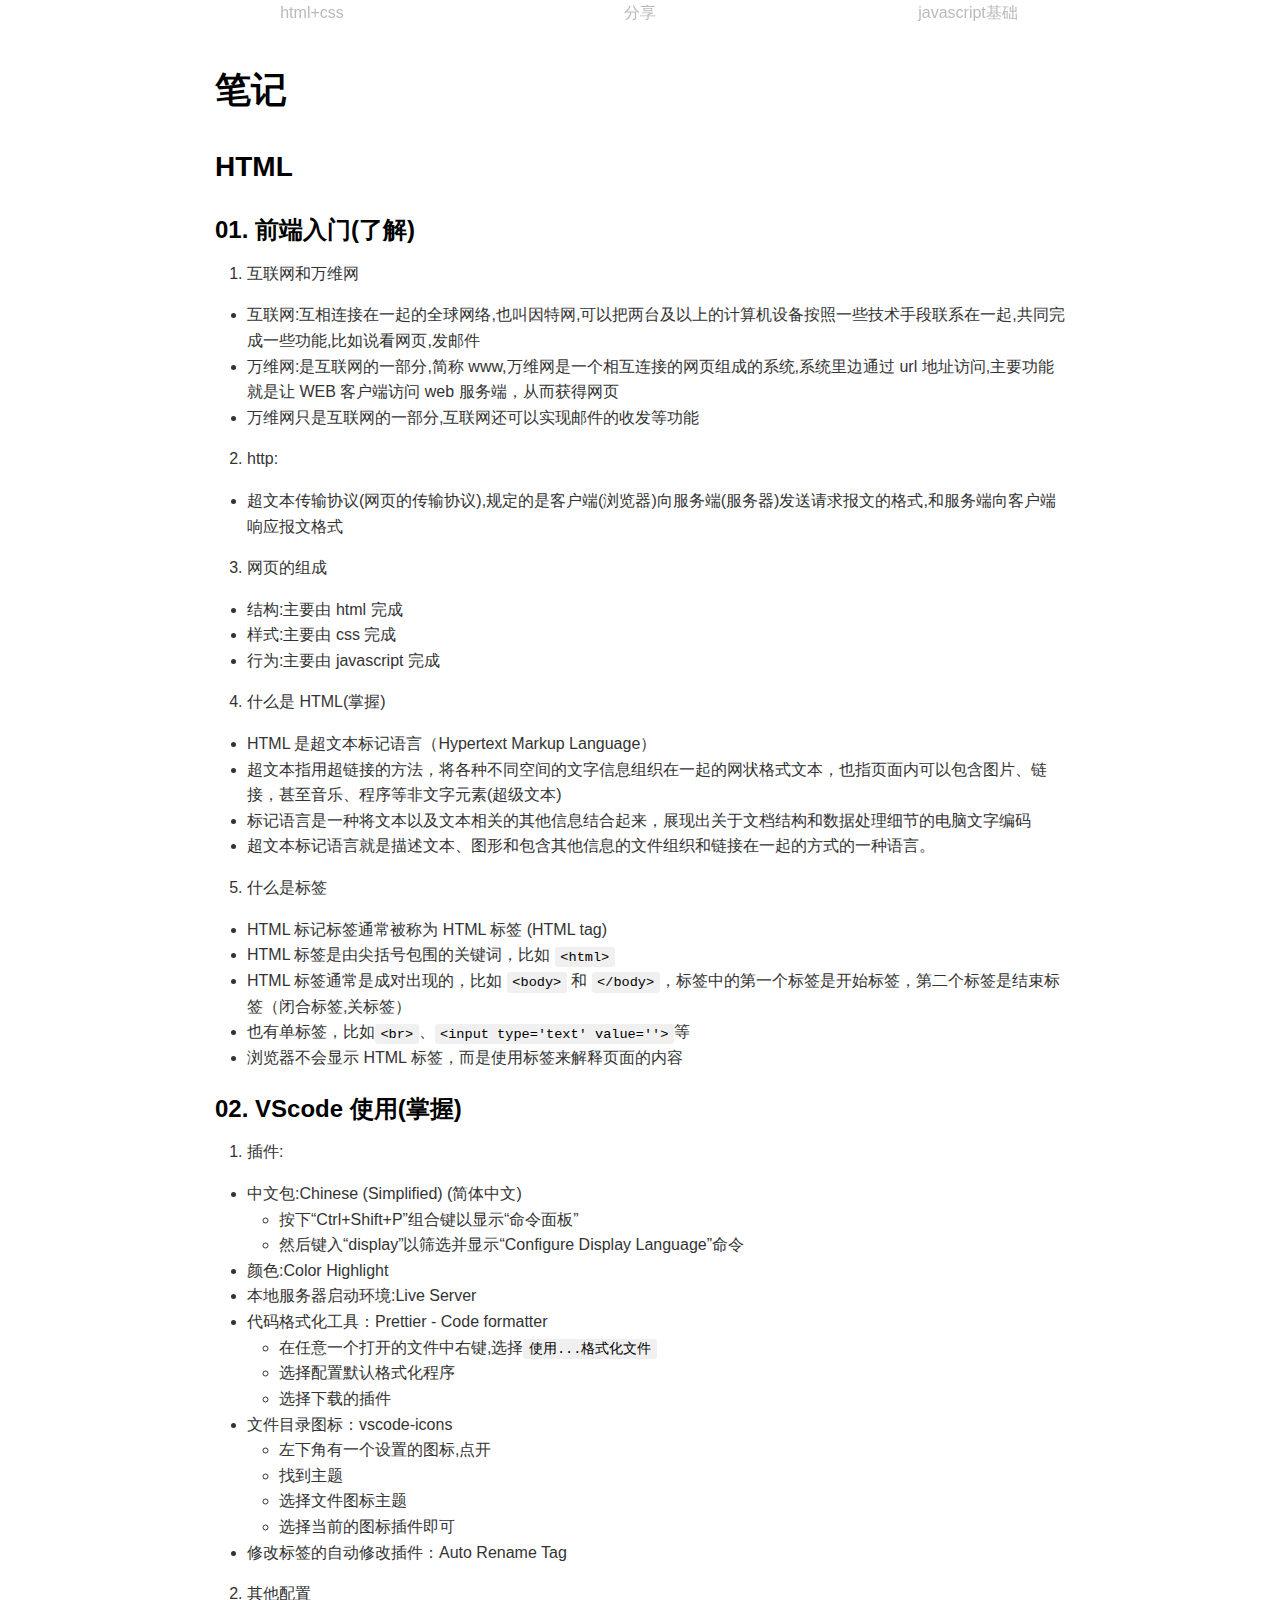
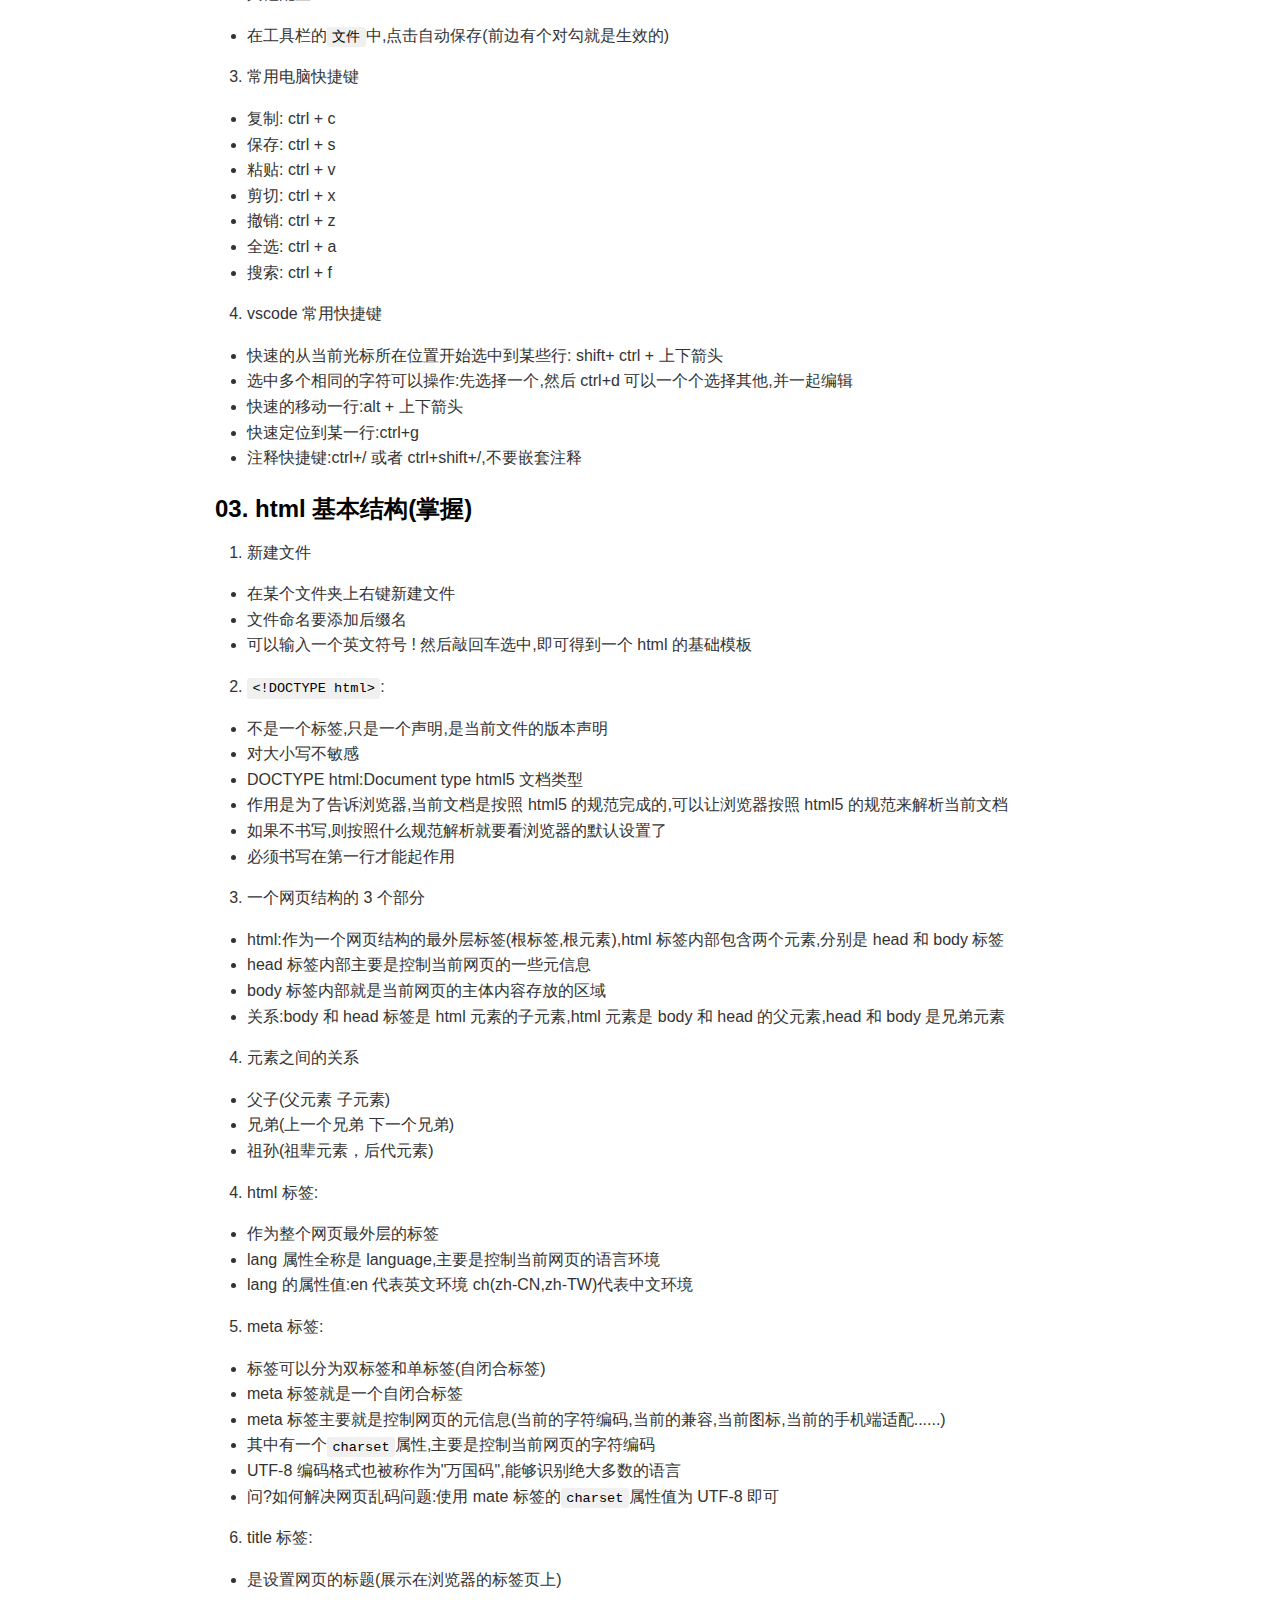
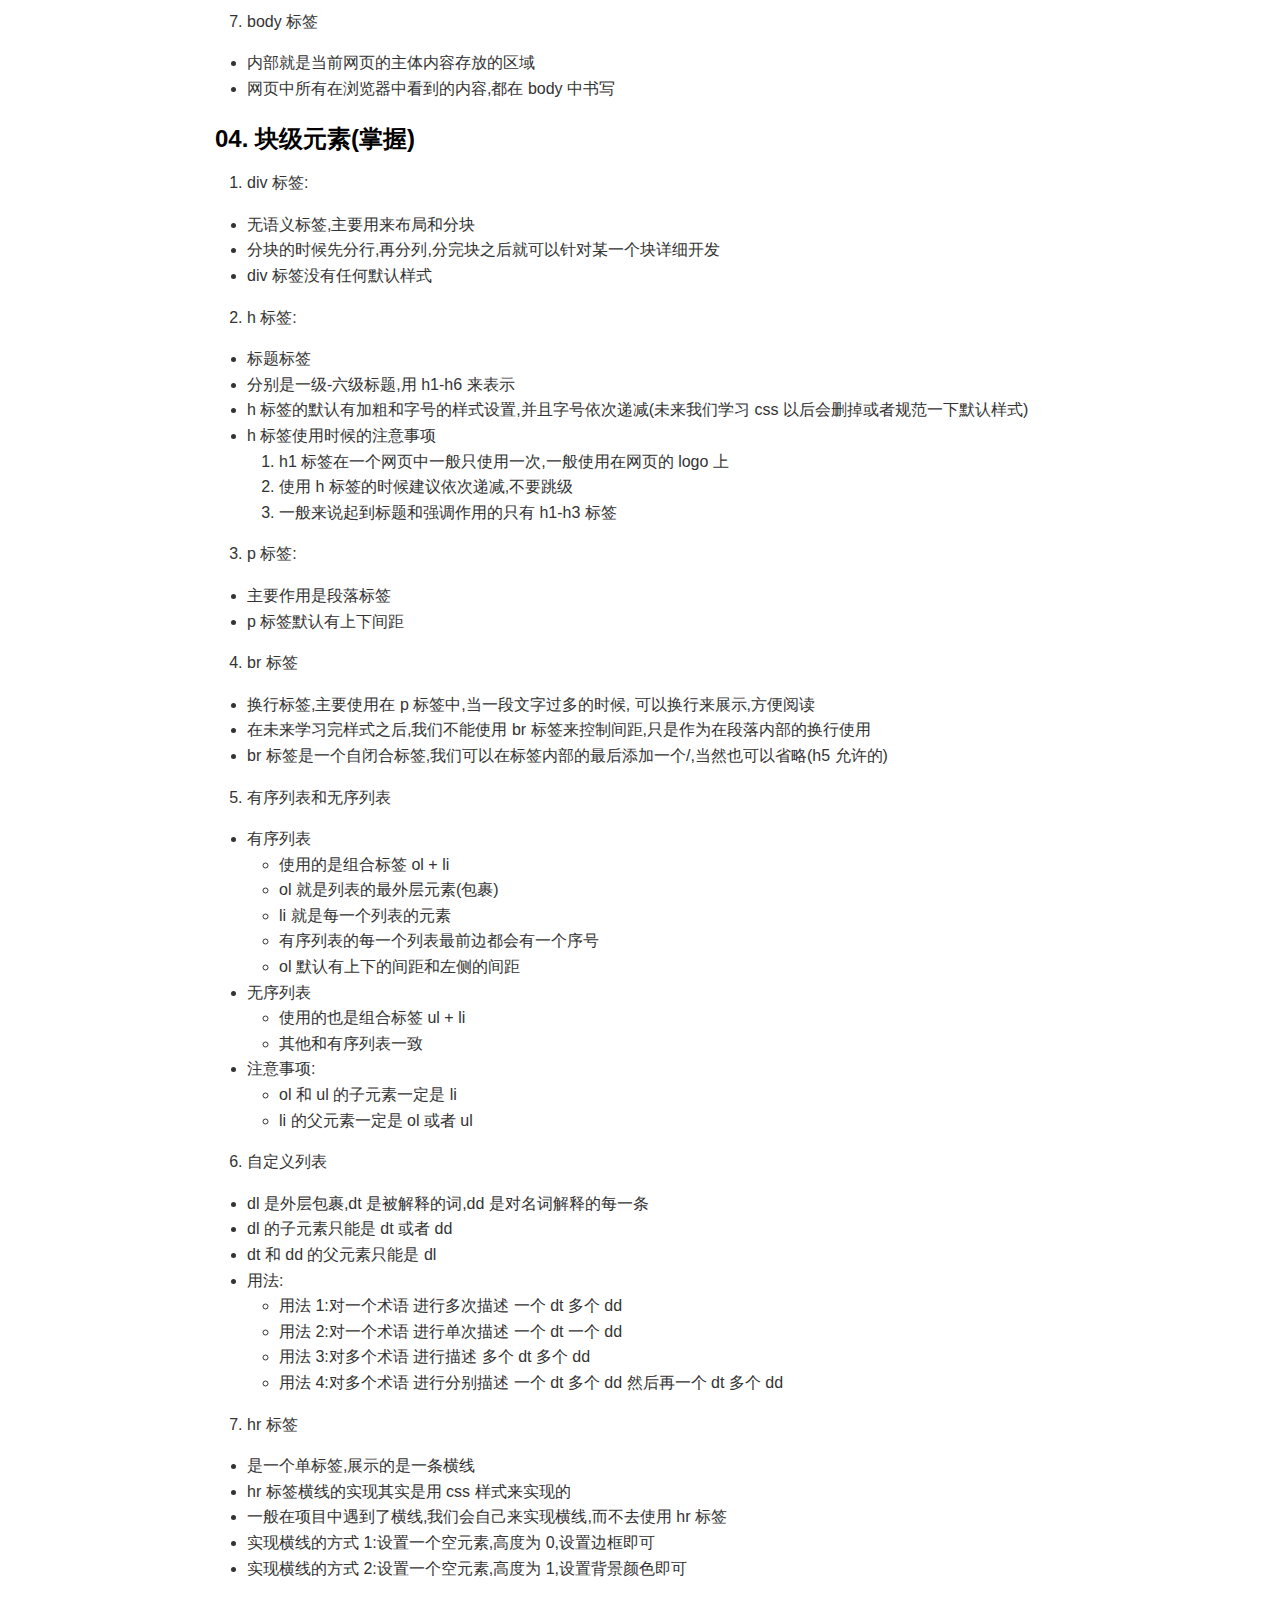
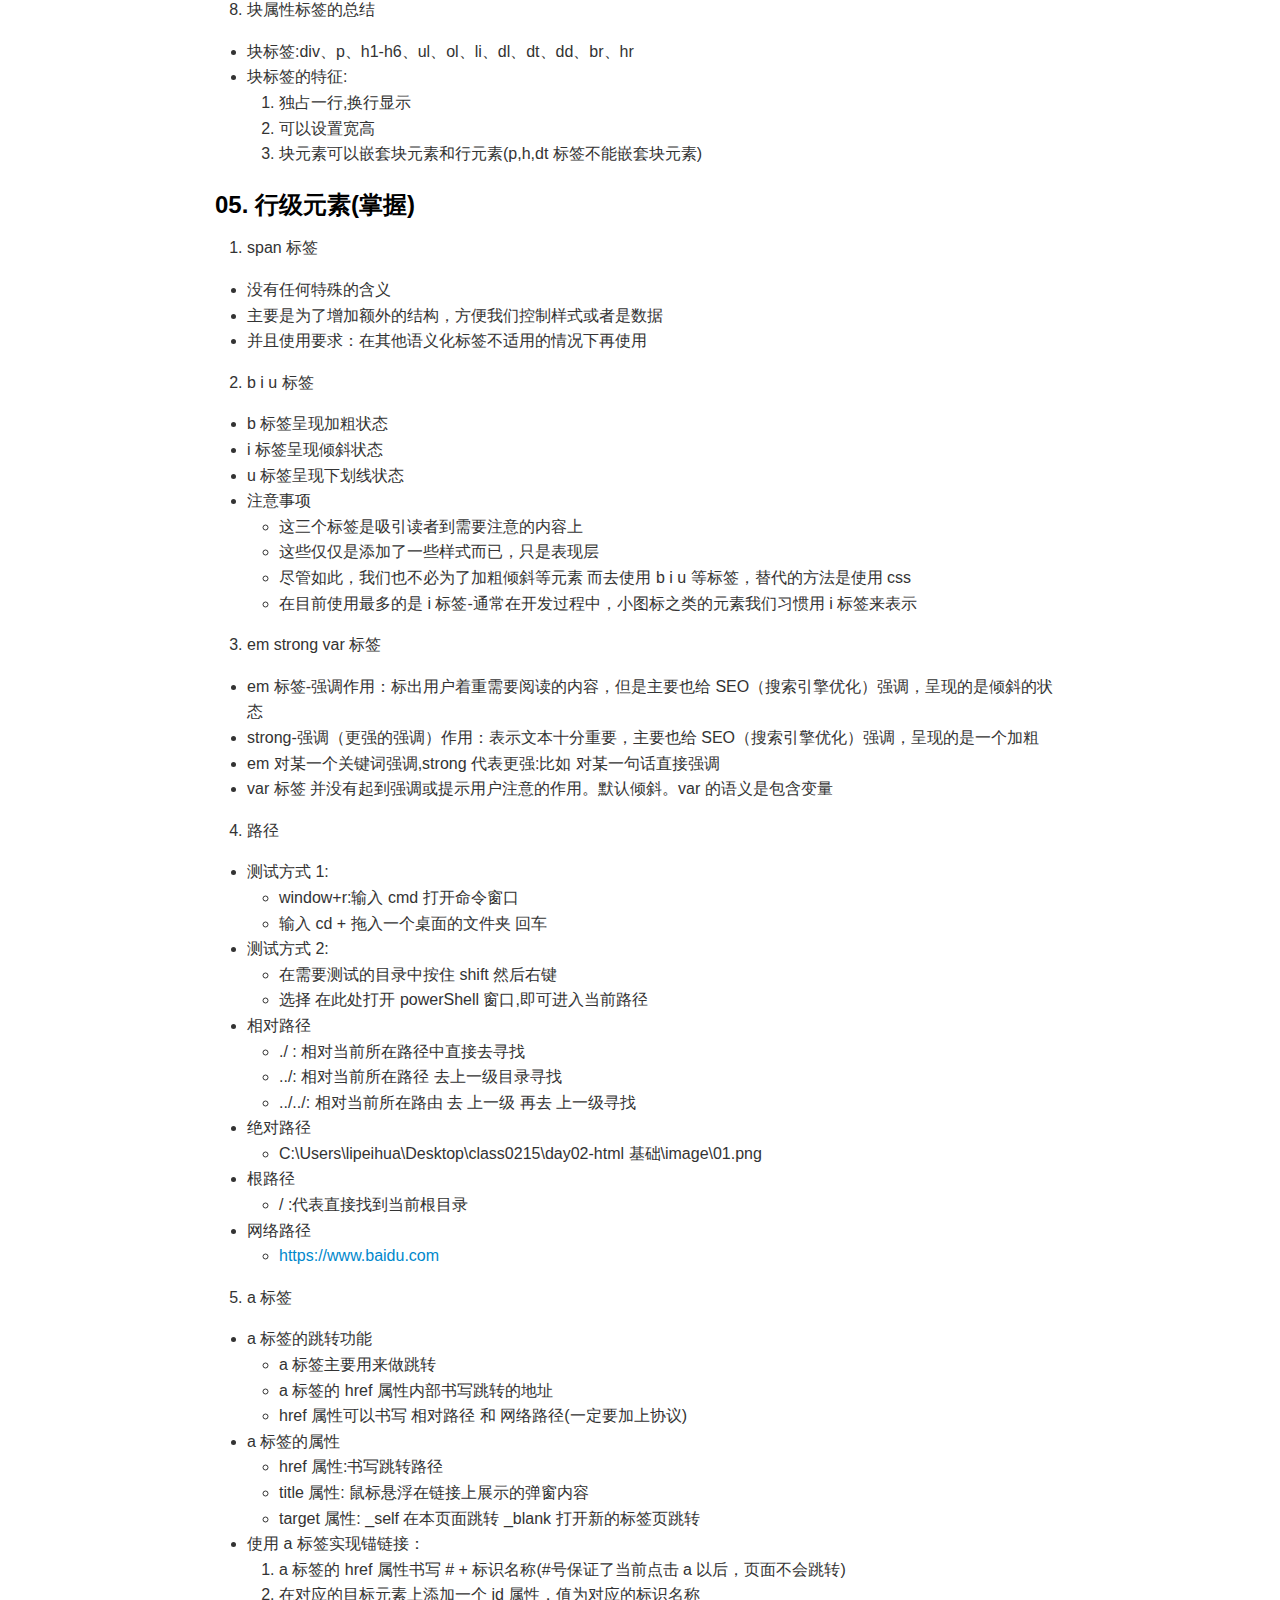
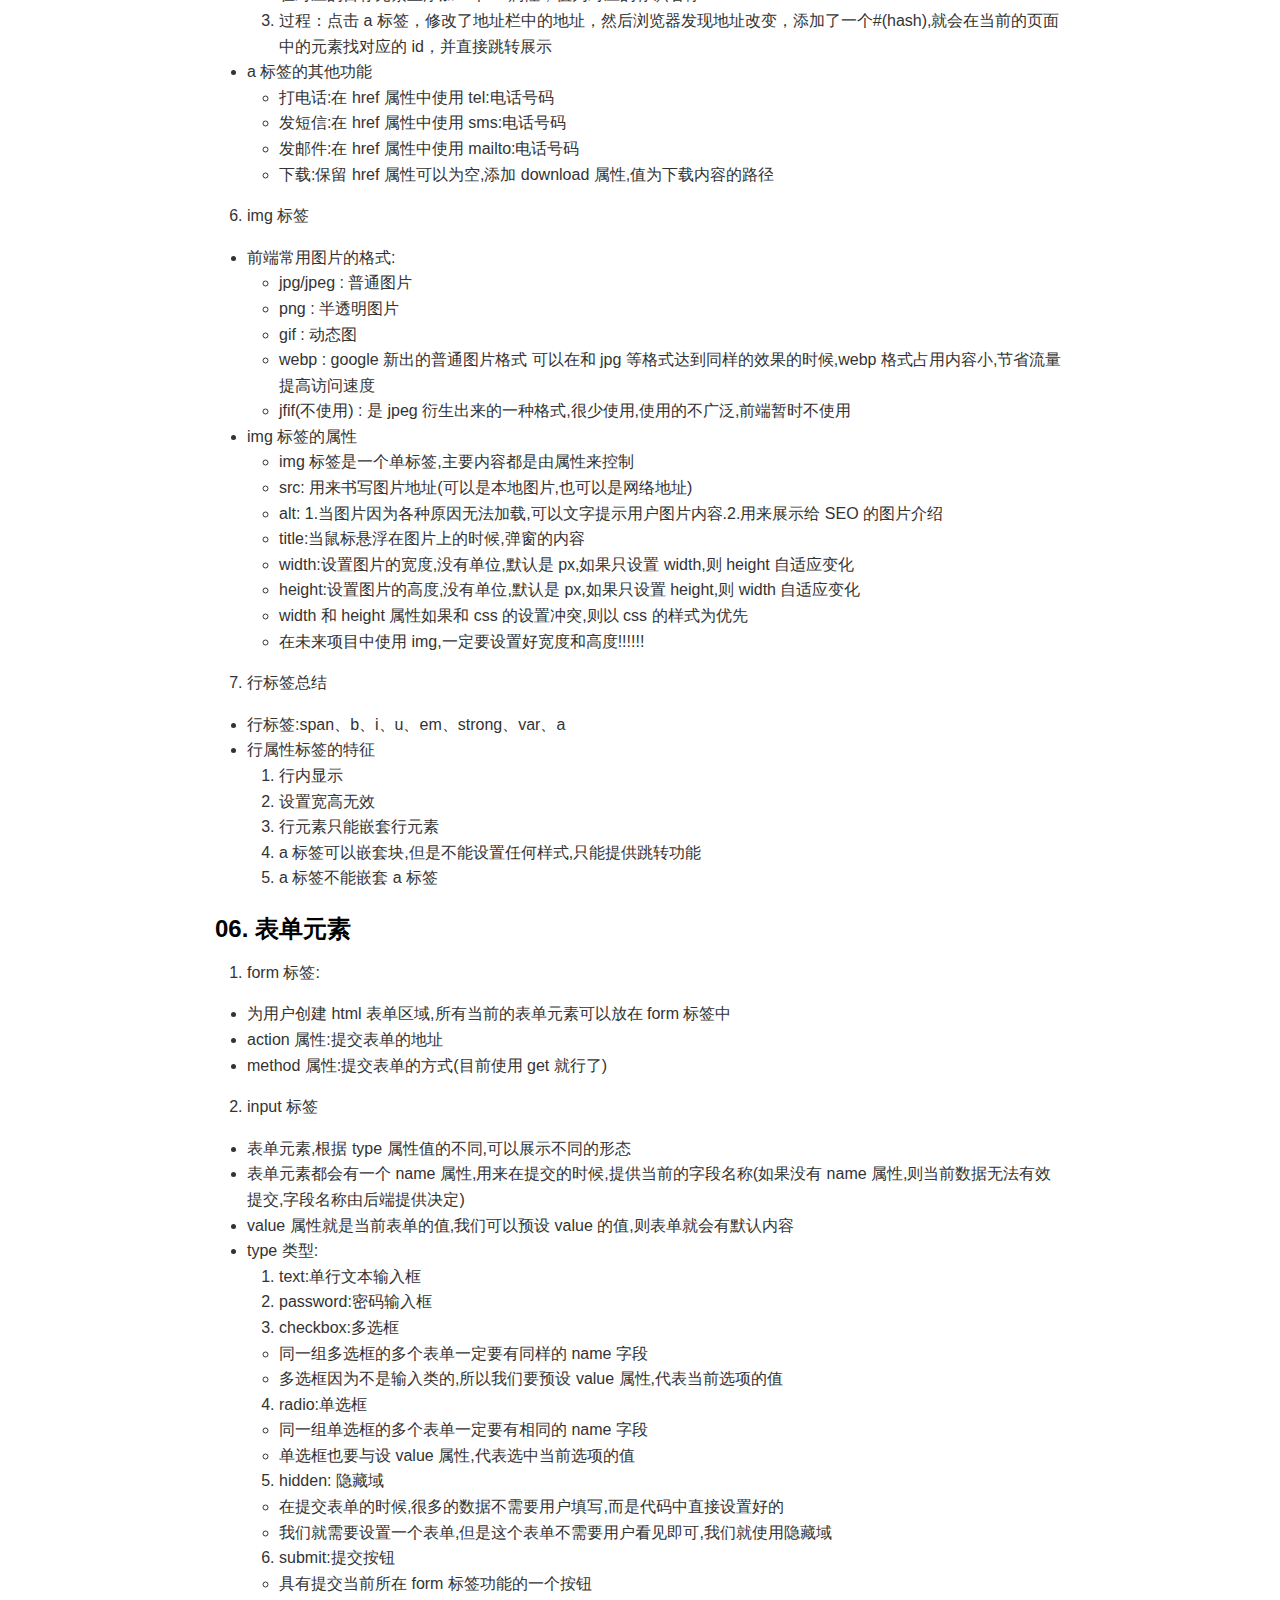
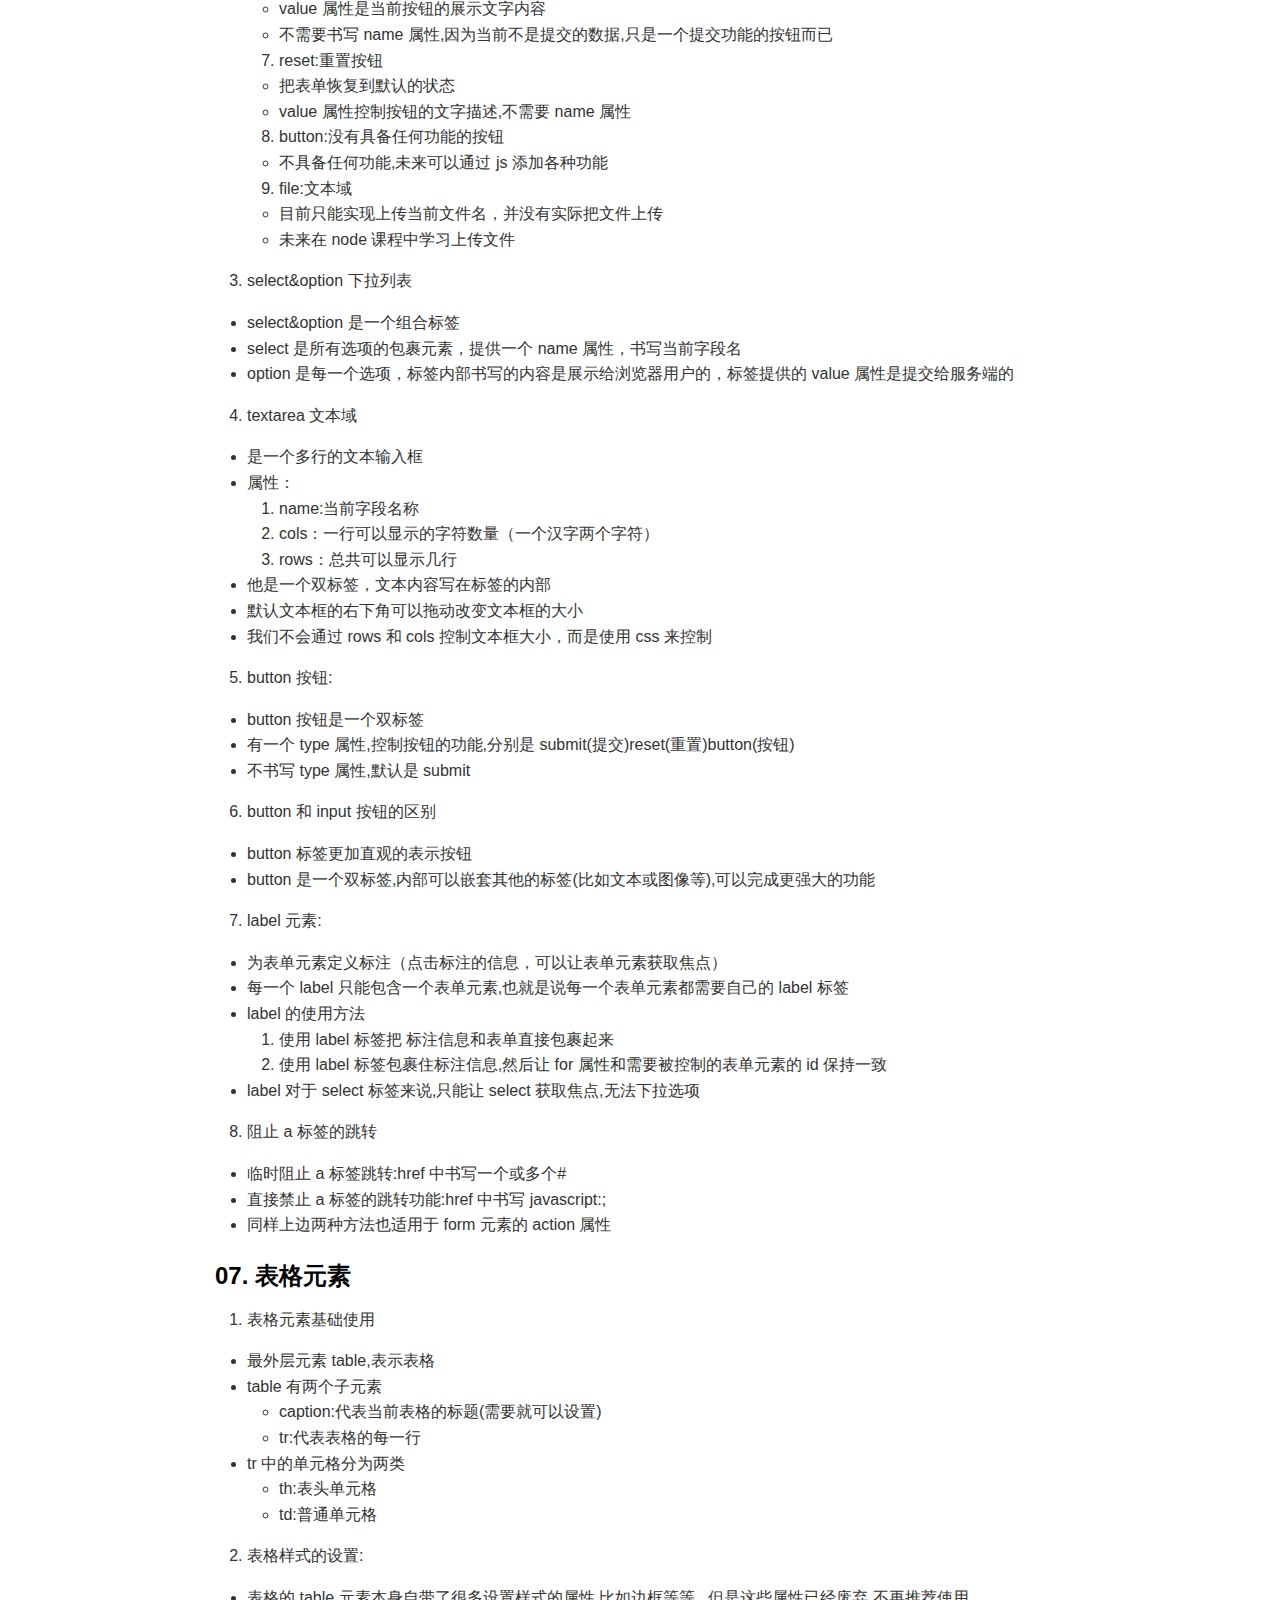
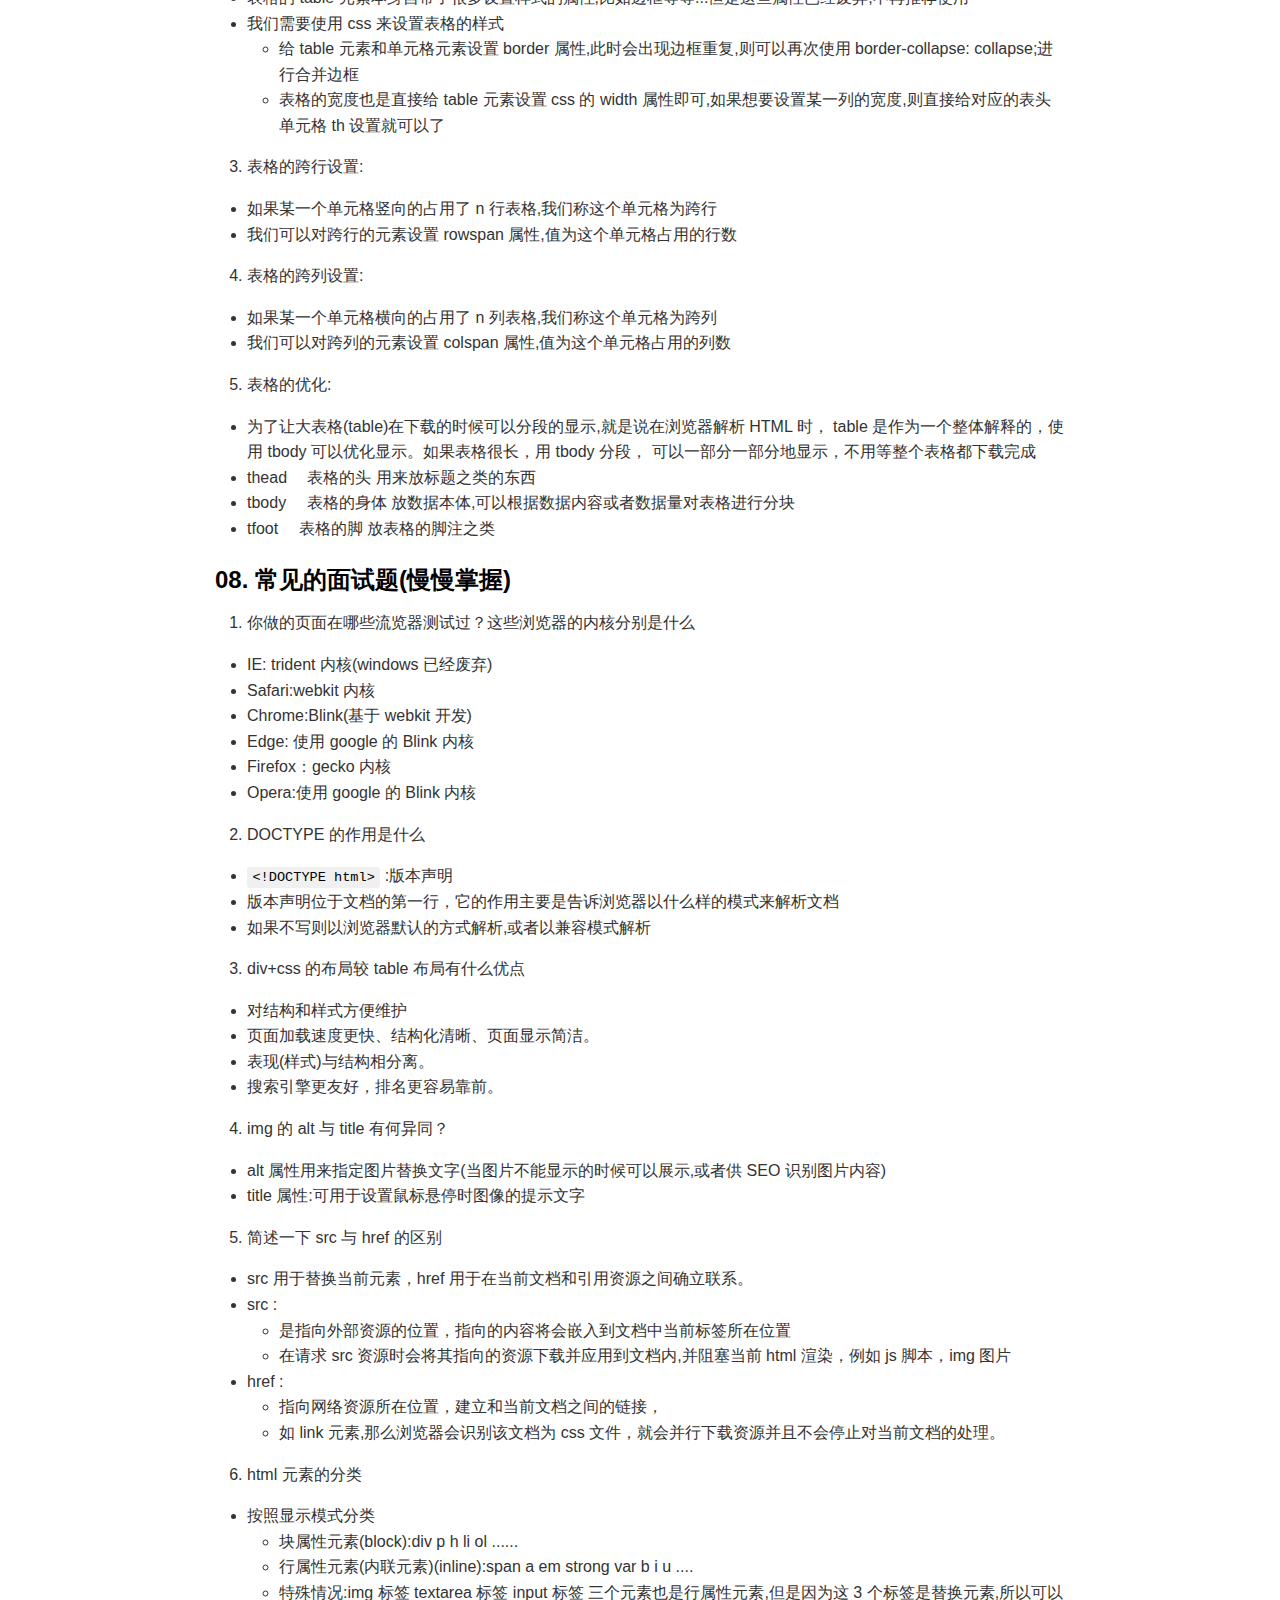
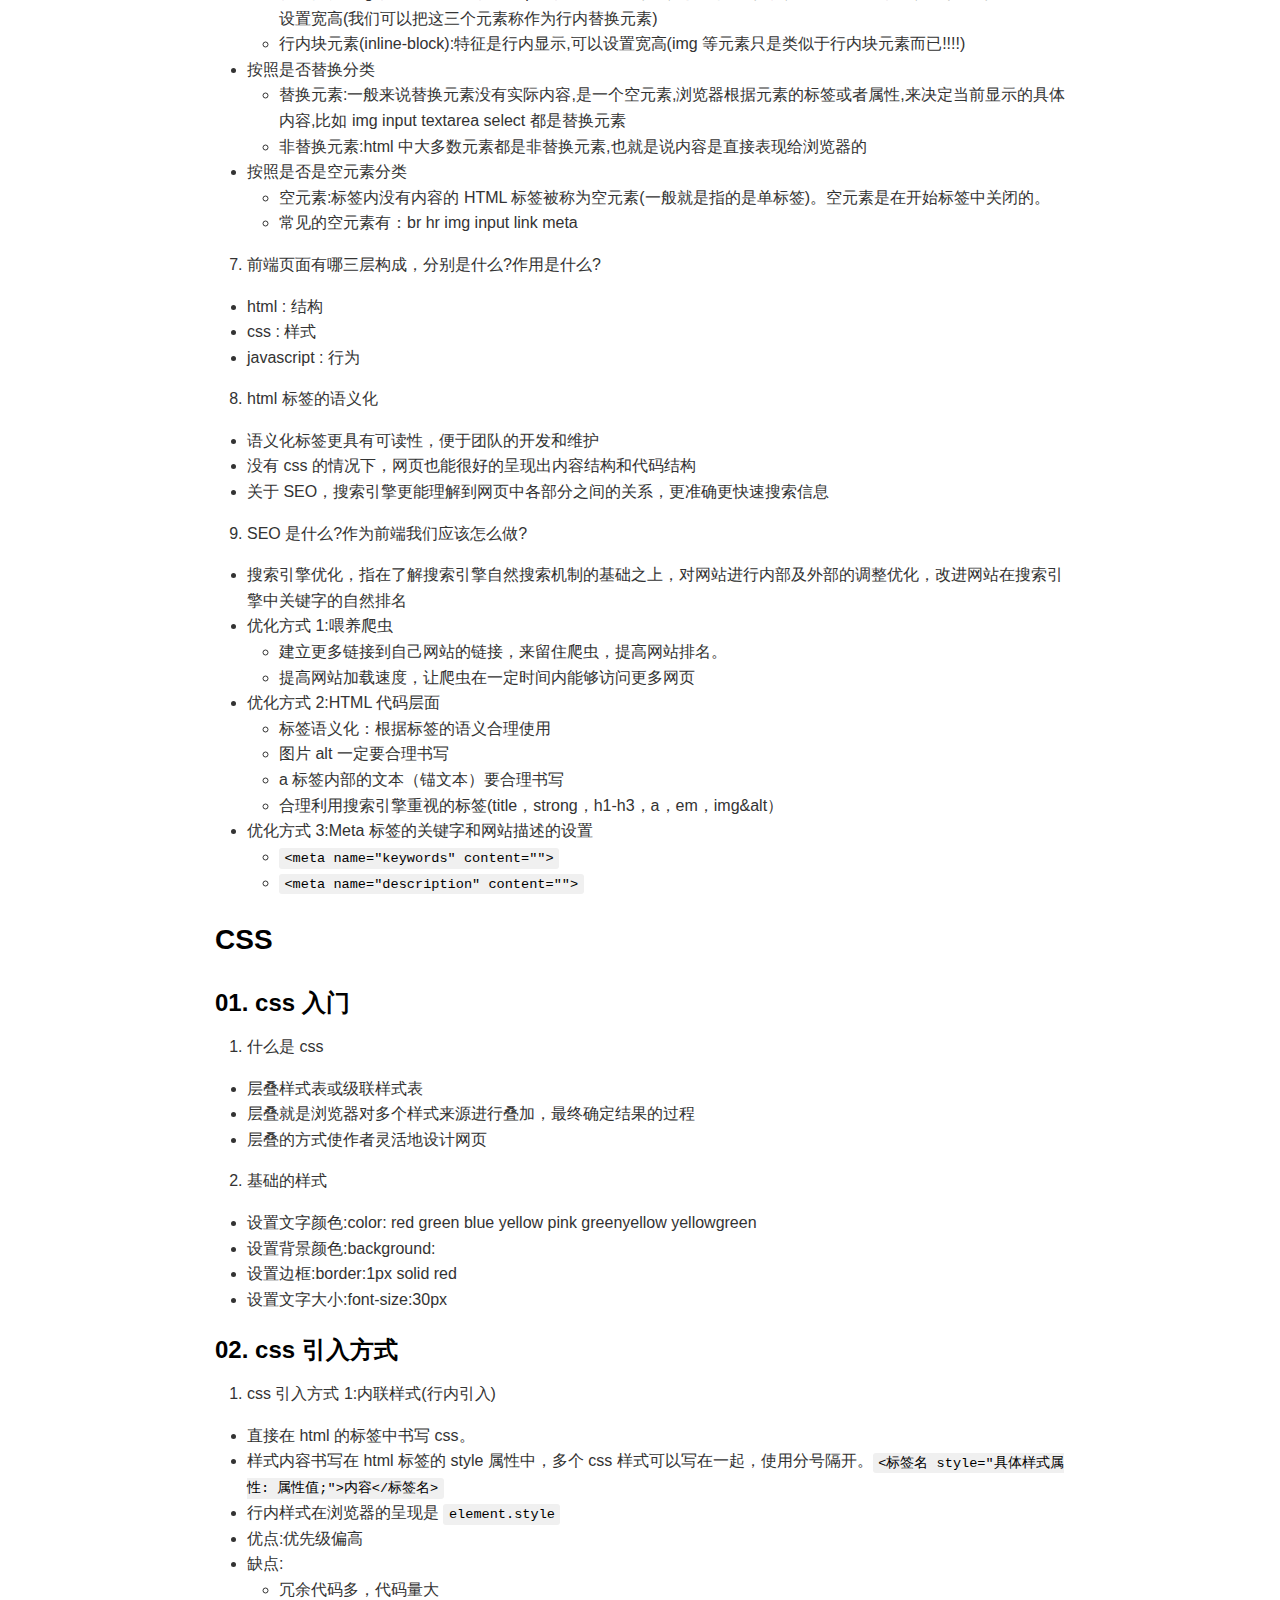
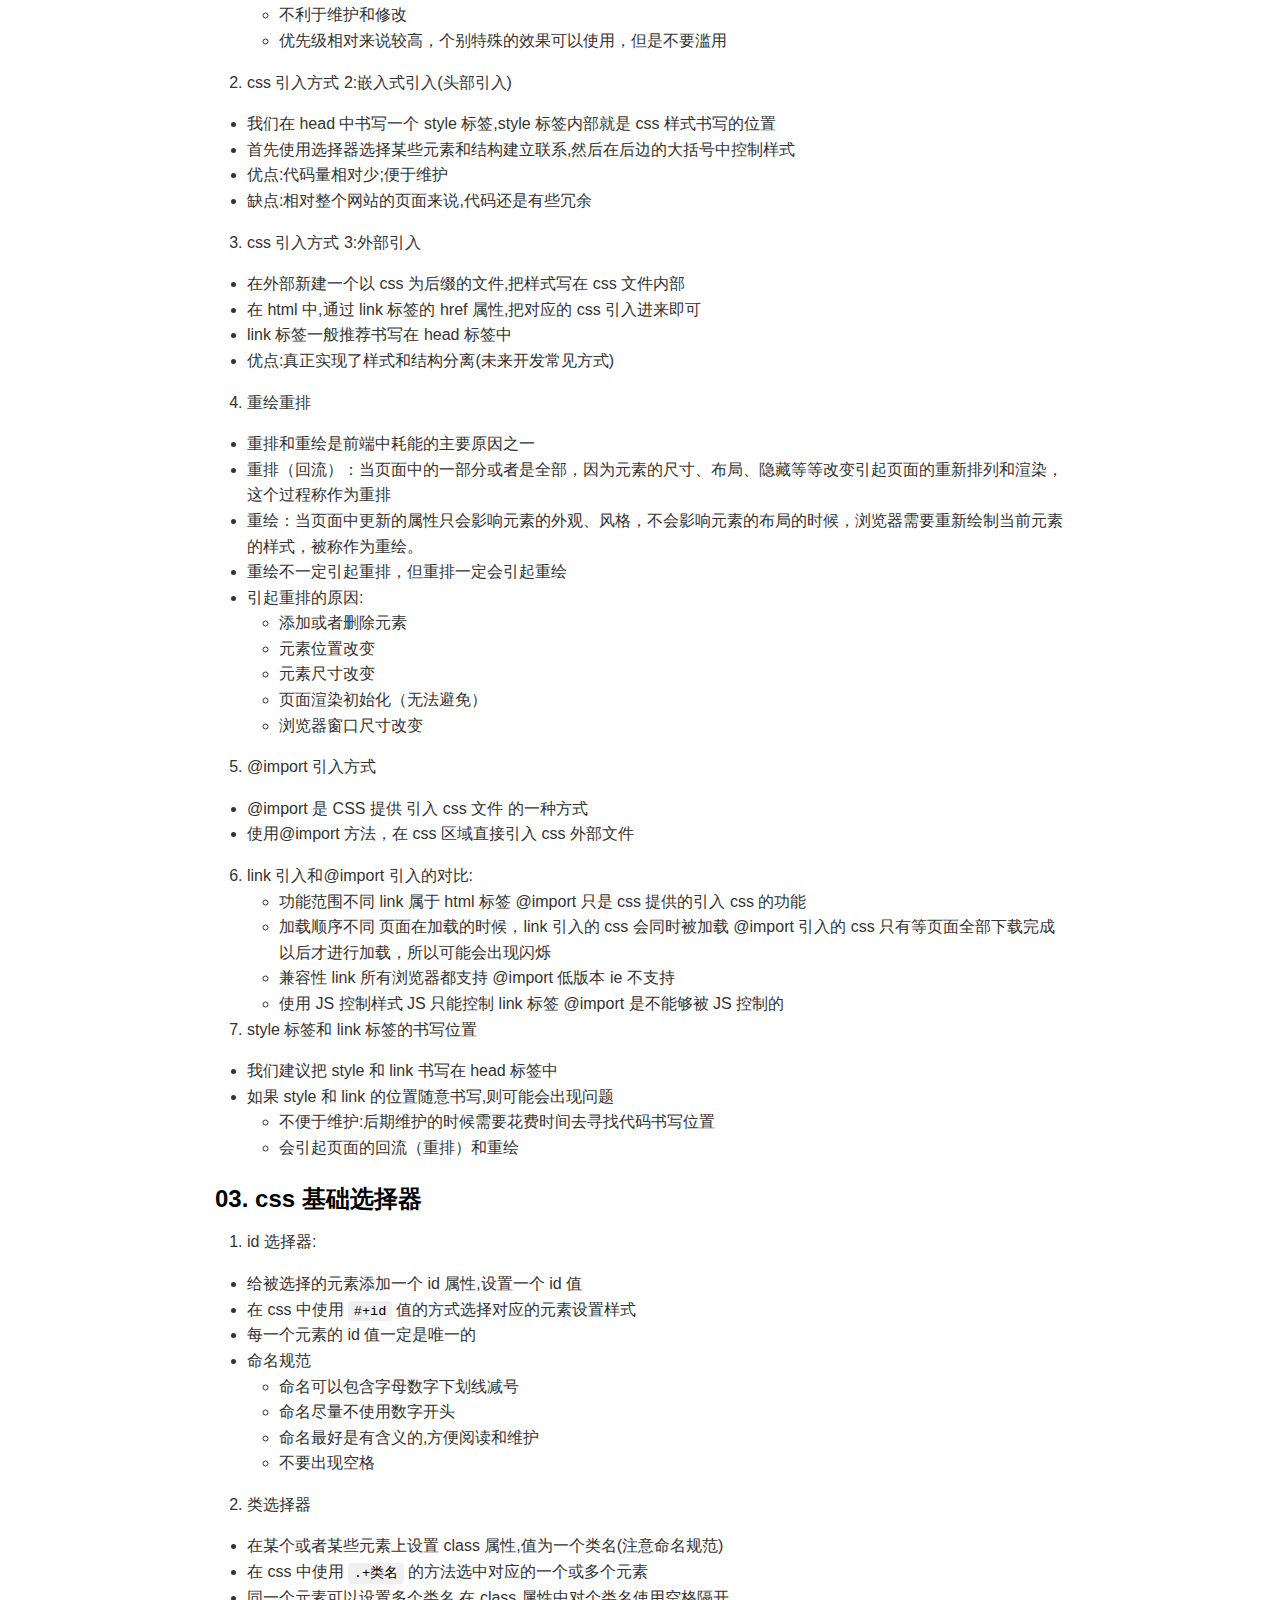
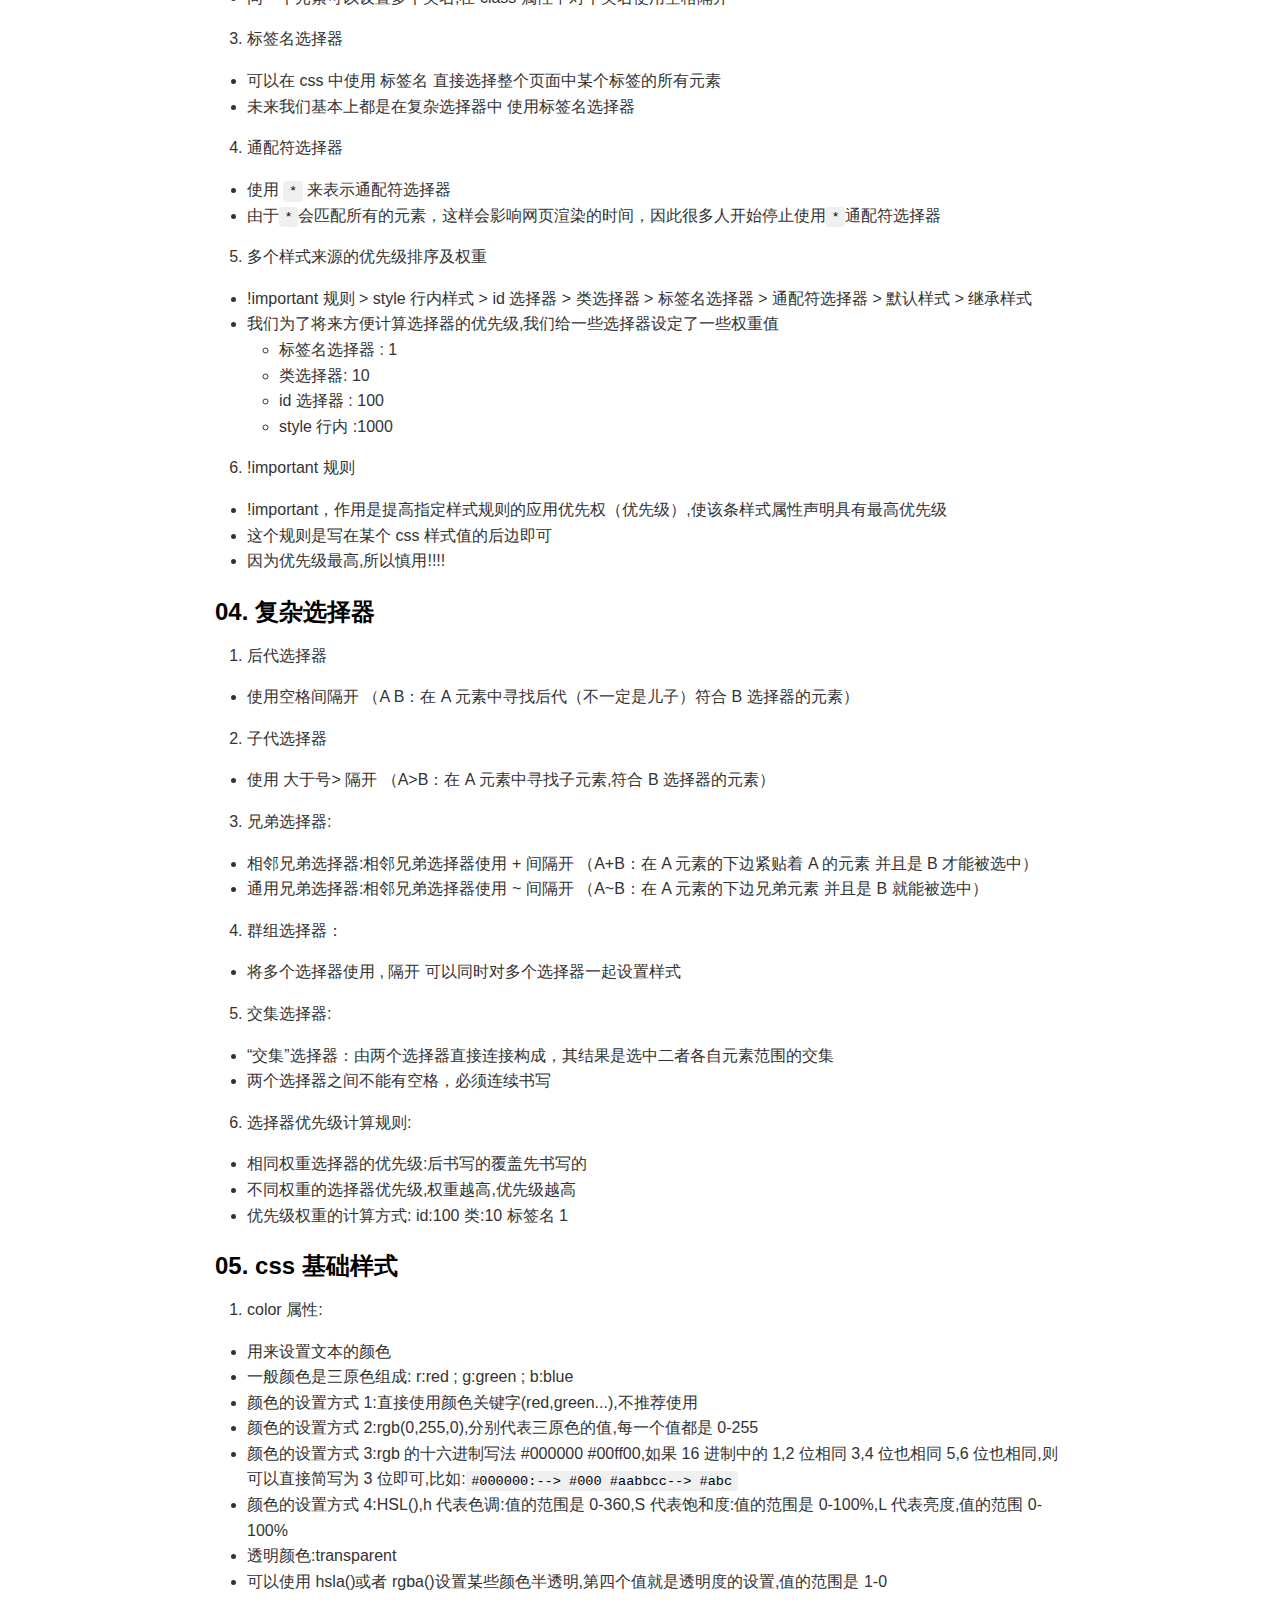
<file: index.html>
<!DOCTYPE html>
<html>

<head>
  <title>&#x7B14;&#x8BB0;</title>
  <meta charset="utf-8">
  <meta name="viewport" content="width=device-width, initial-scale=1.0">

  <link rel="stylesheet"
    href="file:///c:\Users\76091\.vscode\extensions\shd101wyy.markdown-preview-enhanced-0.6.8\node_modules\@shd101wyy\mume\dependencies\katex\katex.min.css">









  <style>
    /**
 * prism.js Github theme based on GitHub's theme.
 * @author Sam Clarke
 */
    code[class*="language-"],
    pre[class*="language-"] {
      color: #333;
      background: none;
      font-family: Consolas, "Liberation Mono", Menlo, Courier, monospace;
      text-align: left;
      white-space: pre;
      word-spacing: normal;
      word-break: normal;
      word-wrap: normal;
      line-height: 1.4;

      -moz-tab-size: 8;
      -o-tab-size: 8;
      tab-size: 8;

      -webkit-hyphens: none;
      -moz-hyphens: none;
      -ms-hyphens: none;
      hyphens: none;
    }

    /* Code blocks */
    pre[class*="language-"] {
      padding: .8em;
      overflow: auto;
      /* border: 1px solid #ddd; */
      border-radius: 3px;
      /* background: #fff; */
      background: #f5f5f5;
    }

    /* Inline code */
    :not(pre)>code[class*="language-"] {
      padding: .1em;
      border-radius: .3em;
      white-space: normal;
      background: #f5f5f5;
    }

    .token.comment,
    .token.blockquote {
      color: #969896;
    }

    .token.cdata {
      color: #183691;
    }

    .token.doctype,
    .token.punctuation,
    .token.variable,
    .token.macro.property {
      color: #333;
    }

    .token.operator,
    .token.important,
    .token.keyword,
    .token.rule,
    .token.builtin {
      color: #a71d5d;
    }

    .token.string,
    .token.url,
    .token.regex,
    .token.attr-value {
      color: #183691;
    }

    .token.property,
    .token.number,
    .token.boolean,
    .token.entity,
    .token.atrule,
    .token.constant,
    .token.symbol,
    .token.command,
    .token.code {
      color: #0086b3;
    }

    .token.tag,
    .token.selector,
    .token.prolog {
      color: #63a35c;
    }

    .token.function,
    .token.namespace,
    .token.pseudo-element,
    .token.class,
    .token.class-name,
    .token.pseudo-class,
    .token.id,
    .token.url-reference .token.variable,
    .token.attr-name {
      color: #795da3;
    }

    .token.entity {
      cursor: help;
    }

    .token.title,
    .token.title .token.punctuation {
      font-weight: bold;
      color: #1d3e81;
    }

    .token.list {
      color: #ed6a43;
    }

    .token.inserted {
      background-color: #eaffea;
      color: #55a532;
    }

    .token.deleted {
      background-color: #ffecec;
      color: #bd2c00;
    }

    .token.bold {
      font-weight: bold;
    }

    .token.italic {
      font-style: italic;
    }


    /* JSON */
    .language-json .token.property {
      color: #183691;
    }

    .language-markup .token.tag .token.punctuation {
      color: #333;
    }

    /* CSS */
    code.language-css,
    .language-css .token.function {
      color: #0086b3;
    }

    /* YAML */
    .language-yaml .token.atrule {
      color: #63a35c;
    }

    code.language-yaml {
      color: #183691;
    }

    /* Ruby */
    .language-ruby .token.function {
      color: #333;
    }

    /* Markdown */
    .language-markdown .token.url {
      color: #795da3;
    }

    /* Makefile */
    .language-makefile .token.symbol {
      color: #795da3;
    }

    .language-makefile .token.variable {
      color: #183691;
    }

    .language-makefile .token.builtin {
      color: #0086b3;
    }

    /* Bash */
    .language-bash .token.keyword {
      color: #0086b3;
    }

    /* highlight */
    pre[data-line] {
      position: relative;
      padding: 1em 0 1em 3em;
    }

    pre[data-line] .line-highlight-wrapper {
      position: absolute;
      top: 0;
      left: 0;
      background-color: transparent;
      display: block;
      width: 100%;
    }

    pre[data-line] .line-highlight {
      position: absolute;
      left: 0;
      right: 0;
      padding: inherit 0;
      margin-top: 1em;
      background: hsla(24, 20%, 50%, .08);
      background: linear-gradient(to right, hsla(24, 20%, 50%, .1) 70%, hsla(24, 20%, 50%, 0));
      pointer-events: none;
      line-height: inherit;
      white-space: pre;
    }

    pre[data-line] .line-highlight:before,
    pre[data-line] .line-highlight[data-end]:after {
      content: attr(data-start);
      position: absolute;
      top: .4em;
      left: .6em;
      min-width: 1em;
      padding: 0 .5em;
      background-color: hsla(24, 20%, 50%, .4);
      color: hsl(24, 20%, 95%);
      font: bold 65%/1.5 sans-serif;
      text-align: center;
      vertical-align: .3em;
      border-radius: 999px;
      text-shadow: none;
      box-shadow: 0 1px white;
    }

    pre[data-line] .line-highlight[data-end]:after {
      content: attr(data-end);
      top: auto;
      bottom: .4em;
    }

    html body {
      font-family: "Helvetica Neue", Helvetica, "Segoe UI", Arial, freesans, sans-serif;
      font-size: 16px;
      line-height: 1.6;
      color: #333;
      background-color: #fff;
      overflow: initial;
      box-sizing: border-box;
      word-wrap: break-word
    }

    html body>:first-child {
      margin-top: 0
    }

    html body h1,
    html body h2,
    html body h3,
    html body h4,
    html body h5,
    html body h6 {
      line-height: 1.2;
      margin-top: 1em;
      margin-bottom: 16px;
      color: #000
    }

    html body h1 {
      font-size: 2.25em;
      font-weight: 300;
      padding-bottom: .3em
    }

    html body h2 {
      font-size: 1.75em;
      font-weight: 400;
      padding-bottom: .3em
    }

    html body h3 {
      font-size: 1.5em;
      font-weight: 500
    }

    html body h4 {
      font-size: 1.25em;
      font-weight: 600
    }

    html body h5 {
      font-size: 1.1em;
      font-weight: 600
    }

    html body h6 {
      font-size: 1em;
      font-weight: 600
    }

    html body h1,
    html body h2,
    html body h3,
    html body h4,
    html body h5 {
      font-weight: 600
    }

    html body h5 {
      font-size: 1em
    }

    html body h6 {
      color: #5c5c5c
    }

    html body strong {
      color: #000
    }

    html body del {
      color: #5c5c5c
    }

    html body a:not([href]) {
      color: inherit;
      text-decoration: none
    }

    html body a {
      color: #08c;
      text-decoration: none
    }

    html body a:hover {
      color: #00a3f5;
      text-decoration: none
    }

    html body img {
      max-width: 100%
    }

    html body>p {
      margin-top: 0;
      margin-bottom: 16px;
      word-wrap: break-word
    }

    html body>ul,
    html body>ol {
      margin-bottom: 16px
    }

    html body ul,
    html body ol {
      padding-left: 2em
    }

    html body ul.no-list,
    html body ol.no-list {
      padding: 0;
      list-style-type: none
    }

    html body ul ul,
    html body ul ol,
    html body ol ol,
    html body ol ul {
      margin-top: 0;
      margin-bottom: 0
    }

    html body li {
      margin-bottom: 0
    }

    html body li.task-list-item {
      list-style: none
    }

    html body li>p {
      margin-top: 0;
      margin-bottom: 0
    }

    html body .task-list-item-checkbox {
      margin: 0 .2em .25em -1.8em;
      vertical-align: middle
    }

    html body .task-list-item-checkbox:hover {
      cursor: pointer
    }

    html body blockquote {
      margin: 16px 0;
      font-size: inherit;
      padding: 0 15px;
      color: #5c5c5c;
      background-color: #f0f0f0;
      border-left: 4px solid #d6d6d6
    }

    html body blockquote>:first-child {
      margin-top: 0
    }

    html body blockquote>:last-child {
      margin-bottom: 0
    }

    html body hr {
      height: 4px;
      margin: 32px 0;
      background-color: #d6d6d6;
      border: 0 none
    }

    html body table {
      margin: 10px 0 15px 0;
      border-collapse: collapse;
      border-spacing: 0;
      display: block;
      width: 100%;
      overflow: auto;
      word-break: normal;
      word-break: keep-all
    }

    html body table th {
      font-weight: bold;
      color: #000
    }

    html body table td,
    html body table th {
      border: 1px solid #d6d6d6;
      padding: 6px 13px
    }

    html body dl {
      padding: 0
    }

    html body dl dt {
      padding: 0;
      margin-top: 16px;
      font-size: 1em;
      font-style: italic;
      font-weight: bold
    }

    html body dl dd {
      padding: 0 16px;
      margin-bottom: 16px
    }

    html body code {
      font-family: Menlo, Monaco, Consolas, 'Courier New', monospace;
      font-size: .85em !important;
      color: #000;
      background-color: #f0f0f0;
      border-radius: 3px;
      padding: .2em 0
    }

    html body code::before,
    html body code::after {
      letter-spacing: -0.2em;
      content: "\00a0"
    }

    html body pre>code {
      padding: 0;
      margin: 0;
      font-size: .85em !important;
      word-break: normal;
      white-space: pre;
      background: transparent;
      border: 0
    }

    html body .highlight {
      margin-bottom: 16px
    }

    html body .highlight pre,
    html body pre {
      padding: 1em;
      overflow: auto;
      font-size: .85em !important;
      line-height: 1.45;
      border: #d6d6d6;
      border-radius: 3px
    }

    html body .highlight pre {
      margin-bottom: 0;
      word-break: normal
    }

    html body pre code,
    html body pre tt {
      display: inline;
      max-width: initial;
      padding: 0;
      margin: 0;
      overflow: initial;
      line-height: inherit;
      word-wrap: normal;
      background-color: transparent;
      border: 0
    }

    html body pre code:before,
    html body pre tt:before,
    html body pre code:after,
    html body pre tt:after {
      content: normal
    }

    html body p,
    html body blockquote,
    html body ul,
    html body ol,
    html body dl,
    html body pre {
      margin-top: 0;
      margin-bottom: 16px
    }

    html body kbd {
      color: #000;
      border: 1px solid #d6d6d6;
      border-bottom: 2px solid #c7c7c7;
      padding: 2px 4px;
      background-color: #f0f0f0;
      border-radius: 3px
    }

    @media print {
      html body {
        background-color: #fff
      }

      html body h1,
      html body h2,
      html body h3,
      html body h4,
      html body h5,
      html body h6 {
        color: #000;
        page-break-after: avoid
      }

      html body blockquote {
        color: #5c5c5c
      }

      html body pre {
        page-break-inside: avoid
      }

      html body table {
        display: table
      }

      html body img {
        display: block;
        max-width: 100%;
        max-height: 100%
      }

      html body pre,
      html body code {
        word-wrap: break-word;
        white-space: pre
      }
    }

    .markdown-preview {
      width: 100%;
      height: 100%;
      box-sizing: border-box
    }

    .markdown-preview .pagebreak,
    .markdown-preview .newpage {
      page-break-before: always
    }

    .markdown-preview pre.line-numbers {
      position: relative;
      padding-left: 3.8em;
      counter-reset: linenumber
    }

    .markdown-preview pre.line-numbers>code {
      position: relative
    }

    .markdown-preview pre.line-numbers .line-numbers-rows {
      position: absolute;
      pointer-events: none;
      top: 1em;
      font-size: 100%;
      left: 0;
      width: 3em;
      letter-spacing: -1px;
      border-right: 1px solid #999;
      -webkit-user-select: none;
      -moz-user-select: none;
      -ms-user-select: none;
      user-select: none
    }

    .markdown-preview pre.line-numbers .line-numbers-rows>span {
      pointer-events: none;
      display: block;
      counter-increment: linenumber
    }

    .markdown-preview pre.line-numbers .line-numbers-rows>span:before {
      content: counter(linenumber);
      color: #999;
      display: block;
      padding-right: .8em;
      text-align: right
    }

    .markdown-preview .mathjax-exps .MathJax_Display {
      text-align: center !important
    }

    .markdown-preview:not([for="preview"]) .code-chunk .btn-group {
      display: none
    }

    .markdown-preview:not([for="preview"]) .code-chunk .status {
      display: none
    }

    .markdown-preview:not([for="preview"]) .code-chunk .output-div {
      margin-bottom: 16px
    }

    .markdown-preview .md-toc {
      padding: 0
    }

    .markdown-preview .md-toc .md-toc-link-wrapper .md-toc-link {
      display: inline;
      padding: .25rem 0
    }

    .markdown-preview .md-toc .md-toc-link-wrapper .md-toc-link p,
    .markdown-preview .md-toc .md-toc-link-wrapper .md-toc-link div {
      display: inline
    }

    .markdown-preview .md-toc .md-toc-link-wrapper.highlighted .md-toc-link {
      font-weight: 800
    }

    .scrollbar-style::-webkit-scrollbar {
      width: 8px
    }

    .scrollbar-style::-webkit-scrollbar-track {
      border-radius: 10px;
      background-color: transparent
    }

    .scrollbar-style::-webkit-scrollbar-thumb {
      border-radius: 5px;
      background-color: rgba(150, 150, 150, 0.66);
      border: 4px solid rgba(150, 150, 150, 0.66);
      background-clip: content-box
    }

    html body[for="html-export"]:not([data-presentation-mode]) {
      position: relative;
      width: 100%;
      height: 100%;
      top: 0;
      left: 0;
      margin: 0;
      padding: 0;
      overflow: auto
    }

    html body[for="html-export"]:not([data-presentation-mode]) .markdown-preview {
      position: relative;
      top: 0
    }

    @media screen and (min-width:914px) {
      html body[for="html-export"]:not([data-presentation-mode]) .markdown-preview {
        padding: 2em calc(50% - 457px + 2em)
      }
    }

    @media screen and (max-width:914px) {
      html body[for="html-export"]:not([data-presentation-mode]) .markdown-preview {
        padding: 2em
      }
    }

    @media screen and (max-width:450px) {
      html body[for="html-export"]:not([data-presentation-mode]) .markdown-preview {
        font-size: 14px !important;
        padding: 1em
      }
    }

    @media print {
      html body[for="html-export"]:not([data-presentation-mode]) #sidebar-toc-btn {
        display: none
      }
    }

    html body[for="html-export"]:not([data-presentation-mode]) #sidebar-toc-btn {
      position: fixed;
      bottom: 8px;
      left: 8px;
      font-size: 28px;
      cursor: pointer;
      color: inherit;
      z-index: 99;
      width: 32px;
      text-align: center;
      opacity: .4
    }

    html body[for="html-export"]:not([data-presentation-mode])[html-show-sidebar-toc] #sidebar-toc-btn {
      opacity: 1
    }

    html body[for="html-export"]:not([data-presentation-mode])[html-show-sidebar-toc] .md-sidebar-toc {
      position: fixed;
      top: 0;
      left: 0;
      width: 300px;
      height: 100%;
      padding: 32px 0 48px 0;
      font-size: 14px;
      box-shadow: 0 0 4px rgba(150, 150, 150, 0.33);
      box-sizing: border-box;
      overflow: auto;
      background-color: inherit
    }

    html body[for="html-export"]:not([data-presentation-mode])[html-show-sidebar-toc] .md-sidebar-toc::-webkit-scrollbar {
      width: 8px
    }

    html body[for="html-export"]:not([data-presentation-mode])[html-show-sidebar-toc] .md-sidebar-toc::-webkit-scrollbar-track {
      border-radius: 10px;
      background-color: transparent
    }

    html body[for="html-export"]:not([data-presentation-mode])[html-show-sidebar-toc] .md-sidebar-toc::-webkit-scrollbar-thumb {
      border-radius: 5px;
      background-color: rgba(150, 150, 150, 0.66);
      border: 4px solid rgba(150, 150, 150, 0.66);
      background-clip: content-box
    }

    html body[for="html-export"]:not([data-presentation-mode])[html-show-sidebar-toc] .md-sidebar-toc a {
      text-decoration: none
    }

    html body[for="html-export"]:not([data-presentation-mode])[html-show-sidebar-toc] .md-sidebar-toc .md-toc {
      padding: 0 16px
    }

    html body[for="html-export"]:not([data-presentation-mode])[html-show-sidebar-toc] .md-sidebar-toc .md-toc .md-toc-link-wrapper .md-toc-link {
      display: inline;
      padding: .25rem 0
    }

    html body[for="html-export"]:not([data-presentation-mode])[html-show-sidebar-toc] .md-sidebar-toc .md-toc .md-toc-link-wrapper .md-toc-link p,
    html body[for="html-export"]:not([data-presentation-mode])[html-show-sidebar-toc] .md-sidebar-toc .md-toc .md-toc-link-wrapper .md-toc-link div {
      display: inline
    }

    html body[for="html-export"]:not([data-presentation-mode])[html-show-sidebar-toc] .md-sidebar-toc .md-toc .md-toc-link-wrapper.highlighted .md-toc-link {
      font-weight: 800
    }

    html body[for="html-export"]:not([data-presentation-mode])[html-show-sidebar-toc] .markdown-preview {
      left: 300px;
      width: calc(100% - 300px);
      padding: 2em calc(50% - 457px - 300px/2);
      margin: 0;
      box-sizing: border-box
    }

    @media screen and (max-width:1274px) {
      html body[for="html-export"]:not([data-presentation-mode])[html-show-sidebar-toc] .markdown-preview {
        padding: 2em
      }
    }

    @media screen and (max-width:450px) {
      html body[for="html-export"]:not([data-presentation-mode])[html-show-sidebar-toc] .markdown-preview {
        width: 100%
      }
    }

    html body[for="html-export"]:not([data-presentation-mode]):not([html-show-sidebar-toc]) .markdown-preview {
      left: 50%;
      transform: translateX(-50%)
    }

    html body[for="html-export"]:not([data-presentation-mode]):not([html-show-sidebar-toc]) .md-sidebar-toc {
      display: none
    }

    .menu {
      position: fixed;
      left: 0;
      top: 0;
      width: 100%;
      height: 30px;
      display: flex;
      z-index: 1;
      text-decoration: none;
      text-align: center;
    }

    .menu .html-menu {
      flex: 1;
    }

    .menu a {
      color: rgba(150, 150, 150, 0.66);
    }

    .menu .javascipt-menu {
      flex: 1;
    }

    /* Please visit the URL below for more information: */
    /*   https://shd101wyy.github.io/markdown-preview-enhanced/#/customize-css */
  </style>
</head>

<body for="html-export">
  <div class="menu">
    <div class="html-menu"><a href="index.html">html+css</a></div>
    <div class="afternoon-share"><a href="./alist挂载/html/course.html">分享</a></div>
    <div class="javascipt-menu"><a href="index2.html">javascript基础</a></div>
  </div>
  <div class="mume markdown-preview  ">
    <h1 class="mume-header" id="%E7%AC%94%E8%AE%B0">&#x7B14;&#x8BB0;</h1>

    <h2 class="mume-header" id="html">HTML</h2>

    <h3 class="mume-header" id="01-%E5%89%8D%E7%AB%AF%E5%85%A5%E9%97%A8%E4%BA%86%E8%A7%A3">01.
      &#x524D;&#x7AEF;&#x5165;&#x95E8;(&#x4E86;&#x89E3;)</h3>

    <ol>
      <li>&#x4E92;&#x8054;&#x7F51;&#x548C;&#x4E07;&#x7EF4;&#x7F51;</li>
    </ol>
    <ul>
      <li>
        &#x4E92;&#x8054;&#x7F51;:&#x4E92;&#x76F8;&#x8FDE;&#x63A5;&#x5728;&#x4E00;&#x8D77;&#x7684;&#x5168;&#x7403;&#x7F51;&#x7EDC;,&#x4E5F;&#x53EB;&#x56E0;&#x7279;&#x7F51;,&#x53EF;&#x4EE5;&#x628A;&#x4E24;&#x53F0;&#x53CA;&#x4EE5;&#x4E0A;&#x7684;&#x8BA1;&#x7B97;&#x673A;&#x8BBE;&#x5907;&#x6309;&#x7167;&#x4E00;&#x4E9B;&#x6280;&#x672F;&#x624B;&#x6BB5;&#x8054;&#x7CFB;&#x5728;&#x4E00;&#x8D77;,&#x5171;&#x540C;&#x5B8C;&#x6210;&#x4E00;&#x4E9B;&#x529F;&#x80FD;,&#x6BD4;&#x5982;&#x8BF4;&#x770B;&#x7F51;&#x9875;,&#x53D1;&#x90AE;&#x4EF6;
      </li>
      <li>&#x4E07;&#x7EF4;&#x7F51;:&#x662F;&#x4E92;&#x8054;&#x7F51;&#x7684;&#x4E00;&#x90E8;&#x5206;,&#x7B80;&#x79F0;
        www,&#x4E07;&#x7EF4;&#x7F51;&#x662F;&#x4E00;&#x4E2A;&#x76F8;&#x4E92;&#x8FDE;&#x63A5;&#x7684;&#x7F51;&#x9875;&#x7EC4;&#x6210;&#x7684;&#x7CFB;&#x7EDF;,&#x7CFB;&#x7EDF;&#x91CC;&#x8FB9;&#x901A;&#x8FC7;
        url &#x5730;&#x5740;&#x8BBF;&#x95EE;,&#x4E3B;&#x8981;&#x529F;&#x80FD;&#x5C31;&#x662F;&#x8BA9; WEB
        &#x5BA2;&#x6237;&#x7AEF;&#x8BBF;&#x95EE; web
        &#x670D;&#x52A1;&#x7AEF;&#xFF0C;&#x4ECE;&#x800C;&#x83B7;&#x5F97;&#x7F51;&#x9875;</li>
      <li>
        &#x4E07;&#x7EF4;&#x7F51;&#x53EA;&#x662F;&#x4E92;&#x8054;&#x7F51;&#x7684;&#x4E00;&#x90E8;&#x5206;,&#x4E92;&#x8054;&#x7F51;&#x8FD8;&#x53EF;&#x4EE5;&#x5B9E;&#x73B0;&#x90AE;&#x4EF6;&#x7684;&#x6536;&#x53D1;&#x7B49;&#x529F;&#x80FD;
      </li>
    </ul>
    <ol start="2">
      <li>http:</li>
    </ol>
    <ul>
      <li>
        &#x8D85;&#x6587;&#x672C;&#x4F20;&#x8F93;&#x534F;&#x8BAE;(&#x7F51;&#x9875;&#x7684;&#x4F20;&#x8F93;&#x534F;&#x8BAE;),&#x89C4;&#x5B9A;&#x7684;&#x662F;&#x5BA2;&#x6237;&#x7AEF;(&#x6D4F;&#x89C8;&#x5668;)&#x5411;&#x670D;&#x52A1;&#x7AEF;(&#x670D;&#x52A1;&#x5668;)&#x53D1;&#x9001;&#x8BF7;&#x6C42;&#x62A5;&#x6587;&#x7684;&#x683C;&#x5F0F;,&#x548C;&#x670D;&#x52A1;&#x7AEF;&#x5411;&#x5BA2;&#x6237;&#x7AEF;&#x54CD;&#x5E94;&#x62A5;&#x6587;&#x683C;&#x5F0F;
      </li>
    </ul>
    <ol start="3">
      <li>&#x7F51;&#x9875;&#x7684;&#x7EC4;&#x6210;</li>
    </ol>
    <ul>
      <li>&#x7ED3;&#x6784;:&#x4E3B;&#x8981;&#x7531; html &#x5B8C;&#x6210;</li>
      <li>&#x6837;&#x5F0F;:&#x4E3B;&#x8981;&#x7531; css &#x5B8C;&#x6210;</li>
      <li>&#x884C;&#x4E3A;:&#x4E3B;&#x8981;&#x7531; javascript &#x5B8C;&#x6210;</li>
    </ul>
    <ol start="4">
      <li>&#x4EC0;&#x4E48;&#x662F; HTML(&#x638C;&#x63E1;)</li>
    </ol>
    <ul>
      <li>HTML &#x662F;&#x8D85;&#x6587;&#x672C;&#x6807;&#x8BB0;&#x8BED;&#x8A00;&#xFF08;Hypertext Markup Language&#xFF09;
      </li>
      <li>
        &#x8D85;&#x6587;&#x672C;&#x6307;&#x7528;&#x8D85;&#x94FE;&#x63A5;&#x7684;&#x65B9;&#x6CD5;&#xFF0C;&#x5C06;&#x5404;&#x79CD;&#x4E0D;&#x540C;&#x7A7A;&#x95F4;&#x7684;&#x6587;&#x5B57;&#x4FE1;&#x606F;&#x7EC4;&#x7EC7;&#x5728;&#x4E00;&#x8D77;&#x7684;&#x7F51;&#x72B6;&#x683C;&#x5F0F;&#x6587;&#x672C;&#xFF0C;&#x4E5F;&#x6307;&#x9875;&#x9762;&#x5185;&#x53EF;&#x4EE5;&#x5305;&#x542B;&#x56FE;&#x7247;&#x3001;&#x94FE;&#x63A5;&#xFF0C;&#x751A;&#x81F3;&#x97F3;&#x4E50;&#x3001;&#x7A0B;&#x5E8F;&#x7B49;&#x975E;&#x6587;&#x5B57;&#x5143;&#x7D20;(&#x8D85;&#x7EA7;&#x6587;&#x672C;)
      </li>
      <li>
        &#x6807;&#x8BB0;&#x8BED;&#x8A00;&#x662F;&#x4E00;&#x79CD;&#x5C06;&#x6587;&#x672C;&#x4EE5;&#x53CA;&#x6587;&#x672C;&#x76F8;&#x5173;&#x7684;&#x5176;&#x4ED6;&#x4FE1;&#x606F;&#x7ED3;&#x5408;&#x8D77;&#x6765;&#xFF0C;&#x5C55;&#x73B0;&#x51FA;&#x5173;&#x4E8E;&#x6587;&#x6863;&#x7ED3;&#x6784;&#x548C;&#x6570;&#x636E;&#x5904;&#x7406;&#x7EC6;&#x8282;&#x7684;&#x7535;&#x8111;&#x6587;&#x5B57;&#x7F16;&#x7801;
      </li>
      <li>
        &#x8D85;&#x6587;&#x672C;&#x6807;&#x8BB0;&#x8BED;&#x8A00;&#x5C31;&#x662F;&#x63CF;&#x8FF0;&#x6587;&#x672C;&#x3001;&#x56FE;&#x5F62;&#x548C;&#x5305;&#x542B;&#x5176;&#x4ED6;&#x4FE1;&#x606F;&#x7684;&#x6587;&#x4EF6;&#x7EC4;&#x7EC7;&#x548C;&#x94FE;&#x63A5;&#x5728;&#x4E00;&#x8D77;&#x7684;&#x65B9;&#x5F0F;&#x7684;&#x4E00;&#x79CD;&#x8BED;&#x8A00;&#x3002;
      </li>
    </ul>
    <ol start="5">
      <li>&#x4EC0;&#x4E48;&#x662F;&#x6807;&#x7B7E;</li>
    </ol>
    <ul>
      <li>HTML &#x6807;&#x8BB0;&#x6807;&#x7B7E;&#x901A;&#x5E38;&#x88AB;&#x79F0;&#x4E3A; HTML &#x6807;&#x7B7E; (HTML tag)
      </li>
      <li>HTML
        &#x6807;&#x7B7E;&#x662F;&#x7531;&#x5C16;&#x62EC;&#x53F7;&#x5305;&#x56F4;&#x7684;&#x5173;&#x952E;&#x8BCD;&#xFF0C;&#x6BD4;&#x5982;
        <code>&lt;html&gt;</code>
      </li>
      <li>HTML &#x6807;&#x7B7E;&#x901A;&#x5E38;&#x662F;&#x6210;&#x5BF9;&#x51FA;&#x73B0;&#x7684;&#xFF0C;&#x6BD4;&#x5982;
        <code>&lt;body&gt;</code> &#x548C;
        <code>&lt;/body&gt;</code>&#xFF0C;&#x6807;&#x7B7E;&#x4E2D;&#x7684;&#x7B2C;&#x4E00;&#x4E2A;&#x6807;&#x7B7E;&#x662F;&#x5F00;&#x59CB;&#x6807;&#x7B7E;&#xFF0C;&#x7B2C;&#x4E8C;&#x4E2A;&#x6807;&#x7B7E;&#x662F;&#x7ED3;&#x675F;&#x6807;&#x7B7E;&#xFF08;&#x95ED;&#x5408;&#x6807;&#x7B7E;,&#x5173;&#x6807;&#x7B7E;&#xFF09;
      </li>
      <li>
        &#x4E5F;&#x6709;&#x5355;&#x6807;&#x7B7E;&#xFF0C;&#x6BD4;&#x5982;<code>&lt;br&gt;</code>&#x3001;<code>&lt;input type=&apos;text&apos; value=&apos;&apos;&gt;</code>&#x7B49;
      </li>
      <li>&#x6D4F;&#x89C8;&#x5668;&#x4E0D;&#x4F1A;&#x663E;&#x793A; HTML
        &#x6807;&#x7B7E;&#xFF0C;&#x800C;&#x662F;&#x4F7F;&#x7528;&#x6807;&#x7B7E;&#x6765;&#x89E3;&#x91CA;&#x9875;&#x9762;&#x7684;&#x5185;&#x5BB9;
      </li>
    </ul>
    <h3 class="mume-header" id="02-vscode-%E4%BD%BF%E7%94%A8%E6%8E%8C%E6%8F%A1">02. VScode
      &#x4F7F;&#x7528;(&#x638C;&#x63E1;)</h3>

    <ol>
      <li>&#x63D2;&#x4EF6;:</li>
    </ol>
    <ul>
      <li>&#x4E2D;&#x6587;&#x5305;:Chinese (Simplified) (&#x7B80;&#x4F53;&#x4E2D;&#x6587;)
        <ul>
          <li>
            &#x6309;&#x4E0B;&#x201C;Ctrl+Shift+P&#x201D;&#x7EC4;&#x5408;&#x952E;&#x4EE5;&#x663E;&#x793A;&#x201C;&#x547D;&#x4EE4;&#x9762;&#x677F;&#x201D;
          </li>
          <li>
            &#x7136;&#x540E;&#x952E;&#x5165;&#x201C;display&#x201D;&#x4EE5;&#x7B5B;&#x9009;&#x5E76;&#x663E;&#x793A;&#x201C;Configure
            Display Language&#x201D;&#x547D;&#x4EE4;</li>
        </ul>
      </li>
      <li>&#x989C;&#x8272;:Color Highlight</li>
      <li>&#x672C;&#x5730;&#x670D;&#x52A1;&#x5668;&#x542F;&#x52A8;&#x73AF;&#x5883;:Live Server</li>
      <li>&#x4EE3;&#x7801;&#x683C;&#x5F0F;&#x5316;&#x5DE5;&#x5177;&#xFF1A;Prettier - Code formatter
        <ul>
          <li>
            &#x5728;&#x4EFB;&#x610F;&#x4E00;&#x4E2A;&#x6253;&#x5F00;&#x7684;&#x6587;&#x4EF6;&#x4E2D;&#x53F3;&#x952E;,&#x9009;&#x62E9;<code>&#x4F7F;&#x7528;...&#x683C;&#x5F0F;&#x5316;&#x6587;&#x4EF6;</code>
          </li>
          <li>&#x9009;&#x62E9;&#x914D;&#x7F6E;&#x9ED8;&#x8BA4;&#x683C;&#x5F0F;&#x5316;&#x7A0B;&#x5E8F;</li>
          <li>&#x9009;&#x62E9;&#x4E0B;&#x8F7D;&#x7684;&#x63D2;&#x4EF6;</li>
        </ul>
      </li>
      <li>&#x6587;&#x4EF6;&#x76EE;&#x5F55;&#x56FE;&#x6807;&#xFF1A;vscode-icons
        <ul>
          <li>&#x5DE6;&#x4E0B;&#x89D2;&#x6709;&#x4E00;&#x4E2A;&#x8BBE;&#x7F6E;&#x7684;&#x56FE;&#x6807;,&#x70B9;&#x5F00;
          </li>
          <li>&#x627E;&#x5230;&#x4E3B;&#x9898;</li>
          <li>&#x9009;&#x62E9;&#x6587;&#x4EF6;&#x56FE;&#x6807;&#x4E3B;&#x9898;</li>
          <li>&#x9009;&#x62E9;&#x5F53;&#x524D;&#x7684;&#x56FE;&#x6807;&#x63D2;&#x4EF6;&#x5373;&#x53EF;</li>
        </ul>
      </li>
      <li>&#x4FEE;&#x6539;&#x6807;&#x7B7E;&#x7684;&#x81EA;&#x52A8;&#x4FEE;&#x6539;&#x63D2;&#x4EF6;&#xFF1A;Auto Rename
        Tag</li>
    </ul>
    <ol start="2">
      <li>&#x5176;&#x4ED6;&#x914D;&#x7F6E;</li>
    </ol>
    <ul>
      <li>
        &#x5728;&#x5DE5;&#x5177;&#x680F;&#x7684;<code>&#x6587;&#x4EF6;</code>&#x4E2D;,&#x70B9;&#x51FB;&#x81EA;&#x52A8;&#x4FDD;&#x5B58;(&#x524D;&#x8FB9;&#x6709;&#x4E2A;&#x5BF9;&#x52FE;&#x5C31;&#x662F;&#x751F;&#x6548;&#x7684;)
      </li>
    </ul>
    <ol start="3">
      <li>&#x5E38;&#x7528;&#x7535;&#x8111;&#x5FEB;&#x6377;&#x952E;</li>
    </ol>
    <ul>
      <li>&#x590D;&#x5236;: ctrl + c</li>
      <li>&#x4FDD;&#x5B58;: ctrl + s</li>
      <li>&#x7C98;&#x8D34;: ctrl + v</li>
      <li>&#x526A;&#x5207;: ctrl + x</li>
      <li>&#x64A4;&#x9500;: ctrl + z</li>
      <li>&#x5168;&#x9009;: ctrl + a</li>
      <li>&#x641C;&#x7D22;: ctrl + f</li>
    </ul>
    <ol start="4">
      <li>vscode &#x5E38;&#x7528;&#x5FEB;&#x6377;&#x952E;</li>
    </ol>
    <ul>
      <li>
        &#x5FEB;&#x901F;&#x7684;&#x4ECE;&#x5F53;&#x524D;&#x5149;&#x6807;&#x6240;&#x5728;&#x4F4D;&#x7F6E;&#x5F00;&#x59CB;&#x9009;&#x4E2D;&#x5230;&#x67D0;&#x4E9B;&#x884C;:
        shift+ ctrl + &#x4E0A;&#x4E0B;&#x7BAD;&#x5934;</li>
      <li>
        &#x9009;&#x4E2D;&#x591A;&#x4E2A;&#x76F8;&#x540C;&#x7684;&#x5B57;&#x7B26;&#x53EF;&#x4EE5;&#x64CD;&#x4F5C;:&#x5148;&#x9009;&#x62E9;&#x4E00;&#x4E2A;,&#x7136;&#x540E;
        ctrl+d
        &#x53EF;&#x4EE5;&#x4E00;&#x4E2A;&#x4E2A;&#x9009;&#x62E9;&#x5176;&#x4ED6;,&#x5E76;&#x4E00;&#x8D77;&#x7F16;&#x8F91;
      </li>
      <li>&#x5FEB;&#x901F;&#x7684;&#x79FB;&#x52A8;&#x4E00;&#x884C;:alt + &#x4E0A;&#x4E0B;&#x7BAD;&#x5934;</li>
      <li>&#x5FEB;&#x901F;&#x5B9A;&#x4F4D;&#x5230;&#x67D0;&#x4E00;&#x884C;:ctrl+g</li>
      <li>&#x6CE8;&#x91CA;&#x5FEB;&#x6377;&#x952E;:ctrl+/ &#x6216;&#x8005;
        ctrl+shift+/,&#x4E0D;&#x8981;&#x5D4C;&#x5957;&#x6CE8;&#x91CA;</li>
    </ul>
    <h3 class="mume-header" id="03-html-%E5%9F%BA%E6%9C%AC%E7%BB%93%E6%9E%84%E6%8E%8C%E6%8F%A1">03. html
      &#x57FA;&#x672C;&#x7ED3;&#x6784;(&#x638C;&#x63E1;)</h3>

    <ol>
      <li>&#x65B0;&#x5EFA;&#x6587;&#x4EF6;</li>
    </ol>
    <ul>
      <li>&#x5728;&#x67D0;&#x4E2A;&#x6587;&#x4EF6;&#x5939;&#x4E0A;&#x53F3;&#x952E;&#x65B0;&#x5EFA;&#x6587;&#x4EF6;</li>
      <li>&#x6587;&#x4EF6;&#x547D;&#x540D;&#x8981;&#x6DFB;&#x52A0;&#x540E;&#x7F00;&#x540D;</li>
      <li>&#x53EF;&#x4EE5;&#x8F93;&#x5165;&#x4E00;&#x4E2A;&#x82F1;&#x6587;&#x7B26;&#x53F7; !
        &#x7136;&#x540E;&#x6572;&#x56DE;&#x8F66;&#x9009;&#x4E2D;,&#x5373;&#x53EF;&#x5F97;&#x5230;&#x4E00;&#x4E2A; html
        &#x7684;&#x57FA;&#x7840;&#x6A21;&#x677F;</li>
    </ul>
    <ol start="2">
      <li><code>&lt;!DOCTYPE html&gt;</code>:</li>
    </ol>
    <ul>
      <li>
        &#x4E0D;&#x662F;&#x4E00;&#x4E2A;&#x6807;&#x7B7E;,&#x53EA;&#x662F;&#x4E00;&#x4E2A;&#x58F0;&#x660E;,&#x662F;&#x5F53;&#x524D;&#x6587;&#x4EF6;&#x7684;&#x7248;&#x672C;&#x58F0;&#x660E;
      </li>
      <li>&#x5BF9;&#x5927;&#x5C0F;&#x5199;&#x4E0D;&#x654F;&#x611F;</li>
      <li>DOCTYPE html:Document type html5 &#x6587;&#x6863;&#x7C7B;&#x578B;</li>
      <li>
        &#x4F5C;&#x7528;&#x662F;&#x4E3A;&#x4E86;&#x544A;&#x8BC9;&#x6D4F;&#x89C8;&#x5668;,&#x5F53;&#x524D;&#x6587;&#x6863;&#x662F;&#x6309;&#x7167;
        html5
        &#x7684;&#x89C4;&#x8303;&#x5B8C;&#x6210;&#x7684;,&#x53EF;&#x4EE5;&#x8BA9;&#x6D4F;&#x89C8;&#x5668;&#x6309;&#x7167;
        html5 &#x7684;&#x89C4;&#x8303;&#x6765;&#x89E3;&#x6790;&#x5F53;&#x524D;&#x6587;&#x6863;</li>
      <li>
        &#x5982;&#x679C;&#x4E0D;&#x4E66;&#x5199;,&#x5219;&#x6309;&#x7167;&#x4EC0;&#x4E48;&#x89C4;&#x8303;&#x89E3;&#x6790;&#x5C31;&#x8981;&#x770B;&#x6D4F;&#x89C8;&#x5668;&#x7684;&#x9ED8;&#x8BA4;&#x8BBE;&#x7F6E;&#x4E86;
      </li>
      <li>&#x5FC5;&#x987B;&#x4E66;&#x5199;&#x5728;&#x7B2C;&#x4E00;&#x884C;&#x624D;&#x80FD;&#x8D77;&#x4F5C;&#x7528;</li>
    </ul>
    <ol start="3">
      <li>&#x4E00;&#x4E2A;&#x7F51;&#x9875;&#x7ED3;&#x6784;&#x7684; 3 &#x4E2A;&#x90E8;&#x5206;</li>
    </ol>
    <ul>
      <li>
        html:&#x4F5C;&#x4E3A;&#x4E00;&#x4E2A;&#x7F51;&#x9875;&#x7ED3;&#x6784;&#x7684;&#x6700;&#x5916;&#x5C42;&#x6807;&#x7B7E;(&#x6839;&#x6807;&#x7B7E;,&#x6839;&#x5143;&#x7D20;),html
        &#x6807;&#x7B7E;&#x5185;&#x90E8;&#x5305;&#x542B;&#x4E24;&#x4E2A;&#x5143;&#x7D20;,&#x5206;&#x522B;&#x662F; head
        &#x548C; body &#x6807;&#x7B7E;</li>
      <li>head
        &#x6807;&#x7B7E;&#x5185;&#x90E8;&#x4E3B;&#x8981;&#x662F;&#x63A7;&#x5236;&#x5F53;&#x524D;&#x7F51;&#x9875;&#x7684;&#x4E00;&#x4E9B;&#x5143;&#x4FE1;&#x606F;
      </li>
      <li>body
        &#x6807;&#x7B7E;&#x5185;&#x90E8;&#x5C31;&#x662F;&#x5F53;&#x524D;&#x7F51;&#x9875;&#x7684;&#x4E3B;&#x4F53;&#x5185;&#x5BB9;&#x5B58;&#x653E;&#x7684;&#x533A;&#x57DF;
      </li>
      <li>&#x5173;&#x7CFB;:body &#x548C; head &#x6807;&#x7B7E;&#x662F; html
        &#x5143;&#x7D20;&#x7684;&#x5B50;&#x5143;&#x7D20;,html &#x5143;&#x7D20;&#x662F; body &#x548C; head
        &#x7684;&#x7236;&#x5143;&#x7D20;,head &#x548C; body &#x662F;&#x5144;&#x5F1F;&#x5143;&#x7D20;</li>
    </ul>
    <ol start="4">
      <li>&#x5143;&#x7D20;&#x4E4B;&#x95F4;&#x7684;&#x5173;&#x7CFB;</li>
    </ol>
    <ul>
      <li>&#x7236;&#x5B50;(&#x7236;&#x5143;&#x7D20; &#x5B50;&#x5143;&#x7D20;)</li>
      <li>&#x5144;&#x5F1F;(&#x4E0A;&#x4E00;&#x4E2A;&#x5144;&#x5F1F; &#x4E0B;&#x4E00;&#x4E2A;&#x5144;&#x5F1F;)</li>
      <li>&#x7956;&#x5B59;(&#x7956;&#x8F88;&#x5143;&#x7D20;&#xFF0C;&#x540E;&#x4EE3;&#x5143;&#x7D20;)</li>
    </ul>
    <ol start="4">
      <li>html &#x6807;&#x7B7E;:</li>
    </ol>
    <ul>
      <li>&#x4F5C;&#x4E3A;&#x6574;&#x4E2A;&#x7F51;&#x9875;&#x6700;&#x5916;&#x5C42;&#x7684;&#x6807;&#x7B7E;</li>
      <li>lang &#x5C5E;&#x6027;&#x5168;&#x79F0;&#x662F;
        language,&#x4E3B;&#x8981;&#x662F;&#x63A7;&#x5236;&#x5F53;&#x524D;&#x7F51;&#x9875;&#x7684;&#x8BED;&#x8A00;&#x73AF;&#x5883;
      </li>
      <li>lang &#x7684;&#x5C5E;&#x6027;&#x503C;:en &#x4EE3;&#x8868;&#x82F1;&#x6587;&#x73AF;&#x5883;
        ch(zh-CN,zh-TW)&#x4EE3;&#x8868;&#x4E2D;&#x6587;&#x73AF;&#x5883;</li>
    </ul>
    <ol start="5">
      <li>meta &#x6807;&#x7B7E;:</li>
    </ol>
    <ul>
      <li>
        &#x6807;&#x7B7E;&#x53EF;&#x4EE5;&#x5206;&#x4E3A;&#x53CC;&#x6807;&#x7B7E;&#x548C;&#x5355;&#x6807;&#x7B7E;(&#x81EA;&#x95ED;&#x5408;&#x6807;&#x7B7E;)
      </li>
      <li>meta &#x6807;&#x7B7E;&#x5C31;&#x662F;&#x4E00;&#x4E2A;&#x81EA;&#x95ED;&#x5408;&#x6807;&#x7B7E;</li>
      <li>meta
        &#x6807;&#x7B7E;&#x4E3B;&#x8981;&#x5C31;&#x662F;&#x63A7;&#x5236;&#x7F51;&#x9875;&#x7684;&#x5143;&#x4FE1;&#x606F;(&#x5F53;&#x524D;&#x7684;&#x5B57;&#x7B26;&#x7F16;&#x7801;,&#x5F53;&#x524D;&#x7684;&#x517C;&#x5BB9;,&#x5F53;&#x524D;&#x56FE;&#x6807;,&#x5F53;&#x524D;&#x7684;&#x624B;&#x673A;&#x7AEF;&#x9002;&#x914D;......)
      </li>
      <li>
        &#x5176;&#x4E2D;&#x6709;&#x4E00;&#x4E2A;<code>charset</code>&#x5C5E;&#x6027;,&#x4E3B;&#x8981;&#x662F;&#x63A7;&#x5236;&#x5F53;&#x524D;&#x7F51;&#x9875;&#x7684;&#x5B57;&#x7B26;&#x7F16;&#x7801;
      </li>
      <li>UTF-8
        &#x7F16;&#x7801;&#x683C;&#x5F0F;&#x4E5F;&#x88AB;&#x79F0;&#x4F5C;&#x4E3A;&quot;&#x4E07;&#x56FD;&#x7801;&quot;,&#x80FD;&#x591F;&#x8BC6;&#x522B;&#x7EDD;&#x5927;&#x591A;&#x6570;&#x7684;&#x8BED;&#x8A00;
      </li>
      <li>&#x95EE;?&#x5982;&#x4F55;&#x89E3;&#x51B3;&#x7F51;&#x9875;&#x4E71;&#x7801;&#x95EE;&#x9898;:&#x4F7F;&#x7528;
        mate &#x6807;&#x7B7E;&#x7684;<code>charset</code>&#x5C5E;&#x6027;&#x503C;&#x4E3A; UTF-8 &#x5373;&#x53EF;</li>
    </ul>
    <ol start="6">
      <li>title &#x6807;&#x7B7E;:</li>
    </ol>
    <ul>
      <li>
        &#x662F;&#x8BBE;&#x7F6E;&#x7F51;&#x9875;&#x7684;&#x6807;&#x9898;(&#x5C55;&#x793A;&#x5728;&#x6D4F;&#x89C8;&#x5668;&#x7684;&#x6807;&#x7B7E;&#x9875;&#x4E0A;)
      </li>
    </ul>
    <ol start="7">
      <li>body &#x6807;&#x7B7E;</li>
    </ol>
    <ul>
      <li>
        &#x5185;&#x90E8;&#x5C31;&#x662F;&#x5F53;&#x524D;&#x7F51;&#x9875;&#x7684;&#x4E3B;&#x4F53;&#x5185;&#x5BB9;&#x5B58;&#x653E;&#x7684;&#x533A;&#x57DF;
      </li>
      <li>
        &#x7F51;&#x9875;&#x4E2D;&#x6240;&#x6709;&#x5728;&#x6D4F;&#x89C8;&#x5668;&#x4E2D;&#x770B;&#x5230;&#x7684;&#x5185;&#x5BB9;,&#x90FD;&#x5728;
        body &#x4E2D;&#x4E66;&#x5199;</li>
    </ul>
    <h3 class="mume-header" id="04-%E5%9D%97%E7%BA%A7%E5%85%83%E7%B4%A0%E6%8E%8C%E6%8F%A1">04.
      &#x5757;&#x7EA7;&#x5143;&#x7D20;(&#x638C;&#x63E1;)</h3>

    <ol>
      <li>div &#x6807;&#x7B7E;:</li>
    </ol>
    <ul>
      <li>
        &#x65E0;&#x8BED;&#x4E49;&#x6807;&#x7B7E;,&#x4E3B;&#x8981;&#x7528;&#x6765;&#x5E03;&#x5C40;&#x548C;&#x5206;&#x5757;
      </li>
      <li>
        &#x5206;&#x5757;&#x7684;&#x65F6;&#x5019;&#x5148;&#x5206;&#x884C;,&#x518D;&#x5206;&#x5217;,&#x5206;&#x5B8C;&#x5757;&#x4E4B;&#x540E;&#x5C31;&#x53EF;&#x4EE5;&#x9488;&#x5BF9;&#x67D0;&#x4E00;&#x4E2A;&#x5757;&#x8BE6;&#x7EC6;&#x5F00;&#x53D1;
      </li>
      <li>div &#x6807;&#x7B7E;&#x6CA1;&#x6709;&#x4EFB;&#x4F55;&#x9ED8;&#x8BA4;&#x6837;&#x5F0F;</li>
    </ul>
    <ol start="2">
      <li>h &#x6807;&#x7B7E;:</li>
    </ol>
    <ul>
      <li>&#x6807;&#x9898;&#x6807;&#x7B7E;</li>
      <li>&#x5206;&#x522B;&#x662F;&#x4E00;&#x7EA7;-&#x516D;&#x7EA7;&#x6807;&#x9898;,&#x7528; h1-h6
        &#x6765;&#x8868;&#x793A;</li>
      <li>h
        &#x6807;&#x7B7E;&#x7684;&#x9ED8;&#x8BA4;&#x6709;&#x52A0;&#x7C97;&#x548C;&#x5B57;&#x53F7;&#x7684;&#x6837;&#x5F0F;&#x8BBE;&#x7F6E;,&#x5E76;&#x4E14;&#x5B57;&#x53F7;&#x4F9D;&#x6B21;&#x9012;&#x51CF;(&#x672A;&#x6765;&#x6211;&#x4EEC;&#x5B66;&#x4E60;
        css
        &#x4EE5;&#x540E;&#x4F1A;&#x5220;&#x6389;&#x6216;&#x8005;&#x89C4;&#x8303;&#x4E00;&#x4E0B;&#x9ED8;&#x8BA4;&#x6837;&#x5F0F;)
      </li>
      <li>h &#x6807;&#x7B7E;&#x4F7F;&#x7528;&#x65F6;&#x5019;&#x7684;&#x6CE8;&#x610F;&#x4E8B;&#x9879;
        <ol>
          <li>h1
            &#x6807;&#x7B7E;&#x5728;&#x4E00;&#x4E2A;&#x7F51;&#x9875;&#x4E2D;&#x4E00;&#x822C;&#x53EA;&#x4F7F;&#x7528;&#x4E00;&#x6B21;,&#x4E00;&#x822C;&#x4F7F;&#x7528;&#x5728;&#x7F51;&#x9875;&#x7684;
            logo &#x4E0A;</li>
          <li>&#x4F7F;&#x7528; h
            &#x6807;&#x7B7E;&#x7684;&#x65F6;&#x5019;&#x5EFA;&#x8BAE;&#x4F9D;&#x6B21;&#x9012;&#x51CF;,&#x4E0D;&#x8981;&#x8DF3;&#x7EA7;
          </li>
          <li>
            &#x4E00;&#x822C;&#x6765;&#x8BF4;&#x8D77;&#x5230;&#x6807;&#x9898;&#x548C;&#x5F3A;&#x8C03;&#x4F5C;&#x7528;&#x7684;&#x53EA;&#x6709;
            h1-h3 &#x6807;&#x7B7E;</li>
        </ol>
      </li>
    </ul>
    <ol start="3">
      <li>p &#x6807;&#x7B7E;:</li>
    </ol>
    <ul>
      <li>&#x4E3B;&#x8981;&#x4F5C;&#x7528;&#x662F;&#x6BB5;&#x843D;&#x6807;&#x7B7E;</li>
      <li>p &#x6807;&#x7B7E;&#x9ED8;&#x8BA4;&#x6709;&#x4E0A;&#x4E0B;&#x95F4;&#x8DDD;</li>
    </ul>
    <ol start="4">
      <li>br &#x6807;&#x7B7E;</li>
    </ol>
    <ul>
      <li>&#x6362;&#x884C;&#x6807;&#x7B7E;,&#x4E3B;&#x8981;&#x4F7F;&#x7528;&#x5728; p
        &#x6807;&#x7B7E;&#x4E2D;,&#x5F53;&#x4E00;&#x6BB5;&#x6587;&#x5B57;&#x8FC7;&#x591A;&#x7684;&#x65F6;&#x5019;,
        &#x53EF;&#x4EE5;&#x6362;&#x884C;&#x6765;&#x5C55;&#x793A;,&#x65B9;&#x4FBF;&#x9605;&#x8BFB;</li>
      <li>
        &#x5728;&#x672A;&#x6765;&#x5B66;&#x4E60;&#x5B8C;&#x6837;&#x5F0F;&#x4E4B;&#x540E;,&#x6211;&#x4EEC;&#x4E0D;&#x80FD;&#x4F7F;&#x7528;
        br
        &#x6807;&#x7B7E;&#x6765;&#x63A7;&#x5236;&#x95F4;&#x8DDD;,&#x53EA;&#x662F;&#x4F5C;&#x4E3A;&#x5728;&#x6BB5;&#x843D;&#x5185;&#x90E8;&#x7684;&#x6362;&#x884C;&#x4F7F;&#x7528;
      </li>
      <li>br
        &#x6807;&#x7B7E;&#x662F;&#x4E00;&#x4E2A;&#x81EA;&#x95ED;&#x5408;&#x6807;&#x7B7E;,&#x6211;&#x4EEC;&#x53EF;&#x4EE5;&#x5728;&#x6807;&#x7B7E;&#x5185;&#x90E8;&#x7684;&#x6700;&#x540E;&#x6DFB;&#x52A0;&#x4E00;&#x4E2A;/,&#x5F53;&#x7136;&#x4E5F;&#x53EF;&#x4EE5;&#x7701;&#x7565;(h5
        &#x5141;&#x8BB8;&#x7684;)</li>
    </ul>
    <ol start="5">
      <li>&#x6709;&#x5E8F;&#x5217;&#x8868;&#x548C;&#x65E0;&#x5E8F;&#x5217;&#x8868;</li>
    </ol>
    <ul>
      <li>
        <p>&#x6709;&#x5E8F;&#x5217;&#x8868;</p>
        <ul>
          <li>&#x4F7F;&#x7528;&#x7684;&#x662F;&#x7EC4;&#x5408;&#x6807;&#x7B7E; ol + li</li>
          <li>ol &#x5C31;&#x662F;&#x5217;&#x8868;&#x7684;&#x6700;&#x5916;&#x5C42;&#x5143;&#x7D20;(&#x5305;&#x88F9;)</li>
          <li>li &#x5C31;&#x662F;&#x6BCF;&#x4E00;&#x4E2A;&#x5217;&#x8868;&#x7684;&#x5143;&#x7D20;</li>
          <li>
            &#x6709;&#x5E8F;&#x5217;&#x8868;&#x7684;&#x6BCF;&#x4E00;&#x4E2A;&#x5217;&#x8868;&#x6700;&#x524D;&#x8FB9;&#x90FD;&#x4F1A;&#x6709;&#x4E00;&#x4E2A;&#x5E8F;&#x53F7;
          </li>
          <li>ol
            &#x9ED8;&#x8BA4;&#x6709;&#x4E0A;&#x4E0B;&#x7684;&#x95F4;&#x8DDD;&#x548C;&#x5DE6;&#x4FA7;&#x7684;&#x95F4;&#x8DDD;
          </li>
        </ul>
      </li>
      <li>
        <p>&#x65E0;&#x5E8F;&#x5217;&#x8868;</p>
        <ul>
          <li>&#x4F7F;&#x7528;&#x7684;&#x4E5F;&#x662F;&#x7EC4;&#x5408;&#x6807;&#x7B7E; ul + li</li>
          <li>&#x5176;&#x4ED6;&#x548C;&#x6709;&#x5E8F;&#x5217;&#x8868;&#x4E00;&#x81F4;</li>
        </ul>
      </li>
      <li>
        <p>&#x6CE8;&#x610F;&#x4E8B;&#x9879;:</p>
        <ul>
          <li>ol &#x548C; ul &#x7684;&#x5B50;&#x5143;&#x7D20;&#x4E00;&#x5B9A;&#x662F; li</li>
          <li>li &#x7684;&#x7236;&#x5143;&#x7D20;&#x4E00;&#x5B9A;&#x662F; ol &#x6216;&#x8005; ul</li>
        </ul>
      </li>
    </ul>
    <ol start="6">
      <li>&#x81EA;&#x5B9A;&#x4E49;&#x5217;&#x8868;</li>
    </ol>
    <ul>
      <li>dl &#x662F;&#x5916;&#x5C42;&#x5305;&#x88F9;,dt &#x662F;&#x88AB;&#x89E3;&#x91CA;&#x7684;&#x8BCD;,dd
        &#x662F;&#x5BF9;&#x540D;&#x8BCD;&#x89E3;&#x91CA;&#x7684;&#x6BCF;&#x4E00;&#x6761;</li>
      <li>dl &#x7684;&#x5B50;&#x5143;&#x7D20;&#x53EA;&#x80FD;&#x662F; dt &#x6216;&#x8005; dd</li>
      <li>dt &#x548C; dd &#x7684;&#x7236;&#x5143;&#x7D20;&#x53EA;&#x80FD;&#x662F; dl</li>
      <li>&#x7528;&#x6CD5;:
        <ul>
          <li>&#x7528;&#x6CD5; 1:&#x5BF9;&#x4E00;&#x4E2A;&#x672F;&#x8BED;
            &#x8FDB;&#x884C;&#x591A;&#x6B21;&#x63CF;&#x8FF0; &#x4E00;&#x4E2A; dt &#x591A;&#x4E2A; dd</li>
          <li>&#x7528;&#x6CD5; 2:&#x5BF9;&#x4E00;&#x4E2A;&#x672F;&#x8BED;
            &#x8FDB;&#x884C;&#x5355;&#x6B21;&#x63CF;&#x8FF0; &#x4E00;&#x4E2A; dt &#x4E00;&#x4E2A; dd</li>
          <li>&#x7528;&#x6CD5; 3:&#x5BF9;&#x591A;&#x4E2A;&#x672F;&#x8BED; &#x8FDB;&#x884C;&#x63CF;&#x8FF0;
            &#x591A;&#x4E2A; dt &#x591A;&#x4E2A; dd</li>
          <li>&#x7528;&#x6CD5; 4:&#x5BF9;&#x591A;&#x4E2A;&#x672F;&#x8BED;
            &#x8FDB;&#x884C;&#x5206;&#x522B;&#x63CF;&#x8FF0; &#x4E00;&#x4E2A; dt &#x591A;&#x4E2A; dd
            &#x7136;&#x540E;&#x518D;&#x4E00;&#x4E2A; dt &#x591A;&#x4E2A; dd</li>
        </ul>
      </li>
    </ul>
    <ol start="7">
      <li>hr &#x6807;&#x7B7E;</li>
    </ol>
    <ul>
      <li>
        &#x662F;&#x4E00;&#x4E2A;&#x5355;&#x6807;&#x7B7E;,&#x5C55;&#x793A;&#x7684;&#x662F;&#x4E00;&#x6761;&#x6A2A;&#x7EBF;
      </li>
      <li>hr &#x6807;&#x7B7E;&#x6A2A;&#x7EBF;&#x7684;&#x5B9E;&#x73B0;&#x5176;&#x5B9E;&#x662F;&#x7528; css
        &#x6837;&#x5F0F;&#x6765;&#x5B9E;&#x73B0;&#x7684;</li>
      <li>
        &#x4E00;&#x822C;&#x5728;&#x9879;&#x76EE;&#x4E2D;&#x9047;&#x5230;&#x4E86;&#x6A2A;&#x7EBF;,&#x6211;&#x4EEC;&#x4F1A;&#x81EA;&#x5DF1;&#x6765;&#x5B9E;&#x73B0;&#x6A2A;&#x7EBF;,&#x800C;&#x4E0D;&#x53BB;&#x4F7F;&#x7528;
        hr &#x6807;&#x7B7E;</li>
      <li>&#x5B9E;&#x73B0;&#x6A2A;&#x7EBF;&#x7684;&#x65B9;&#x5F0F;
        1:&#x8BBE;&#x7F6E;&#x4E00;&#x4E2A;&#x7A7A;&#x5143;&#x7D20;,&#x9AD8;&#x5EA6;&#x4E3A;
        0,&#x8BBE;&#x7F6E;&#x8FB9;&#x6846;&#x5373;&#x53EF;</li>
      <li>&#x5B9E;&#x73B0;&#x6A2A;&#x7EBF;&#x7684;&#x65B9;&#x5F0F;
        2:&#x8BBE;&#x7F6E;&#x4E00;&#x4E2A;&#x7A7A;&#x5143;&#x7D20;,&#x9AD8;&#x5EA6;&#x4E3A;
        1,&#x8BBE;&#x7F6E;&#x80CC;&#x666F;&#x989C;&#x8272;&#x5373;&#x53EF;</li>
    </ul>
    <ol start="8">
      <li>&#x5757;&#x5C5E;&#x6027;&#x6807;&#x7B7E;&#x7684;&#x603B;&#x7ED3;</li>
    </ol>
    <ul>
      <li>
        &#x5757;&#x6807;&#x7B7E;:div&#x3001;p&#x3001;h1-h6&#x3001;ul&#x3001;ol&#x3001;li&#x3001;dl&#x3001;dt&#x3001;dd&#x3001;br&#x3001;hr
      </li>
      <li>&#x5757;&#x6807;&#x7B7E;&#x7684;&#x7279;&#x5F81;:
        <ol>
          <li>&#x72EC;&#x5360;&#x4E00;&#x884C;,&#x6362;&#x884C;&#x663E;&#x793A;</li>
          <li>&#x53EF;&#x4EE5;&#x8BBE;&#x7F6E;&#x5BBD;&#x9AD8;</li>
          <li>
            &#x5757;&#x5143;&#x7D20;&#x53EF;&#x4EE5;&#x5D4C;&#x5957;&#x5757;&#x5143;&#x7D20;&#x548C;&#x884C;&#x5143;&#x7D20;(p,h,dt
            &#x6807;&#x7B7E;&#x4E0D;&#x80FD;&#x5D4C;&#x5957;&#x5757;&#x5143;&#x7D20;)</li>
        </ol>
      </li>
    </ul>
    <h3 class="mume-header" id="05-%E8%A1%8C%E7%BA%A7%E5%85%83%E7%B4%A0%E6%8E%8C%E6%8F%A1">05.
      &#x884C;&#x7EA7;&#x5143;&#x7D20;(&#x638C;&#x63E1;)</h3>

    <ol>
      <li>span &#x6807;&#x7B7E;</li>
    </ol>
    <ul>
      <li>&#x6CA1;&#x6709;&#x4EFB;&#x4F55;&#x7279;&#x6B8A;&#x7684;&#x542B;&#x4E49;</li>
      <li>
        &#x4E3B;&#x8981;&#x662F;&#x4E3A;&#x4E86;&#x589E;&#x52A0;&#x989D;&#x5916;&#x7684;&#x7ED3;&#x6784;&#xFF0C;&#x65B9;&#x4FBF;&#x6211;&#x4EEC;&#x63A7;&#x5236;&#x6837;&#x5F0F;&#x6216;&#x8005;&#x662F;&#x6570;&#x636E;
      </li>
      <li>
        &#x5E76;&#x4E14;&#x4F7F;&#x7528;&#x8981;&#x6C42;&#xFF1A;&#x5728;&#x5176;&#x4ED6;&#x8BED;&#x4E49;&#x5316;&#x6807;&#x7B7E;&#x4E0D;&#x9002;&#x7528;&#x7684;&#x60C5;&#x51B5;&#x4E0B;&#x518D;&#x4F7F;&#x7528;
      </li>
    </ul>
    <ol start="2">
      <li>b i u &#x6807;&#x7B7E;</li>
    </ol>
    <ul>
      <li>b &#x6807;&#x7B7E;&#x5448;&#x73B0;&#x52A0;&#x7C97;&#x72B6;&#x6001;</li>
      <li>i &#x6807;&#x7B7E;&#x5448;&#x73B0;&#x503E;&#x659C;&#x72B6;&#x6001;</li>
      <li>u &#x6807;&#x7B7E;&#x5448;&#x73B0;&#x4E0B;&#x5212;&#x7EBF;&#x72B6;&#x6001;</li>
      <li>&#x6CE8;&#x610F;&#x4E8B;&#x9879;
        <ul>
          <li>
            &#x8FD9;&#x4E09;&#x4E2A;&#x6807;&#x7B7E;&#x662F;&#x5438;&#x5F15;&#x8BFB;&#x8005;&#x5230;&#x9700;&#x8981;&#x6CE8;&#x610F;&#x7684;&#x5185;&#x5BB9;&#x4E0A;
          </li>
          <li>
            &#x8FD9;&#x4E9B;&#x4EC5;&#x4EC5;&#x662F;&#x6DFB;&#x52A0;&#x4E86;&#x4E00;&#x4E9B;&#x6837;&#x5F0F;&#x800C;&#x5DF2;&#xFF0C;&#x53EA;&#x662F;&#x8868;&#x73B0;&#x5C42;
          </li>
          <li>
            &#x5C3D;&#x7BA1;&#x5982;&#x6B64;&#xFF0C;&#x6211;&#x4EEC;&#x4E5F;&#x4E0D;&#x5FC5;&#x4E3A;&#x4E86;&#x52A0;&#x7C97;&#x503E;&#x659C;&#x7B49;&#x5143;&#x7D20;
            &#x800C;&#x53BB;&#x4F7F;&#x7528; b i u
            &#x7B49;&#x6807;&#x7B7E;&#xFF0C;&#x66FF;&#x4EE3;&#x7684;&#x65B9;&#x6CD5;&#x662F;&#x4F7F;&#x7528; css</li>
          <li>&#x5728;&#x76EE;&#x524D;&#x4F7F;&#x7528;&#x6700;&#x591A;&#x7684;&#x662F; i
            &#x6807;&#x7B7E;-&#x901A;&#x5E38;&#x5728;&#x5F00;&#x53D1;&#x8FC7;&#x7A0B;&#x4E2D;&#xFF0C;&#x5C0F;&#x56FE;&#x6807;&#x4E4B;&#x7C7B;&#x7684;&#x5143;&#x7D20;&#x6211;&#x4EEC;&#x4E60;&#x60EF;&#x7528;
            i &#x6807;&#x7B7E;&#x6765;&#x8868;&#x793A;</li>
        </ul>
      </li>
    </ul>
    <ol start="3">
      <li>em strong var &#x6807;&#x7B7E;</li>
    </ol>
    <ul>
      <li>em
        &#x6807;&#x7B7E;-&#x5F3A;&#x8C03;&#x4F5C;&#x7528;&#xFF1A;&#x6807;&#x51FA;&#x7528;&#x6237;&#x7740;&#x91CD;&#x9700;&#x8981;&#x9605;&#x8BFB;&#x7684;&#x5185;&#x5BB9;&#xFF0C;&#x4F46;&#x662F;&#x4E3B;&#x8981;&#x4E5F;&#x7ED9;
        SEO&#xFF08;&#x641C;&#x7D22;&#x5F15;&#x64CE;&#x4F18;&#x5316;&#xFF09;&#x5F3A;&#x8C03;&#xFF0C;&#x5448;&#x73B0;&#x7684;&#x662F;&#x503E;&#x659C;&#x7684;&#x72B6;&#x6001;
      </li>
      <li>
        strong-&#x5F3A;&#x8C03;&#xFF08;&#x66F4;&#x5F3A;&#x7684;&#x5F3A;&#x8C03;&#xFF09;&#x4F5C;&#x7528;&#xFF1A;&#x8868;&#x793A;&#x6587;&#x672C;&#x5341;&#x5206;&#x91CD;&#x8981;&#xFF0C;&#x4E3B;&#x8981;&#x4E5F;&#x7ED9;
        SEO&#xFF08;&#x641C;&#x7D22;&#x5F15;&#x64CE;&#x4F18;&#x5316;&#xFF09;&#x5F3A;&#x8C03;&#xFF0C;&#x5448;&#x73B0;&#x7684;&#x662F;&#x4E00;&#x4E2A;&#x52A0;&#x7C97;
      </li>
      <li>em &#x5BF9;&#x67D0;&#x4E00;&#x4E2A;&#x5173;&#x952E;&#x8BCD;&#x5F3A;&#x8C03;,strong
        &#x4EE3;&#x8868;&#x66F4;&#x5F3A;:&#x6BD4;&#x5982;
        &#x5BF9;&#x67D0;&#x4E00;&#x53E5;&#x8BDD;&#x76F4;&#x63A5;&#x5F3A;&#x8C03;</li>
      <li>var &#x6807;&#x7B7E;
        &#x5E76;&#x6CA1;&#x6709;&#x8D77;&#x5230;&#x5F3A;&#x8C03;&#x6216;&#x63D0;&#x793A;&#x7528;&#x6237;&#x6CE8;&#x610F;&#x7684;&#x4F5C;&#x7528;&#x3002;&#x9ED8;&#x8BA4;&#x503E;&#x659C;&#x3002;var
        &#x7684;&#x8BED;&#x4E49;&#x662F;&#x5305;&#x542B;&#x53D8;&#x91CF;</li>
    </ul>
    <ol start="4">
      <li>&#x8DEF;&#x5F84;</li>
    </ol>
    <ul>
      <li>
        <p>&#x6D4B;&#x8BD5;&#x65B9;&#x5F0F; 1:</p>
        <ul>
          <li>window+r:&#x8F93;&#x5165; cmd &#x6253;&#x5F00;&#x547D;&#x4EE4;&#x7A97;&#x53E3;</li>
          <li>&#x8F93;&#x5165; cd + &#x62D6;&#x5165;&#x4E00;&#x4E2A;&#x684C;&#x9762;&#x7684;&#x6587;&#x4EF6;&#x5939;
            &#x56DE;&#x8F66;</li>
        </ul>
      </li>
      <li>
        <p>&#x6D4B;&#x8BD5;&#x65B9;&#x5F0F; 2:</p>
        <ul>
          <li>&#x5728;&#x9700;&#x8981;&#x6D4B;&#x8BD5;&#x7684;&#x76EE;&#x5F55;&#x4E2D;&#x6309;&#x4F4F; shift
            &#x7136;&#x540E;&#x53F3;&#x952E;</li>
          <li>&#x9009;&#x62E9; &#x5728;&#x6B64;&#x5904;&#x6253;&#x5F00; powerShell
            &#x7A97;&#x53E3;,&#x5373;&#x53EF;&#x8FDB;&#x5165;&#x5F53;&#x524D;&#x8DEF;&#x5F84;</li>
        </ul>
      </li>
      <li>
        <p>&#x76F8;&#x5BF9;&#x8DEF;&#x5F84;</p>
        <ul>
          <li>./ :
            &#x76F8;&#x5BF9;&#x5F53;&#x524D;&#x6240;&#x5728;&#x8DEF;&#x5F84;&#x4E2D;&#x76F4;&#x63A5;&#x53BB;&#x5BFB;&#x627E;
          </li>
          <li>../: &#x76F8;&#x5BF9;&#x5F53;&#x524D;&#x6240;&#x5728;&#x8DEF;&#x5F84;
            &#x53BB;&#x4E0A;&#x4E00;&#x7EA7;&#x76EE;&#x5F55;&#x5BFB;&#x627E;</li>
          <li>../../: &#x76F8;&#x5BF9;&#x5F53;&#x524D;&#x6240;&#x5728;&#x8DEF;&#x7531; &#x53BB; &#x4E0A;&#x4E00;&#x7EA7;
            &#x518D;&#x53BB; &#x4E0A;&#x4E00;&#x7EA7;&#x5BFB;&#x627E;</li>
        </ul>
      </li>
      <li>
        <p>&#x7EDD;&#x5BF9;&#x8DEF;&#x5F84;</p>
        <ul>
          <li>C:\Users\lipeihua\Desktop\class0215\day02-html &#x57FA;&#x7840;\image\01.png</li>
        </ul>
      </li>
      <li>
        <p>&#x6839;&#x8DEF;&#x5F84;</p>
        <ul>
          <li>/ :&#x4EE3;&#x8868;&#x76F4;&#x63A5;&#x627E;&#x5230;&#x5F53;&#x524D;&#x6839;&#x76EE;&#x5F55;</li>
        </ul>
      </li>
      <li>
        <p>&#x7F51;&#x7EDC;&#x8DEF;&#x5F84;</p>
        <ul>
          <li><a href="https://www.baidu.com">https://www.baidu.com</a></li>
        </ul>
      </li>
    </ul>
    <ol start="5">
      <li>a &#x6807;&#x7B7E;</li>
    </ol>
    <ul>
      <li>
        <p>a &#x6807;&#x7B7E;&#x7684;&#x8DF3;&#x8F6C;&#x529F;&#x80FD;</p>
        <ul>
          <li>a &#x6807;&#x7B7E;&#x4E3B;&#x8981;&#x7528;&#x6765;&#x505A;&#x8DF3;&#x8F6C;</li>
          <li>a &#x6807;&#x7B7E;&#x7684; href
            &#x5C5E;&#x6027;&#x5185;&#x90E8;&#x4E66;&#x5199;&#x8DF3;&#x8F6C;&#x7684;&#x5730;&#x5740;</li>
          <li>href &#x5C5E;&#x6027;&#x53EF;&#x4EE5;&#x4E66;&#x5199; &#x76F8;&#x5BF9;&#x8DEF;&#x5F84; &#x548C;
            &#x7F51;&#x7EDC;&#x8DEF;&#x5F84;(&#x4E00;&#x5B9A;&#x8981;&#x52A0;&#x4E0A;&#x534F;&#x8BAE;)</li>
        </ul>
      </li>
      <li>
        <p>a &#x6807;&#x7B7E;&#x7684;&#x5C5E;&#x6027;</p>
        <ul>
          <li>href &#x5C5E;&#x6027;:&#x4E66;&#x5199;&#x8DF3;&#x8F6C;&#x8DEF;&#x5F84;</li>
          <li>title &#x5C5E;&#x6027;:
            &#x9F20;&#x6807;&#x60AC;&#x6D6E;&#x5728;&#x94FE;&#x63A5;&#x4E0A;&#x5C55;&#x793A;&#x7684;&#x5F39;&#x7A97;&#x5185;&#x5BB9;
          </li>
          <li>target &#x5C5E;&#x6027;: _self &#x5728;&#x672C;&#x9875;&#x9762;&#x8DF3;&#x8F6C; _blank
            &#x6253;&#x5F00;&#x65B0;&#x7684;&#x6807;&#x7B7E;&#x9875;&#x8DF3;&#x8F6C;</li>
        </ul>
      </li>
      <li>
        <p>&#x4F7F;&#x7528; a &#x6807;&#x7B7E;&#x5B9E;&#x73B0;&#x951A;&#x94FE;&#x63A5;&#xFF1A;</p>
        <ol>
          <li>a &#x6807;&#x7B7E;&#x7684; href &#x5C5E;&#x6027;&#x4E66;&#x5199; # +
            &#x6807;&#x8BC6;&#x540D;&#x79F0;(#&#x53F7;&#x4FDD;&#x8BC1;&#x4E86;&#x5F53;&#x524D;&#x70B9;&#x51FB; a
            &#x4EE5;&#x540E;&#xFF0C;&#x9875;&#x9762;&#x4E0D;&#x4F1A;&#x8DF3;&#x8F6C;)</li>
          <li>&#x5728;&#x5BF9;&#x5E94;&#x7684;&#x76EE;&#x6807;&#x5143;&#x7D20;&#x4E0A;&#x6DFB;&#x52A0;&#x4E00;&#x4E2A;
            id &#x5C5E;&#x6027;&#xFF0C;&#x503C;&#x4E3A;&#x5BF9;&#x5E94;&#x7684;&#x6807;&#x8BC6;&#x540D;&#x79F0;</li>
          <li>&#x8FC7;&#x7A0B;&#xFF1A;&#x70B9;&#x51FB; a
            &#x6807;&#x7B7E;&#xFF0C;&#x4FEE;&#x6539;&#x4E86;&#x5730;&#x5740;&#x680F;&#x4E2D;&#x7684;&#x5730;&#x5740;&#xFF0C;&#x7136;&#x540E;&#x6D4F;&#x89C8;&#x5668;&#x53D1;&#x73B0;&#x5730;&#x5740;&#x6539;&#x53D8;&#xFF0C;&#x6DFB;&#x52A0;&#x4E86;&#x4E00;&#x4E2A;#(hash),&#x5C31;&#x4F1A;&#x5728;&#x5F53;&#x524D;&#x7684;&#x9875;&#x9762;&#x4E2D;&#x7684;&#x5143;&#x7D20;&#x627E;&#x5BF9;&#x5E94;&#x7684;
            id&#xFF0C;&#x5E76;&#x76F4;&#x63A5;&#x8DF3;&#x8F6C;&#x5C55;&#x793A;</li>
        </ol>
      </li>
      <li>
        <p>a &#x6807;&#x7B7E;&#x7684;&#x5176;&#x4ED6;&#x529F;&#x80FD;</p>
        <ul>
          <li>&#x6253;&#x7535;&#x8BDD;:&#x5728; href &#x5C5E;&#x6027;&#x4E2D;&#x4F7F;&#x7528;
            tel:&#x7535;&#x8BDD;&#x53F7;&#x7801;</li>
          <li>&#x53D1;&#x77ED;&#x4FE1;:&#x5728; href &#x5C5E;&#x6027;&#x4E2D;&#x4F7F;&#x7528;
            sms:&#x7535;&#x8BDD;&#x53F7;&#x7801;</li>
          <li>&#x53D1;&#x90AE;&#x4EF6;:&#x5728; href &#x5C5E;&#x6027;&#x4E2D;&#x4F7F;&#x7528;
            mailto:&#x7535;&#x8BDD;&#x53F7;&#x7801;</li>
          <li>&#x4E0B;&#x8F7D;:&#x4FDD;&#x7559; href &#x5C5E;&#x6027;&#x53EF;&#x4EE5;&#x4E3A;&#x7A7A;,&#x6DFB;&#x52A0;
            download &#x5C5E;&#x6027;,&#x503C;&#x4E3A;&#x4E0B;&#x8F7D;&#x5185;&#x5BB9;&#x7684;&#x8DEF;&#x5F84;</li>
        </ul>
      </li>
    </ul>
    <ol start="6">
      <li>img &#x6807;&#x7B7E;</li>
    </ol>
    <ul>
      <li>
        <p>&#x524D;&#x7AEF;&#x5E38;&#x7528;&#x56FE;&#x7247;&#x7684;&#x683C;&#x5F0F;:</p>
        <ul>
          <li>jpg/jpeg : &#x666E;&#x901A;&#x56FE;&#x7247;</li>
          <li>png : &#x534A;&#x900F;&#x660E;&#x56FE;&#x7247;</li>
          <li>gif : &#x52A8;&#x6001;&#x56FE;</li>
          <li>webp : google &#x65B0;&#x51FA;&#x7684;&#x666E;&#x901A;&#x56FE;&#x7247;&#x683C;&#x5F0F;
            &#x53EF;&#x4EE5;&#x5728;&#x548C; jpg
            &#x7B49;&#x683C;&#x5F0F;&#x8FBE;&#x5230;&#x540C;&#x6837;&#x7684;&#x6548;&#x679C;&#x7684;&#x65F6;&#x5019;,webp
            &#x683C;&#x5F0F;&#x5360;&#x7528;&#x5185;&#x5BB9;&#x5C0F;,&#x8282;&#x7701;&#x6D41;&#x91CF;&#x63D0;&#x9AD8;&#x8BBF;&#x95EE;&#x901F;&#x5EA6;
          </li>
          <li>jfif(&#x4E0D;&#x4F7F;&#x7528;) : &#x662F; jpeg
            &#x884D;&#x751F;&#x51FA;&#x6765;&#x7684;&#x4E00;&#x79CD;&#x683C;&#x5F0F;,&#x5F88;&#x5C11;&#x4F7F;&#x7528;,&#x4F7F;&#x7528;&#x7684;&#x4E0D;&#x5E7F;&#x6CDB;,&#x524D;&#x7AEF;&#x6682;&#x65F6;&#x4E0D;&#x4F7F;&#x7528;
          </li>
        </ul>
      </li>
      <li>
        <p>img &#x6807;&#x7B7E;&#x7684;&#x5C5E;&#x6027;</p>
        <ul>
          <li>img
            &#x6807;&#x7B7E;&#x662F;&#x4E00;&#x4E2A;&#x5355;&#x6807;&#x7B7E;,&#x4E3B;&#x8981;&#x5185;&#x5BB9;&#x90FD;&#x662F;&#x7531;&#x5C5E;&#x6027;&#x6765;&#x63A7;&#x5236;
          </li>
          <li>src:
            &#x7528;&#x6765;&#x4E66;&#x5199;&#x56FE;&#x7247;&#x5730;&#x5740;(&#x53EF;&#x4EE5;&#x662F;&#x672C;&#x5730;&#x56FE;&#x7247;,&#x4E5F;&#x53EF;&#x4EE5;&#x662F;&#x7F51;&#x7EDC;&#x5730;&#x5740;)
          </li>
          <li>alt:
            1.&#x5F53;&#x56FE;&#x7247;&#x56E0;&#x4E3A;&#x5404;&#x79CD;&#x539F;&#x56E0;&#x65E0;&#x6CD5;&#x52A0;&#x8F7D;,&#x53EF;&#x4EE5;&#x6587;&#x5B57;&#x63D0;&#x793A;&#x7528;&#x6237;&#x56FE;&#x7247;&#x5185;&#x5BB9;.2.&#x7528;&#x6765;&#x5C55;&#x793A;&#x7ED9;
            SEO &#x7684;&#x56FE;&#x7247;&#x4ECB;&#x7ECD;</li>
          <li>
            title:&#x5F53;&#x9F20;&#x6807;&#x60AC;&#x6D6E;&#x5728;&#x56FE;&#x7247;&#x4E0A;&#x7684;&#x65F6;&#x5019;,&#x5F39;&#x7A97;&#x7684;&#x5185;&#x5BB9;
          </li>
          <li>
            width:&#x8BBE;&#x7F6E;&#x56FE;&#x7247;&#x7684;&#x5BBD;&#x5EA6;,&#x6CA1;&#x6709;&#x5355;&#x4F4D;,&#x9ED8;&#x8BA4;&#x662F;
            px,&#x5982;&#x679C;&#x53EA;&#x8BBE;&#x7F6E; width,&#x5219; height &#x81EA;&#x9002;&#x5E94;&#x53D8;&#x5316;
          </li>
          <li>
            height:&#x8BBE;&#x7F6E;&#x56FE;&#x7247;&#x7684;&#x9AD8;&#x5EA6;,&#x6CA1;&#x6709;&#x5355;&#x4F4D;,&#x9ED8;&#x8BA4;&#x662F;
            px,&#x5982;&#x679C;&#x53EA;&#x8BBE;&#x7F6E; height,&#x5219; width &#x81EA;&#x9002;&#x5E94;&#x53D8;&#x5316;
          </li>
          <li>width &#x548C; height &#x5C5E;&#x6027;&#x5982;&#x679C;&#x548C; css
            &#x7684;&#x8BBE;&#x7F6E;&#x51B2;&#x7A81;,&#x5219;&#x4EE5; css
            &#x7684;&#x6837;&#x5F0F;&#x4E3A;&#x4F18;&#x5148;</li>
          <li>&#x5728;&#x672A;&#x6765;&#x9879;&#x76EE;&#x4E2D;&#x4F7F;&#x7528;
            img,&#x4E00;&#x5B9A;&#x8981;&#x8BBE;&#x7F6E;&#x597D;&#x5BBD;&#x5EA6;&#x548C;&#x9AD8;&#x5EA6;!!!!!!</li>
        </ul>
      </li>
    </ul>
    <ol start="7">
      <li>&#x884C;&#x6807;&#x7B7E;&#x603B;&#x7ED3;</li>
    </ol>
    <ul>
      <li>&#x884C;&#x6807;&#x7B7E;:span&#x3001;b&#x3001;i&#x3001;u&#x3001;em&#x3001;strong&#x3001;var&#x3001;a</li>
      <li>&#x884C;&#x5C5E;&#x6027;&#x6807;&#x7B7E;&#x7684;&#x7279;&#x5F81;
        <ol>
          <li>&#x884C;&#x5185;&#x663E;&#x793A;</li>
          <li>&#x8BBE;&#x7F6E;&#x5BBD;&#x9AD8;&#x65E0;&#x6548;</li>
          <li>&#x884C;&#x5143;&#x7D20;&#x53EA;&#x80FD;&#x5D4C;&#x5957;&#x884C;&#x5143;&#x7D20;</li>
          <li>a
            &#x6807;&#x7B7E;&#x53EF;&#x4EE5;&#x5D4C;&#x5957;&#x5757;,&#x4F46;&#x662F;&#x4E0D;&#x80FD;&#x8BBE;&#x7F6E;&#x4EFB;&#x4F55;&#x6837;&#x5F0F;,&#x53EA;&#x80FD;&#x63D0;&#x4F9B;&#x8DF3;&#x8F6C;&#x529F;&#x80FD;
          </li>
          <li>a &#x6807;&#x7B7E;&#x4E0D;&#x80FD;&#x5D4C;&#x5957; a &#x6807;&#x7B7E;</li>
        </ol>
      </li>
    </ul>
    <h3 class="mume-header" id="06-%E8%A1%A8%E5%8D%95%E5%85%83%E7%B4%A0">06. &#x8868;&#x5355;&#x5143;&#x7D20;</h3>

    <ol>
      <li>form &#x6807;&#x7B7E;:</li>
    </ol>
    <ul>
      <li>&#x4E3A;&#x7528;&#x6237;&#x521B;&#x5EFA; html
        &#x8868;&#x5355;&#x533A;&#x57DF;,&#x6240;&#x6709;&#x5F53;&#x524D;&#x7684;&#x8868;&#x5355;&#x5143;&#x7D20;&#x53EF;&#x4EE5;&#x653E;&#x5728;
        form &#x6807;&#x7B7E;&#x4E2D;</li>
      <li>action &#x5C5E;&#x6027;:&#x63D0;&#x4EA4;&#x8868;&#x5355;&#x7684;&#x5730;&#x5740;</li>
      <li>method
        &#x5C5E;&#x6027;:&#x63D0;&#x4EA4;&#x8868;&#x5355;&#x7684;&#x65B9;&#x5F0F;(&#x76EE;&#x524D;&#x4F7F;&#x7528; get
        &#x5C31;&#x884C;&#x4E86;)</li>
    </ul>
    <ol start="2">
      <li>input &#x6807;&#x7B7E;</li>
    </ol>
    <ul>
      <li>
        <p>&#x8868;&#x5355;&#x5143;&#x7D20;,&#x6839;&#x636E; type
          &#x5C5E;&#x6027;&#x503C;&#x7684;&#x4E0D;&#x540C;,&#x53EF;&#x4EE5;&#x5C55;&#x793A;&#x4E0D;&#x540C;&#x7684;&#x5F62;&#x6001;
        </p>
      </li>
      <li>
        <p>&#x8868;&#x5355;&#x5143;&#x7D20;&#x90FD;&#x4F1A;&#x6709;&#x4E00;&#x4E2A; name
          &#x5C5E;&#x6027;,&#x7528;&#x6765;&#x5728;&#x63D0;&#x4EA4;&#x7684;&#x65F6;&#x5019;,&#x63D0;&#x4F9B;&#x5F53;&#x524D;&#x7684;&#x5B57;&#x6BB5;&#x540D;&#x79F0;(&#x5982;&#x679C;&#x6CA1;&#x6709;
          name
          &#x5C5E;&#x6027;,&#x5219;&#x5F53;&#x524D;&#x6570;&#x636E;&#x65E0;&#x6CD5;&#x6709;&#x6548;&#x63D0;&#x4EA4;,&#x5B57;&#x6BB5;&#x540D;&#x79F0;&#x7531;&#x540E;&#x7AEF;&#x63D0;&#x4F9B;&#x51B3;&#x5B9A;)
        </p>
      </li>
      <li>
        <p>value
          &#x5C5E;&#x6027;&#x5C31;&#x662F;&#x5F53;&#x524D;&#x8868;&#x5355;&#x7684;&#x503C;,&#x6211;&#x4EEC;&#x53EF;&#x4EE5;&#x9884;&#x8BBE;
          value &#x7684;&#x503C;,&#x5219;&#x8868;&#x5355;&#x5C31;&#x4F1A;&#x6709;&#x9ED8;&#x8BA4;&#x5185;&#x5BB9;</p>
      </li>
      <li>
        <p>type &#x7C7B;&#x578B;:</p>
        <ol>
          <li>text:&#x5355;&#x884C;&#x6587;&#x672C;&#x8F93;&#x5165;&#x6846;</li>
          <li>password:&#x5BC6;&#x7801;&#x8F93;&#x5165;&#x6846;</li>
          <li>checkbox:&#x591A;&#x9009;&#x6846;</li>
        </ol>
        <ul>
          <li>
            &#x540C;&#x4E00;&#x7EC4;&#x591A;&#x9009;&#x6846;&#x7684;&#x591A;&#x4E2A;&#x8868;&#x5355;&#x4E00;&#x5B9A;&#x8981;&#x6709;&#x540C;&#x6837;&#x7684;
            name &#x5B57;&#x6BB5;</li>
          <li>
            &#x591A;&#x9009;&#x6846;&#x56E0;&#x4E3A;&#x4E0D;&#x662F;&#x8F93;&#x5165;&#x7C7B;&#x7684;,&#x6240;&#x4EE5;&#x6211;&#x4EEC;&#x8981;&#x9884;&#x8BBE;
            value &#x5C5E;&#x6027;,&#x4EE3;&#x8868;&#x5F53;&#x524D;&#x9009;&#x9879;&#x7684;&#x503C;</li>
        </ul>
        <ol start="4">
          <li>radio:&#x5355;&#x9009;&#x6846;</li>
        </ol>
        <ul>
          <li>
            &#x540C;&#x4E00;&#x7EC4;&#x5355;&#x9009;&#x6846;&#x7684;&#x591A;&#x4E2A;&#x8868;&#x5355;&#x4E00;&#x5B9A;&#x8981;&#x6709;&#x76F8;&#x540C;&#x7684;
            name &#x5B57;&#x6BB5;</li>
          <li>&#x5355;&#x9009;&#x6846;&#x4E5F;&#x8981;&#x4E0E;&#x8BBE; value
            &#x5C5E;&#x6027;,&#x4EE3;&#x8868;&#x9009;&#x4E2D;&#x5F53;&#x524D;&#x9009;&#x9879;&#x7684;&#x503C;</li>
        </ul>
        <ol start="5">
          <li>hidden: &#x9690;&#x85CF;&#x57DF;</li>
        </ol>
        <ul>
          <li>
            &#x5728;&#x63D0;&#x4EA4;&#x8868;&#x5355;&#x7684;&#x65F6;&#x5019;,&#x5F88;&#x591A;&#x7684;&#x6570;&#x636E;&#x4E0D;&#x9700;&#x8981;&#x7528;&#x6237;&#x586B;&#x5199;,&#x800C;&#x662F;&#x4EE3;&#x7801;&#x4E2D;&#x76F4;&#x63A5;&#x8BBE;&#x7F6E;&#x597D;&#x7684;
          </li>
          <li>
            &#x6211;&#x4EEC;&#x5C31;&#x9700;&#x8981;&#x8BBE;&#x7F6E;&#x4E00;&#x4E2A;&#x8868;&#x5355;,&#x4F46;&#x662F;&#x8FD9;&#x4E2A;&#x8868;&#x5355;&#x4E0D;&#x9700;&#x8981;&#x7528;&#x6237;&#x770B;&#x89C1;&#x5373;&#x53EF;,&#x6211;&#x4EEC;&#x5C31;&#x4F7F;&#x7528;&#x9690;&#x85CF;&#x57DF;
          </li>
        </ul>
        <ol start="6">
          <li>submit:&#x63D0;&#x4EA4;&#x6309;&#x94AE;</li>
        </ol>
        <ul>
          <li>&#x5177;&#x6709;&#x63D0;&#x4EA4;&#x5F53;&#x524D;&#x6240;&#x5728; form
            &#x6807;&#x7B7E;&#x529F;&#x80FD;&#x7684;&#x4E00;&#x4E2A;&#x6309;&#x94AE;</li>
          <li>value
            &#x5C5E;&#x6027;&#x662F;&#x5F53;&#x524D;&#x6309;&#x94AE;&#x7684;&#x5C55;&#x793A;&#x6587;&#x5B57;&#x5185;&#x5BB9;
          </li>
          <li>&#x4E0D;&#x9700;&#x8981;&#x4E66;&#x5199; name
            &#x5C5E;&#x6027;,&#x56E0;&#x4E3A;&#x5F53;&#x524D;&#x4E0D;&#x662F;&#x63D0;&#x4EA4;&#x7684;&#x6570;&#x636E;,&#x53EA;&#x662F;&#x4E00;&#x4E2A;&#x63D0;&#x4EA4;&#x529F;&#x80FD;&#x7684;&#x6309;&#x94AE;&#x800C;&#x5DF2;
          </li>
        </ul>
        <ol start="7">
          <li>reset:&#x91CD;&#x7F6E;&#x6309;&#x94AE;</li>
        </ol>
        <ul>
          <li>&#x628A;&#x8868;&#x5355;&#x6062;&#x590D;&#x5230;&#x9ED8;&#x8BA4;&#x7684;&#x72B6;&#x6001;</li>
          <li>value
            &#x5C5E;&#x6027;&#x63A7;&#x5236;&#x6309;&#x94AE;&#x7684;&#x6587;&#x5B57;&#x63CF;&#x8FF0;,&#x4E0D;&#x9700;&#x8981;
            name &#x5C5E;&#x6027;</li>
        </ul>
        <ol start="8">
          <li>button:&#x6CA1;&#x6709;&#x5177;&#x5907;&#x4EFB;&#x4F55;&#x529F;&#x80FD;&#x7684;&#x6309;&#x94AE;</li>
        </ol>
        <ul>
          <li>&#x4E0D;&#x5177;&#x5907;&#x4EFB;&#x4F55;&#x529F;&#x80FD;,&#x672A;&#x6765;&#x53EF;&#x4EE5;&#x901A;&#x8FC7;
            js &#x6DFB;&#x52A0;&#x5404;&#x79CD;&#x529F;&#x80FD;</li>
        </ul>
        <ol start="9">
          <li>file:&#x6587;&#x672C;&#x57DF;</li>
        </ol>
        <ul>
          <li>
            &#x76EE;&#x524D;&#x53EA;&#x80FD;&#x5B9E;&#x73B0;&#x4E0A;&#x4F20;&#x5F53;&#x524D;&#x6587;&#x4EF6;&#x540D;&#xFF0C;&#x5E76;&#x6CA1;&#x6709;&#x5B9E;&#x9645;&#x628A;&#x6587;&#x4EF6;&#x4E0A;&#x4F20;
          </li>
          <li>&#x672A;&#x6765;&#x5728; node &#x8BFE;&#x7A0B;&#x4E2D;&#x5B66;&#x4E60;&#x4E0A;&#x4F20;&#x6587;&#x4EF6;
          </li>
        </ul>
      </li>
    </ul>
    <ol start="3">
      <li>select&amp;option &#x4E0B;&#x62C9;&#x5217;&#x8868;</li>
    </ol>
    <ul>
      <li>select&amp;option &#x662F;&#x4E00;&#x4E2A;&#x7EC4;&#x5408;&#x6807;&#x7B7E;</li>
      <li>select
        &#x662F;&#x6240;&#x6709;&#x9009;&#x9879;&#x7684;&#x5305;&#x88F9;&#x5143;&#x7D20;&#xFF0C;&#x63D0;&#x4F9B;&#x4E00;&#x4E2A;
        name &#x5C5E;&#x6027;&#xFF0C;&#x4E66;&#x5199;&#x5F53;&#x524D;&#x5B57;&#x6BB5;&#x540D;</li>
      <li>option
        &#x662F;&#x6BCF;&#x4E00;&#x4E2A;&#x9009;&#x9879;&#xFF0C;&#x6807;&#x7B7E;&#x5185;&#x90E8;&#x4E66;&#x5199;&#x7684;&#x5185;&#x5BB9;&#x662F;&#x5C55;&#x793A;&#x7ED9;&#x6D4F;&#x89C8;&#x5668;&#x7528;&#x6237;&#x7684;&#xFF0C;&#x6807;&#x7B7E;&#x63D0;&#x4F9B;&#x7684;
        value &#x5C5E;&#x6027;&#x662F;&#x63D0;&#x4EA4;&#x7ED9;&#x670D;&#x52A1;&#x7AEF;&#x7684;</li>
    </ul>
    <ol start="4">
      <li>textarea &#x6587;&#x672C;&#x57DF;</li>
    </ol>
    <ul>
      <li>&#x662F;&#x4E00;&#x4E2A;&#x591A;&#x884C;&#x7684;&#x6587;&#x672C;&#x8F93;&#x5165;&#x6846;</li>
      <li>&#x5C5E;&#x6027;&#xFF1A;
        <ol>
          <li>name:&#x5F53;&#x524D;&#x5B57;&#x6BB5;&#x540D;&#x79F0;</li>
          <li>
            cols&#xFF1A;&#x4E00;&#x884C;&#x53EF;&#x4EE5;&#x663E;&#x793A;&#x7684;&#x5B57;&#x7B26;&#x6570;&#x91CF;&#xFF08;&#x4E00;&#x4E2A;&#x6C49;&#x5B57;&#x4E24;&#x4E2A;&#x5B57;&#x7B26;&#xFF09;
          </li>
          <li>rows&#xFF1A;&#x603B;&#x5171;&#x53EF;&#x4EE5;&#x663E;&#x793A;&#x51E0;&#x884C;</li>
        </ol>
      </li>
      <li>
        &#x4ED6;&#x662F;&#x4E00;&#x4E2A;&#x53CC;&#x6807;&#x7B7E;&#xFF0C;&#x6587;&#x672C;&#x5185;&#x5BB9;&#x5199;&#x5728;&#x6807;&#x7B7E;&#x7684;&#x5185;&#x90E8;
      </li>
      <li>
        &#x9ED8;&#x8BA4;&#x6587;&#x672C;&#x6846;&#x7684;&#x53F3;&#x4E0B;&#x89D2;&#x53EF;&#x4EE5;&#x62D6;&#x52A8;&#x6539;&#x53D8;&#x6587;&#x672C;&#x6846;&#x7684;&#x5927;&#x5C0F;
      </li>
      <li>&#x6211;&#x4EEC;&#x4E0D;&#x4F1A;&#x901A;&#x8FC7; rows &#x548C; cols
        &#x63A7;&#x5236;&#x6587;&#x672C;&#x6846;&#x5927;&#x5C0F;&#xFF0C;&#x800C;&#x662F;&#x4F7F;&#x7528; css
        &#x6765;&#x63A7;&#x5236;</li>
    </ul>
    <ol start="5">
      <li>button &#x6309;&#x94AE;:</li>
    </ol>
    <ul>
      <li>button &#x6309;&#x94AE;&#x662F;&#x4E00;&#x4E2A;&#x53CC;&#x6807;&#x7B7E;</li>
      <li>&#x6709;&#x4E00;&#x4E2A; type
        &#x5C5E;&#x6027;,&#x63A7;&#x5236;&#x6309;&#x94AE;&#x7684;&#x529F;&#x80FD;,&#x5206;&#x522B;&#x662F;
        submit(&#x63D0;&#x4EA4;)reset(&#x91CD;&#x7F6E;)button(&#x6309;&#x94AE;)</li>
      <li>&#x4E0D;&#x4E66;&#x5199; type &#x5C5E;&#x6027;,&#x9ED8;&#x8BA4;&#x662F; submit</li>
    </ul>
    <ol start="6">
      <li>button &#x548C; input &#x6309;&#x94AE;&#x7684;&#x533A;&#x522B;</li>
    </ol>
    <ul>
      <li>button &#x6807;&#x7B7E;&#x66F4;&#x52A0;&#x76F4;&#x89C2;&#x7684;&#x8868;&#x793A;&#x6309;&#x94AE;</li>
      <li>button
        &#x662F;&#x4E00;&#x4E2A;&#x53CC;&#x6807;&#x7B7E;,&#x5185;&#x90E8;&#x53EF;&#x4EE5;&#x5D4C;&#x5957;&#x5176;&#x4ED6;&#x7684;&#x6807;&#x7B7E;(&#x6BD4;&#x5982;&#x6587;&#x672C;&#x6216;&#x56FE;&#x50CF;&#x7B49;),&#x53EF;&#x4EE5;&#x5B8C;&#x6210;&#x66F4;&#x5F3A;&#x5927;&#x7684;&#x529F;&#x80FD;
      </li>
    </ul>
    <ol start="7">
      <li>label &#x5143;&#x7D20;:</li>
    </ol>
    <ul>
      <li>
        &#x4E3A;&#x8868;&#x5355;&#x5143;&#x7D20;&#x5B9A;&#x4E49;&#x6807;&#x6CE8;&#xFF08;&#x70B9;&#x51FB;&#x6807;&#x6CE8;&#x7684;&#x4FE1;&#x606F;&#xFF0C;&#x53EF;&#x4EE5;&#x8BA9;&#x8868;&#x5355;&#x5143;&#x7D20;&#x83B7;&#x53D6;&#x7126;&#x70B9;&#xFF09;
      </li>
      <li>&#x6BCF;&#x4E00;&#x4E2A; label
        &#x53EA;&#x80FD;&#x5305;&#x542B;&#x4E00;&#x4E2A;&#x8868;&#x5355;&#x5143;&#x7D20;,&#x4E5F;&#x5C31;&#x662F;&#x8BF4;&#x6BCF;&#x4E00;&#x4E2A;&#x8868;&#x5355;&#x5143;&#x7D20;&#x90FD;&#x9700;&#x8981;&#x81EA;&#x5DF1;&#x7684;
        label &#x6807;&#x7B7E;</li>
      <li>label &#x7684;&#x4F7F;&#x7528;&#x65B9;&#x6CD5;
        <ol>
          <li>&#x4F7F;&#x7528; label &#x6807;&#x7B7E;&#x628A;
            &#x6807;&#x6CE8;&#x4FE1;&#x606F;&#x548C;&#x8868;&#x5355;&#x76F4;&#x63A5;&#x5305;&#x88F9;&#x8D77;&#x6765;
          </li>
          <li>&#x4F7F;&#x7528; label
            &#x6807;&#x7B7E;&#x5305;&#x88F9;&#x4F4F;&#x6807;&#x6CE8;&#x4FE1;&#x606F;,&#x7136;&#x540E;&#x8BA9; for
            &#x5C5E;&#x6027;&#x548C;&#x9700;&#x8981;&#x88AB;&#x63A7;&#x5236;&#x7684;&#x8868;&#x5355;&#x5143;&#x7D20;&#x7684;
            id &#x4FDD;&#x6301;&#x4E00;&#x81F4;</li>
        </ol>
      </li>
      <li>label &#x5BF9;&#x4E8E; select &#x6807;&#x7B7E;&#x6765;&#x8BF4;,&#x53EA;&#x80FD;&#x8BA9; select
        &#x83B7;&#x53D6;&#x7126;&#x70B9;,&#x65E0;&#x6CD5;&#x4E0B;&#x62C9;&#x9009;&#x9879;</li>
    </ul>
    <ol start="8">
      <li>&#x963B;&#x6B62; a &#x6807;&#x7B7E;&#x7684;&#x8DF3;&#x8F6C;</li>
    </ol>
    <ul>
      <li>&#x4E34;&#x65F6;&#x963B;&#x6B62; a &#x6807;&#x7B7E;&#x8DF3;&#x8F6C;:href
        &#x4E2D;&#x4E66;&#x5199;&#x4E00;&#x4E2A;&#x6216;&#x591A;&#x4E2A;#</li>
      <li>&#x76F4;&#x63A5;&#x7981;&#x6B62; a &#x6807;&#x7B7E;&#x7684;&#x8DF3;&#x8F6C;&#x529F;&#x80FD;:href
        &#x4E2D;&#x4E66;&#x5199; javascript:;</li>
      <li>&#x540C;&#x6837;&#x4E0A;&#x8FB9;&#x4E24;&#x79CD;&#x65B9;&#x6CD5;&#x4E5F;&#x9002;&#x7528;&#x4E8E; form
        &#x5143;&#x7D20;&#x7684; action &#x5C5E;&#x6027;</li>
    </ul>
    <h3 class="mume-header" id="07-%E8%A1%A8%E6%A0%BC%E5%85%83%E7%B4%A0">07. &#x8868;&#x683C;&#x5143;&#x7D20;</h3>

    <ol>
      <li>&#x8868;&#x683C;&#x5143;&#x7D20;&#x57FA;&#x7840;&#x4F7F;&#x7528;</li>
    </ol>
    <ul>
      <li>&#x6700;&#x5916;&#x5C42;&#x5143;&#x7D20; table,&#x8868;&#x793A;&#x8868;&#x683C;</li>
      <li>table &#x6709;&#x4E24;&#x4E2A;&#x5B50;&#x5143;&#x7D20;
        <ul>
          <li>
            caption:&#x4EE3;&#x8868;&#x5F53;&#x524D;&#x8868;&#x683C;&#x7684;&#x6807;&#x9898;(&#x9700;&#x8981;&#x5C31;&#x53EF;&#x4EE5;&#x8BBE;&#x7F6E;)
          </li>
          <li>tr:&#x4EE3;&#x8868;&#x8868;&#x683C;&#x7684;&#x6BCF;&#x4E00;&#x884C;</li>
        </ul>
      </li>
      <li>tr &#x4E2D;&#x7684;&#x5355;&#x5143;&#x683C;&#x5206;&#x4E3A;&#x4E24;&#x7C7B;
        <ul>
          <li>th:&#x8868;&#x5934;&#x5355;&#x5143;&#x683C;</li>
          <li>td:&#x666E;&#x901A;&#x5355;&#x5143;&#x683C;</li>
        </ul>
      </li>
    </ul>
    <ol start="2">
      <li>&#x8868;&#x683C;&#x6837;&#x5F0F;&#x7684;&#x8BBE;&#x7F6E;:</li>
    </ol>
    <ul>
      <li>&#x8868;&#x683C;&#x7684; table
        &#x5143;&#x7D20;&#x672C;&#x8EAB;&#x81EA;&#x5E26;&#x4E86;&#x5F88;&#x591A;&#x8BBE;&#x7F6E;&#x6837;&#x5F0F;&#x7684;&#x5C5E;&#x6027;,&#x6BD4;&#x5982;&#x8FB9;&#x6846;&#x7B49;&#x7B49;...&#x4F46;&#x662F;&#x8FD9;&#x4E9B;&#x5C5E;&#x6027;&#x5DF2;&#x7ECF;&#x5E9F;&#x5F03;,&#x4E0D;&#x518D;&#x63A8;&#x8350;&#x4F7F;&#x7528;
      </li>
      <li>&#x6211;&#x4EEC;&#x9700;&#x8981;&#x4F7F;&#x7528; css
        &#x6765;&#x8BBE;&#x7F6E;&#x8868;&#x683C;&#x7684;&#x6837;&#x5F0F;
        <ul>
          <li>&#x7ED9; table &#x5143;&#x7D20;&#x548C;&#x5355;&#x5143;&#x683C;&#x5143;&#x7D20;&#x8BBE;&#x7F6E; border
            &#x5C5E;&#x6027;,&#x6B64;&#x65F6;&#x4F1A;&#x51FA;&#x73B0;&#x8FB9;&#x6846;&#x91CD;&#x590D;,&#x5219;&#x53EF;&#x4EE5;&#x518D;&#x6B21;&#x4F7F;&#x7528;
            border-collapse: collapse;&#x8FDB;&#x884C;&#x5408;&#x5E76;&#x8FB9;&#x6846;</li>
          <li>&#x8868;&#x683C;&#x7684;&#x5BBD;&#x5EA6;&#x4E5F;&#x662F;&#x76F4;&#x63A5;&#x7ED9; table
            &#x5143;&#x7D20;&#x8BBE;&#x7F6E; css &#x7684; width
            &#x5C5E;&#x6027;&#x5373;&#x53EF;,&#x5982;&#x679C;&#x60F3;&#x8981;&#x8BBE;&#x7F6E;&#x67D0;&#x4E00;&#x5217;&#x7684;&#x5BBD;&#x5EA6;,&#x5219;&#x76F4;&#x63A5;&#x7ED9;&#x5BF9;&#x5E94;&#x7684;&#x8868;&#x5934;&#x5355;&#x5143;&#x683C;
            th &#x8BBE;&#x7F6E;&#x5C31;&#x53EF;&#x4EE5;&#x4E86;</li>
        </ul>
      </li>
    </ul>
    <ol start="3">
      <li>&#x8868;&#x683C;&#x7684;&#x8DE8;&#x884C;&#x8BBE;&#x7F6E;:</li>
    </ol>
    <ul>
      <li>
        &#x5982;&#x679C;&#x67D0;&#x4E00;&#x4E2A;&#x5355;&#x5143;&#x683C;&#x7AD6;&#x5411;&#x7684;&#x5360;&#x7528;&#x4E86;
        n
        &#x884C;&#x8868;&#x683C;,&#x6211;&#x4EEC;&#x79F0;&#x8FD9;&#x4E2A;&#x5355;&#x5143;&#x683C;&#x4E3A;&#x8DE8;&#x884C;
      </li>
      <li>&#x6211;&#x4EEC;&#x53EF;&#x4EE5;&#x5BF9;&#x8DE8;&#x884C;&#x7684;&#x5143;&#x7D20;&#x8BBE;&#x7F6E; rowspan
        &#x5C5E;&#x6027;,&#x503C;&#x4E3A;&#x8FD9;&#x4E2A;&#x5355;&#x5143;&#x683C;&#x5360;&#x7528;&#x7684;&#x884C;&#x6570;
      </li>
    </ul>
    <ol start="4">
      <li>&#x8868;&#x683C;&#x7684;&#x8DE8;&#x5217;&#x8BBE;&#x7F6E;:</li>
    </ol>
    <ul>
      <li>
        &#x5982;&#x679C;&#x67D0;&#x4E00;&#x4E2A;&#x5355;&#x5143;&#x683C;&#x6A2A;&#x5411;&#x7684;&#x5360;&#x7528;&#x4E86;
        n
        &#x5217;&#x8868;&#x683C;,&#x6211;&#x4EEC;&#x79F0;&#x8FD9;&#x4E2A;&#x5355;&#x5143;&#x683C;&#x4E3A;&#x8DE8;&#x5217;
      </li>
      <li>&#x6211;&#x4EEC;&#x53EF;&#x4EE5;&#x5BF9;&#x8DE8;&#x5217;&#x7684;&#x5143;&#x7D20;&#x8BBE;&#x7F6E; colspan
        &#x5C5E;&#x6027;,&#x503C;&#x4E3A;&#x8FD9;&#x4E2A;&#x5355;&#x5143;&#x683C;&#x5360;&#x7528;&#x7684;&#x5217;&#x6570;
      </li>
    </ul>
    <ol start="5">
      <li>&#x8868;&#x683C;&#x7684;&#x4F18;&#x5316;:</li>
    </ol>
    <ul>
      <li>
        &#x4E3A;&#x4E86;&#x8BA9;&#x5927;&#x8868;&#x683C;(table)&#x5728;&#x4E0B;&#x8F7D;&#x7684;&#x65F6;&#x5019;&#x53EF;&#x4EE5;&#x5206;&#x6BB5;&#x7684;&#x663E;&#x793A;,&#x5C31;&#x662F;&#x8BF4;&#x5728;&#x6D4F;&#x89C8;&#x5668;&#x89E3;&#x6790;
        HTML &#x65F6;&#xFF0C; table
        &#x662F;&#x4F5C;&#x4E3A;&#x4E00;&#x4E2A;&#x6574;&#x4F53;&#x89E3;&#x91CA;&#x7684;&#xFF0C;&#x4F7F;&#x7528; tbody
        &#x53EF;&#x4EE5;&#x4F18;&#x5316;&#x663E;&#x793A;&#x3002;&#x5982;&#x679C;&#x8868;&#x683C;&#x5F88;&#x957F;&#xFF0C;&#x7528;
        tbody &#x5206;&#x6BB5;&#xFF0C;
        &#x53EF;&#x4EE5;&#x4E00;&#x90E8;&#x5206;&#x4E00;&#x90E8;&#x5206;&#x5730;&#x663E;&#x793A;&#xFF0C;&#x4E0D;&#x7528;&#x7B49;&#x6574;&#x4E2A;&#x8868;&#x683C;&#x90FD;&#x4E0B;&#x8F7D;&#x5B8C;&#x6210;
      </li>
      <li>thead &#x3000;&#x8868;&#x683C;&#x7684;&#x5934;
        &#x7528;&#x6765;&#x653E;&#x6807;&#x9898;&#x4E4B;&#x7C7B;&#x7684;&#x4E1C;&#x897F;</li>
      <li>tbody &#x3000;&#x8868;&#x683C;&#x7684;&#x8EAB;&#x4F53;
        &#x653E;&#x6570;&#x636E;&#x672C;&#x4F53;,&#x53EF;&#x4EE5;&#x6839;&#x636E;&#x6570;&#x636E;&#x5185;&#x5BB9;&#x6216;&#x8005;&#x6570;&#x636E;&#x91CF;&#x5BF9;&#x8868;&#x683C;&#x8FDB;&#x884C;&#x5206;&#x5757;
      </li>
      <li>tfoot &#x3000;&#x8868;&#x683C;&#x7684;&#x811A;
        &#x653E;&#x8868;&#x683C;&#x7684;&#x811A;&#x6CE8;&#x4E4B;&#x7C7B;</li>
    </ul>
    <h3 class="mume-header"
      id="08-%E5%B8%B8%E8%A7%81%E7%9A%84%E9%9D%A2%E8%AF%95%E9%A2%98%E6%85%A2%E6%85%A2%E6%8E%8C%E6%8F%A1">08.
      &#x5E38;&#x89C1;&#x7684;&#x9762;&#x8BD5;&#x9898;(&#x6162;&#x6162;&#x638C;&#x63E1;)</h3>

    <ol>
      <li>
        &#x4F60;&#x505A;&#x7684;&#x9875;&#x9762;&#x5728;&#x54EA;&#x4E9B;&#x6D41;&#x89C8;&#x5668;&#x6D4B;&#x8BD5;&#x8FC7;&#xFF1F;&#x8FD9;&#x4E9B;&#x6D4F;&#x89C8;&#x5668;&#x7684;&#x5185;&#x6838;&#x5206;&#x522B;&#x662F;&#x4EC0;&#x4E48;
      </li>
    </ol>
    <ul>
      <li>IE: trident &#x5185;&#x6838;(windows &#x5DF2;&#x7ECF;&#x5E9F;&#x5F03;)</li>
      <li>Safari:webkit &#x5185;&#x6838;</li>
      <li>Chrome:Blink(&#x57FA;&#x4E8E; webkit &#x5F00;&#x53D1;)</li>
      <li>Edge: &#x4F7F;&#x7528; google &#x7684; Blink &#x5185;&#x6838;</li>
      <li>Firefox&#xFF1A;gecko &#x5185;&#x6838;</li>
      <li>Opera:&#x4F7F;&#x7528; google &#x7684; Blink &#x5185;&#x6838;</li>
    </ul>
    <ol start="2">
      <li>DOCTYPE &#x7684;&#x4F5C;&#x7528;&#x662F;&#x4EC0;&#x4E48;</li>
    </ol>
    <ul>
      <li><code>&lt;!DOCTYPE html&gt;</code> :&#x7248;&#x672C;&#x58F0;&#x660E;</li>
      <li>
        &#x7248;&#x672C;&#x58F0;&#x660E;&#x4F4D;&#x4E8E;&#x6587;&#x6863;&#x7684;&#x7B2C;&#x4E00;&#x884C;&#xFF0C;&#x5B83;&#x7684;&#x4F5C;&#x7528;&#x4E3B;&#x8981;&#x662F;&#x544A;&#x8BC9;&#x6D4F;&#x89C8;&#x5668;&#x4EE5;&#x4EC0;&#x4E48;&#x6837;&#x7684;&#x6A21;&#x5F0F;&#x6765;&#x89E3;&#x6790;&#x6587;&#x6863;
      </li>
      <li>
        &#x5982;&#x679C;&#x4E0D;&#x5199;&#x5219;&#x4EE5;&#x6D4F;&#x89C8;&#x5668;&#x9ED8;&#x8BA4;&#x7684;&#x65B9;&#x5F0F;&#x89E3;&#x6790;,&#x6216;&#x8005;&#x4EE5;&#x517C;&#x5BB9;&#x6A21;&#x5F0F;&#x89E3;&#x6790;
      </li>
    </ul>
    <ol start="3">
      <li>div+css &#x7684;&#x5E03;&#x5C40;&#x8F83; table &#x5E03;&#x5C40;&#x6709;&#x4EC0;&#x4E48;&#x4F18;&#x70B9;</li>
    </ol>
    <ul>
      <li>&#x5BF9;&#x7ED3;&#x6784;&#x548C;&#x6837;&#x5F0F;&#x65B9;&#x4FBF;&#x7EF4;&#x62A4;</li>
      <li>
        &#x9875;&#x9762;&#x52A0;&#x8F7D;&#x901F;&#x5EA6;&#x66F4;&#x5FEB;&#x3001;&#x7ED3;&#x6784;&#x5316;&#x6E05;&#x6670;&#x3001;&#x9875;&#x9762;&#x663E;&#x793A;&#x7B80;&#x6D01;&#x3002;
      </li>
      <li>&#x8868;&#x73B0;(&#x6837;&#x5F0F;)&#x4E0E;&#x7ED3;&#x6784;&#x76F8;&#x5206;&#x79BB;&#x3002;</li>
      <li>
        &#x641C;&#x7D22;&#x5F15;&#x64CE;&#x66F4;&#x53CB;&#x597D;&#xFF0C;&#x6392;&#x540D;&#x66F4;&#x5BB9;&#x6613;&#x9760;&#x524D;&#x3002;
      </li>
    </ul>
    <ol start="4">
      <li>img &#x7684; alt &#x4E0E; title &#x6709;&#x4F55;&#x5F02;&#x540C;&#xFF1F;</li>
    </ol>
    <ul>
      <li>alt
        &#x5C5E;&#x6027;&#x7528;&#x6765;&#x6307;&#x5B9A;&#x56FE;&#x7247;&#x66FF;&#x6362;&#x6587;&#x5B57;(&#x5F53;&#x56FE;&#x7247;&#x4E0D;&#x80FD;&#x663E;&#x793A;&#x7684;&#x65F6;&#x5019;&#x53EF;&#x4EE5;&#x5C55;&#x793A;,&#x6216;&#x8005;&#x4F9B;
        SEO &#x8BC6;&#x522B;&#x56FE;&#x7247;&#x5185;&#x5BB9;)</li>
      <li>title
        &#x5C5E;&#x6027;:&#x53EF;&#x7528;&#x4E8E;&#x8BBE;&#x7F6E;&#x9F20;&#x6807;&#x60AC;&#x505C;&#x65F6;&#x56FE;&#x50CF;&#x7684;&#x63D0;&#x793A;&#x6587;&#x5B57;
      </li>
    </ul>
    <ol start="5">
      <li>&#x7B80;&#x8FF0;&#x4E00;&#x4E0B; src &#x4E0E; href &#x7684;&#x533A;&#x522B;</li>
    </ol>
    <ul>
      <li>src &#x7528;&#x4E8E;&#x66FF;&#x6362;&#x5F53;&#x524D;&#x5143;&#x7D20;&#xFF0C;href
        &#x7528;&#x4E8E;&#x5728;&#x5F53;&#x524D;&#x6587;&#x6863;&#x548C;&#x5F15;&#x7528;&#x8D44;&#x6E90;&#x4E4B;&#x95F4;&#x786E;&#x7ACB;&#x8054;&#x7CFB;&#x3002;
      </li>
      <li>src :
        <ul>
          <li>
            &#x662F;&#x6307;&#x5411;&#x5916;&#x90E8;&#x8D44;&#x6E90;&#x7684;&#x4F4D;&#x7F6E;&#xFF0C;&#x6307;&#x5411;&#x7684;&#x5185;&#x5BB9;&#x5C06;&#x4F1A;&#x5D4C;&#x5165;&#x5230;&#x6587;&#x6863;&#x4E2D;&#x5F53;&#x524D;&#x6807;&#x7B7E;&#x6240;&#x5728;&#x4F4D;&#x7F6E;
          </li>
          <li>&#x5728;&#x8BF7;&#x6C42; src
            &#x8D44;&#x6E90;&#x65F6;&#x4F1A;&#x5C06;&#x5176;&#x6307;&#x5411;&#x7684;&#x8D44;&#x6E90;&#x4E0B;&#x8F7D;&#x5E76;&#x5E94;&#x7528;&#x5230;&#x6587;&#x6863;&#x5185;,&#x5E76;&#x963B;&#x585E;&#x5F53;&#x524D;
            html &#x6E32;&#x67D3;&#xFF0C;&#x4F8B;&#x5982; js &#x811A;&#x672C;&#xFF0C;img &#x56FE;&#x7247;</li>
        </ul>
      </li>
      <li>href :
        <ul>
          <li>
            &#x6307;&#x5411;&#x7F51;&#x7EDC;&#x8D44;&#x6E90;&#x6240;&#x5728;&#x4F4D;&#x7F6E;&#xFF0C;&#x5EFA;&#x7ACB;&#x548C;&#x5F53;&#x524D;&#x6587;&#x6863;&#x4E4B;&#x95F4;&#x7684;&#x94FE;&#x63A5;&#xFF0C;
          </li>
          <li>&#x5982; link
            &#x5143;&#x7D20;,&#x90A3;&#x4E48;&#x6D4F;&#x89C8;&#x5668;&#x4F1A;&#x8BC6;&#x522B;&#x8BE5;&#x6587;&#x6863;&#x4E3A;
            css
            &#x6587;&#x4EF6;&#xFF0C;&#x5C31;&#x4F1A;&#x5E76;&#x884C;&#x4E0B;&#x8F7D;&#x8D44;&#x6E90;&#x5E76;&#x4E14;&#x4E0D;&#x4F1A;&#x505C;&#x6B62;&#x5BF9;&#x5F53;&#x524D;&#x6587;&#x6863;&#x7684;&#x5904;&#x7406;&#x3002;
          </li>
        </ul>
      </li>
    </ul>
    <ol start="6">
      <li>html &#x5143;&#x7D20;&#x7684;&#x5206;&#x7C7B;</li>
    </ol>
    <ul>
      <li>
        <p>&#x6309;&#x7167;&#x663E;&#x793A;&#x6A21;&#x5F0F;&#x5206;&#x7C7B;</p>
        <ul>
          <li>&#x5757;&#x5C5E;&#x6027;&#x5143;&#x7D20;(block):div p h li ol ......</li>
          <li>&#x884C;&#x5C5E;&#x6027;&#x5143;&#x7D20;(&#x5185;&#x8054;&#x5143;&#x7D20;)(inline):span a em strong var b
            i u ....</li>
          <li>&#x7279;&#x6B8A;&#x60C5;&#x51B5;:img &#x6807;&#x7B7E; textarea &#x6807;&#x7B7E; input &#x6807;&#x7B7E;
            &#x4E09;&#x4E2A;&#x5143;&#x7D20;&#x4E5F;&#x662F;&#x884C;&#x5C5E;&#x6027;&#x5143;&#x7D20;,&#x4F46;&#x662F;&#x56E0;&#x4E3A;&#x8FD9;
            3
            &#x4E2A;&#x6807;&#x7B7E;&#x662F;&#x66FF;&#x6362;&#x5143;&#x7D20;,&#x6240;&#x4EE5;&#x53EF;&#x4EE5;&#x8BBE;&#x7F6E;&#x5BBD;&#x9AD8;(&#x6211;&#x4EEC;&#x53EF;&#x4EE5;&#x628A;&#x8FD9;&#x4E09;&#x4E2A;&#x5143;&#x7D20;&#x79F0;&#x4F5C;&#x4E3A;&#x884C;&#x5185;&#x66FF;&#x6362;&#x5143;&#x7D20;)
          </li>
          <li>
            &#x884C;&#x5185;&#x5757;&#x5143;&#x7D20;(inline-block):&#x7279;&#x5F81;&#x662F;&#x884C;&#x5185;&#x663E;&#x793A;,&#x53EF;&#x4EE5;&#x8BBE;&#x7F6E;&#x5BBD;&#x9AD8;(img
            &#x7B49;&#x5143;&#x7D20;&#x53EA;&#x662F;&#x7C7B;&#x4F3C;&#x4E8E;&#x884C;&#x5185;&#x5757;&#x5143;&#x7D20;&#x800C;&#x5DF2;!!!!)
          </li>
        </ul>
      </li>
      <li>
        <p>&#x6309;&#x7167;&#x662F;&#x5426;&#x66FF;&#x6362;&#x5206;&#x7C7B;</p>
        <ul>
          <li>
            &#x66FF;&#x6362;&#x5143;&#x7D20;:&#x4E00;&#x822C;&#x6765;&#x8BF4;&#x66FF;&#x6362;&#x5143;&#x7D20;&#x6CA1;&#x6709;&#x5B9E;&#x9645;&#x5185;&#x5BB9;,&#x662F;&#x4E00;&#x4E2A;&#x7A7A;&#x5143;&#x7D20;,&#x6D4F;&#x89C8;&#x5668;&#x6839;&#x636E;&#x5143;&#x7D20;&#x7684;&#x6807;&#x7B7E;&#x6216;&#x8005;&#x5C5E;&#x6027;,&#x6765;&#x51B3;&#x5B9A;&#x5F53;&#x524D;&#x663E;&#x793A;&#x7684;&#x5177;&#x4F53;&#x5185;&#x5BB9;,&#x6BD4;&#x5982;
            img input textarea select &#x90FD;&#x662F;&#x66FF;&#x6362;&#x5143;&#x7D20;</li>
          <li>&#x975E;&#x66FF;&#x6362;&#x5143;&#x7D20;:html
            &#x4E2D;&#x5927;&#x591A;&#x6570;&#x5143;&#x7D20;&#x90FD;&#x662F;&#x975E;&#x66FF;&#x6362;&#x5143;&#x7D20;,&#x4E5F;&#x5C31;&#x662F;&#x8BF4;&#x5185;&#x5BB9;&#x662F;&#x76F4;&#x63A5;&#x8868;&#x73B0;&#x7ED9;&#x6D4F;&#x89C8;&#x5668;&#x7684;
          </li>
        </ul>
      </li>
      <li>
        <p>&#x6309;&#x7167;&#x662F;&#x5426;&#x662F;&#x7A7A;&#x5143;&#x7D20;&#x5206;&#x7C7B;</p>
        <ul>
          <li>&#x7A7A;&#x5143;&#x7D20;:&#x6807;&#x7B7E;&#x5185;&#x6CA1;&#x6709;&#x5185;&#x5BB9;&#x7684; HTML
            &#x6807;&#x7B7E;&#x88AB;&#x79F0;&#x4E3A;&#x7A7A;&#x5143;&#x7D20;(&#x4E00;&#x822C;&#x5C31;&#x662F;&#x6307;&#x7684;&#x662F;&#x5355;&#x6807;&#x7B7E;)&#x3002;&#x7A7A;&#x5143;&#x7D20;&#x662F;&#x5728;&#x5F00;&#x59CB;&#x6807;&#x7B7E;&#x4E2D;&#x5173;&#x95ED;&#x7684;&#x3002;
          </li>
          <li>&#x5E38;&#x89C1;&#x7684;&#x7A7A;&#x5143;&#x7D20;&#x6709;&#xFF1A;br hr img input link meta</li>
        </ul>
      </li>
    </ul>
    <ol start="7">
      <li>
        &#x524D;&#x7AEF;&#x9875;&#x9762;&#x6709;&#x54EA;&#x4E09;&#x5C42;&#x6784;&#x6210;&#xFF0C;&#x5206;&#x522B;&#x662F;&#x4EC0;&#x4E48;?&#x4F5C;&#x7528;&#x662F;&#x4EC0;&#x4E48;?
      </li>
    </ol>
    <ul>
      <li>html : &#x7ED3;&#x6784;</li>
      <li>css : &#x6837;&#x5F0F;</li>
      <li>javascript : &#x884C;&#x4E3A;</li>
    </ul>
    <ol start="8">
      <li>html &#x6807;&#x7B7E;&#x7684;&#x8BED;&#x4E49;&#x5316;</li>
    </ol>
    <ul>
      <li>
        &#x8BED;&#x4E49;&#x5316;&#x6807;&#x7B7E;&#x66F4;&#x5177;&#x6709;&#x53EF;&#x8BFB;&#x6027;&#xFF0C;&#x4FBF;&#x4E8E;&#x56E2;&#x961F;&#x7684;&#x5F00;&#x53D1;&#x548C;&#x7EF4;&#x62A4;
      </li>
      <li>&#x6CA1;&#x6709; css
        &#x7684;&#x60C5;&#x51B5;&#x4E0B;&#xFF0C;&#x7F51;&#x9875;&#x4E5F;&#x80FD;&#x5F88;&#x597D;&#x7684;&#x5448;&#x73B0;&#x51FA;&#x5185;&#x5BB9;&#x7ED3;&#x6784;&#x548C;&#x4EE3;&#x7801;&#x7ED3;&#x6784;
      </li>
      <li>&#x5173;&#x4E8E;
        SEO&#xFF0C;&#x641C;&#x7D22;&#x5F15;&#x64CE;&#x66F4;&#x80FD;&#x7406;&#x89E3;&#x5230;&#x7F51;&#x9875;&#x4E2D;&#x5404;&#x90E8;&#x5206;&#x4E4B;&#x95F4;&#x7684;&#x5173;&#x7CFB;&#xFF0C;&#x66F4;&#x51C6;&#x786E;&#x66F4;&#x5FEB;&#x901F;&#x641C;&#x7D22;&#x4FE1;&#x606F;
      </li>
    </ul>
    <ol start="9">
      <li>SEO
        &#x662F;&#x4EC0;&#x4E48;?&#x4F5C;&#x4E3A;&#x524D;&#x7AEF;&#x6211;&#x4EEC;&#x5E94;&#x8BE5;&#x600E;&#x4E48;&#x505A;?
      </li>
    </ol>
    <ul>
      <li>
        &#x641C;&#x7D22;&#x5F15;&#x64CE;&#x4F18;&#x5316;&#xFF0C;&#x6307;&#x5728;&#x4E86;&#x89E3;&#x641C;&#x7D22;&#x5F15;&#x64CE;&#x81EA;&#x7136;&#x641C;&#x7D22;&#x673A;&#x5236;&#x7684;&#x57FA;&#x7840;&#x4E4B;&#x4E0A;&#xFF0C;&#x5BF9;&#x7F51;&#x7AD9;&#x8FDB;&#x884C;&#x5185;&#x90E8;&#x53CA;&#x5916;&#x90E8;&#x7684;&#x8C03;&#x6574;&#x4F18;&#x5316;&#xFF0C;&#x6539;&#x8FDB;&#x7F51;&#x7AD9;&#x5728;&#x641C;&#x7D22;&#x5F15;&#x64CE;&#x4E2D;&#x5173;&#x952E;&#x5B57;&#x7684;&#x81EA;&#x7136;&#x6392;&#x540D;
      </li>
      <li>&#x4F18;&#x5316;&#x65B9;&#x5F0F; 1:&#x5582;&#x517B;&#x722C;&#x866B;
        <ul>
          <li>
            &#x5EFA;&#x7ACB;&#x66F4;&#x591A;&#x94FE;&#x63A5;&#x5230;&#x81EA;&#x5DF1;&#x7F51;&#x7AD9;&#x7684;&#x94FE;&#x63A5;&#xFF0C;&#x6765;&#x7559;&#x4F4F;&#x722C;&#x866B;&#xFF0C;&#x63D0;&#x9AD8;&#x7F51;&#x7AD9;&#x6392;&#x540D;&#x3002;
          </li>
          <li>
            &#x63D0;&#x9AD8;&#x7F51;&#x7AD9;&#x52A0;&#x8F7D;&#x901F;&#x5EA6;&#xFF0C;&#x8BA9;&#x722C;&#x866B;&#x5728;&#x4E00;&#x5B9A;&#x65F6;&#x95F4;&#x5185;&#x80FD;&#x591F;&#x8BBF;&#x95EE;&#x66F4;&#x591A;&#x7F51;&#x9875;
          </li>
        </ul>
      </li>
      <li>&#x4F18;&#x5316;&#x65B9;&#x5F0F; 2:HTML &#x4EE3;&#x7801;&#x5C42;&#x9762;
        <ul>
          <li>
            &#x6807;&#x7B7E;&#x8BED;&#x4E49;&#x5316;&#xFF1A;&#x6839;&#x636E;&#x6807;&#x7B7E;&#x7684;&#x8BED;&#x4E49;&#x5408;&#x7406;&#x4F7F;&#x7528;
          </li>
          <li>&#x56FE;&#x7247; alt &#x4E00;&#x5B9A;&#x8981;&#x5408;&#x7406;&#x4E66;&#x5199;</li>
          <li>a
            &#x6807;&#x7B7E;&#x5185;&#x90E8;&#x7684;&#x6587;&#x672C;&#xFF08;&#x951A;&#x6587;&#x672C;&#xFF09;&#x8981;&#x5408;&#x7406;&#x4E66;&#x5199;
          </li>
          <li>
            &#x5408;&#x7406;&#x5229;&#x7528;&#x641C;&#x7D22;&#x5F15;&#x64CE;&#x91CD;&#x89C6;&#x7684;&#x6807;&#x7B7E;(title&#xFF0C;strong&#xFF0C;h1-h3&#xFF0C;a&#xFF0C;em&#xFF0C;img&amp;alt&#xFF09;
          </li>
        </ul>
      </li>
      <li>&#x4F18;&#x5316;&#x65B9;&#x5F0F; 3:Meta
        &#x6807;&#x7B7E;&#x7684;&#x5173;&#x952E;&#x5B57;&#x548C;&#x7F51;&#x7AD9;&#x63CF;&#x8FF0;&#x7684;&#x8BBE;&#x7F6E;
        <ul>
          <li><code>&lt;meta name=&quot;keywords&quot; content=&quot;&quot;&gt;</code></li>
          <li><code>&lt;meta name=&quot;description&quot; content=&quot;&quot;&gt;</code></li>
        </ul>
      </li>
    </ul>
    <h2 class="mume-header" id="css">CSS</h2>

    <h3 class="mume-header" id="01-css-%E5%85%A5%E9%97%A8">01. css &#x5165;&#x95E8;</h3>

    <ol>
      <li>&#x4EC0;&#x4E48;&#x662F; css</li>
    </ol>
    <ul>
      <li>&#x5C42;&#x53E0;&#x6837;&#x5F0F;&#x8868;&#x6216;&#x7EA7;&#x8054;&#x6837;&#x5F0F;&#x8868;</li>
      <li>
        &#x5C42;&#x53E0;&#x5C31;&#x662F;&#x6D4F;&#x89C8;&#x5668;&#x5BF9;&#x591A;&#x4E2A;&#x6837;&#x5F0F;&#x6765;&#x6E90;&#x8FDB;&#x884C;&#x53E0;&#x52A0;&#xFF0C;&#x6700;&#x7EC8;&#x786E;&#x5B9A;&#x7ED3;&#x679C;&#x7684;&#x8FC7;&#x7A0B;
      </li>
      <li>
        &#x5C42;&#x53E0;&#x7684;&#x65B9;&#x5F0F;&#x4F7F;&#x4F5C;&#x8005;&#x7075;&#x6D3B;&#x5730;&#x8BBE;&#x8BA1;&#x7F51;&#x9875;
      </li>
    </ul>
    <ol start="2">
      <li>&#x57FA;&#x7840;&#x7684;&#x6837;&#x5F0F;</li>
    </ol>
    <ul>
      <li>&#x8BBE;&#x7F6E;&#x6587;&#x5B57;&#x989C;&#x8272;:color: red green blue yellow pink greenyellow yellowgreen
      </li>
      <li>&#x8BBE;&#x7F6E;&#x80CC;&#x666F;&#x989C;&#x8272;:background:</li>
      <li>&#x8BBE;&#x7F6E;&#x8FB9;&#x6846;:border:1px solid red</li>
      <li>&#x8BBE;&#x7F6E;&#x6587;&#x5B57;&#x5927;&#x5C0F;:font-size:30px</li>
    </ul>
    <h3 class="mume-header" id="02-css-%E5%BC%95%E5%85%A5%E6%96%B9%E5%BC%8F">02. css &#x5F15;&#x5165;&#x65B9;&#x5F0F;
    </h3>

    <ol>
      <li>css &#x5F15;&#x5165;&#x65B9;&#x5F0F; 1:&#x5185;&#x8054;&#x6837;&#x5F0F;(&#x884C;&#x5185;&#x5F15;&#x5165;)</li>
    </ol>
    <ul>
      <li>&#x76F4;&#x63A5;&#x5728; html &#x7684;&#x6807;&#x7B7E;&#x4E2D;&#x4E66;&#x5199; css&#x3002;</li>
      <li>&#x6837;&#x5F0F;&#x5185;&#x5BB9;&#x4E66;&#x5199;&#x5728; html &#x6807;&#x7B7E;&#x7684; style
        &#x5C5E;&#x6027;&#x4E2D;&#xFF0C;&#x591A;&#x4E2A; css
        &#x6837;&#x5F0F;&#x53EF;&#x4EE5;&#x5199;&#x5728;&#x4E00;&#x8D77;&#xFF0C;&#x4F7F;&#x7528;&#x5206;&#x53F7;&#x9694;&#x5F00;&#x3002;<code>&lt;&#x6807;&#x7B7E;&#x540D; style=&quot;&#x5177;&#x4F53;&#x6837;&#x5F0F;&#x5C5E;&#x6027;: &#x5C5E;&#x6027;&#x503C;;&quot;&gt;&#x5185;&#x5BB9;&lt;/&#x6807;&#x7B7E;&#x540D;&gt;</code>
      </li>
      <li>&#x884C;&#x5185;&#x6837;&#x5F0F;&#x5728;&#x6D4F;&#x89C8;&#x5668;&#x7684;&#x5448;&#x73B0;&#x662F;
        <code>element.style</code>
      </li>
      <li>&#x4F18;&#x70B9;:&#x4F18;&#x5148;&#x7EA7;&#x504F;&#x9AD8;</li>
      <li>&#x7F3A;&#x70B9;:
        <ul>
          <li>&#x5197;&#x4F59;&#x4EE3;&#x7801;&#x591A;&#xFF0C;&#x4EE3;&#x7801;&#x91CF;&#x5927;</li>
          <li>&#x4E0D;&#x5229;&#x4E8E;&#x7EF4;&#x62A4;&#x548C;&#x4FEE;&#x6539;</li>
          <li>
            &#x4F18;&#x5148;&#x7EA7;&#x76F8;&#x5BF9;&#x6765;&#x8BF4;&#x8F83;&#x9AD8;&#xFF0C;&#x4E2A;&#x522B;&#x7279;&#x6B8A;&#x7684;&#x6548;&#x679C;&#x53EF;&#x4EE5;&#x4F7F;&#x7528;&#xFF0C;&#x4F46;&#x662F;&#x4E0D;&#x8981;&#x6EE5;&#x7528;
          </li>
        </ul>
      </li>
    </ul>
    <ol start="2">
      <li>css &#x5F15;&#x5165;&#x65B9;&#x5F0F;
        2:&#x5D4C;&#x5165;&#x5F0F;&#x5F15;&#x5165;(&#x5934;&#x90E8;&#x5F15;&#x5165;)</li>
    </ol>
    <ul>
      <li>&#x6211;&#x4EEC;&#x5728; head &#x4E2D;&#x4E66;&#x5199;&#x4E00;&#x4E2A; style &#x6807;&#x7B7E;,style
        &#x6807;&#x7B7E;&#x5185;&#x90E8;&#x5C31;&#x662F; css &#x6837;&#x5F0F;&#x4E66;&#x5199;&#x7684;&#x4F4D;&#x7F6E;
      </li>
      <li>
        &#x9996;&#x5148;&#x4F7F;&#x7528;&#x9009;&#x62E9;&#x5668;&#x9009;&#x62E9;&#x67D0;&#x4E9B;&#x5143;&#x7D20;&#x548C;&#x7ED3;&#x6784;&#x5EFA;&#x7ACB;&#x8054;&#x7CFB;,&#x7136;&#x540E;&#x5728;&#x540E;&#x8FB9;&#x7684;&#x5927;&#x62EC;&#x53F7;&#x4E2D;&#x63A7;&#x5236;&#x6837;&#x5F0F;
      </li>
      <li>&#x4F18;&#x70B9;:&#x4EE3;&#x7801;&#x91CF;&#x76F8;&#x5BF9;&#x5C11;;&#x4FBF;&#x4E8E;&#x7EF4;&#x62A4;</li>
      <li>
        &#x7F3A;&#x70B9;:&#x76F8;&#x5BF9;&#x6574;&#x4E2A;&#x7F51;&#x7AD9;&#x7684;&#x9875;&#x9762;&#x6765;&#x8BF4;,&#x4EE3;&#x7801;&#x8FD8;&#x662F;&#x6709;&#x4E9B;&#x5197;&#x4F59;
      </li>
    </ul>
    <ol start="3">
      <li>css &#x5F15;&#x5165;&#x65B9;&#x5F0F; 3:&#x5916;&#x90E8;&#x5F15;&#x5165;</li>
    </ol>
    <ul>
      <li>&#x5728;&#x5916;&#x90E8;&#x65B0;&#x5EFA;&#x4E00;&#x4E2A;&#x4EE5; css
        &#x4E3A;&#x540E;&#x7F00;&#x7684;&#x6587;&#x4EF6;,&#x628A;&#x6837;&#x5F0F;&#x5199;&#x5728; css
        &#x6587;&#x4EF6;&#x5185;&#x90E8;</li>
      <li>&#x5728; html &#x4E2D;,&#x901A;&#x8FC7; link &#x6807;&#x7B7E;&#x7684; href
        &#x5C5E;&#x6027;,&#x628A;&#x5BF9;&#x5E94;&#x7684; css &#x5F15;&#x5165;&#x8FDB;&#x6765;&#x5373;&#x53EF;</li>
      <li>link &#x6807;&#x7B7E;&#x4E00;&#x822C;&#x63A8;&#x8350;&#x4E66;&#x5199;&#x5728; head &#x6807;&#x7B7E;&#x4E2D;
      </li>
      <li>
        &#x4F18;&#x70B9;:&#x771F;&#x6B63;&#x5B9E;&#x73B0;&#x4E86;&#x6837;&#x5F0F;&#x548C;&#x7ED3;&#x6784;&#x5206;&#x79BB;(&#x672A;&#x6765;&#x5F00;&#x53D1;&#x5E38;&#x89C1;&#x65B9;&#x5F0F;)
      </li>
    </ul>
    <ol start="4">
      <li>&#x91CD;&#x7ED8;&#x91CD;&#x6392;</li>
    </ol>
    <ul>
      <li>
        &#x91CD;&#x6392;&#x548C;&#x91CD;&#x7ED8;&#x662F;&#x524D;&#x7AEF;&#x4E2D;&#x8017;&#x80FD;&#x7684;&#x4E3B;&#x8981;&#x539F;&#x56E0;&#x4E4B;&#x4E00;
      </li>
      <li>
        &#x91CD;&#x6392;&#xFF08;&#x56DE;&#x6D41;&#xFF09;&#xFF1A;&#x5F53;&#x9875;&#x9762;&#x4E2D;&#x7684;&#x4E00;&#x90E8;&#x5206;&#x6216;&#x8005;&#x662F;&#x5168;&#x90E8;&#xFF0C;&#x56E0;&#x4E3A;&#x5143;&#x7D20;&#x7684;&#x5C3A;&#x5BF8;&#x3001;&#x5E03;&#x5C40;&#x3001;&#x9690;&#x85CF;&#x7B49;&#x7B49;&#x6539;&#x53D8;&#x5F15;&#x8D77;&#x9875;&#x9762;&#x7684;&#x91CD;&#x65B0;&#x6392;&#x5217;&#x548C;&#x6E32;&#x67D3;&#xFF0C;&#x8FD9;&#x4E2A;&#x8FC7;&#x7A0B;&#x79F0;&#x4F5C;&#x4E3A;&#x91CD;&#x6392;
      </li>
      <li>
        &#x91CD;&#x7ED8;&#xFF1A;&#x5F53;&#x9875;&#x9762;&#x4E2D;&#x66F4;&#x65B0;&#x7684;&#x5C5E;&#x6027;&#x53EA;&#x4F1A;&#x5F71;&#x54CD;&#x5143;&#x7D20;&#x7684;&#x5916;&#x89C2;&#x3001;&#x98CE;&#x683C;&#xFF0C;&#x4E0D;&#x4F1A;&#x5F71;&#x54CD;&#x5143;&#x7D20;&#x7684;&#x5E03;&#x5C40;&#x7684;&#x65F6;&#x5019;&#xFF0C;&#x6D4F;&#x89C8;&#x5668;&#x9700;&#x8981;&#x91CD;&#x65B0;&#x7ED8;&#x5236;&#x5F53;&#x524D;&#x5143;&#x7D20;&#x7684;&#x6837;&#x5F0F;&#xFF0C;&#x88AB;&#x79F0;&#x4F5C;&#x4E3A;&#x91CD;&#x7ED8;&#x3002;
      </li>
      <li>
        &#x91CD;&#x7ED8;&#x4E0D;&#x4E00;&#x5B9A;&#x5F15;&#x8D77;&#x91CD;&#x6392;&#xFF0C;&#x4F46;&#x91CD;&#x6392;&#x4E00;&#x5B9A;&#x4F1A;&#x5F15;&#x8D77;&#x91CD;&#x7ED8;
      </li>
      <li>&#x5F15;&#x8D77;&#x91CD;&#x6392;&#x7684;&#x539F;&#x56E0;:
        <ul>
          <li>&#x6DFB;&#x52A0;&#x6216;&#x8005;&#x5220;&#x9664;&#x5143;&#x7D20;</li>
          <li>&#x5143;&#x7D20;&#x4F4D;&#x7F6E;&#x6539;&#x53D8;</li>
          <li>&#x5143;&#x7D20;&#x5C3A;&#x5BF8;&#x6539;&#x53D8;</li>
          <li>&#x9875;&#x9762;&#x6E32;&#x67D3;&#x521D;&#x59CB;&#x5316;&#xFF08;&#x65E0;&#x6CD5;&#x907F;&#x514D;&#xFF09;
          </li>
          <li>&#x6D4F;&#x89C8;&#x5668;&#x7A97;&#x53E3;&#x5C3A;&#x5BF8;&#x6539;&#x53D8;</li>
        </ul>
      </li>
    </ul>
    <ol start="5">
      <li>@import &#x5F15;&#x5165;&#x65B9;&#x5F0F;</li>
    </ol>
    <ul>
      <li>@import &#x662F; CSS &#x63D0;&#x4F9B; &#x5F15;&#x5165; css &#x6587;&#x4EF6;
        &#x7684;&#x4E00;&#x79CD;&#x65B9;&#x5F0F;</li>
      <li>&#x4F7F;&#x7528;@import &#x65B9;&#x6CD5;&#xFF0C;&#x5728; css &#x533A;&#x57DF;&#x76F4;&#x63A5;&#x5F15;&#x5165;
        css &#x5916;&#x90E8;&#x6587;&#x4EF6;</li>
    </ul>
    <ol start="6">
      <li>
        <p>link &#x5F15;&#x5165;&#x548C;@import &#x5F15;&#x5165;&#x7684;&#x5BF9;&#x6BD4;:</p>
        <ul>
          <li>
            <p>&#x529F;&#x80FD;&#x8303;&#x56F4;&#x4E0D;&#x540C; link &#x5C5E;&#x4E8E; html &#x6807;&#x7B7E; @import
              &#x53EA;&#x662F; css &#x63D0;&#x4F9B;&#x7684;&#x5F15;&#x5165; css &#x7684;&#x529F;&#x80FD;</p>
          </li>
          <li>
            <p>&#x52A0;&#x8F7D;&#x987A;&#x5E8F;&#x4E0D;&#x540C;
              &#x9875;&#x9762;&#x5728;&#x52A0;&#x8F7D;&#x7684;&#x65F6;&#x5019;&#xFF0C;link &#x5F15;&#x5165;&#x7684; css
              &#x4F1A;&#x540C;&#x65F6;&#x88AB;&#x52A0;&#x8F7D; @import &#x5F15;&#x5165;&#x7684; css
              &#x53EA;&#x6709;&#x7B49;&#x9875;&#x9762;&#x5168;&#x90E8;&#x4E0B;&#x8F7D;&#x5B8C;&#x6210;&#x4EE5;&#x540E;&#x624D;&#x8FDB;&#x884C;&#x52A0;&#x8F7D;&#xFF0C;&#x6240;&#x4EE5;&#x53EF;&#x80FD;&#x4F1A;&#x51FA;&#x73B0;&#x95EA;&#x70C1;
            </p>
          </li>
          <li>
            <p>&#x517C;&#x5BB9;&#x6027; link &#x6240;&#x6709;&#x6D4F;&#x89C8;&#x5668;&#x90FD;&#x652F;&#x6301; @import
              &#x4F4E;&#x7248;&#x672C; ie &#x4E0D;&#x652F;&#x6301;</p>
          </li>
          <li>
            <p>&#x4F7F;&#x7528; JS &#x63A7;&#x5236;&#x6837;&#x5F0F; JS &#x53EA;&#x80FD;&#x63A7;&#x5236; link
              &#x6807;&#x7B7E; @import &#x662F;&#x4E0D;&#x80FD;&#x591F;&#x88AB; JS &#x63A7;&#x5236;&#x7684;</p>
          </li>
        </ul>
      </li>
      <li>
        <p>style &#x6807;&#x7B7E;&#x548C; link &#x6807;&#x7B7E;&#x7684;&#x4E66;&#x5199;&#x4F4D;&#x7F6E;</p>
      </li>
    </ol>
    <ul>
      <li>&#x6211;&#x4EEC;&#x5EFA;&#x8BAE;&#x628A; style &#x548C; link &#x4E66;&#x5199;&#x5728; head
        &#x6807;&#x7B7E;&#x4E2D;</li>
      <li>&#x5982;&#x679C; style &#x548C; link
        &#x7684;&#x4F4D;&#x7F6E;&#x968F;&#x610F;&#x4E66;&#x5199;,&#x5219;&#x53EF;&#x80FD;&#x4F1A;&#x51FA;&#x73B0;&#x95EE;&#x9898;
        <ul>
          <li>
            &#x4E0D;&#x4FBF;&#x4E8E;&#x7EF4;&#x62A4;:&#x540E;&#x671F;&#x7EF4;&#x62A4;&#x7684;&#x65F6;&#x5019;&#x9700;&#x8981;&#x82B1;&#x8D39;&#x65F6;&#x95F4;&#x53BB;&#x5BFB;&#x627E;&#x4EE3;&#x7801;&#x4E66;&#x5199;&#x4F4D;&#x7F6E;
          </li>
          <li>
            &#x4F1A;&#x5F15;&#x8D77;&#x9875;&#x9762;&#x7684;&#x56DE;&#x6D41;&#xFF08;&#x91CD;&#x6392;&#xFF09;&#x548C;&#x91CD;&#x7ED8;
          </li>
        </ul>
      </li>
    </ul>
    <h3 class="mume-header" id="03-css-%E5%9F%BA%E7%A1%80%E9%80%89%E6%8B%A9%E5%99%A8">03. css
      &#x57FA;&#x7840;&#x9009;&#x62E9;&#x5668;</h3>

    <ol>
      <li>id &#x9009;&#x62E9;&#x5668;:</li>
    </ol>
    <ul>
      <li>&#x7ED9;&#x88AB;&#x9009;&#x62E9;&#x7684;&#x5143;&#x7D20;&#x6DFB;&#x52A0;&#x4E00;&#x4E2A; id
        &#x5C5E;&#x6027;,&#x8BBE;&#x7F6E;&#x4E00;&#x4E2A; id &#x503C;</li>
      <li>&#x5728; css &#x4E2D;&#x4F7F;&#x7528; <code>#+id</code>
        &#x503C;&#x7684;&#x65B9;&#x5F0F;&#x9009;&#x62E9;&#x5BF9;&#x5E94;&#x7684;&#x5143;&#x7D20;&#x8BBE;&#x7F6E;&#x6837;&#x5F0F;
      </li>
      <li>&#x6BCF;&#x4E00;&#x4E2A;&#x5143;&#x7D20;&#x7684; id &#x503C;&#x4E00;&#x5B9A;&#x662F;&#x552F;&#x4E00;&#x7684;
      </li>
      <li>&#x547D;&#x540D;&#x89C4;&#x8303;
        <ul>
          <li>
            &#x547D;&#x540D;&#x53EF;&#x4EE5;&#x5305;&#x542B;&#x5B57;&#x6BCD;&#x6570;&#x5B57;&#x4E0B;&#x5212;&#x7EBF;&#x51CF;&#x53F7;
          </li>
          <li>&#x547D;&#x540D;&#x5C3D;&#x91CF;&#x4E0D;&#x4F7F;&#x7528;&#x6570;&#x5B57;&#x5F00;&#x5934;</li>
          <li>
            &#x547D;&#x540D;&#x6700;&#x597D;&#x662F;&#x6709;&#x542B;&#x4E49;&#x7684;,&#x65B9;&#x4FBF;&#x9605;&#x8BFB;&#x548C;&#x7EF4;&#x62A4;
          </li>
          <li>&#x4E0D;&#x8981;&#x51FA;&#x73B0;&#x7A7A;&#x683C;</li>
        </ul>
      </li>
    </ul>
    <ol start="2">
      <li>&#x7C7B;&#x9009;&#x62E9;&#x5668;</li>
    </ol>
    <ul>
      <li>&#x5728;&#x67D0;&#x4E2A;&#x6216;&#x8005;&#x67D0;&#x4E9B;&#x5143;&#x7D20;&#x4E0A;&#x8BBE;&#x7F6E; class
        &#x5C5E;&#x6027;,&#x503C;&#x4E3A;&#x4E00;&#x4E2A;&#x7C7B;&#x540D;(&#x6CE8;&#x610F;&#x547D;&#x540D;&#x89C4;&#x8303;)
      </li>
      <li>&#x5728; css &#x4E2D;&#x4F7F;&#x7528; <code>.+&#x7C7B;&#x540D;</code>
        &#x7684;&#x65B9;&#x6CD5;&#x9009;&#x4E2D;&#x5BF9;&#x5E94;&#x7684;&#x4E00;&#x4E2A;&#x6216;&#x591A;&#x4E2A;&#x5143;&#x7D20;
      </li>
      <li>
        &#x540C;&#x4E00;&#x4E2A;&#x5143;&#x7D20;&#x53EF;&#x4EE5;&#x8BBE;&#x7F6E;&#x591A;&#x4E2A;&#x7C7B;&#x540D;,&#x5728;
        class &#x5C5E;&#x6027;&#x4E2D;&#x5BF9;&#x4E2A;&#x7C7B;&#x540D;&#x4F7F;&#x7528;&#x7A7A;&#x683C;&#x9694;&#x5F00;
      </li>
    </ul>
    <ol start="3">
      <li>&#x6807;&#x7B7E;&#x540D;&#x9009;&#x62E9;&#x5668;</li>
    </ol>
    <ul>
      <li>&#x53EF;&#x4EE5;&#x5728; css &#x4E2D;&#x4F7F;&#x7528; &#x6807;&#x7B7E;&#x540D;
        &#x76F4;&#x63A5;&#x9009;&#x62E9;&#x6574;&#x4E2A;&#x9875;&#x9762;&#x4E2D;&#x67D0;&#x4E2A;&#x6807;&#x7B7E;&#x7684;&#x6240;&#x6709;&#x5143;&#x7D20;
      </li>
      <li>
        &#x672A;&#x6765;&#x6211;&#x4EEC;&#x57FA;&#x672C;&#x4E0A;&#x90FD;&#x662F;&#x5728;&#x590D;&#x6742;&#x9009;&#x62E9;&#x5668;&#x4E2D;
        &#x4F7F;&#x7528;&#x6807;&#x7B7E;&#x540D;&#x9009;&#x62E9;&#x5668;</li>
    </ul>
    <ol start="4">
      <li>&#x901A;&#x914D;&#x7B26;&#x9009;&#x62E9;&#x5668;</li>
    </ol>
    <ul>
      <li>&#x4F7F;&#x7528; <code>*</code> &#x6765;&#x8868;&#x793A;&#x901A;&#x914D;&#x7B26;&#x9009;&#x62E9;&#x5668;</li>
      <li>
        &#x7531;&#x4E8E;<code>*</code>&#x4F1A;&#x5339;&#x914D;&#x6240;&#x6709;&#x7684;&#x5143;&#x7D20;&#xFF0C;&#x8FD9;&#x6837;&#x4F1A;&#x5F71;&#x54CD;&#x7F51;&#x9875;&#x6E32;&#x67D3;&#x7684;&#x65F6;&#x95F4;&#xFF0C;&#x56E0;&#x6B64;&#x5F88;&#x591A;&#x4EBA;&#x5F00;&#x59CB;&#x505C;&#x6B62;&#x4F7F;&#x7528;<code>*</code>&#x901A;&#x914D;&#x7B26;&#x9009;&#x62E9;&#x5668;
      </li>
    </ul>
    <ol start="5">
      <li>
        &#x591A;&#x4E2A;&#x6837;&#x5F0F;&#x6765;&#x6E90;&#x7684;&#x4F18;&#x5148;&#x7EA7;&#x6392;&#x5E8F;&#x53CA;&#x6743;&#x91CD;
      </li>
    </ol>
    <ul>
      <li>!important &#x89C4;&#x5219; &gt; style &#x884C;&#x5185;&#x6837;&#x5F0F; &gt; id &#x9009;&#x62E9;&#x5668; &gt;
        &#x7C7B;&#x9009;&#x62E9;&#x5668; &gt; &#x6807;&#x7B7E;&#x540D;&#x9009;&#x62E9;&#x5668; &gt;
        &#x901A;&#x914D;&#x7B26;&#x9009;&#x62E9;&#x5668; &gt; &#x9ED8;&#x8BA4;&#x6837;&#x5F0F; &gt;
        &#x7EE7;&#x627F;&#x6837;&#x5F0F;</li>
      <li>
        &#x6211;&#x4EEC;&#x4E3A;&#x4E86;&#x5C06;&#x6765;&#x65B9;&#x4FBF;&#x8BA1;&#x7B97;&#x9009;&#x62E9;&#x5668;&#x7684;&#x4F18;&#x5148;&#x7EA7;,&#x6211;&#x4EEC;&#x7ED9;&#x4E00;&#x4E9B;&#x9009;&#x62E9;&#x5668;&#x8BBE;&#x5B9A;&#x4E86;&#x4E00;&#x4E9B;&#x6743;&#x91CD;&#x503C;
        <ul>
          <li>&#x6807;&#x7B7E;&#x540D;&#x9009;&#x62E9;&#x5668; : 1</li>
          <li>&#x7C7B;&#x9009;&#x62E9;&#x5668;: 10</li>
          <li>id &#x9009;&#x62E9;&#x5668; : 100</li>
          <li>style &#x884C;&#x5185; :1000</li>
        </ul>
      </li>
    </ul>
    <ol start="6">
      <li>!important &#x89C4;&#x5219;</li>
    </ol>
    <ul>
      <li>
        !important&#xFF0C;&#x4F5C;&#x7528;&#x662F;&#x63D0;&#x9AD8;&#x6307;&#x5B9A;&#x6837;&#x5F0F;&#x89C4;&#x5219;&#x7684;&#x5E94;&#x7528;&#x4F18;&#x5148;&#x6743;&#xFF08;&#x4F18;&#x5148;&#x7EA7;&#xFF09;,&#x4F7F;&#x8BE5;&#x6761;&#x6837;&#x5F0F;&#x5C5E;&#x6027;&#x58F0;&#x660E;&#x5177;&#x6709;&#x6700;&#x9AD8;&#x4F18;&#x5148;&#x7EA7;
      </li>
      <li>&#x8FD9;&#x4E2A;&#x89C4;&#x5219;&#x662F;&#x5199;&#x5728;&#x67D0;&#x4E2A; css
        &#x6837;&#x5F0F;&#x503C;&#x7684;&#x540E;&#x8FB9;&#x5373;&#x53EF;</li>
      <li>&#x56E0;&#x4E3A;&#x4F18;&#x5148;&#x7EA7;&#x6700;&#x9AD8;,&#x6240;&#x4EE5;&#x614E;&#x7528;!!!!</li>
    </ul>
    <h3 class="mume-header" id="04-%E5%A4%8D%E6%9D%82%E9%80%89%E6%8B%A9%E5%99%A8">04.
      &#x590D;&#x6742;&#x9009;&#x62E9;&#x5668;</h3>

    <ol>
      <li>&#x540E;&#x4EE3;&#x9009;&#x62E9;&#x5668;</li>
    </ol>
    <ul>
      <li>&#x4F7F;&#x7528;&#x7A7A;&#x683C;&#x95F4;&#x9694;&#x5F00; &#xFF08;A B&#xFF1A;&#x5728; A
        &#x5143;&#x7D20;&#x4E2D;&#x5BFB;&#x627E;&#x540E;&#x4EE3;&#xFF08;&#x4E0D;&#x4E00;&#x5B9A;&#x662F;&#x513F;&#x5B50;&#xFF09;&#x7B26;&#x5408;
        B &#x9009;&#x62E9;&#x5668;&#x7684;&#x5143;&#x7D20;&#xFF09;</li>
    </ul>
    <ol start="2">
      <li>&#x5B50;&#x4EE3;&#x9009;&#x62E9;&#x5668;</li>
    </ol>
    <ul>
      <li>&#x4F7F;&#x7528; &#x5927;&#x4E8E;&#x53F7;&gt; &#x9694;&#x5F00; &#xFF08;A&gt;B&#xFF1A;&#x5728; A
        &#x5143;&#x7D20;&#x4E2D;&#x5BFB;&#x627E;&#x5B50;&#x5143;&#x7D20;,&#x7B26;&#x5408; B
        &#x9009;&#x62E9;&#x5668;&#x7684;&#x5143;&#x7D20;&#xFF09;</li>
    </ul>
    <ol start="3">
      <li>&#x5144;&#x5F1F;&#x9009;&#x62E9;&#x5668;:</li>
    </ol>
    <ul>
      <li>
        &#x76F8;&#x90BB;&#x5144;&#x5F1F;&#x9009;&#x62E9;&#x5668;:&#x76F8;&#x90BB;&#x5144;&#x5F1F;&#x9009;&#x62E9;&#x5668;&#x4F7F;&#x7528;
        + &#x95F4;&#x9694;&#x5F00; &#xFF08;A+B&#xFF1A;&#x5728; A
        &#x5143;&#x7D20;&#x7684;&#x4E0B;&#x8FB9;&#x7D27;&#x8D34;&#x7740; A &#x7684;&#x5143;&#x7D20;
        &#x5E76;&#x4E14;&#x662F; B &#x624D;&#x80FD;&#x88AB;&#x9009;&#x4E2D;&#xFF09;</li>
      <li>
        &#x901A;&#x7528;&#x5144;&#x5F1F;&#x9009;&#x62E9;&#x5668;:&#x76F8;&#x90BB;&#x5144;&#x5F1F;&#x9009;&#x62E9;&#x5668;&#x4F7F;&#x7528;
        ~ &#x95F4;&#x9694;&#x5F00; &#xFF08;A~B&#xFF1A;&#x5728; A
        &#x5143;&#x7D20;&#x7684;&#x4E0B;&#x8FB9;&#x5144;&#x5F1F;&#x5143;&#x7D20; &#x5E76;&#x4E14;&#x662F; B
        &#x5C31;&#x80FD;&#x88AB;&#x9009;&#x4E2D;&#xFF09;</li>
    </ul>
    <ol start="4">
      <li>&#x7FA4;&#x7EC4;&#x9009;&#x62E9;&#x5668;&#xFF1A;</li>
    </ol>
    <ul>
      <li>&#x5C06;&#x591A;&#x4E2A;&#x9009;&#x62E9;&#x5668;&#x4F7F;&#x7528; , &#x9694;&#x5F00;
        &#x53EF;&#x4EE5;&#x540C;&#x65F6;&#x5BF9;&#x591A;&#x4E2A;&#x9009;&#x62E9;&#x5668;&#x4E00;&#x8D77;&#x8BBE;&#x7F6E;&#x6837;&#x5F0F;
      </li>
    </ul>
    <ol start="5">
      <li>&#x4EA4;&#x96C6;&#x9009;&#x62E9;&#x5668;:</li>
    </ol>
    <ul>
      <li>
        &#x201C;&#x4EA4;&#x96C6;&#x201D;&#x9009;&#x62E9;&#x5668;&#xFF1A;&#x7531;&#x4E24;&#x4E2A;&#x9009;&#x62E9;&#x5668;&#x76F4;&#x63A5;&#x8FDE;&#x63A5;&#x6784;&#x6210;&#xFF0C;&#x5176;&#x7ED3;&#x679C;&#x662F;&#x9009;&#x4E2D;&#x4E8C;&#x8005;&#x5404;&#x81EA;&#x5143;&#x7D20;&#x8303;&#x56F4;&#x7684;&#x4EA4;&#x96C6;
      </li>
      <li>
        &#x4E24;&#x4E2A;&#x9009;&#x62E9;&#x5668;&#x4E4B;&#x95F4;&#x4E0D;&#x80FD;&#x6709;&#x7A7A;&#x683C;&#xFF0C;&#x5FC5;&#x987B;&#x8FDE;&#x7EED;&#x4E66;&#x5199;
      </li>
    </ul>
    <ol start="6">
      <li>&#x9009;&#x62E9;&#x5668;&#x4F18;&#x5148;&#x7EA7;&#x8BA1;&#x7B97;&#x89C4;&#x5219;:</li>
    </ol>
    <ul>
      <li>
        &#x76F8;&#x540C;&#x6743;&#x91CD;&#x9009;&#x62E9;&#x5668;&#x7684;&#x4F18;&#x5148;&#x7EA7;:&#x540E;&#x4E66;&#x5199;&#x7684;&#x8986;&#x76D6;&#x5148;&#x4E66;&#x5199;&#x7684;
      </li>
      <li>
        &#x4E0D;&#x540C;&#x6743;&#x91CD;&#x7684;&#x9009;&#x62E9;&#x5668;&#x4F18;&#x5148;&#x7EA7;,&#x6743;&#x91CD;&#x8D8A;&#x9AD8;,&#x4F18;&#x5148;&#x7EA7;&#x8D8A;&#x9AD8;
      </li>
      <li>&#x4F18;&#x5148;&#x7EA7;&#x6743;&#x91CD;&#x7684;&#x8BA1;&#x7B97;&#x65B9;&#x5F0F;: id:100 &#x7C7B;:10
        &#x6807;&#x7B7E;&#x540D; 1</li>
    </ul>
    <h3 class="mume-header" id="05-css-%E5%9F%BA%E7%A1%80%E6%A0%B7%E5%BC%8F">05. css &#x57FA;&#x7840;&#x6837;&#x5F0F;
    </h3>

    <ol>
      <li>color &#x5C5E;&#x6027;:</li>
    </ol>
    <ul>
      <li>
        <p>&#x7528;&#x6765;&#x8BBE;&#x7F6E;&#x6587;&#x672C;&#x7684;&#x989C;&#x8272;</p>
      </li>
      <li>
        <p>&#x4E00;&#x822C;&#x989C;&#x8272;&#x662F;&#x4E09;&#x539F;&#x8272;&#x7EC4;&#x6210;: r:red ; g:green ; b:blue
        </p>
      </li>
      <li>
        <p>&#x989C;&#x8272;&#x7684;&#x8BBE;&#x7F6E;&#x65B9;&#x5F0F;
          1:&#x76F4;&#x63A5;&#x4F7F;&#x7528;&#x989C;&#x8272;&#x5173;&#x952E;&#x5B57;(red,green...),&#x4E0D;&#x63A8;&#x8350;&#x4F7F;&#x7528;
        </p>
      </li>
      <li>
        <p>&#x989C;&#x8272;&#x7684;&#x8BBE;&#x7F6E;&#x65B9;&#x5F0F;
          2:rgb(0,255,0),&#x5206;&#x522B;&#x4EE3;&#x8868;&#x4E09;&#x539F;&#x8272;&#x7684;&#x503C;,&#x6BCF;&#x4E00;&#x4E2A;&#x503C;&#x90FD;&#x662F;
          0-255</p>
      </li>
      <li>
        <p>&#x989C;&#x8272;&#x7684;&#x8BBE;&#x7F6E;&#x65B9;&#x5F0F; 3:rgb
          &#x7684;&#x5341;&#x516D;&#x8FDB;&#x5236;&#x5199;&#x6CD5; #000000 #00ff00,&#x5982;&#x679C; 16
          &#x8FDB;&#x5236;&#x4E2D;&#x7684; 1,2 &#x4F4D;&#x76F8;&#x540C; 3,4 &#x4F4D;&#x4E5F;&#x76F8;&#x540C; 5,6
          &#x4F4D;&#x4E5F;&#x76F8;&#x540C;,&#x5219;&#x53EF;&#x4EE5;&#x76F4;&#x63A5;&#x7B80;&#x5199;&#x4E3A; 3
          &#x4F4D;&#x5373;&#x53EF;,&#x6BD4;&#x5982;:<code>#000000:--&gt; #000 #aabbcc--&gt; #abc</code></p>
      </li>
      <li>
        <p>&#x989C;&#x8272;&#x7684;&#x8BBE;&#x7F6E;&#x65B9;&#x5F0F; 4:HSL(),h
          &#x4EE3;&#x8868;&#x8272;&#x8C03;:&#x503C;&#x7684;&#x8303;&#x56F4;&#x662F; 0-360,S
          &#x4EE3;&#x8868;&#x9971;&#x548C;&#x5EA6;:&#x503C;&#x7684;&#x8303;&#x56F4;&#x662F; 0-100%,L
          &#x4EE3;&#x8868;&#x4EAE;&#x5EA6;,&#x503C;&#x7684;&#x8303;&#x56F4; 0-100%</p>
      </li>
      <li>
        <p>&#x900F;&#x660E;&#x989C;&#x8272;:transparent</p>
      </li>
      <li>
        <p>&#x53EF;&#x4EE5;&#x4F7F;&#x7528; hsla()&#x6216;&#x8005;
          rgba()&#x8BBE;&#x7F6E;&#x67D0;&#x4E9B;&#x989C;&#x8272;&#x534A;&#x900F;&#x660E;,&#x7B2C;&#x56DB;&#x4E2A;&#x503C;&#x5C31;&#x662F;&#x900F;&#x660E;&#x5EA6;&#x7684;&#x8BBE;&#x7F6E;,&#x503C;&#x7684;&#x8303;&#x56F4;&#x662F;
          1-0</p>
      </li>
    </ul>
    <ol start="2">
      <li>font-family:&#x8BBE;&#x7F6E;&#x5B57;&#x4F53;</li>
    </ol>
    <ul>
      <li>
        <p>&#x5FAE;&#x8F6F;&#x96C5;&#x9ED1;(Microsoft YaHei) &#x5B8B;&#x4F53;(SimSun) &#x9ED1;&#x4F53;(SimHei)</p>
      </li>
      <li>
        <p>&#x53EF;&#x4EE5;&#x5728; font-family
          &#x540E;&#x4E66;&#x5199;&#x591A;&#x4E2A;&#x5B57;&#x4F53;,&#x7528;&#x9017;&#x53F7;&#x95F4;&#x9694;,&#x6D4F;&#x89C8;&#x5668;&#x4F1A;&#x6309;&#x7167;&#x987A;&#x5E8F;&#x4F9D;&#x6B21;&#x5224;&#x65AD;&#x662F;&#x5426;&#x652F;&#x6301;&#x5F53;&#x524D;&#x5B57;&#x4F53;,&#x4F1A;&#x627E;&#x4E00;&#x4E2A;&#x5C31;&#x8FD1;&#x652F;&#x6301;&#x7684;&#x4F7F;&#x7528;
        </p>
      </li>
      <li>
        <p>&#x5B57;&#x4F53;&#x7684;&#x5206;&#x7C7B;(&#x4E86;&#x89E3;&#x5373;&#x53EF;)</p>
        <ul>
          <li>serif:&#x886C;&#x7EBF;&#x5B57;&#x4F53;</li>
          <li>sans-serif:&#x65E0;&#x886C;&#x7EBF;&#x5B57;&#x4F53;</li>
          <li>cursive:&#x624B;&#x5199;&#x4F53;</li>
          <li>monospace:&#x7B49;&#x5BBD;&#x5B57;&#x4F53;</li>
          <li>fantasy:&#x68A6;&#x5E7B;&#x5B57;&#x4F53;</li>
        </ul>
      </li>
    </ul>
    <ol start="3">
      <li>&#x5F15;&#x5165;&#x5916;&#x90E8;&#x5B57;&#x4F53;&#x5305;:</li>
    </ol>
    <ul>
      <li>&#x4F7F;&#x7528;@font-face &#x7ED9;&#x9879;&#x76EE;&#x5F15;&#x5165;&#x5916;&#x90E8;&#x5B57;&#x4F53;</li>
    </ul>
    <pre data-role="codeBlock" data-info class="language-"><code>  - src:url():&#x5F15;&#x5165;&#x5B57;&#x4F53;&#x5305;
  - font-family:&#x7ED9;&#x5F53;&#x524D;&#x5B57;&#x4F53;&#x8D77;&#x4E00;&#x4E2A;&#x540D;&#x5B57;
</code></pre>
    <ul>
      <li>&#x53EF;&#x4EE5;&#x5728; font-family &#x4E2D;&#x76F4;&#x63A5;&#x4F7F;&#x7528;&#x5373;&#x53EF;</li>
    </ul>
    <ol start="4">
      <li>font-style:&#x63A7;&#x5236;&#x6587;&#x5B57;&#x98CE;&#x683C;(&#x662F;&#x5426;&#x503E;&#x659C;)</li>
    </ol>
    <ul>
      <li>normal : &#x6B63;&#x5E38; &#x6CA1;&#x6709;&#x503E;&#x659C;</li>
      <li>italic : &#x5C55;&#x793A;&#x51FA;&#x5F53;&#x524D;&#x6587;&#x5B57;&#x7684;&#x659C;&#x4F53;(&#x63A8;&#x8350;)
      </li>
      <li>oblique 0deg:
        &#x8BA9;&#x5F53;&#x524D;&#x6587;&#x5B57;&#x503E;&#x659C;,&#x53EF;&#x4EE5;&#x63A5;&#x53D7;&#x7B2C;&#x4E8C;&#x4E2A;&#x503C;&#x662F;&#x503E;&#x659C;&#x7684;&#x89D2;&#x5EA6;(&#x8C37;&#x6B4C;&#x53EA;&#x652F;&#x6301;
        0deg,&#x706B;&#x72D0;&#x53EF;&#x4EE5;&#x76F4;&#x63A5;-90deg==90deg)</li>
    </ul>
    <ol start="5">
      <li>font-weight:&#x6587;&#x5B57;&#x52A0;&#x7C97;</li>
    </ol>
    <ul>
      <li>&#x6587;&#x5B57;&#x7684;&#x7C97;&#x7EC6;&#x53EA;&#x6709;&#x4E09;&#x4E2A;&#x7EA7;&#x522B;:&#x7EC6;
        &#x6B63;&#x5E38; &#x52A0;&#x7C97;</li>
      <li>normal:&#x6B63;&#x5E38;</li>
      <li>bold:&#x52A0;&#x7C97;</li>
      <li>
        bolder:&#x76F8;&#x5BF9;&#x7684;&#x503C;,&#x76F8;&#x5BF9;&#x5F53;&#x524D;&#x5143;&#x7D20;&#x7EE7;&#x627F;&#x7684;&#x72B6;&#x6001;
        &#x52A0;&#x7C97;&#x4E00;&#x4E2A;&#x7EA7;&#x522B;</li>
      <li>
        lighter:&#x76F8;&#x5BF9;&#x7684;&#x503C;,&#x76F8;&#x5BF9;&#x5F53;&#x524D;&#x5143;&#x7D20;&#x7EE7;&#x627F;&#x7684;&#x72B6;&#x6001;
        &#x7EC6;&#x4E00;&#x4E2A;&#x7EA7;&#x522B;</li>
      <li>100-900 &#x7684; 9 &#x4E2A;&#x6574;&#x6570;&#x503C;,&#x5176;&#x4E2D; 100-300 &#x4EE3;&#x8868;&#x7EC6;,400-500
        &#x4EE3;&#x8868;&#x6B63;&#x5E38;,600-900 &#x4EE3;&#x8868;&#x52A0;&#x7C97;</li>
    </ul>
    <ol start="6">
      <li>&#x5B57;&#x53F7;&#x5927;&#x5C0F;:font-size:</li>
    </ol>
    <ul>
      <li>&#x5355;&#x4F4D;&#x4E00;&#x822C;&#x90FD;&#x662F;
        px,&#x5F53;&#x7136;&#x4E5F;&#x53EF;&#x4EE5;&#x9009;&#x7528;&#x76F8;&#x5BF9;&#x5355;&#x4F4D; em,rem</li>
      <li>
        &#x6587;&#x5B57;&#x6700;&#x7EC8;&#x6E32;&#x67D3;&#x7684;&#x9AD8;&#x5EA6;&#x548C;&#x5B57;&#x53F7;&#x5927;&#x5C0F;&#x662F;&#x4E0D;&#x4E00;&#x81F4;&#x7684;,&#x56E0;&#x4E3A;&#x6587;&#x5B57;&#x7684;&#x4E0A;&#x4E0B;&#x4F1A;&#x6709;&#x4E00;&#x4E9B;&#x95F4;&#x8DDD;
      </li>
      <li>&#x4E00;&#x822C;&#x6765;&#x8BF4;&#x6587;&#x5B57;&#x7684;&#x5927;&#x5C0F;&#x90FD;&#x662F;&#x7531; UI
        &#x63A7;&#x5236;(&#x5B57;&#x53F7;&#x4E00;&#x822C;&#x4E0D;&#x662F;&#x5947;&#x6570;&#x548C;&#x5C0F;&#x6570;)&#x6211;&#x4EEC;&#x53EA;&#x9700;&#x8981;&#x5BF9;&#x7740;&#x8BBE;&#x7F6E;&#x5373;&#x53EF;
      </li>
      <li>
        &#x4E0D;&#x540C;&#x7684;&#x6D4F;&#x89C8;&#x5668;&#x652F;&#x6301;&#x7684;&#x6700;&#x5C0F;&#x5B57;&#x53F7;&#x5927;&#x5C0F;&#x662F;&#x4E0D;&#x4E00;&#x6837;&#x7684;(&#x8C37;&#x6B4C;&#x6700;&#x5C0F;
        12,&#x706B;&#x72D0;&#x90FD;&#x652F;&#x6301;)</li>
      <li>
        &#x4E0D;&#x540C;&#x7684;&#x6D4F;&#x89C8;&#x5668;&#x7684;&#x9ED8;&#x8BA4;&#x5B57;&#x53F7;&#x4E5F;&#x662F;&#x4E0D;&#x4E00;&#x6837;&#x7684;(&#x6BD4;&#x5982;&#x67D0;&#x4E9B;&#x8C37;&#x6B4C;&#x7248;&#x672C;&#x662F;
        14)</li>
      <li>&#x5982;&#x679C;&#x5B57;&#x53F7;&#x5927;&#x5C0F;&#x8BBE;&#x7F6E;&#x4E3A;
        0,&#x5219;&#x6587;&#x5B57;&#x76F4;&#x63A5;&#x6D88;&#x5931;</li>
    </ul>
    <ol start="7">
      <li>em &#x5355;&#x4F4D;&amp;&amp;rem &#x5355;&#x4F4D;:</li>
    </ol>
    <ul>
      <li>em:
        &#x5982;&#x679C;&#x8BBE;&#x7F6E;&#x7684;&#x662F;&#x5B57;&#x53F7;&#x5927;&#x5C0F;,&#x5219;&#x76F8;&#x5BF9;&#x7684;&#x662F;&#x7EE7;&#x627F;&#x7684;&#x5B57;&#x53F7;&#x5927;&#x5C0F;&#x8BA1;&#x7B97;,&#x5982;&#x679C;&#x8BBE;&#x7F6E;&#x7684;&#x662F;&#x5176;&#x4ED6;&#x5927;&#x5C0F;,&#x5219;&#x76F8;&#x5BF9;&#x4E8E;&#x81EA;&#x8EAB;&#x7684;&#x5B57;&#x53F7;&#x5927;&#x5C0F;&#x8BA1;&#x7B97;
      </li>
      <li>
        rem:&#x76F8;&#x5BF9;&#x6839;&#x5143;&#x7D20;(html)&#x7684;&#x5B57;&#x53F7;&#x5927;&#x5C0F;&#x8BBE;&#x7F6E;&#x7684;
      </li>
    </ul>
    <ol start="8">
      <li>&#x6587;&#x672C;&#x4FEE;&#x9970;&#xFF1A;</li>
    </ol>
    <ul>
      <li>text-decoration-line:
        <ul>
          <li>none:&#x6CA1;&#x6709;&#x6587;&#x672C;&#x4FEE;&#x9970;&#x7EBF;</li>
          <li>underline:&#x4E0B;&#x5212;&#x7EBF;</li>
          <li>line-through:&#x5220;&#x9664;&#x7EBF;</li>
          <li>overline:&#x4E0A;&#x5212;&#x7EBF;</li>
        </ul>
      </li>
      <li>text-decoration-color:
        <ul>
          <li>&#x989C;&#x8272;</li>
        </ul>
      </li>
      <li>text-decoration-style:
        <ul>
          <li>solid &#x76F4;&#x7EBF;</li>
          <li>dotted: &#x70B9;&#x7EBF;</li>
          <li>dashed: &#x865A;&#x7EBF;</li>
          <li>wavy: &#x6CE2;&#x6D6A;&#x7EBF;</li>
        </ul>
      </li>
      <li>&#x5408;&#x5199;&#x5C5E;&#x6027;:
        <ul>
          <li>text-decoration: line color(&#x7701;&#x7565;&#x9ED8;&#x8BA4;&#x9ED1;&#x8272;)
            style(&#x7701;&#x7565;&#x9ED8;&#x8BA4;&#x76F4;&#x7EBF;)</li>
        </ul>
      </li>
    </ul>
    <ol start="9">
      <li>&#x9996;&#x884C;&#x7F29;&#x8FDB;:text-indent</li>
    </ol>
    <ul>
      <li>&#x662F;&#x4E00;&#x4E2A;&#x6570;&#x503C; &#x6211;&#x4EEC;&#x4E00;&#x822C;&#x4E0D;&#x4F1A;&#x4F7F;&#x7528;
        px,&#x800C;&#x662F;&#x4F7F;&#x7528;
        em(&#x56E0;&#x4E3A;&#x65E0;&#x8BBA;&#x81EA;&#x8EAB;&#x7684;&#x5B57;&#x53F7;&#x5927;&#x5C0F;&#x662F;&#x591A;&#x5C11;,&#x90FD;&#x53EF;&#x4EE5;&#x7F29;&#x8FDB;&#x4E24;&#x4E2A;&#x5B57;)
      </li>
      <li>
        &#x503C;&#x4E5F;&#x53EF;&#x4EE5;&#x8BBE;&#x7F6E;&#x4E3A;&#x4E00;&#x4E2A;&#x8D1F;&#x6570;,&#x53EF;&#x4EE5;&#x5236;&#x4F5C;&#x60AC;&#x6302;&#x7F29;&#x8FDB;
      </li>
      <li>&#x53EA;&#x80FD;&#x8BBE;&#x7F6E;&#x7ED9;&#x5757;&#x5C5E;&#x6027;&#x5143;&#x7D20;</li>
    </ul>
    <ol start="10">
      <li>&#x6587;&#x672C;&#x6C34;&#x5E73;&#x5BF9;&#x9F50;&#x65B9;&#x5F0F;:text-align</li>
    </ol>
    <ul>
      <li>
        &#x8BBE;&#x7F6E;&#x7ED9;&#x5757;&#x5143;&#x7D20;,&#x63A7;&#x5236;&#x7684;&#x662F;&#x5F53;&#x524D;&#x5757;&#x5143;&#x7D20;&#x4E2D;&#x7684;&#x6587;&#x672C;(&#x533F;&#x540D;&#x6587;&#x672C;&#x6846;&#x7684;&#x6216;&#x8005;&#x884C;&#x6807;&#x7B7E;&#x6587;&#x672C;&#x6846;&#x7EC4;&#x6210;&#x7684;&#x4E00;&#x884C;&#x6587;&#x672C;)&#x5728;&#x5757;&#x5143;&#x7D20;&#x4E2D;&#x7684;&#x5BF9;&#x9F50;&#x65B9;&#x5F0F;
      </li>
      <li>center:&#x5C45;&#x4E2D;</li>
      <li>left:&#x9760;&#x5DE6;</li>
      <li>right:&#x9760;&#x53F3;</li>
      <li>justify:&#x4E24;&#x7AEF;&#x5BF9;&#x9F50;</li>
    </ul>
    <ol start="11">
      <li>line-height &#x7406;&#x89E3;:</li>
    </ol>
    <ul>
      <li>
        <p>
          &#x5BF9;&#x4E8E;&#x591A;&#x884C;&#x6587;&#x672C;&#x6765;&#x8BF4;&#xFF1A;&#x63A7;&#x5236;&#x4E24;&#x884C;&#x6587;&#x5B57;&#x57FA;&#x7EBF;&#x4E4B;&#x95F4;&#x7684;&#x8DDD;&#x79BB;,&#x5728;&#x6587;&#x5B57;&#x5927;&#x5C0F;&#x4E0D;&#x53D8;&#x7684;&#x60C5;&#x51B5;&#x4E0B;,&#x57FA;&#x7EBF;&#x4E4B;&#x95F4;&#x7684;&#x8DDD;&#x79BB;&#x8D8A;&#x5927;,&#x5219;&#x4E24;&#x884C;&#x6587;&#x5B57;&#x4E4B;&#x95F4;&#x7684;&#x95F4;&#x8DDD;&#x8D8A;&#x5927;
        </p>
      </li>
      <li>
        <p>
          &#x5BF9;&#x4E8E;&#x5355;&#x884C;&#x6587;&#x672C;&#x6765;&#x8BF4;&#xFF1A;&#x4EE5;&#x57FA;&#x7EBF;&#x4E3A;&#x5206;&#x754C;&#xFF0C;&#x57FA;&#x7EBF;&#x4E0A;&#x65B9;&#x548C;&#x57FA;&#x7EBF;&#x4E0B;&#x65B9;&#x7684;&#x8DDD;&#x79BB;&#x90FD;&#x662F;
          line-height &#x7684;&#x503C;/2</p>
      </li>
      <li>
        <p>&#x6362;&#x79CD;&#x65B9;&#x5F0F;&#x8BF4;:line-height
          &#x662F;&#x8BBE;&#x7F6E;&#x4E00;&#x884C;&#x6587;&#x5B57;(&#x884C;&#x6846;)&#x7684;&#x9AD8;&#x5EA6;</p>
      </li>
      <li>
        <p>&#x5982;&#x679C;&#x628A; line-height
          &#x8BBE;&#x7F6E;&#x7ED9;&#x884C;&#x5185;&#x5143;&#x7D20;(&#x884C;&#x5185;&#x66FF;&#x6362;&#x5143;&#x7D20;&#x9664;&#x5916;),&#x5176;&#x5B9E;&#x662F;&#x8BBE;&#x7F6E;&#x7ED9;&#x5F53;&#x524D;&#x884C;&#x5143;&#x7D20;&#x6240;&#x5728;&#x7684;&#x884C;&#x6846;&#x7684;&#x9AD8;&#x5EA6;
        </p>
      </li>
      <li>
        <p>&#x5982;&#x679C;&#x628A; line-height
          &#x8BBE;&#x7F6E;&#x7ED9;&#x5757;&#x5143;&#x7D20;,&#x5176;&#x5B9E;&#x5C31;&#x662F;&#x63A7;&#x5236;&#x5143;&#x7D20;&#x5185;&#x6BCF;&#x4E00;&#x4E2A;&#x884C;&#x6846;&#x7684;&#x9AD8;&#x5EA6;
        </p>
      </li>
    </ul>
    <ol start="12">
      <li>line-height &#x503C;&#x7684;&#x7C7B;&#x578B;</li>
    </ol>
    <ul>
      <li>normal:&#x6D4F;&#x89C8;&#x5668;&#x9ED8;&#x8BA4;</li>
      <li>&#x5E26;&#x5355;&#x4F4D;&#x7684;&#x6570;&#x503C;:&#x6BD4;&#x5982; 20px</li>
      <li>
        &#x6CA1;&#x6709;&#x5355;&#x4F4D;&#x7684;&#x6570;&#x503C;:&#x76F8;&#x5BF9;&#x81EA;&#x8EAB;&#x5B57;&#x53F7;&#x5927;&#x5C0F;&#x7684;&#x6BD4;&#x4F8B;
      </li>
      <li>
        &#x767E;&#x5206;&#x6BD4;:&#x76F8;&#x5BF9;&#x81EA;&#x8EAB;&#x5B57;&#x53F7;&#x5927;&#x5C0F;&#x7684;&#x6BD4;&#x4F8B;
      </li>
    </ul>
    <ol start="13">
      <li>&#x5355;&#x884C;&#x6587;&#x672C;&#x5782;&#x76F4;&#x5C45;&#x4E2D;</li>
    </ol>
    <ul>
      <li>&#x65B9;&#x5F0F; 1:
        <ul>
          <li>&#x7ED9;&#x5916;&#x5C42;&#x5757;&#x5143;&#x7D20;&#x8BBE;&#x7F6E;
            line-height,&#x503C;&#x4E3A;&#x5BB9;&#x5668;&#x7684;&#x9AD8;&#x5EA6;</li>
          <li>&#x539F;&#x7406;&#x662F;:line-height
            &#x8BBE;&#x7F6E;&#x7ED9;&#x5757;&#x5143;&#x7D20;&#x7684;&#x8BDD;,&#x5176;&#x5B9E;&#x5C31;&#x662F;&#x63A7;&#x5236;&#x5757;&#x5143;&#x7D20;&#x5185;&#x90E8;&#x6BCF;&#x4E00;&#x4E2A;&#x884C;&#x6846;&#x7684;&#x9AD8;&#x5EA6;
          </li>
          <li>
            &#x5982;&#x679C;&#x884C;&#x6846;&#x7684;&#x9AD8;&#x5EA6;&#x5927;&#x4E8E;&#x6587;&#x5B57;&#x9AD8;&#x5EA6;,&#x5219;&#x628A;&#x5269;&#x4F59;&#x7684;&#x8DDD;&#x79BB;&#x5728;&#x6587;&#x5B57;&#x4E0A;&#x4E0B;&#x5E73;&#x5206;
          </li>
        </ul>
      </li>
      <li>&#x65B9;&#x5F0F; 2&#xFF1A;
        <ul>
          <li>&#x76F4;&#x63A5;&#x53EF;&#x4EE5;&#x7ED9;&#x5185;&#x90E8;&#x884C;&#x5143;&#x7D20;&#x8BBE;&#x7F6E;
            line-height &#x7B49;&#x4E8E;&#x5BB9;&#x5668;&#x7684;&#x9AD8;&#x5EA6;</li>
          <li>&#x539F;&#x7406;&#x662F;:&#x5F53;&#x67D0;&#x4E2A;&#x884C;&#x5143;&#x7D20;&#x88AB;&#x8BBE;&#x7F6E;
            line-height
            &#x7684;&#x65F6;&#x5019;,&#x5176;&#x5B9E;&#x662F;&#x8BBE;&#x7F6E;&#x5F53;&#x524D;&#x884C;&#x5143;&#x7D20;&#x6240;&#x5728;&#x7684;&#x884C;&#x6846;&#x7684;&#x9AD8;&#x5EA6;
          </li>
        </ul>
      </li>
    </ul>
    <ol start="14">
      <li>&#x591A;&#x884C;&#x6587;&#x672C;&#x7684;&#x5782;&#x76F4;&#x5C45;&#x4E2D;</li>
    </ol>
    <ul>
      <li>&#x5148;&#x7ED9;&#x5BB9;&#x5668;&#x8BBE;&#x7F6E; line-height
        &#x503C;&#x4E3A;&#x5F53;&#x524D;&#x5BB9;&#x5668;&#x7684;&#x9AD8;&#x5EA6;</li>
      <li>&#x7ED9;&#x5185;&#x90E8;&#x7684;&#x591A;&#x884C;&#x6587;&#x672C;&#x7684;&#x5143;&#x7D20;,&#x8BBE;&#x7F6E;
        display:inline-block,&#x8BA9;&#x5176;&#x5185;&#x90E8;&#x591A;&#x884C;&#x4E0D;&#x518D;&#x53D7;&#x7236;&#x5143;&#x7D20;&#x5F71;&#x54CD;&#x62C6;&#x5206;&#x6210;&#x591A;&#x4E2A;&#x884C;&#x6846;,&#x5E76;&#x7ED9;&#x8981;&#x91CD;&#x65B0;&#x8BBE;&#x7F6E;&#x4E00;&#x4E2A;&#x5408;&#x9002;&#x7684;
        line-height &#x8986;&#x76D6;&#x7EE7;&#x627F;&#x7236;&#x7EA7;&#x7684;&#x503C;</li>
    </ul>
    <ol start="15">
      <li>vertical-align:<br>
        &#x63A7;&#x5236;&#x5F53;&#x524D;&#x5143;&#x7D20;&#x5728;&#x884C;&#x6846;&#x5185;&#x90E8;&#x7684;&#x5BF9;&#x9F50;&#x65B9;&#x5F0F;
      </li>
    </ol>
    <ul>
      <li>baseline &#x57FA;&#x7EBF;&#x5BF9;&#x9F50;</li>
      <li>top &#x8BA9;&#x5143;&#x7D20;&#x9876;&#x90E8;&#x4E0E;&#x6574;&#x884C;&#x7684;&#x9876;&#x90E8;&#x5BF9;&#x9F50;
      </li>
      <li>bottom
        &#x8BA9;&#x5143;&#x7D20;&#x5E95;&#x90E8;&#x4E0E;&#x6574;&#x884C;&#x7684;&#x5E95;&#x90E8;&#x5BF9;&#x9F50;</li>
      <li>middle
        &#x8BA9;&#x5143;&#x7D20;&#x7684;&#x4E2D;&#x95F4;&#x5728;&#x884C;&#x6846;&#x4E2D;&#x95F4;&#x5BF9;&#x9F50;</li>
    </ul>
    <ol start="16">
      <li>&#x56FE;&#x7247;&#x95F4;&#x9699;&#x95EE;&#x9898;</li>
    </ol>
    <ul>
      <li>
        <p>
          &#x5F53;&#x4E00;&#x4E2A;&#x5143;&#x7D20;&#x5185;&#x90E8;&#x5D4C;&#x5957;&#x4E00;&#x5F20;&#x56FE;&#x7247;&#x7684;&#x65F6;&#x5019;,&#x56FE;&#x7247;&#x5E95;&#x90E8;&#x4F1A;&#x6709;&#x4E00;&#x4E2A;&#x7A7A;&#x9699;!!!&#x4E3A;&#x4EC0;&#x4E48;&#xFF1F;&#xFF1F;&#xFF1F;&#xFF1F;
        </p>
        <ul>
          <li>
            &#x6BCF;&#x4E2A;&#x5143;&#x7D20;&#x4E00;&#x5B9A;&#x8981;&#x5305;&#x88F9;&#x4F4F;&#x81EA;&#x5DF1;&#x5185;&#x90E8;&#x6240;&#x6709;&#x7684;&#x5185;&#x5BB9;
          </li>
          <li>
            &#x56FE;&#x7247;&#x662F;&#x6CA1;&#x6709;&#x4E25;&#x683C;&#x7684;&#x56DB;&#x7EBF;&#x683C;&#x5212;&#x5206;,&#x6211;&#x4EEC;&#x8BA4;&#x4E3A;&#x56FE;&#x7247;&#x7684;&#x5E95;&#x7EBF;&#x548C;&#x57FA;&#x7EBF;&#x90FD;&#x662F;&#x56FE;&#x7247;&#x7684;&#x5E95;&#x90E8;&#x8FB9;&#x7F18;,&#x8FD9;&#x6837;&#x5C31;&#x65E0;&#x6CD5;&#x5224;&#x65AD;&#x5F53;&#x524D;&#x884C;&#x7684;&#x5B8C;&#x6574;&#x5185;&#x5BB9;&#x4E86;
          </li>
          <li>
            &#x4E3A;&#x4E86;&#x9632;&#x6B62;&#x672A;&#x6765;&#x5728;&#x5F53;&#x524D;&#x884C;&#x7684;&#x5185;&#x90E8;&#x51FA;&#x73B0;&#x6587;&#x5B57;(&#x51FA;&#x73B0;&#x6587;&#x5B57;&#x5C31;&#x6709;&#x5B8C;&#x6574;&#x7684;&#x56DB;&#x7EBF;&#x683C;,&#x4E5F;&#x5C31;&#x662F;&#x6709;&#x4E86;&#x660E;&#x786E;&#x7684;&#x57FA;&#x7EBF;&#x548C;&#x5E95;&#x7EBF;&#x7684;&#x5212;&#x5206;)&#x5BFC;&#x81F4;&#x4E00;&#x4E9B;&#x95EE;&#x9898;
          </li>
          <li>
            &#x6D4F;&#x89C8;&#x5668;&#x4F1A;&#x5728;&#x5F53;&#x524D;&#x884C;&#x6846;&#x7684;&#x5185;&#x90E8;&#x6DFB;&#x52A0;&#x4E00;&#x4E2A;&#x5047;&#x60F3;&#x7684;&#x6587;&#x5B57;(&#x5E7D;&#x7075;&#x7A7A;&#x767D;&#x8282;&#x70B9;),&#x7528;&#x6765;&#x786E;&#x5B9A;&#x5F53;&#x524D;&#x884C;&#x6846;&#x771F;&#x5B9E;&#x7684;&#x5E95;&#x7EBF;&#x4F4D;&#x7F6E;
          </li>
          <li>
            &#x9ED8;&#x8BA4;&#x5728;&#x4E00;&#x4E2A;&#x884C;&#x6846;&#x5185;&#x90E8;,&#x6240;&#x6709;&#x7684;&#x5143;&#x7D20;&#x90FD;&#x662F;&#x57FA;&#x7EBF;&#x5BF9;&#x9F50;&#x7684;,&#x56FE;&#x7247;&#x7684;&#x5E95;&#x7EBF;&#x548C;&#x57FA;&#x7EBF;&#x5408;&#x5E76;&#x4E86;,&#x6240;&#x4EE5;&#x56FE;&#x7247;&#x7684;&#x4E0B;&#x8FB9;&#x5C31;&#x4F1A;&#x7559;&#x4E0B;&#x4E86;&#x4E00;&#x4E2A;&#x7F1D;&#x9699;(&#x8FD9;&#x4E2A;&#x7F1D;&#x9699;&#x5176;&#x5B9E;&#x5C31;&#x662F;&#x771F;&#x6B63;&#x6587;&#x5B57;&#x5E95;&#x7EBF;&#x548C;&#x57FA;&#x7EBF;&#x4E4B;&#x95F4;&#x7684;&#x8DDD;&#x79BB;)
          </li>
        </ul>
      </li>
      <li>
        <p>&#x53BB;&#x6389;&#x56FE;&#x7247;&#x7684;&#x95F4;&#x9699;&#x7684;&#x65B9;&#x5F0F;</p>
        <ol>
          <li>&#x7ED9;&#x56FE;&#x7247;&#x8BBE;&#x7F6E; vertical-align &#x503C;&#x4E0D;&#x4E3A; baseline</li>
          <li>
            &#x7ED9;&#x5F53;&#x524D;&#x6846;&#x5185;&#x7684;&#x6587;&#x5B57;&#x8BBE;&#x7F6E;&#x5B57;&#x53F7;&#x5927;&#x5C0F;&#x4E3A;
            0</li>
          <li>&#x7ED9;&#x5F53;&#x524D;&#x884C;&#x6846;&#x7684; line-height &#x8BBE;&#x7F6E;&#x4E3A; 0</li>
          <li>&#x628A; img
            &#x7684;&#x663E;&#x793A;&#x5C5E;&#x6027;&#x8BBE;&#x7F6E;&#x4E3A;&#x5757;&#x5143;&#x7D20;,&#x7ED9; img
            &#x8BBE;&#x7F6E; display:block</li>
        </ol>
      </li>
    </ul>
    <ol start="17">
      <li>&#x8BA9;&#x56FE;&#x7247;&#x5782;&#x76F4;&#x5C45;&#x4E2D;</li>
    </ol>
    <ul>
      <li>&#x7ED9;&#x5BB9;&#x5668;&#x8BBE;&#x7F6E; line-height
        &#x503C;&#x4E3A;&#x5BB9;&#x5668;&#x7684;&#x9AD8;&#x5EA6;,&#x90A3;&#x4E48;&#x6B64;&#x65F6;&#x5185;&#x90E8;&#x7684;
        img
        &#x6240;&#x5728;&#x884C;&#x7684;&#x884C;&#x6846;&#x9AD8;&#x5EA6;&#x5C31;&#x548C;&#x5BB9;&#x5668;&#x4E00;&#x6837;&#x4E86;,&#x5E76;&#x4E14;&#x4EE5;&#x56FE;&#x7247;&#x7684;&#x57FA;&#x7EBF;&#x4E3A;&#x53C2;&#x8003;,&#x57FA;&#x7EBF;&#x5C45;&#x4E2D;
      </li>
      <li>&#x95EE;&#x9898;:&#x6211;&#x4EEC;&#x7ED9;&#x884C;&#x5185;&#x5143;&#x7D20;&#x8BBE;&#x7F6E; line-height
        &#x4E5F;&#x80FD;&#x6491;&#x5F00;&#x5F53;&#x524D;&#x884C;&#x7684;&#x884C;&#x6846;&#x9AD8;&#x5EA6;,&#x4F46;&#x662F;&#x56E0;&#x4E3A;
        img &#x662F;&#x66FF;&#x6362;&#x5143;&#x7D20;,line-height
        &#x8BBE;&#x7F6E;&#x662F;&#x65E0;&#x6548;&#x7684;,&#x6240;&#x4EE5;&#x53EA;&#x80FD;&#x8BBE;&#x7F6E;&#x7ED9;&#x5BB9;&#x5668;
      </li>
      <li>&#x7ED9; img &#x9ED8;&#x8BA4;&#x662F;&#x57FA;&#x7EBF;&#x5728;&#x5BB9;&#x5668;&#x4E2D;&#x5C45;&#x4E2D;,img
        &#x7684;&#x57FA;&#x7EBF;&#x5C31;&#x662F; img
        &#x7684;&#x5E95;&#x90E8;,&#x56FE;&#x7247;&#x53EA;&#x662F;&#x5E95;&#x90E8;&#x5C45;&#x4E2D;,&#x6240;&#x4EE5;&#x6211;&#x4EEC;&#x7ED9;
        img &#x8BBE;&#x7F6E;
        vertical-align,&#x8BA9;&#x56FE;&#x7247;&#x7684;&#x4E2D;&#x95F4;&#x4EE5;&#x5F53;&#x524D;&#x884C;&#x6846;&#x7684;&#x57FA;&#x7EBF;&#x5BF9;&#x9F50;,&#x8FBE;&#x5230;&#x56FE;&#x7247;&#x771F;&#x6B63;&#x5C45;&#x4E2D;
      </li>
    </ul>
    <ol start="18">
      <li>&#x5B57;&#x8BCD;&#x95F4;&#x8DDD;</li>
    </ol>
    <ul>
      <li>&#x8BCD;&#x95F4;&#x8DDD; word-spacing
        <ul>
          <li>
            &#x65E0;&#x8BBA;&#x662F;&#x4E2D;&#x6587;&#x8FD8;&#x662F;&#x82F1;&#x6587;,&#x8FD9;&#x4E2A;&#x5C5E;&#x6027;&#x8BA4;&#x4E3A;&#x5728;&#x4E00;&#x6BB5;&#x8BDD;&#x4E2D;,&#x53EA;&#x6709;&#x7A7A;&#x683C;&#x80FD;&#x5BF9;&#x8BCD;&#x8FDB;&#x884C;&#x5206;&#x5272;
          </li>
          <li>word-spacing
            &#x63A7;&#x5236;&#x7684;&#x5C31;&#x662F;&#x8BCD;&#x4E8E;&#x8BCD;&#x4E4B;&#x95F4;&#x7684;&#x95F4;&#x8DDD;
          </li>
        </ul>
      </li>
      <li>&#x5B57;&#x7B26;&#x95F4;&#x8DDD; letter-spacing
        <ul>
          <li>&#x63A7;&#x5236;&#x5B57;&#x7B26;&#x548C;&#x5B57;&#x7B26;&#x4E4B;&#x95F4;&#x7684;&#x8DDD;&#x79BB;</li>
        </ul>
      </li>
    </ul>
    <ol start="17">
      <li>overflow &#x5C5E;&#x6027;:</li>
    </ol>
    <ul>
      <li>&#x63A7;&#x5236;&#x5143;&#x7D20;&#x5185;&#x5BB9;&#x8D85;&#x51FA;&#x7684;&#x72B6;&#x6001;</li>
      <li>visible:&#x9ED8;&#x8BA4; &#x8D85;&#x51FA;&#x663E;&#x793A;</li>
      <li>hidden:&#x8D85;&#x51FA;&#x90E8;&#x5206;&#x9690;&#x85CF;(&#x663E;&#x793A;&#x622A;&#x53D6;&#x6389;)</li>
      <li>scroll:&#x76F4;&#x63A5;&#x5C55;&#x793A;&#x6EDA;&#x52A8;&#x6761;</li>
      <li>
        auto:&#x8D85;&#x51FA;&#x81EA;&#x52A8;&#x751F;&#x6210;&#x6EDA;&#x52A8;&#x6761;(&#x5982;&#x679C;&#x6CA1;&#x6709;&#x8D85;&#x51FA;&#x5219;&#x4E0D;&#x4F1A;&#x751F;&#x6210;&#x6EDA;&#x52A8;&#x6761;)
      </li>
    </ul>
    <ol start="18">
      <li>display:</li>
    </ol>
    <ul>
      <li>&#x63A7;&#x5236;&#x5143;&#x7D20;&#x7684;&#x663E;&#x793A;&#x7C7B;&#x578B;</li>
      <li>block(block-block):&#x8BA9;&#x5143;&#x7D20;&#x4EE5;&#x5757;&#x5C5E;&#x6027;&#x663E;&#x793A;</li>
      <li>inline(inline-inline):&#x8BA9;&#x5143;&#x7D20;&#x4EE5;&#x884C;&#x5C5E;&#x6027;&#x663E;&#x793A;</li>
      <li>inline-block:&#x8BA9;&#x5143;&#x7D20;&#x4EE5;&#x884C;&#x5185;&#x5757;&#x5C5E;&#x6027;&#x663E;&#x793A;</li>
      <li>
        none:&#x8BA9;&#x5143;&#x7D20;&#x9690;&#x85CF;,&#x5E76;&#x4E0D;&#x4F1A;&#x5728;&#x89C6;&#x56FE;&#x4E2D;&#x6E32;&#x67D3;&#x51FA;&#x6765;
      </li>
    </ul>
    <ol start="19">
      <li>visibility &#x5C5E;&#x6027;</li>
    </ol>
    <ul>
      <li>&#x63A7;&#x5236;&#x5143;&#x7D20;&#x7684;&#x663E;&#x793A;&#x6216;&#x8005;&#x9690;&#x85CF;</li>
      <li>
        hidden:&#x8BA9;&#x5143;&#x7D20;&#x9690;&#x85CF;(&#x9690;&#x8EAB;&#x72B6;&#x6001;),&#x4ECD;&#x7136;&#x5728;&#x9875;&#x9762;&#x4E2D;,&#x8FD8;&#x8981;&#x5360;&#x7528;&#x7A7A;&#x95F4;
      </li>
      <li>visible:&#x8BA9;&#x5143;&#x7D20;&#x663E;&#x793A;(&#x9ED8;&#x8BA4;)</li>
    </ul>
    <ol start="20">
      <li>display &#x548C; visibility &#x9690;&#x85CF;&#x7684;&#x533A;&#x522B;</li>
    </ol>
    <ul>
      <li>display
        &#x9690;&#x85CF;&#x7684;&#x5143;&#x7D20;&#x4E0D;&#x518D;&#x9875;&#x9762;&#x4E2D;&#x6E32;&#x67D3;&#x51FA;&#x6765;,&#x4E0D;&#x5360;&#x7528;&#x7A7A;&#x95F4;,visibility
        &#x9690;&#x85CF;&#x53EA;&#x662F;&#x63A7;&#x5236;&#x5143;&#x7D20;&#x9690;&#x8EAB;,&#x5360;&#x7528;&#x7A7A;&#x95F4;
      </li>
      <li>display
        &#x9690;&#x85CF;&#x8FDE;&#x5E26;&#x8005;&#x6240;&#x6709;&#x5B50;&#x5143;&#x7D20;&#x4E00;&#x8D77;&#x6D88;&#x5931;,visibility
        &#x9690;&#x85CF;&#x53EA;&#x662F;&#x8BA9;&#x540E;&#x4EE3;&#x5143;&#x7D20;&#x5168;&#x90E8;&#x7EE7;&#x627F;&#x4E86;&#x8FD9;&#x4E2A;&#x5C5E;&#x6027;,&#x6211;&#x4EEC;&#x5BF9;&#x5B50;&#x5143;&#x7D20;&#x8BBE;&#x7F6E;
        visibility &#x4E3A; visible &#x5219;&#x53EF;&#x4EE5;&#x663E;&#x793A;&#x5B50;&#x5143;&#x7D20;</li>
      <li>js &#x65E0;&#x6CD5;&#x83B7;&#x53D6; display
        &#x9690;&#x85CF;&#x5143;&#x7D20;&#x7684;&#x5BBD;&#x9AD8;&#x7B49;&#x6837;&#x5F0F;,js
        &#x53EF;&#x4EE5;&#x83B7;&#x53D6; visibility
        &#x9690;&#x85CF;&#x5143;&#x7D20;&#x7684;&#x5BBD;&#x9AD8;&#x7B49;&#x6837;&#x5F0F;</li>
    </ul>
    <ol start="21">
      <li>opacity:</li>
    </ol>
    <ul>
      <li>&#x63A7;&#x5236;&#x6574;&#x4E2A;&#x5143;&#x7D20;&#x7684;&#x4E0D;&#x900F;&#x660E;&#x5EA6;</li>
      <li>&#x503C;&#x7684;&#x8303;&#x56F4;&#x662F; 1-0,1 &#x4EE3;&#x8868;&#x5B8C;&#x5168;&#x4E0D;&#x900F;&#x660E;,0
        &#x4EE3;&#x8868;&#x5B8C;&#x5168;&#x900F;&#x660E;</li>
    </ul>
    <ol start="22">
      <li>opacity &#x548C; rgba &#x548C; hsla &#x900F;&#x660E;&#x7684;&#x533A;&#x522B;&#xFF1A;</li>
    </ol>
    <ul>
      <li>rgba &#x548C; hsla
        &#x53EA;&#x662F;&#x4E00;&#x4E2A;&#x989C;&#x8272;,&#x662F;&#x4E00;&#x4E2A;&#x5C5E;&#x6027;&#x503C;</li>
      <li>opacity
        &#x662F;&#x4E00;&#x4E2A;&#x5C5E;&#x6027;,&#x5BF9;&#x6574;&#x4E2A;&#x5143;&#x7D20;&#x53CA;&#x5185;&#x90E8;&#x6240;&#x6709;&#x5185;&#x5BB9;&#x76F4;&#x63A5;&#x63A7;&#x5236;
      </li>
    </ul>
    <ol start="23">
      <li>&#x80CC;&#x666F;&#x7684;&#x8BBE;&#x7F6E;:</li>
    </ol>
    <ul>
      <li>
        <p>background-color:&#x80CC;&#x666F;&#x989C;&#x8272;</p>
      </li>
      <li>
        <p>background-image:&#x80CC;&#x666F;&#x56FE;&#x7247;,&#x4F7F;&#x7528;
          url()&#x5185;&#x90E8;&#x4E66;&#x5199;&#x8DEF;&#x5F84;</p>
      </li>
      <li>
        <p>background-repeat:&#x80CC;&#x666F;&#x662F;&#x5426;&#x5E73;&#x94FA; repeat(&#x9ED8;&#x8BA4;,&#x5E73;&#x94FA;)
          no-repeat(&#x4E0D;&#x5E73;&#x94FA;) repeat-x(x &#x8F74;&#x5E73;&#x94FA;) repeat-y(y &#x8F74;&#x5E73;&#x94FA;)
        </p>
      </li>
      <li>
        <p>
          background-position:&#x80CC;&#x666F;&#x56FE;&#x5B9A;&#x4F4D;,&#x9ED8;&#x8BA4;&#x56FE;&#x7247;&#x7684;&#x5DE6;&#x4E0A;&#x89D2;&#x5728;&#x5BB9;&#x5668;&#x7684;&#x5DE6;&#x4E0A;&#x89D2;(&#x5750;&#x6807;
          0,0)</p>
        <ul>
          <li>&#x5408;&#x5199;&#x5C5E;&#x6027; background-position-x &amp;&amp; background-position-y</li>
          <li>&#x503C;&#x662F;&#x6570;&#x503C;</li>
          <li>&#x503C;&#x662F;&#x56FA;&#x5B9A;&#x5B57;&#x6BB5;,x &#x8F74;&#x6709;(left right center) y
            &#x8F74;&#x6709;(top bottom center)</li>
          <li>
            &#x503C;&#x662F;&#x767E;&#x5206;&#x6BD4;:&#x76F8;&#x5BF9;&#x5BB9;&#x5668;&#x5927;&#x5C0F;&#x51CF;&#x53BB;&#x56FE;&#x7247;&#x5927;&#x5C0F;&#x7684;&#x5269;&#x4F59;&#x8DDD;&#x79BB;
          </li>
        </ul>
      </li>
      <li>
        <p>background &#x5408;&#x5199;&#x5C5E;&#x6027;</p>
        <ul>
          <li>color image position repeat</li>
          <li>&#x54EA;&#x4E00;&#x4E2A;&#x4E0D;&#x9700;&#x8981;,&#x53EF;&#x4EE5;&#x7701;&#x7565;&#x54EA;&#x4E00;&#x4E2A;
          </li>
        </ul>
      </li>
    </ul>
    <ol start="24">
      <li>font &#x5408;&#x5199;:</li>
    </ol>
    <ul>
      <li>font-style font-weight font-size/line-height font-family</li>
      <li>&#x60F3;&#x8981;&#x8BA9; font &#x5408;&#x5199;&#x751F;&#x6548;,&#x5219;&#x5FC5;&#x987B;&#x8BBE;&#x7F6E;
        font-size &#x548C; font-family</li>
    </ul>
    <ol start="25">
      <li>
        <p>&#x5C5E;&#x6027;&#x7684;&#x7EE7;&#x627F;:</p>
        <ul>
          <li>
            <p>&#x6240;&#x6709; font &#x6587;&#x672C;&#x6837;&#x5F0F;&#x5168;&#x90E8;&#x7EE7;&#x627F;</p>
          </li>
          <li>
            <p>line-height &#x7EE7;&#x627F;</p>
          </li>
          <li>
            <p>color &#x7EE7;&#x627F;</p>
          </li>
          <li>
            <p>text-indent</p>
          </li>
          <li>
            <p>text-align</p>
          </li>
          <li>
            <p>&#x5B57;&#x8BCD;&#x95F4;&#x8DDD;</p>
          </li>
          <li>
            <p>visibility</p>
          </li>
        </ul>
      </li>
    </ol>
    <h3 class="mume-header" id="06-%E7%9B%92%E5%AD%90%E6%A8%A1%E5%9E%8B">06. &#x76D2;&#x5B50;&#x6A21;&#x578B;</h3>

    <ol>
      <li>&#x4EC0;&#x4E48;&#x662F;&#x76D2;&#x5B50;&#x6A21;&#x578B;</li>
    </ol>
    <ul>
      <li>&#x5728; html
        &#x4E2D;&#xFF0C;&#x628A;&#x6BCF;&#x4E00;&#x4E2A;&#x5143;&#x7D20;&#x90FD;&#x5F53;&#x505A;&#x6210;&#x4E00;&#x4E2A;&#x76D2;&#x5B50;&#xFF0C;&#x62E5;&#x6709;&#x76D2;&#x5B50;&#x7684;&#x5E73;&#x9762;&#x5916;&#x5F62;&#x548C;&#x7A7A;&#x95F4;
      </li>
      <li>
        &#x76D2;&#x6A21;&#x578B;&#x7531;&#x5185;&#x5BB9;&#xFF08;content&#xFF09;+&#x5185;&#x8FB9;&#x8DDD;&#xFF08;padding&#xFF09;+&#x8FB9;&#x6846;&#xFF08;border&#xFF09;+&#x5916;&#x8FB9;&#x8DDD;&#xFF08;margin&#xFF09;4
        &#x90E8;&#x5206;&#x6784;&#x6210;
        <ul>
          <li>
            &#x5185;&#x5BB9;&#x533A;&#x57DF;(content)&#xFF1A;&#x4E66;&#x5199;&#x7684;&#x5185;&#x5BB9;&#x6216;&#x8005;&#x5B50;&#x5143;&#x7D20;&#x80FD;&#x591F;&#x663E;&#x793A;&#x7684;&#x533A;&#x57DF;
          </li>
          <li>&#x5185;&#x8FB9;&#x8DDD;&#xFF08;padding&#xFF09;:
            &#x6491;&#x5F00;&#x5185;&#x5BB9;&#x4E0E;&#x8FB9;&#x6846;&#x7684;&#x8DDD;&#x79BB;</li>
          <li>&#x8FB9;&#x6846;&#xFF08;border&#xFF09;: &#x5143;&#x7D20;&#x7684;&#x8FB9;&#x6846;</li>
          <li>
            &#x5916;&#x8FB9;&#x8DDD;&#xFF08;margin&#xFF09;:&#x6491;&#x5F00;&#x5143;&#x7D20;&#x548C;&#x5176;&#x4ED6;&#x5143;&#x7D20;&#x4E4B;&#x95F4;&#x7684;&#x8DDD;&#x79BB;
          </li>
        </ul>
      </li>
      <li>
        &#x76D2;&#x5B50;&#x6A21;&#x578B;&#x53EF;&#x4EE5;&#x5206;&#x4E3A;&#x6807;&#x51C6;&#x76D2;&#x6A21;&#x578B;&#x548C;&#x602A;&#x5F02;&#x76D2;&#x6A21;&#x578B;,&#x53EF;&#x4EE5;&#x4F7F;&#x7528;
        box-sizing
        &#x6765;&#x8FDB;&#x884C;&#x5207;&#x6362;(&#x9ED8;&#x8BA4;&#x662F;&#x6807;&#x51C6;&#x76D2;&#x6A21;&#x578B;)</li>
      <li>
        &#x6807;&#x51C6;&#x76D2;&#x5B50;&#x6A21;&#x578B;&#x548C;&#x602A;&#x5F02;&#x76D2;&#x5B50;&#x6A21;&#x578B;&#x7684;&#x5360;&#x7528;&#x4F4D;&#x7F6E;&#x5927;&#x5C0F;&#x7684;&#x8BA1;&#x7B97;&#x65B9;&#x6CD5;&#x4E0D;&#x540C;
        <ul>
          <li>&#x6807;&#x51C6;&#x76D2;&#x5B50;&#x6A21;&#x5F0F;&#x662F;
            width(&#x8BBE;&#x7F6E;&#x7684;&#x4EC5;&#x4EC5;&#x662F;&#x5185;&#x5BB9;&#x7684;&#x5BBD;&#x5EA6;)+padding+border+margin
            &#x5B9E;&#x73B0;</li>
          <li>&#x602A;&#x5F02;&#x76D2;&#x5B50;&#x6A21;&#x578B;
            width(&#x8BBE;&#x7F6E;&#x7684;&#x662F;&#x5185;&#x5BB9;+padding+border) + margin &#x5B9E;&#x73B0;</li>
        </ul>
      </li>
    </ul>
    <ol start="2">
      <li>&#x5185;&#x5BB9;&#x533A;&#x57DF;&#x7684;&#x5BBD;&#x9AD8;&#x8BBE;&#x7F6E;</li>
    </ol>
    <ul>
      <li>&#x5BF9;&#x4E8E;&#x884C;&#x5C5E;&#x6027;&#x5143;&#x7D20;:&#x90FD;&#x662F;
        auto,&#x5BBD;&#x9AD8;&#x90FD;&#x662F;&#x5185;&#x5BB9;&#x6491;&#x5F00;&#x7684;,&#x8BBE;&#x7F6E;&#x5BBD;&#x9AD8;&#x662F;&#x65E0;&#x6548;&#x7684;
      </li>
      <li>&#x5BF9;&#x4E8E;&#x5757;&#x5C5E;&#x6027;&#x5143;&#x7D20;:&#x9AD8;&#x5EA6;&#x4E5F;&#x662F;
        auto,&#x662F;&#x7531;&#x5185;&#x5BB9;&#x6491;&#x5F00;&#x7684;,&#x5BBD;&#x5EA6;&#x9ED8;&#x8BA4;&#x662F;
        auto,&#x4F46;&#x662F;&#x5206;&#x4E3A;&#x4E86;&#x4EE5;&#x4E0B;&#x51E0;&#x79CD;&#x60C5;&#x51B5;</li>
      <li>&#x5BBD;&#x5EA6;&#x662F; auto &#x7684;&#x60C5;&#x51B5;(&#x4E86;&#x89E3;)
        <ul>
          <li>
            fill-available:&#x5145;&#x5206;&#x5229;&#x7528;&#x53EF;&#x4F7F;&#x7528;&#x7A7A;&#x95F4;&#xFF08;&#x5757;&#x6807;&#x7B7E;&#xFF09;
          </li>
          <li>
            fit-content:&#x6536;&#x7F29;&#x5230;&#x5408;&#x9002;&#xFF08;&#x6D6E;&#x52A8;&#xFF0C;&#x5B9A;&#x4F4D;&#xFF09;
          </li>
          <li>
            min-content:&#x6536;&#x7F29;&#x5230;&#x6700;&#x5C0F;&#xFF08;&#x8868;&#x683C;&#x4E2D;&#x5E38;&#x89C1;&#xFF09;
          </li>
          <li>
            max-content:&#x8D85;&#x51FA;&#x5BB9;&#x5668;&#x9650;&#x5236;&#xFF08;&#x82F1;&#x6587;&#x5355;&#x8BCD;&#x8F83;&#x957F;&#xFF0C;&#x6216;&#x8005;&#x8BBE;&#x7F6E;&#x4E86;&#x4E0D;&#x6362;&#x884C;&#xFF0C;&#x5C31;&#x4F1A;&#x8D85;&#x51FA;&#x5BB9;&#x5668;&#x9650;&#x5236;&#xFF09;
          </li>
        </ul>
      </li>
    </ul>
    <ol start="3">
      <li>&#x7ED9;&#x5BB9;&#x5668;&#x8BBE;&#x7F6E;&#x5BBD;&#x5EA6;&#x95EE;&#x9898;</li>
    </ol>
    <ul>
      <li>&#x6CE8;&#x610F;&#x4E8B;&#x9879; 1:&#x8BBE;&#x7F6E;&#x5757;&#x5143;&#x7D20;&#x7684; width &#x4E3A; auto
        &#x548C; width &#x4E3A; 100%&#x662F;&#x4E24;&#x7801;&#x4E8B;!!!</li>
      <li>&#x6CE8;&#x610F;&#x4E8B;&#x9879;
        2:&#x5F53;&#x6D4B;&#x91CF;&#x51FA;&#x6765;&#x67D0;&#x4E2A;&#x5143;&#x7D20;&#x7684;&#x5BBD;&#x9AD8;,&#x5E76;&#x8BBE;&#x7F6E;&#x4EE5;&#x540E;,&#x5728;&#x6DFB;&#x52A0;&#x76D2;&#x5B50;&#x6A21;&#x578B;&#x5176;&#x4ED6;&#x533A;&#x57DF;&#x7684;&#x65F6;&#x5019;&#x8981;&#x6CE8;&#x610F;&#x5360;&#x7528;&#x7684;&#x603B;&#x5BBD;&#x5EA6;&#x662F;&#x5426;&#x548C;&#x56FE;&#x4FDD;&#x6301;&#x4E00;&#x81F4;!!!!
      </li>
    </ul>
    <ol start="4">
      <li>
        &#x9AD8;&#x5EA6;&#x8BBE;&#x7F6E;&#x95EE;&#x9898;:&#x8BA9;&#x4E00;&#x4E2A;&#x5143;&#x7D20;&#x5BBD;&#x9AD8;&#x6491;&#x6EE1;&#x5BB9;&#x5668;
      </li>
    </ol>
    <ul>
      <li>&#x5757;&#x5143;&#x7D20;&#x9ED8;&#x8BA4;&#x5BBD;&#x5EA6;&#x6491;&#x6EE1;&#x5BB9;&#x5668;</li>
      <li>&#x9700;&#x8981;&#x7ED9;&#x9AD8;&#x5EA6;&#x8BBE;&#x7F6E; 100%(html
        &#x9AD8;&#x5EA6;&#x767E;&#x5206;&#x6BD4;&#x662F;&#x53C2;&#x8003;&#x5C4F;&#x5E55;&#x9AD8;&#x5EA6;,&#x5176;&#x4ED6;&#x5143;&#x7D20;&#x7684;&#x767E;&#x5206;&#x6BD4;&#x662F;&#x53C2;&#x8003;&#x7236;&#x5143;&#x7D20;&#x7684;&#x9AD8;&#x5EA6;)
      </li>
      <li>
        &#x53EA;&#x8981;&#x9AD8;&#x5EA6;&#x7684;&#x767E;&#x5206;&#x6BD4;&#x60F3;&#x8981;&#x751F;&#x6548;,&#x9700;&#x8981;&#x7236;&#x5143;&#x7D20;&#x663E;&#x6027;&#x7684;&#x8BBE;&#x7F6E;
        height &#x5C5E;&#x6027;</li>
    </ul>
    <ol start="5">
      <li>margin &#x7684;&#x8BBE;&#x7F6E;:</li>
    </ol>
    <ul>
      <li>&#x56DB;&#x4E2A;&#x65B9;&#x5411;&#x5206;&#x522B;&#x8BBE;&#x7F6E;:margin-left margin-top margin-bottom</li>
      <li>&#x5408;&#x5199;&#x5C5E;&#x6027;
        <ul>
          <li>&#x5408;&#x5199; margin &#x5C5E;&#x6027;,&#x76F4;&#x63A5;&#x540E;&#x8FB9;&#x8DDF; 4
            &#x4E2A;&#x503C;:&#x5206;&#x522B;&#x4EE3;&#x8868; &#x4E0A; &#x53F3; &#x4E0B; &#x5DE6;</li>
          <li>&#x5408;&#x5199; margin &#x5C5E;&#x6027;,&#x76F4;&#x63A5;&#x540E;&#x8FB9;&#x8DDF; 3
            &#x4E2A;&#x503C;:&#x5206;&#x522B;&#x4EE3;&#x8868; &#x4E0A; &#x5DE6;&#x53F3; &#x4E0B;</li>
          <li>&#x5408;&#x5199; margin &#x5C5E;&#x6027;,&#x76F4;&#x63A5;&#x540E;&#x8FB9;&#x8DDF; 2
            &#x4E2A;&#x503C;:&#x5206;&#x522B;&#x4EE3;&#x8868; &#x4E0A;&#x4E0B; &#x5DE6;&#x53F3;</li>
          <li>&#x5408;&#x5199; margin &#x5C5E;&#x6027;,&#x76F4;&#x63A5;&#x540E;&#x8FB9;&#x8DDF; 1
            &#x4E2A;&#x503C;:&#x4EE3;&#x8868;&#x6240;&#x6709;&#x65B9;&#x5411;&#x90FD;&#x662F;&#x8FD9;&#x4E2A;&#x503C;
          </li>
        </ul>
      </li>
      <li>&#x5143;&#x7D20;&#x7684;&#x79FB;&#x52A8;&#x65B9;&#x5411;
        <ul>
          <li>&#x5DE6;&#x4FA7; margin,&#x5F53;&#x524D;&#x5143;&#x7D20;&#x5411;&#x53F3;&#x79FB;&#x52A8;</li>
          <li>&#x53F3;&#x4FA7;
            margin,&#x5F53;&#x524D;&#x5143;&#x7D20;&#x4E0D;&#x52A8;,&#x53F3;&#x4FA7;&#x7684;&#x5143;&#x7D20;&#x5411;&#x53F3;&#x79FB;&#x52A8;
          </li>
          <li>&#x4E0A;&#x4FA7; margin,&#x5F53;&#x524D;&#x5143;&#x7D20;&#x5411;&#x4E0B;&#x79FB;&#x52A8;</li>
          <li>&#x4E0B;&#x4FA7;
            margin,&#x5F53;&#x524D;&#x5143;&#x7D20;&#x4E0D;&#x52A8;,&#x4E0B;&#x65B9;&#x7684;&#x5143;&#x7D20;&#x5411;&#x4E0B;&#x79FB;&#x52A8;
          </li>
        </ul>
      </li>
    </ul>
    <ol start="6">
      <li>margin &#x6A2A;&#x5411; auto &#x5C45;&#x4E2D;:</li>
    </ol>
    <ul>
      <li>
        &#x9996;&#x5148;&#x7ED9;&#x88AB;&#x5C45;&#x4E2D;&#x7684;&#x5757;&#x5C5E;&#x6027;&#x5143;&#x7D20;&#x8BBE;&#x7F6E;&#x4E00;&#x4E2A;&#x5BBD;&#x5EA6;(&#x5982;&#x679C;&#x4E0D;&#x8BBE;&#x7F6E;&#x5BBD;&#x5EA6;,&#x5219;&#x5185;&#x90E8;&#x548C;&#x5916;&#x90E8;&#x5143;&#x7D20;&#x7684;&#x5BBD;&#x4E00;&#x81F4;)
      </li>
      <li>
        &#x7ED9;&#x5F53;&#x524D;&#x88AB;&#x5C45;&#x4E2D;&#x7684;&#x5143;&#x7D20;&#x8BBE;&#x7F6E;&#x6A2A;&#x5411;&#x4E24;&#x8FB9;&#x7684;
        margin &#x503C;&#x4E3A; auto &#x5373;&#x53EF;&#x6C34;&#x5E73;&#x5C45;&#x4E2D;&#x5F53;&#x524D;&#x5143;&#x7D20;
      </li>
      <li>auto &#x7684;&#x4F5C;&#x7528;&#x662F;:&#x6A2A;&#x5411;&#x672C;&#x8EAB;&#x5C31;&#x6709;&#x989D;&#x5916;&#x7684;
        margin &#x533A;&#x57DF;,&#x5916;&#x5C42;&#x5143;&#x7D20;&#x7684;&#x5BBD;&#x5EA6; &#x51CF;&#x53BB;
        &#x88AB;&#x5C45;&#x4E2D;&#x5143;&#x7D20;&#x7684;&#x5BBD;&#x5EA6;,&#x7136;&#x540E;&#x9664;
        2,&#x628A;&#x5F97;&#x5230;&#x7684;&#x503C;&#x5206;&#x522B;&#x8BBE;&#x7F6E;&#x7ED9;&#x88AB;&#x5C45;&#x4E2D;&#x5143;&#x7D20;&#x7684;&#x4E24;&#x4FA7;&#x4F5C;&#x4E3A;
        margin</li>
      <li>&#x7AD6;&#x5411;&#x7684; auto
        &#x662F;&#x65E0;&#x6548;&#x7684;,&#x56E0;&#x4E3A;&#x5F53;&#x524D;&#x5143;&#x7D20;&#x5728;&#x7AD6;&#x5411;&#x5E76;&#x6CA1;&#x6709;&#x989D;&#x5916;&#x7684;
        margin &#x533A;&#x57DF;&#x7B49;&#x5F85;&#x5E73;&#x5206;</li>
    </ul>
    <ol start="7">
      <li>&#x5144;&#x5F1F;&#x5143;&#x7D20;&#x5782;&#x76F4;&#x65B9;&#x5411; margin &#x91CD;&#x53E0;&#x95EE;&#x9898;:</li>
    </ol>
    <ul>
      <li>&#x5144;&#x5F1F;&#x5143;&#x7D20;&#x5782;&#x76F4;&#x65B9;&#x5411;
        margin,&#x4F1A;&#x53D6;&#x6700;&#x5927;&#x7684; margin
        &#x503C;&#x751F;&#x6548;,&#x800C;&#x4E0D;&#x4F1A;&#x53E0;&#x52A0;&#x8BA1;&#x7B97;</li>
      <li>
        &#x56E0;&#x4E3A;&#x6700;&#x521D;&#x8BBE;&#x8BA1;&#x7684;&#x65F6;&#x5019;,&#x4E3A;&#x4E86;&#x9632;&#x6B62;&#x643A;&#x5E26;&#x6709;&#x9ED8;&#x8BA4;
        margin
        &#x7684;&#x5404;&#x4E2A;&#x6807;&#x7B7E;&#x4E4B;&#x95F4;&#x7684;&#x95F4;&#x9694;&#x8DDD;&#x79BB;&#x8FC7;&#x5927;
      </li>
    </ul>
    <ol start="8">
      <li>&#x7236;&#x7EA7;&#x584C;&#x9677;:</li>
    </ol>
    <ul>
      <li>
        &#x4E00;&#x4E2A;&#x7236;&#x5143;&#x7D20;&#x5185;&#x7684;&#x7B2C;&#x4E00;&#x4E2A;&#x5B50;&#x5143;&#x7D20;&#x7684;&#x4E0A;
        margin
        &#x4F1A;&#x584C;&#x9677;&#x7ED9;&#x7236;&#x5143;&#x7D20;,&#x6700;&#x540E;&#x4E00;&#x4E2A;&#x5B50;&#x5143;&#x7D20;&#x7684;&#x4E0B;
        margin &#x4E5F;&#x4F1A;&#x584C;&#x9677;&#x7ED9;&#x7236;&#x5143;&#x7D20;</li>
      <li>
        &#x56E0;&#x4E3A;&#x7236;&#x5143;&#x7D20;&#x9632;&#x6B62;&#x5143;&#x7D20;&#x76F4;&#x63A5;&#x7684;&#x95F4;&#x8DDD;&#x8FC7;&#x5927;,&#x628A;&#x7B2C;&#x4E00;&#x4E2A;&#x548C;&#x6700;&#x540E;&#x4E00;&#x4E2A;&#x7684;&#x4E0A;&#x6216;&#x4E0B;
        margin &#x62FF;&#x5230;,&#x548C;&#x81EA;&#x5DF1;&#x7684;&#x5144;&#x5F1F;&#x8FDB;&#x884C;&#x91CD;&#x5408;</li>
      <li>&#x89E3;&#x51B3;&#x7236;&#x7EA7;&#x584C;&#x9677;:
        <ol>
          <li>&#x7ED9;&#x7236;&#x5143;&#x7D20;&#x8BBE;&#x7F6E;&#x8FB9;&#x6846;</li>
          <li>&#x7ED9;&#x7236;&#x5143;&#x7D20;&#x5F00;&#x542F; BFC(&#x5F00;&#x542F; BFC
            &#x6700;&#x7B80;&#x5355;&#x7684;&#x65B9;&#x5F0F;&#x5C31;&#x662F; overflow:hidden)</li>
        </ol>
      </li>
    </ul>
    <ol start="9">
      <li>margin &#x7684;&#x8D1F;&#x503C;:</li>
    </ol>
    <ul>
      <li>margin-top
        &#x4E3A;&#x8D1F;:&#x5143;&#x7D20;&#x5411;&#x4E0A;&#x79FB;&#x52A8;,&#x4E0D;&#x4F1A;&#x5F71;&#x54CD;&#x4E0A;&#x8FB9;&#x5143;&#x7D20;&#x7684;&#x4F4D;&#x7F6E;(&#x4F46;&#x662F;&#x4F1A;&#x8986;&#x76D6;&#x4E0A;&#x8FB9;&#x7684;&#x5143;&#x7D20;),&#x540E;&#x8FB9;&#x7684;&#x5143;&#x7D20;&#x4F1A;&#x8DDF;&#x7740;&#x79FB;&#x52A8;
      </li>
      <li>margin-left
        &#x4E3A;&#x8D1F;:&#x5143;&#x7D20;&#x5411;&#x5DE6;&#x79FB;&#x52A8;,&#x4E0D;&#x4F1A;&#x54CD;&#x5E94;&#x5DE6;&#x8FB9;&#x5143;&#x7D20;&#x7684;&#x4F4D;&#x7F6E;(&#x4F46;&#x662F;&#x4F1A;&#x8986;&#x76D6;&#x5DE6;&#x8FB9;&#x7684;&#x5143;&#x7D20;),&#x540E;&#x8FB9;&#x7684;&#x5143;&#x7D20;&#x4F1A;&#x8DDF;&#x7740;&#x79FB;&#x52A8;
      </li>
      <li>margin-right
        &#x4E3A;&#x8D1F;:&#x5143;&#x7D20;&#x7684;&#x5BBD;&#x5EA6;&#x4E0D;&#x6539;&#x53D8;,&#x4F46;&#x662F;&#x5360;&#x7528;&#x7684;&#x6A2A;&#x5411;&#x7A7A;&#x95F4;&#x4F1A;&#x51CF;&#x5C11;
      </li>
      <li>margin-bottom
        &#x4E3A;&#x8D1F;:&#x5143;&#x7D20;&#x7684;&#x9AD8;&#x5EA6;&#x4E0D;&#x6539;&#x53D8;,&#x4F46;&#x662F;&#x5360;&#x7528;&#x7684;&#x7AD6;&#x5411;&#x7A7A;&#x95F4;&#x4F1A;&#x51CF;&#x5C11;
      </li>
    </ul>
    <ol start="10">
      <li>border &#x8FB9;&#x6846;&#x8BBE;&#x7F6E;:</li>
    </ol>
    <ul>
      <li>border &#x5C5E;&#x6027;:
        <ul>
          <li>border-width:&#x8FB9;&#x6846;&#x7684;&#x5BBD;&#x5EA6;</li>
          <li>border-style:&#x8FB9;&#x6846;&#x7684;&#x7C7B;&#x578B;</li>
          <li>border-color:&#x8FB9;&#x6846;&#x7684;&#x989C;&#x8272;</li>
        </ul>
      </li>
      <li>border &#x662F;&#x76F4;&#x63A5;&#x8BBE;&#x7F6E; 4
        &#x4E2A;&#x65B9;&#x5411;&#x7684;,&#x6211;&#x4EEC;&#x53EF;&#x4EE5;&#x5355;&#x72EC;&#x8BBE;&#x7F6E;&#x67D0;&#x4E2A;&#x65B9;&#x5411;
        <ul>
          <li>border-left/right/bottom/top-width/style/color</li>
        </ul>
      </li>
      <li>border &#x7684;&#x5408;&#x5199;
        <ul>
          <li>border: width style(&#x5FC5;&#x586B;) color</li>
        </ul>
      </li>
      <li>border &#x7684;&#x5408;&#x5199;&#x4E5F;&#x6709;&#x56DB;&#x4E2A;&#x65B9;&#x5411;
        <ul>
          <li>border-left/right/top/bottom:xxx xx xxx</li>
        </ul>
      </li>
      <li>border &#x4F7F;&#x7528;&#x65B9;&#x6CD5;
        <ul>
          <li>
            &#x5982;&#x679C;&#x8981;&#x8BBE;&#x7F6E;&#x4E24;&#x4E2A;&#x65B9;&#x5411;,&#x5219;&#x9700;&#x8981;&#x5206;&#x522B;&#x8BBE;&#x7F6E;
          </li>
          <li>
            &#x5982;&#x679C;&#x8981;&#x8BBE;&#x7F6E;&#x4E09;&#x4E2A;&#x65B9;&#x5411;,&#x5219;&#x53EF;&#x4EE5;&#x5206;&#x522B;&#x8BBE;&#x7F6E;,&#x4E5F;&#x53EF;&#x4EE5;&#x8BBE;&#x7F6E;
            4 &#x4E2A;&#x65B9;&#x5411;&#x540E;&#x6E05;&#x7A7A;&#x4E00;&#x4E2A;&#x65B9;&#x5411;</li>
          <li>border:none &#x5219;&#x4EE3;&#x8868;&#x53BB;&#x6389;&#x8FB9;&#x6846;</li>
        </ul>
      </li>
      <li>&#x80CC;&#x666F;&#x7684;&#x663E;&#x793A;:
        <ul>
          <li>&#x80CC;&#x666F;&#x989C;&#x8272;&#x9ED8;&#x8BA4;&#x662F;&#x4ECE; border-box
            &#x533A;&#x57DF;&#x5C55;&#x793A;&#x7684;</li>
          <li>&#x80CC;&#x666F;&#x56FE;&#x7247;&#x9ED8;&#x8BA4;&#x662F;&#x4ECE; padding-box
            &#x533A;&#x57DF;&#x5C55;&#x793A;&#x7684;</li>
        </ul>
      </li>
    </ul>
    <ol start="11">
      <li>padding &#x7684;&#x4F7F;&#x7528;</li>
    </ol>
    <ul>
      <li>padding &#x7684;&#x7528;&#x6CD5;
        <ul>
          <li>padding &#x7684;&#x5199;&#x6CD5;&#x548C; margin &#x57FA;&#x672C;&#x4E00;&#x6478;&#x4E00;&#x6837;</li>
          <li>padding
            &#x4E3B;&#x8981;&#x6491;&#x5F00;&#x5185;&#x5BB9;&#x548C;&#x8FB9;&#x6846;&#x4E4B;&#x95F4;&#x7684;&#x8DDD;&#x79BB;
          </li>
          <li>&#x80CC;&#x666F;&#x989C;&#x8272;&#x53EF;&#x4EE5;&#x663E;&#x793A;&#x5728; padding
            &#x4E2D;&#xFF0C;&#x4E5F;&#x53EF;&#x4EE5;&#x663E;&#x793A;&#x5728; border &#x4E2D;</li>
          <li>&#x80CC;&#x666F;&#x56FE;&#x7247;&#x7684;&#x539F;&#x70B9;&#xFF0C;&#x5176;&#x5B9E;&#x9ED8;&#x8BA4;&#x5728;
            padding &#x7684;&#x5DE6;&#x4E0A;&#x89D2;</li>
        </ul>
      </li>
      <li>paddig &#x7684;&#x652F;&#x6301;&#x6027;
        <ul>
          <li>&#x5BF9;&#x4E8E;&#x5757;&#x5C5E;&#x6027;&#x5143;&#x7D20;&#x6765;&#x8BF4;,4
            &#x4E2A;&#x65B9;&#x5411;&#x90FD;&#x662F;&#x652F;&#x6301;&#x7684;</li>
          <li>&#x5BF9;&#x4E8E;&#x884C;&#x5C5E;&#x6027;&#x975E;&#x66FF;&#x6362;&#x5143;&#x7D20;&#x6765;&#x8BF4;,4
            &#x4E2A;&#x65B9;&#x5411;&#x4E5F;&#x662F;&#x652F;&#x6301;&#x7684;,&#x4F46;&#x662F;&#x5782;&#x76F4;&#x65B9;&#x5411;&#x4E0D;&#x80FD;&#x6491;&#x5F00;&#x8DDD;&#x79BB;(&#x4F46;&#x662F;&#x80FD;&#x591F;&#x6269;&#x5927;&#x5143;&#x7D20;&#x7684;&#x70B9;&#x51FB;&#x83B7;&#x53D6;
            js &#x4E8B;&#x4EF6;&#x7684;&#x89E6;&#x53D1;&#x8303;&#x56F4;)</li>
          <li>&#x5BF9;&#x4E8E;&#x884C;&#x5185;&#x66FF;&#x6362;&#x5143;&#x7D20;&#x6765;&#x8BF4;,4
            &#x4E2A;&#x65B9;&#x5411;&#x90FD;&#x662F;&#x652F;&#x6301;&#x7684;,&#x5782;&#x76F4;&#x65B9;&#x5411;&#x4E5F;&#x53EF;&#x4EE5;&#x6491;&#x5F00;&#x8DDD;&#x79BB;
          </li>
          <li>&#x5BF9;&#x4E8E;&#x884C;&#x5185;&#x5757;&#x5143;&#x7D20;&#x6765;&#x8BF4;,4
            &#x4E2A;&#x65B9;&#x5411;&#x4E5F;&#x662F;&#x5B8C;&#x5168;&#x652F;&#x6301;&#x7684;</li>
          <li><strong>padding &#x662F;&#x4E0D;&#x652F;&#x6301;&#x8D1F;&#x503C;&#x7684;!!!!!!</strong></li>
        </ul>
      </li>
    </ul>
    <ol start="12">
      <li>&#x5982;&#x4F55;&#x9009;&#x62E9; padding &#x548C; margin</li>
    </ol>
    <ul>
      <li>
        &#x7236;&#x5B50;&#x4E4B;&#x95F4;&#x7684;&#x8DDD;&#x79BB;&#x4F7F;&#x7528;:&#x7ED9;&#x7236;&#x5143;&#x7D20;&#x8BBE;&#x7F6E;
        padding</li>
      <li>&#x5144;&#x5F1F;&#x4E4B;&#x95F4;&#x7684;&#x8DDD;&#x79BB;:&#x4F7F;&#x7528; margin &#x8BBE;&#x7F6E;</li>
    </ul>
    <ol start="13">
      <li>&#x602A;&#x5F02;&#x76D2;&#x5B50;&#x6A21;&#x578B;:</li>
    </ol>
    <ul>
      <li>&#x602A;&#x5F02;&#x76D2;&#x5B50;&#x6A21;&#x578B;&#x6700;&#x65E9;&#x51FA;&#x73B0;&#x5728; ie
        &#x7684;&#x4F4E;&#x7248;&#x672C;&#x4E2D;,&#x73B0;&#x5728;&#x6211;&#x4EEC;&#x53EF;&#x4EE5;&#x4F7F;&#x7528;
        box-sizing &#x6765;&#x5F00;&#x542F;</li>
      <li>&#x5C5E;&#x6027;&#x8BBE;&#x7F6E;:
        <ul>
          <li>&#x53EF;&#x4EE5;&#x4F7F;&#x7528; box-sizing
            &#x5C5E;&#x6027;&#x9009;&#x62E9;&#x6807;&#x51C6;&#x76D2;&#x5B50;&#x6A21;&#x578B;&#x6216;&#x8005;&#x602A;&#x5F02;&#x76D2;&#x5B50;&#x6A21;&#x578B;
          </li>
          <li>content-box:&#x6807;&#x51C6;&#x76D2;&#x5B50;&#x6A21;&#x578B;</li>
          <li>border-box:&#x602A;&#x5F02;&#x76D2;&#x5B50;&#x6A21;&#x578B;</li>
        </ul>
      </li>
      <li>&#x602A;&#x5F02;&#x76D2;&#x5B50;&#x6A21;&#x578B;&#x5BBD;&#x5EA6;&#x8BA1;&#x7B97;&#x65B9;&#x5F0F;&#x662F; width
        + margin,&#x56E0;&#x4E3A;&#x602A;&#x5F02;&#x76D2;&#x5B50;&#x6A21;&#x578B;&#x7684; width
        &#x5C5E;&#x6027;&#x8BBE;&#x7F6E;&#x7684;&#x662F;: &#x5185;&#x5BB9; content+padding+border &#x7684;&#x548C;
        margin</li>
    </ul>
    <h3 class="mume-header" id="07-%E6%B5%AE%E5%8A%A8">07. &#x6D6E;&#x52A8;</h3>

    <ol>
      <li>&#x6587;&#x5B57;&#x73AF;&#x7ED5;</li>
    </ol>
    <ul>
      <li>float
        &#x5C5E;&#x6027;&#x53EF;&#x4EE5;&#x8BA9;&#x5143;&#x7D20;&#x6F02;&#x6D6E;&#x8D77;&#x6765;,&#x5E76;&#x4E14;&#x4E0D;&#x5360;&#x7528;&#x7A7A;&#x95F4;,
      </li>
      <li>img &#x548C; span
        &#x5C31;&#x8986;&#x76D6;&#x4E86;,&#x5E76;&#x4E14;&#x8FD9;&#x4E2A;&#x5C5E;&#x6027;&#x6709;&#x4E2A;&#x7279;&#x5F81;&#x4E0D;&#x8986;&#x76D6;&#x6587;&#x672C;,&#x4F1A;&#x628A;&#x6587;&#x672C;&#x6324;&#x51FA;&#x6765;,&#x5B9E;&#x73B0;&#x4E86;&#x6587;&#x5B57;&#x73AF;&#x7ED5;&#x7684;&#x6548;&#x679C;
      </li>
    </ul>
    <ol start="2">
      <li>&#x4EC0;&#x4E48;&#x662F;&#x6D6E;&#x52A8;:</li>
    </ol>
    <ul>
      <li>&#x6B63;&#x5E38;&#x6587;&#x6863;&#x6D41;
        <ul>
          <li>&#x5728; css
            &#x4E2D;&#xFF0C;&#x662F;&#x5B58;&#x5728;&#x6D41;&#x7684;&#x6982;&#x5FF5;&#x7684;&#xFF0C;&#x6B63;&#x5E38;&#x60C5;&#x51B5;&#x4E0B;&#xFF0C;&#x9875;&#x9762;&#x603B;&#x662F;&#x7531;&#x5DE6;&#x81F3;&#x53F3;&#xFF0C;&#x7531;&#x4E0A;&#x81F3;&#x4E0B;&#x5E03;&#x5C40;&#xFF0C;&#x6211;&#x4EEC;&#x628A;&#x8FD9;&#x79CD;&#x60C5;&#x51B5;&#x79F0;&#x4F5C;&#x4E3A;&#x6B63;&#x5E38;&#x9875;&#x9762;&#x6D41;
          </li>
          <li>
            &#x4F46;&#x662F;&#xFF0C;&#x5728;&#x5F88;&#x591A;&#x60C5;&#x51B5;&#x4E0B;&#xFF0C;&#x6B63;&#x5E38;&#x9875;&#x9762;&#x6D41;&#x6709;&#x5F88;&#x591A;&#x6548;&#x679C;&#x5B9E;&#x73B0;&#x4E0D;&#x4E86;&#xFF0C;&#x6240;&#x4EE5;&#x9700;&#x8981;&#x4E00;&#x4E9B;&#x624B;&#x6BB5;&#x6765;&#x7834;&#x574F;&#x6D41;&#xFF0C;&#x800C;&#x6D6E;&#x52A8;&#xFF08;float&#xFF09;&#x5C31;&#x662F;&#x7834;&#x574F;&#x6D41;&#x7684;&#x4E00;&#x79CD;&#x624B;&#x6BB5;
          </li>
        </ul>
      </li>
      <li>&#x4EC0;&#x4E48;&#x662F;&#x6D6E;&#x52A8;
        <ul>
          <li>&#x7ED9;&#x5143;&#x7D20;&#x8BBE;&#x7F6E; float &#x5C5E;&#x6027;,&#x503C;&#x4E3A; left &#x6216;&#x8005;
            right,&#x5373;&#x53EF;&#x8BA9;&#x5143;&#x7D20;&#x8FDB;&#x884C;&#x6D6E;&#x52A8;</li>
          <li>
            &#x6D6E;&#x52A8;&#x4EE5;&#x540E;&#x7684;&#x5143;&#x7D20;&#x5C06;&#x8131;&#x79BB;&#x9875;&#x9762;&#x6D41;,&#x6446;&#x653E;&#x5728;&#x5BF9;&#x5E94;&#x7684;&#x4F4D;&#x7F6E;,&#x5E76;&#x4E14;&#x4E0D;&#x518D;&#x6B63;&#x5E38;&#x7684;&#x9875;&#x9762;&#x6D41;&#x4E2D;&#x5360;&#x7528;&#x7A7A;&#x95F4;
          </li>
        </ul>
      </li>
    </ul>
    <ol start="3">
      <li>&#x6D6E;&#x52A8;&#x5BF9;&#x5143;&#x7D20;&#x7684;&#x5F71;&#x54CD;:</li>
    </ol>
    <ul>
      <li>
        &#x6D6E;&#x52A8;&#x53EA;&#x4F1A;&#x5728;&#x5F53;&#x524D;&#x7236;&#x7EA7;&#x7684;&#x533A;&#x57DF;&#x8FDB;&#x884C;&#x6D6E;&#x52A8;,&#x5E76;&#x4E14;&#x4E0D;&#x4F1A;&#x8D85;&#x51FA;&#x4ED6;&#x6CA1;&#x6709;&#x6D6E;&#x52A8;&#x7684;&#x5144;&#x5F1F;&#x5143;&#x7D20;
      </li>
      <li>
        &#x6D6E;&#x52A8;&#x4F1A;&#x8131;&#x79BB;&#x6587;&#x6863;&#x6D41;&#xFF0C;&#x6D6E;&#x52A8;&#x7684;&#x5143;&#x7D20;&#x4E0D;&#x4F1A;&#x5728;&#x6B63;&#x5E38;&#x6587;&#x6863;&#x6D41;&#x4E2D;&#x5360;&#x7528;&#x7A7A;&#x95F4;,&#x5176;&#x4ED6;&#x672A;&#x6D6E;&#x52A8;&#x7684;&#x5143;&#x7D20;&#x4F1A;&#x8865;&#x4E0A;&#x6D6E;&#x52A8;&#x5143;&#x7D20;&#x539F;&#x672C;&#x7684;&#x533A;&#x57DF;
      </li>
      <li>&#x6D6E;&#x52A8;&#x4F1A;&#x8BA9;&#x5143;&#x7D20;&#x7684; display &#x53D8;&#x6210;
        block,&#x4F46;&#x662F;&#x4E0D;&#x4F1A;&#x72EC;&#x5360;&#x4E00;&#x884C;</li>
    </ul>
    <ol start="4">
      <li>&#x6E05;&#x9664;&#x6D6E;&#x52A8;:</li>
    </ol>
    <ul>
      <li>&#x4E3A;&#x4EC0;&#x4E48;&#x8981;&#x6E05;&#x9664;&#x6D6E;&#x52A8;
        <ul>
          <li>
            &#x5143;&#x7D20;&#x6D6E;&#x52A8;&#x4EE5;&#x540E;,&#x5C31;&#x4F1A;&#x8131;&#x79BB;&#x6B63;&#x5E38;&#x6587;&#x6863;&#x6D41;,&#x5C31;&#x4F1A;&#x9020;&#x6210;&#x7236;&#x5143;&#x7D20;&#x7684;&#x9AD8;&#x5EA6;&#x584C;&#x9677;,&#x53EF;&#x4EE5;&#x80FD;&#x4F1A;&#x5F71;&#x54CD;&#x6574;&#x4E2A;&#x9875;&#x9762;&#x7684;&#x5E03;&#x5C40;
          </li>
          <li>
            &#x6E05;&#x9664;&#x6D6E;&#x52A8;&#x4E0D;&#x662F;&#x4E0D;&#x8BA9;&#x5143;&#x7D20;&#x6D6E;&#x52A8;&#xFF0C;&#x800C;&#x662F;&#x6E05;&#x9664;&#x6D6E;&#x52A8;&#x5BF9;&#x7236;&#x7EA7;&#x5143;&#x7D20;&#x5E26;&#x6765;&#x7684;&#x5F71;&#x54CD;
          </li>
        </ul>
      </li>
      <li>&#x6E05;&#x9664;&#x6D6E;&#x52A8;&#x7684;&#x65B9;&#x5F0F;
        <ul>
          <li>&#x7ED9;&#x7236;&#x5143;&#x7D20;&#x5F00;&#x542F;
            BFC(&#x5757;&#x7EA7;&#x683C;&#x5F0F;&#x5316;&#x4E0A;&#x4E0B;&#x6587;),&#x8BA9; BFC
            &#x533A;&#x57DF;&#x53D8;&#x6210;&#x4E00;&#x4E2A;&#x72EC;&#x7ACB;&#x7684;&#x533A;&#x57DF;,&#x4E0D;&#x4F1A;&#x5BF9;&#x5916;&#x90E8;&#x9020;&#x6210;&#x5F71;&#x54CD;,&#x6240;&#x7236;&#x5143;&#x7D20;&#x7684;&#x9AD8;&#x5EA6;&#x5C31;&#x4F1A;&#x6B63;&#x5E38;&#x8FD8;&#x539F;
            <ul>
              <li>&#x5F00;&#x542F; BFC &#x5E38;&#x7528;&#x7684;&#x65B9;&#x5F0F;:overflow
                &#x7684;&#x503C;&#x4E0D;&#x662F; visible,&#x6D6E;&#x52A8;,display:inline-block</li>
            </ul>
          </li>
          <li>
            &#x5728;&#x8FDE;&#x7EED;&#x6D6E;&#x52A8;&#x7684;&#x5143;&#x7D20;&#x540E;&#x8FB9;&#x6DFB;&#x52A0;&#x4E00;&#x4E2A;&#x5144;&#x5F1F;&#x5757;&#x5C5E;&#x6027;&#x5143;&#x7D20;,&#x5143;&#x7D20;&#x4E66;&#x5199;
            css &#x5C5E;&#x6027;
            clear:both,&#x5373;&#x53EF;&#x6E05;&#x9664;&#x524D;&#x8FB9;&#x7684;&#x8FDE;&#x7EED;&#x6D6E;&#x52A8;&#x7684;&#x5143;&#x7D20;
          </li>
          <li>&#x7ED9;&#x7236;&#x7EA7;&#x4E66;&#x5199;&#x4E00;&#x4E2A; after
            &#x4F2A;&#x5143;&#x7D20;&#x6E05;&#x9664;&#x6D6E;&#x52A8;,after
            &#x4F2A;&#x5143;&#x7D20;&#x9700;&#x8981;&#x8BBE;&#x7F6E; 3
            &#x4E2A;&#x5C5E;&#x6027;:content:&quot;&quot;;display:&quot;block&quot;;clear:&quot;both&quot;</li>
        </ul>
      </li>
    </ul>
    <ol start="5">
      <li>&#x4F2A;&#x5143;&#x7D20;:</li>
    </ol>
    <ul>
      <li>
        &#x4F2A;&#x5143;&#x7D20;&#x53EF;&#x4EE5;&#x7406;&#x89E3;&#x4E3A;&#x201C;&#x865A;&#x5047;&#x7684;&#x5143;&#x7D20;&#x201D;&#xFF0C;&#x4ED6;&#x4EEC;&#x867D;&#x7136;&#x4F1A;&#x5728;&#x5185;&#x5BB9;&#x5143;&#x7D20;&#x7684;&#x5185;&#x90E8;&#x7684;&#x524D;&#x540E;&#x63D2;&#x5165;&#x989D;&#x5916;&#x7684;&#x5143;&#x7D20;&#xFF0C;&#x4F46;&#x5E76;&#x4E0D;&#x4F1A;&#x5728;&#x6587;&#x6863;&#x4E2D;&#x751F;&#x6210;&#xFF0C;&#x5728;&#x6587;&#x6863;&#x7684;&#x6E90;&#x4EE3;&#x7801;&#x5F53;&#x4E2D;&#x5E76;&#x4E0D;&#x80FD;&#x591F;&#x627E;&#x5230;&#x5B83;&#x4EEC;&#x3002;
      </li>
      <li>
        &#x867D;&#x7136;&#x5728;&#x7ED3;&#x6784;&#x4E0A;&#x662F;&#x865A;&#x5047;&#x5143;&#x7D20;&#xFF0C;&#x4F46;&#x662F;&#x5728;&#x8868;&#x73B0;&#x4E0A;&#x548C;&#x666E;&#x901A;&#x5143;&#x7D20;&#x6CA1;&#x6709;&#x4EC0;&#x4E48;&#x533A;&#x522B;&#xFF0C;&#x80FD;&#x4E3A;&#x5B83;&#x4EEC;&#x6DFB;&#x52A0;&#x4EFB;&#x4F55;&#x6837;&#x5F0F;&#xFF0C;&#x6BD4;&#x5982;&#x6539;&#x53D8;&#x6587;&#x5B57;&#x989C;&#x8272;&#x3001;&#x6DFB;&#x52A0;&#x80CC;&#x666F;&#x3001;&#x8C03;&#x6574;&#x5B57;&#x4F53;&#x5927;&#x5C0F;&#x7B49;&#x7B49;
      </li>
      <li>&#x4F2A;&#x5143;&#x7D20;&#x53EF;&#x4EE5;&#x4F7F;&#x7528;::after &#x548C;::before
        &#x4E24;&#x4E2A;&#x9009;&#x62E9;&#x5668;&#x6765;&#x5236;&#x4F5C;</li>
      <li>&#x4F2A;&#x5143;&#x7D20;&#x9ED8;&#x8BA4;&#x662F; display:inline &#x7684;&#x663E;&#x793A;&#x6A21;&#x5F0F;</li>
      <li>&#x4F2A;&#x5143;&#x7D20;&#x5185;&#x90E8;&#x5FC5;&#x987B;&#x8BBE;&#x7F6E; content
        &#x5C5E;&#x6027;&#x624D;&#x80FD;&#x751F;&#x6548;</li>
    </ul>
    <h3 class="mume-header" id="08-ps-%E7%9A%84%E5%9F%BA%E7%A1%80%E4%BD%BF%E7%94%A8">08. PS
      &#x7684;&#x57FA;&#x7840;&#x4F7F;&#x7528;</h3>

    <ol>
      <li>&#x5FEB;&#x6377;&#x952E;</li>
    </ol>
    <ul>
      <li>ctrl+h &#x53BB;&#x6389;&#x8F85;&#x52A9;&#x7EBF;</li>
      <li>alt+&#x6EDA;&#x52A8; &#x653E;&#x5927;&#x7F29;&#x5C0F;&#x56FE;&#x7247;</li>
      <li>&#x7A7A;&#x683C;+&#x9F20;&#x6807; &#x62D6;&#x52A8;&#x56FE;&#x7247;</li>
    </ul>
    <ol start="2">
      <li>&#x5207;&#x666E;&#x901A;&#x56FE;</li>
    </ol>
    <ul>
      <li>
        &#x9009;&#x62E9;&#x5DE5;&#x5177;&#x680F;&#x7B2C;&#x4E94;&#x4E2A;&#x5DE5;&#x5177;,&#x53F3;&#x952E;&#x9009;&#x62E9;&#x5207;&#x7247;&#x5DE5;&#x5177;
      </li>
      <li>&#x4F7F;&#x7528;&#x5207;&#x7247;&#x5DE5;&#x5177;&#x9009;&#x4E2D;&#x88AB;&#x5207;&#x7684;&#x56FE;&#x7247;</li>
      <li>&#x4F7F;&#x7528;&#x5FEB;&#x6377;&#x952E; ctrl+alt+shift+s &#x6253;&#x5F00;&#x4FDD;&#x5B58; web
        &#x683C;&#x5F0F;&#x5DE5;&#x5177;</li>
      <li>&#x53F3;&#x4E0A;&#x89D2;&#x9009;&#x62E9;&#x683C;&#x5F0F;(jpep)
        &#x7136;&#x540E;&#x70B9;&#x51FB;&#x5B58;&#x50A8;</li>
      <li>
        &#x9009;&#x4E2D;&#x8981;&#x4FDD;&#x5B58;&#x56FE;&#x7247;&#x7684;&#x4F4D;&#x7F6E;(&#x9ED8;&#x8BA4;&#x4F1A;&#x5728;&#x8FD9;&#x4E2A;&#x4F4D;&#x7F6E;&#x521B;&#x5EFA;&#x4E00;&#x4E2A;
        images &#x7684;&#x6587;&#x4EF6;&#x5939;),&#x7136;&#x540E;&#x9009;&#x62E9;&#x5F53;&#x524D;&#x5207;&#x7247;
        &#x6216;&#x8005; &#x6240;&#x6709;&#x7528;&#x6237;&#x5207;&#x7247;</li>
      <li>&#x70B9;&#x51FB;&#x4FDD;&#x5B58;</li>
    </ul>
    <ol start="3">
      <li>&#x5207; png &#x7684;&#x56FE;&#x7247;</li>
    </ol>
    <ul>
      <li>
        &#x9009;&#x62E9;&#x5DE5;&#x5177;&#x680F;&#x7B2C;&#x4E00;&#x4E2A;&#x5DE5;&#x5177;(&#x79FB;&#x52A8;&#x5DE5;&#x5177;)
      </li>
      <li>&#x6309;&#x4F4F; alt
        &#x952E;,&#x9F20;&#x6807;&#x5C31;&#x4F1A;&#x53D8;&#x6210;&#x4E00;&#x9ED1;&#x4E00;&#x767D;&#x7684;&#x91CD;&#x53E0;&#x7BAD;&#x5934;
      </li>
      <li>&#x6B64;&#x65F6;&#x5728;&#x88AB;&#x9700;&#x8981;&#x5207;&#x7684; png &#x56FE;&#x7247;&#x4E0A; &#x6309;&#x4F4F;
        alt+&#x53F3;&#x952E; ,&#x5728;&#x56FE;&#x5C42;&#x4E2D;&#x627E;&#x5230;&#x56FE;&#x5C42;</li>
      <li>&#x6309;&#x4F4F; alt
        &#x70B9;&#x51FB;&#x5F53;&#x524D;&#x56FE;&#x5C42;&#x7684;&#x5C0F;&#x773C;&#x775B;,&#x6B64;&#x65F6;&#x4F1A;&#x53CD;&#x5411;&#x5173;&#x95ED;&#x5176;&#x4ED6;&#x5143;&#x7D20;
      </li>
      <li>&#x5F00;&#x59CB;&#x5207;&#x56FE;</li>
      <li>&#x4FDD;&#x5B58;&#x65F6; &#x9009;&#x62E9; png-24 &#x683C;&#x5F0F;&#x5373;&#x53EF;</li>
      <li>
        &#x7136;&#x540E;&#x53EF;&#x4EE5;&#x5728;&#x5386;&#x53F2;&#x8BB0;&#x5F55;&#x4E2D;&#x6062;&#x590D;&#x6700;&#x65E9;&#x7684;&#x64CD;&#x4F5C;
      </li>
    </ul>
    <ol start="4">
      <li>&#x6D4B;&#x91CF;</li>
    </ol>
    <ul>
      <li>
        &#x6D4B;&#x91CF;&#x95F4;&#x8DDD;&#x548C;&#x5BBD;&#x9AD8;,&#x53EA;&#x9700;&#x8981;&#x4F7F;&#x7528;&#x5207;&#x7247;&#x5DE5;&#x5177;&#x5207;&#x5373;&#x53EF;,&#x7136;&#x540E;&#x53CC;&#x51FB;&#x5207;&#x7247;&#x533A;&#x57DF;,&#x53EF;&#x4EE5;&#x67E5;&#x770B;&#x5F53;&#x524D;&#x5207;&#x7247;&#x7684;&#x5927;&#x5C0F;
      </li>
      <li>&#x6D4B;&#x91CF;&#x989C;&#x8272;:&#x4F7F;&#x7528;&#x5438;&#x7BA1;&#x5DE5;&#x5177;,&#x5FEB;&#x6377;&#x952E;
        i,&#x5438;&#x53D6;&#x989C;&#x8272;,&#x5728;&#x5DE6;&#x4E0B;&#x89D2;&#x6709;&#x4E00;&#x4E2A;&#x989C;&#x8272;,&#x53EF;&#x4EE5;&#x70B9;&#x5F00;&#x67E5;&#x770B;&#x989C;&#x8272;
      </li>
      <li>
        &#x6D4B;&#x91CF;&#x6587;&#x5B57;&#x5927;&#x5C0F;:&#x4F7F;&#x7528;&#x5207;&#x7247;&#x6D4B;&#x91CF;&#x6587;&#x5B57;&#x9AD8;&#x5EA6;&#x5373;&#x53EF;,&#x6216;&#x8005;&#x4F7F;&#x7528;&#x5FEB;&#x6377;&#x952E;
        T,&#x9009;&#x4E2D;&#x6587;&#x5B57;,&#x67E5;&#x770B;&#x6587;&#x5B57;&#x7684;&#x5B57;&#x53F7;&#x548C;&#x5B57;&#x4F53;
      </li>
    </ul>
    <h3 class="mume-header" id="09-%E5%AE%9A%E4%BD%8D%E5%B8%83%E5%B1%80">09. &#x5B9A;&#x4F4D;&#x5E03;&#x5C40;</h3>

    <ol>
      <li>&#x4EC0;&#x4E48;&#x662F;&#x5B9A;&#x4F4D;&#x5E03;&#x5C40;</li>
    </ol>
    <ul>
      <li>
        &#x5B9A;&#x4F4D;&#x7684;&#x57FA;&#x672C;&#x601D;&#x60F3;:&#x5141;&#x8BB8;&#x4F60;&#x5B9A;&#x4E49;&#x5143;&#x7D20;&#x6846;&#x76F8;&#x5BF9;&#x4E8E;&#x5176;&#x6B63;&#x5E38;&#x4F4D;&#x7F6E;&#x5E94;&#x8BE5;&#x51FA;&#x73B0;&#x7684;&#x4F4D;&#x7F6E;&#xFF0C;&#x6216;&#x8005;&#x76F8;&#x5BF9;&#x4E8E;&#x5305;&#x542B;&#x5757;&#x751A;&#x81F3;&#x6D4F;&#x89C8;&#x5668;&#x7A97;&#x53E3;&#x672C;&#x8EAB;&#x7684;&#x4F4D;&#x7F6E;&#x8FDB;&#x884C;&#x5B9A;&#x4F4D;
      </li>
      <li>&#x901A;&#x8FC7;&#x4F7F;&#x7528; position
        &#x5C5E;&#x6027;&#xFF0C;&#x6211;&#x4EEC;&#x53EF;&#x4EE5;&#x9009;&#x62E9; 4
        &#x79CD;&#x4E0D;&#x540C;&#x7C7B;&#x578B;&#x7684;&#x5B9A;&#x4F4D;
        <ul>
          <li>static:&#x9759;&#x6001;&#x7684;(&#x9ED8;&#x8BA4;&#x4E0D;&#x5B9A;&#x4F4D;)</li>
          <li>relative:&#x76F8;&#x5BF9;&#x5B9A;&#x4F4D;</li>
          <li>absolute:&#x7EDD;&#x5BF9;&#x5B9A;&#x4F4D;</li>
          <li>fixed:&#x56FA;&#x5B9A;&#x5B9A;&#x4F4D;</li>
        </ul>
      </li>
    </ul>
    <ol start="2">
      <li>&#x76F8;&#x5BF9;&#x5B9A;&#x4F4D;:</li>
    </ol>
    <ul>
      <li>&#x4F7F;&#x7528; position:relative
        &#x8BBE;&#x7F6E;&#x5143;&#x7D20;&#x76F8;&#x5BF9;&#x81EA;&#x8EAB;&#x539F;&#x59CB;&#x7684;&#x4F4D;&#x7F6E;&#x8FDB;&#x884C;&#x5B9A;&#x4F4D;
      </li>
      <li>
        &#x76F8;&#x5BF9;&#x5B9A;&#x4F4D;&#x7684;&#x5143;&#x7D20;&#x4E0D;&#x4F1A;&#x8131;&#x79BB;&#x6587;&#x6863;&#x6D41;,&#x539F;&#x6765;&#x7684;&#x4F4D;&#x7F6E;&#x4ECD;&#x7136;&#x5B58;&#x5728;,&#x5E76;&#x4E14;&#x5143;&#x7D20;&#x5728;&#x79FB;&#x52A8;&#x7684;&#x65F6;&#x5019;,&#x5E76;&#x4E0D;&#x4F1A;&#x5F71;&#x54CD;&#x5176;&#x4ED6;&#x5143;&#x7D20;
      </li>
      <li>&#x6211;&#x4EEC;&#x9700;&#x8981; 4
        &#x4E2A;&#x5C5E;&#x6027;&#x5206;&#x522B;&#x5BF9;&#x5143;&#x7D20;&#x7684;&#x79FB;&#x52A8;&#x8FDB;&#x884C;&#x8BBE;&#x7F6E;
        <ul>
          <li>left:&#x6B63;:&#x5143;&#x7D20;&#x5411;&#x53F3;&#x79FB;&#x52A8;
            &#x8D1F;:&#x5143;&#x7D20;&#x5411;&#x5DE6;&#x79FB;&#x52A8;</li>
          <li>right:&#x6B63;:&#x5143;&#x7D20;&#x5411;&#x5DE6;&#x79FB;&#x52A8;
            &#x8D1F;:&#x5143;&#x7D20;&#x5411;&#x53F3;&#x79FB;&#x52A8;</li>
          <li>top:&#x6B63;:&#x5143;&#x7D20;&#x5411;&#x4E0B;&#x79FB;&#x52A8;
            &#x8D1F;:&#x5143;&#x7D20;&#x5411;&#x4E0A;&#x79FB;&#x52A8;</li>
          <li>bottom:&#x6B63;:&#x5143;&#x7D20;&#x5411;&#x4E0A;&#x79FB;&#x52A8;
            &#x8D1F;:&#x5143;&#x7D20;&#x5411;&#x4E0B;&#x79FB;&#x52A8;</li>
        </ul>
      </li>
      <li>left &#x548C; right&#xFF0C;top &#x548C;
        bottom&#xFF1A;&#x5982;&#x679C;&#x540C;&#x65F6;&#x8BBE;&#x7F6E;&#x7684;&#x8BDD;,&#x6D4F;&#x89C8;&#x5668;&#x5C3D;&#x91CF;&#x4FDD;&#x8BC1;&#x4E24;&#x4E2A;&#x5C5E;&#x6027;&#x90FD;&#x53EF;&#x4EE5;&#x6EE1;&#x8DB3;,&#x5982;&#x679C;&#x771F;&#x7684;&#x65E0;&#x6CD5;&#x6EE1;&#x8DB3;,&#x5219;&#x4EE5;
        left &#x7684;&#x503C;&#x4E3A;&#x51C6;</li>
      <li>
        &#x76F8;&#x5BF9;&#x5B9A;&#x4F4D;&#x5BF9;&#x4E8E;&#x6D6E;&#x52A8;&#x5143;&#x7D20;&#x6765;&#x8BF4;,&#x4ECD;&#x7136;&#x53EF;&#x4EE5;&#x4F7F;&#x7528;,&#x4E0D;&#x51B2;&#x7A81;!!!!
      </li>
    </ul>
    <ol start="3">
      <li>&#x7EDD;&#x5BF9;&#x5B9A;&#x4F4D;:</li>
    </ol>
    <ul>
      <li>&#x4F7F;&#x7528; position:absolute
        &#x7ED9;&#x4E00;&#x4E2A;&#x5143;&#x7D20;&#x5F00;&#x542F;&#x7EDD;&#x5BF9;&#x5B9A;&#x4F4D;</li>
      <li>
        &#x4E00;&#x65E6;&#x4E00;&#x4E2A;&#x5143;&#x7D20;&#x5F00;&#x542F;&#x7EDD;&#x5BF9;&#x5B9A;&#x4F4D;&#x5C31;&#x4F1A;&#x76F4;&#x63A5;&#x8131;&#x79BB;&#x6587;&#x6863;&#x6D41;,&#x4E0D;&#x518D;&#x5360;&#x7528;&#x4EFB;&#x4F55;&#x7A7A;&#x95F4;,&#x4F46;&#x662F;&#x5982;&#x679C;&#x8FD8;&#x6CA1;&#x6709;&#x8BBE;&#x7F6E;&#x4F4D;&#x7F6E;&#x7684;&#x65F6;&#x5019;,&#x5143;&#x7D20;&#x4ECD;&#x7136;&#x4FDD;&#x7559;&#x5728;&#x539F;&#x6765;&#x7684;&#x4F4D;&#x7F6E;
      </li>
      <li>
        &#x7EDD;&#x5BF9;&#x5B9A;&#x4F4D;&#x53C2;&#x8003;&#x5176;&#x5305;&#x542B;&#x5757;(&#x5BF9;&#x4E8E;&#x7EDD;&#x5BF9;&#x5B9A;&#x4F4D;&#x5143;&#x7D20;&#x6765;&#x8BF4;,&#x4ED6;&#x7684;&#x6700;&#x8FD1;&#x62E5;&#x6709;&#x5B9A;&#x4F4D;&#x5C5E;&#x6027;&#x503C;&#x4E0D;&#x662F;
        static
        &#x7684;&#x7236;&#x7EA7;&#x6216;&#x7956;&#x8F88;&#x5143;&#x7D20;)&#x7684;&#x4F4D;&#x7F6E;&#x8FDB;&#x884C;&#x5B9A;&#x4F4D;
      </li>
      <li>
        &#x5982;&#x679C;&#x7EDD;&#x5BF9;&#x5B9A;&#x4F4D;&#x627E;&#x4E0D;&#x5230;&#x5305;&#x542B;&#x5757;,&#x5219;&#x76F4;&#x63A5;&#x53C2;&#x8003;&#x6839;&#x5143;&#x7D20;(html)&#x5B9A;&#x4F4D;
      </li>
      <li>&#x4F7F;&#x7528; left right top bottom &#x6765;&#x63A7;&#x5236;&#x5143;&#x7D20;&#x7684;&#x4F4D;&#x7F6E;</li>
      <li>&#x7EDD;&#x5BF9;&#x5B9A;&#x4F4D;&#x7684;&#x5143;&#x7D20; display &#x5C5E;&#x6027;&#x662F;
        block,&#x5E76;&#x4E14;&#x5143;&#x7D20;&#x7684;&#x6D6E;&#x52A8;&#x4F1A;&#x5931;&#x53BB;&#x610F;&#x4E49;</li>
    </ul>
    <ol start="4">
      <li>&#x56FA;&#x5B9A;&#x5B9A;&#x4F4D;:</li>
    </ol>
    <ul>
      <li>&#x4F7F;&#x7528; position:fixed &#x5C5E;&#x6027;&#x8FDB;&#x884C;&#x5B9A;&#x4F4D;</li>
      <li>&#x56FA;&#x5B9A;&#x5B9A;&#x4F4D;&#x53C2;&#x8003;
        &#x6D4F;&#x89C8;&#x5668;&#x7684;&#x89C6;&#x53E3;&#x8FDB;&#x884C;&#x5B9A;&#x4F4D;</li>
      <li>&#x4F7F;&#x7528; left right top bottom
        &#x56DB;&#x4E2A;&#x5C5E;&#x6027;&#x8FDB;&#x884C;&#x4F4D;&#x7F6E;&#x7684;&#x5B9A;&#x4F4D;</li>
      <li>&#x56FA;&#x5B9A;&#x5B9A;&#x4F4D;&#x7684;&#x5143;&#x7D20; display &#x5C5E;&#x6027;&#x662F;
        block,&#x5E76;&#x4E14;&#x5143;&#x7D20;&#x7684;&#x6D6E;&#x52A8;&#x4F1A;&#x5931;&#x53BB;&#x610F;&#x4E49;</li>
    </ul>
    <ol start="5">
      <li>z-index &#x5C5E;&#x6027;:</li>
    </ol>
    <ul>
      <li>&#x6307;&#x5B9A;&#x4E86;&#x4E00;&#x4E2A;&#x5B9A;&#x4F4D;&#x5C5E;&#x6027;&#x7684;&#x5143;&#x7D20;
        &#x53CA;&#x5176;&#x540E;&#x4EE3; &#x7684;&#x5C42;&#x53E0;&#x987A;&#x5E8F;</li>
      <li>&#x5982;&#x679C;&#x4E00;&#x4E2A;&#x62E5;&#x6709; z-index
        &#x5C5E;&#x6027;&#x7684;&#x5B9A;&#x4F4D;&#x5143;&#x7D20;&#x4E2D;
        &#x5B50;&#x5143;&#x7D20;&#x4E5F;&#x8BBE;&#x7F6E;&#x4E86; z-index
        &#x7D20;&#x4F1A;&#x91CD;&#x65B0;&#x521B;&#x5EFA;&#x4E00;&#x4E2A;&#x5C42;&#x53E0;&#x4E0A;&#x4E0B;&#x6587;&#xFF0C;&#x5B50;&#x5143;&#x7D20;&#x7684;
        z-index
        &#x53EA;&#x80FD;&#x5728;&#x5F53;&#x524D;&#x7684;&#x5C42;&#x53E0;&#x4E0A;&#x4E0B;&#x6587;&#x4E2D;&#x5BF9;&#x6BD4;&#x6392;&#x5217;
      </li>
      <li>&#x53EA;&#x6709;&#x5B9A;&#x4F4D;&#x5143;&#x7D20;&#xFF08;&#x975E; static &#x503C;&#xFF09;&#x62E5;&#x6709;
        z-index &#x5C5E;&#x6027;</li>
      <li>z-index &#x7684;&#x503C;&#x6CA1;&#x6709;&#x5355;&#x4F4D; &#x7406;&#x8BBA;&#x4E0A;&#x6765;&#x8BF4; z-index
        &#x7684;&#x503C;&#x5927;&#x7684;&#x5143;&#x7D20; &#x4F1A;&#x8986;&#x76D6;&#x5C0F;&#x7684;&#x5143;&#x7D20;</li>
      <li>&#x5B9A;&#x4F4D;&#x5143;&#x7D20;&#x9ED8;&#x8BA4;&#x7684; z-index &#x7684;&#x503C; &#x662F; auto</li>
      <li>z-index &#x4E3A;&#x8D1F;&lt; background&lt;&#x6CA1;&#x6709;&#x8BBE;&#x7F6E; z-index
        &#x7684;&#x5B9A;&#x4F4D;&#x5143;&#x7D20;(z-index &#x503C;&#x4E3A; 0) &lt; z-index &#x4E3A;&#x6B63;</li>
    </ul>
    <h3 class="mume-header" id="10-%E5%85%B6%E4%BB%96">10. &#x5176;&#x4ED6;</h3>

    <ol>
      <li>a &#x6807;&#x7B7E;&#x7684;&#x4F2A;&#x7C7B;&#x9009;&#x62E9;&#x5668;:</li>
    </ol>
    <ul>
      <li>
        <p>link &#x4F2A;&#x7C7B;:&#x63A7;&#x5236;&#x5F53; a &#x6807;&#x7B7E;&#x6709; href
          &#x5C5E;&#x6027;,&#x5E76;&#x4E14;&#x6CA1;&#x6709;&#x88AB;&#x8BBF;&#x95EE;&#x8FC7;&#x7684;&#x72B6;&#x6001;</p>
      </li>
      <li>
        <p>visited &#x4F2A;&#x7C7B;:&#x63A7;&#x5236;&#x5F53; a
          &#x6807;&#x7B7E;&#x88AB;&#x8BBF;&#x95EE;&#x8FC7;&#x4EE5;&#x540E;&#x7684;&#x72B6;&#x6001;</p>
      </li>
      <li>
        <p>hover &#x4F2A;&#x7C7B;:&#x63A7;&#x5236;&#x5F53; a
          &#x6807;&#x7B7E;&#x88AB;&#x9F20;&#x6807;&#x60AC;&#x6D6E;&#x7684;&#x65F6;&#x5019;&#x7684;&#x72B6;&#x6001;</p>
      </li>
      <li>
        <p>active &#x4F2A;&#x7C7B;:&#x63A7;&#x5236;&#x5F53; a
          &#x6807;&#x7B7E;&#x88AB;&#x6FC0;&#x6D3B;&#x72B6;&#x6001;&#x7684;&#x72B6;&#x6001;</p>
      </li>
      <li>
        <p>a &#x6807;&#x7B7E; 4 &#x4E2A;&#x4F2A;&#x7C7B;&#x7684;&#x987A;&#x5E8F;&#x8981;&#x6C42;</p>
        <ul>
          <li>&#x7231;&#x6068;&#x6CD5;&#x5219;(love hate)</li>
          <li>link visited hover active</li>
        </ul>
      </li>
    </ul>
    <ol start="2">
      <li>&#x7CBE;&#x7075;&#x56FE;&#xFF08;&#x96EA;&#x78A7;&#x56FE;&#x3001;css sprites&#xFF09;:</li>
    </ol>
    <ul>
      <li>
        &#x662F;&#x4E00;&#x79CD;&#x7F51;&#x9875;&#x56FE;&#x7247;&#x7684;&#x5E94;&#x7528;&#x5904;&#x7406;&#x65B9;&#x5F0F;&#xFF0C;&#x5141;&#x8BB8;&#x5C06;&#x4E00;&#x4E2A;&#x9875;&#x9762;&#x4E2D;&#x5F88;&#x591A;&#x96F6;&#x661F;&#x7684;&#x5C0F;&#x56FE;&#x7247;&#x5305;&#x542B;&#x5230;&#x4E00;&#x5F20;&#x5927;&#x56FE;&#x4E2D;&#x53BB;&#xFF0C;&#x5F53;&#x8BBF;&#x95EE;&#x9875;&#x9762;&#x7684;&#x65F6;&#x5019;&#xFF0C;&#x5C31;&#x4E0D;&#x4F1A;&#x4E00;&#x5F20;&#x5F20;&#x7684;&#x53BB;&#x8BF7;&#x6C42;&#x663E;&#x793A;&#x56FE;&#x7247;
      </li>
      <li>&#x901A;&#x8FC7; background-position &#x5C5E;&#x6027;
        &#x5C06;&#x56FE;&#x7247;&#x5B9A;&#x4F4D;&#x5230;&#x9700;&#x8981;&#x7684;&#x4F4D;&#x7F6E;&#x5373;&#x53EF;</li>
      <li>&#x4F18;&#x70B9;&#xFF1A;
        <ul>
          <li>&#x51CF;&#x5C11;&#x56FE;&#x7247;&#x5927;&#x5C0F;</li>
          <li>&#x51CF;&#x5C11;&#x670D;&#x52A1;&#x5668;&#x8BF7;&#x6C42;&#x6B21;&#x6570;</li>
        </ul>
      </li>
    </ul>
    <ol start="3">
      <li>&#x5176;&#x4ED6;&#x4F2A;&#x5143;&#x7D20;:</li>
    </ol>
    <ul>
      <li>::first-letter &#x9009;&#x4E2D;&#x4E00;&#x6BB5;&#x6587;&#x5B57;&#x7684;&#x7B2C;&#x4E00;&#x4E2A;&#x5B57;</li>
      <li>::first-line &#x9009;&#x4E2D;&#x4E00;&#x6BB5;&#x6587;&#x5B57;&#x7684;&#x7B2C;&#x4E00;&#x884C;&#x5B57;</li>
    </ul>
    <ol start="4">
      <li>&#x6837;&#x5F0F;&#x91CD;&#x7F6E;</li>
    </ol>
    <ul>
      <li>&#x4EC0;&#x4E48;&#x662F;&#x6837;&#x5F0F;&#x91CD;&#x7F6E;&#xFF08;css reset&#xFF09;
        <ul>
          <li>&#x5C06; html
            &#x7684;&#x9ED8;&#x8BA4;&#x6837;&#x5F0F;&#x5168;&#x90E8;&#x53BB;&#x6389;&#xFF0C;&#x9700;&#x8981;&#x7684;&#x65F6;&#x5019;&#x6211;&#x4EEC;&#x81EA;&#x884C;&#x6DFB;&#x52A0;&#x3002;
          </li>
          <li>&#x7EDF;&#x4E00;&#x9875;&#x9762;&#x98CE;&#x683C;</li>
        </ul>
      </li>
      <li>&#x4E3A;&#x4EC0;&#x4E48;&#x8981;&#x6837;&#x5F0F;&#x91CD;&#x7F6E;
        <ul>
          <li>
            &#x591A;&#x6570;&#x5143;&#x7D20;&#x62E5;&#x6709;&#x81EA;&#x5DF1;&#x7684;&#x9ED8;&#x8BA4;&#x6837;&#x5F0F;&#xFF0C;&#x5E76;&#x4E14;&#x6211;&#x4EEC;&#x5F88;&#x591A;&#x90FD;&#x4E0D;&#x9700;&#x8981;
          </li>
          <li>
            &#x9ED8;&#x8BA4;&#x6837;&#x5F0F;&#x5728;&#x4E0D;&#x540C;&#x6D4F;&#x89C8;&#x5668;&#x4E2D;&#x5448;&#x73B0;&#x7684;&#x4E5F;&#x4E0D;&#x4E00;&#x5B9A;&#x76F8;&#x540C;&#xFF0C;&#x5C31;&#x4F1A;&#x5BFC;&#x81F4;&#x6D4F;&#x89C8;&#x5668;&#x5C55;&#x793A;&#x9875;&#x9762;&#x4E0D;&#x76F8;&#x540C;&#x7684;&#x73B0;&#x8C61;
          </li>
          <li>&#x6574;&#x4E2A;&#x9875;&#x9762;&#x4E2D;
            &#x56FA;&#x5B9A;&#x7684;&#x98CE;&#x683C;&#x4EE3;&#x7801;&#xFF0C;&#x53EF;&#x4EE5;&#x5728;&#x6837;&#x5F0F;&#x91CD;&#x7F6E;&#x4E2D;&#x76F4;&#x63A5;&#x4E66;&#x5199;&#xFF0C;&#x4E0D;&#x7528;&#x6BCF;&#x4E00;&#x4E2A;&#x90FD;&#x8BBE;&#x7F6E;
          </li>
        </ul>
      </li>
    </ul>
    <ol start="5">
      <li>&#x6700;&#x5C0F;&#x6700;&#x5927;&#x7684;&#x5BBD;&#x5EA6;</li>
    </ol>
    <ul>
      <li>&#x8BBE;&#x7F6E;&#x6700;&#x5C0F;&#x5BBD;&#x5EA6;:min-width
        ,&#x5F53;&#x5BBD;&#x5EA6;&#x5C0F;&#x4E8E;&#x8BBE;&#x7F6E;&#x7684;&#x6700;&#x5C0F;&#x5BBD;&#x5EA6;&#x540E;,&#x4F1A;&#x56FA;&#x5B9A;&#x4E3A;&#x6700;&#x5C0F;&#x5BBD;&#x5EA6;
      </li>
      <li>
        &#x8BBE;&#x7F6E;&#x6700;&#x5927;&#x5BBD;&#x5EA6;:max-width:,&#x5F53;&#x5BBD;&#x5EA6;&#x5927;&#x4E8E;&#x8BBE;&#x7F6E;&#x7684;&#x6700;&#x5927;&#x5BBD;&#x5EA6;&#x540E;,&#x5C31;&#x4F1A;&#x4E00;&#x76F4;&#x4FDD;&#x6301;&#x6700;&#x5927;&#x5BBD;&#x5EA6;
      </li>
      <li>&#x5F53; width,min-width,max-width &#x51B2;&#x7A81;&#x7684;&#x65F6;&#x5019;,&#x4EE5; min-width
        &#x4E3A;&#x4F18;&#x5148;</li>
    </ul>
    <ol start="6">
      <li>&#x6700;&#x5C0F;&#x6700;&#x5927;&#x9AD8;&#x5EA6;</li>
    </ol>
    <ul>
      <li>&#x6700;&#x5C0F;&#x9AD8;&#x5EA6;:min-height &#x5F53;&#x9AD8;&#x5EA6;&#x65E0;&#x6CD5;&#x8FBE;&#x5230;
        min-height &#x7684;&#x8BBE;&#x7F6E;&#x7684;&#x65F6;&#x5019;,&#x76F4;&#x63A5;&#x4F7F;&#x7528; min-height
        &#x9AD8;&#x5EA6;</li>
      <li>&#x6700;&#x5927;&#x9AD8;&#x5EA6;:max-height &#x5F53;&#x9AD8;&#x5EA6;&#x5927;&#x4E8E; max-height
        &#x8BBE;&#x7F6E;&#x7684;&#x65F6;&#x5019;,&#x76F4;&#x63A5;&#x4F7F;&#x7528; max-height &#x7684;&#x9AD8;&#x5EA6;
      </li>
    </ul>
    <ol start="7">
      <li>&#x5305;&#x542B;&#x5757;&#x6982;&#x5FF5;</li>
    </ol>
    <ul>
      <li>
        &#x786E;&#x5B9A;&#x4E00;&#x4E2A;&#x5143;&#x7D20;&#x7684;&#x5305;&#x542B;&#x5757;&#x4E3B;&#x8981;&#x770B;&#x4ED6;&#x7684;
        position &#x5C5E;&#x6027;</li>
      <li>&#x5143;&#x7D20;&#x7684; position &#x662F; static &#x6216;&#x8005;
        relative,&#x5305;&#x542B;&#x5757;&#x5C31;&#x662F;&#x4ED6;&#x7684;&#x7236;&#x5143;&#x7D20;</li>
      <li>&#x5143;&#x7D20;&#x7684; position &#x662F;
        absolute,&#x5305;&#x542B;&#x5757;&#x5C31;&#x662F;&#x79BB;&#x4ED6;&#x6700;&#x8FD1;&#x7684;
        &#x5177;&#x6709;&#x5B9A;&#x4F4D;&#x5C5E;&#x6027;&#x4E14;&#x503C;&#x4E0D;&#x662F; static
        &#x7684;&#x7236;&#x5143;&#x7D20;&#x6216;&#x7956;&#x8F88;&#x5143;&#x7D20;(&#x5982;&#x679C;&#x7956;&#x8F88;&#x5143;&#x7D20;&#x62E5;&#x6709;
        transform &#x5C5E;&#x6027; perspactive &#x5C5E;&#x6027; filter &#x5C5E;&#x6027;
        &#x5E76;&#x4E14;&#x62E5;&#x6709;&#x6709;&#x6548;&#x503C;&#x4E5F;&#x662F;&#x53EF;&#x4EE5;&#x4F5C;&#x4E3A;&#x5305;&#x542B;&#x5757;&#x7684;)
      </li>
      <li>&#x5143;&#x7D20;&#x7684; position &#x662F; fixed,&#x5305;&#x542B;&#x5757;&#x5C31;&#x662F;&#x89C6;&#x53E3;</li>
      <li>&#x5982;&#x679C;&#x4E00;&#x76F4;&#x627E;&#x4E0D;&#x5230;&#x5305;&#x542B;&#x5757;,&#x5219;&#x8BA4;&#x4E3A; html
        &#x6839;&#x5143;&#x7D20;&#x4F5C;&#x4E3A;&#x5305;&#x542B;&#x5757;(html
        &#x4E5F;&#x88AB;&#x79F0;&#x4F5C;&#x4E3A;&#x521D;&#x59CB;&#x5305;&#x542B;&#x5757;)</li>
    </ul>
    <ol start="8">
      <li>BFC</li>
    </ol>
    <ul>
      <li>BFC:&#x5757;&#x7EA7;&#x683C;&#x5F0F;&#x5316;&#x4E0A;&#x4E0B;&#x6587;</li>
      <li>BFC &#x4F5C;&#x7528;:&#x9694;&#x79BB;&#x4E00;&#x4E2A;&#x72EC;&#x7ACB;&#x7684;&#x7A7A;&#x95F4;,&#x8BA9; BFC
        &#x5185;&#x90E8;&#x5143;&#x7D20;&#x4E0D;&#x4F1A;&#x5BF9;&#x5916;&#x90E8;&#x9020;&#x6210;&#x5F71;&#x54CD;</li>
      <li>BFC &#x600E;&#x4E48;&#x5F00;&#x542F;:
        <ul>
          <li>html &#x5143;&#x7D20;&#x9ED8;&#x8BA4;&#x5F00;&#x542F; BFC</li>
          <li>&#x6D6E;&#x52A8;&#x53EF;&#x4EE5;&#x5F00;&#x542F; BFC</li>
          <li>&#x5B9A;&#x4F4D;(absolute &#x548C; fixed)&#x53EF;&#x4EE5;&#x5F00;&#x542F; BFC</li>
          <li>overflow &#x503C;&#x4E0D;&#x4E3A; visible &#x53EF;&#x4EE5;&#x5F00;&#x542F; BFC</li>
          <li>display:inline-block &#x53EF;&#x4EE5;&#x5F00;&#x542F; BFC</li>
        </ul>
      </li>
      <li>BFC &#x7684;&#x4F5C;&#x7528;:
        <ul>
          <li>
            &#x89E3;&#x51B3;&#x7B2C;&#x4E00;&#x4E2A;&#x5B50;&#x5143;&#x7D20;&#x548C;&#x6700;&#x540E;&#x4E00;&#x4E2A;&#x5B50;&#x5143;&#x7D20;&#x7684;&#x5916;&#x8FB9;&#x8DDD;&#x584C;&#x9677;&#x95EE;&#x9898;:
            &#x540C;&#x4E00;&#x4E2A; BFC
            &#x5185;&#x90E8;&#x7684;&#x5757;&#x5143;&#x7D20;&#x5782;&#x76F4;&#x5916;&#x8FB9;&#x8DDD;&#x4F1A;&#x8FDB;&#x884C;&#x91CD;&#x53E0;,&#x4E0D;&#x540C;
            BFC &#x5185;&#x90E8;&#x7684;&#x5143;&#x7D20;&#x5C31;&#x4E0D;&#x4F1A;&#x91CD;&#x53E0;</li>
          <li>
            &#x89E3;&#x51B3;&#x6D6E;&#x52A8;&#x5BFC;&#x81F4;&#x7236;&#x7EA7;&#x9AD8;&#x5EA6;&#x584C;&#x9677;&#x95EE;&#x9898;:&#x8BA1;&#x7B97;
            BFC
            &#x9AD8;&#x5EA6;&#x7684;&#x65F6;&#x5019;,&#x4F1A;&#x628A;&#x6D6E;&#x52A8;&#x7684;&#x5143;&#x7D20;&#x8BA1;&#x7B97;&#x5728;&#x5185;
          </li>
        </ul>
      </li>
    </ul>
    <ol start="9">
      <li>&#x4E09;&#x5217;&#x5E03;&#x5C40;-&#x6D6E;&#x52A8;</li>
    </ol>
    <ul>
      <li>&#x8BA9; left &#x548C; right &#x6D6E;&#x52A8;,content &#x8BBE;&#x7F6E;&#x4E24;&#x8FB9;&#x7684; margin
        &#x9884;&#x7559;&#x4F4D;&#x7F6E;</li>
      <li>&#x7F3A;&#x70B9;:&#x5FC5;&#x987B;&#x5148;&#x5199; left &#x548C; right,&#x65E0;&#x6CD5;&#x5148;&#x5C55;&#x793A;
        content</li>
    </ul>
    <ol start="10">
      <li>&#x4E09;&#x5217;&#x5E03;&#x5C40;-&#x5B9A;&#x4F4D;</li>
    </ol>
    <ul>
      <li>&#x8BA9; left &#x548C; right &#x7EDD;&#x5BF9;&#x5B9A;&#x4F4D;&#x5230;&#x5BF9;&#x5E94;&#x7684;&#x4F4D;&#x7F6E;
      </li>
      <li>&#x7F3A;&#x70B9;:left &#x548C; right
        &#x5B8C;&#x5168;&#x8131;&#x79BB;&#x9875;&#x9762;&#x6D41;,&#x65E0;&#x6CD5;&#x7B49;&#x9AD8;&#x5E03;&#x5C40;</li>
    </ul>
    <ol start="11">
      <li>&#x4E09;&#x5217;&#x5E03;&#x5C40;-&#x5723;&#x676F;&#x5E03;&#x5C40;</li>
    </ol>
    <ul>
      <li>
        <p>&#x9996;&#x5148;&#x5E03;&#x5C40; &#x5148;&#x5199;&#x5185;&#x5BB9;,&#x518D;&#x5199;&#x4E24;&#x4FA7;</p>
      </li>
      <li>
        <p>&#x5916;&#x5C42;&#x7236;&#x7EA7;&#x5BB9;&#x5668;&#x8BBE;&#x7F6E;&#x4E24;&#x8FB9;&#x7684;
          margin,&#x9884;&#x7559;&#x51FA;&#x6765;&#x4E24;&#x8FB9;&#x4FA7;&#x8FB9;&#x7684;&#x7A7A;&#x95F4;</p>
      </li>
      <li>
        <p>&#x7ED9;&#x5185;&#x90E8;&#x7684; 3
          &#x4E2A;&#x5143;&#x7D20;&#x5168;&#x90E8;&#x8BBE;&#x7F6E;&#x6D6E;&#x52A8;(&#x6D6E;&#x52A8;&#x6362;&#x884C;&#x662F;&#x56E0;&#x4E3A;&#x4E00;&#x884C;&#x76DB;&#x653E;&#x4E0D;&#x4E0B;&#x624D;&#x6362;&#x884C;,&#x6240;&#x4EE5;&#x6211;&#x4EEC;&#x540E;&#x7EED;&#x4F7F;&#x7528;
          margin
          &#x8D1F;&#x503C;&#x8C03;&#x6574;&#x7684;&#x8BDD;,&#x53EF;&#x4EE5;&#x8BA9;&#x5143;&#x7D20;&#x4E0A;&#x53BB;&#x7684;)
        </p>
      </li>
      <li>
        <p>&#x7ED9; left &#x8BBE;&#x7F6E;
          margin-left:-100%,&#x5230;&#x8FBE;&#x4E0A;&#x4E00;&#x884C;&#x7684;&#x5DE6;&#x8FB9;&#x5143;&#x7D20;(&#x6CA1;&#x6709;&#x4E00;&#x6B65;&#x5230;&#x4F4D;&#x7684;&#x539F;&#x56E0;&#x662F;&#x767E;&#x5206;&#x6BD4;&#x7684;&#x503C;&#x4E0D;&#x786E;&#x5B9A;,&#x800C;&#x767E;&#x5206;&#x767E;&#x786E;&#x5B9A;&#x79FB;&#x52A8;&#x5230;&#x5DE6;&#x8FB9;&#x7F18;)
        </p>
      </li>
      <li>
        <p>&#x7ED9; right &#x8BBE;&#x7F6E;
          margin-left:-100px,&#x5230;&#x8FBE;&#x4E0A;&#x4E00;&#x884C;&#x7684;&#x53F3;&#x8FB9;&#x7F18;</p>
      </li>
      <li>
        <p>&#x901A;&#x8FC7;&#x8BBE;&#x7F6E; left &#x548C; right
          &#x4E24;&#x4E2A;&#x5143;&#x7D20;&#x7684;&#x76F8;&#x5BF9;&#x5B9A;&#x4F4D;&#x7684;&#x503C;,&#x8BA9;&#x4ED6;&#x4EEC;&#x653E;&#x5728;&#x5BF9;&#x5E94;&#x7684;&#x4F4D;&#x7F6E;&#x5373;&#x53EF;
        </p>
      </li>
    </ul>
    <ol start="12">
      <li>&#x4E09;&#x5217;&#x5E03;&#x5C40;-&#x53CC;&#x98DE;&#x7FFC;&#x5E03;&#x5C40;</li>
    </ol>
    <ul>
      <li>
        &#x548C;&#x5723;&#x676F;&#x4E00;&#x6837;,&#x4E66;&#x5199;&#x4E09;&#x4E2A;&#x5185;&#x5BB9;,&#x4F46;&#x662F;&#x4E3B;&#x8981;&#x5185;&#x5BB9;&#x533A;&#x57DF;&#x5916;&#x5C42;&#x4F1A;&#x5D4C;&#x5957;&#x4E00;&#x4E2A;&#x5BB9;&#x5668;
      </li>
      <li>&#x5BB9;&#x5668;&#x548C; left &#x548C; right &#x662F;&#x5144;&#x5F1F;&#x5173;&#x7CFB;</li>
      <li>&#x5BB9;&#x5668;&#x7684;&#x5BBD;&#x5EA6;&#x8BBE;&#x7F6E;&#x4E3A;
        100%&#x6491;&#x6EE1;&#x5BB9;&#x5668;,&#x5BB9;&#x5668;&#x4E2D;&#x7684;&#x5185;&#x5BB9;&#x4E24;&#x4FA7;&#x5404;&#x8BBE;&#x7F6E;
        100px &#x7684; margin,&#x9884;&#x7559; left &#x548C; right &#x7684;&#x4F4D;&#x7F6E;</li>
      <li>&#x4E09;&#x5144;&#x5F1F;&#x5168;&#x90E8;&#x6D6E;&#x52A8;</li>
      <li>&#x7ED9; right &#x76F4;&#x63A5;&#x8BBE;&#x7F6E; margin-left:-100px &#x76F4;&#x63A5;&#x5230;&#x4F4D;,&#x7ED9;
        left &#x76F4;&#x63A5;&#x8BBE;&#x7F6E; margin-left:-100%&#x76F4;&#x63A5;&#x5230;&#x4F4D;</li>
    </ul>
    <ol start="13">
      <li>&#x7B49;&#x9AD8;&#x5E03;&#x5C40;:</li>
    </ol>
    <ul>
      <li>
        &#x9996;&#x5148;&#x540C;&#x4E00;&#x6392;&#x7684;&#x5143;&#x7D20;&#x6CA1;&#x6709;&#x7EDD;&#x5BF9;&#x5B9A;&#x4F4D;(&#x56E0;&#x4E3A;&#x7EDD;&#x5BF9;&#x5B9A;&#x4F4D;&#x65E0;&#x6CD5;&#x6491;&#x5F00;&#x5BB9;&#x5668;&#x9AD8;&#x5EA6;)
      </li>
      <li>&#x7ED9;&#x6BCF;&#x4E00;&#x4E2A;&#x5143;&#x7D20;&#x8BBE;&#x7F6E;&#x4E00;&#x4E2A;
        padding-bottom:&#x503C;&#x4E3A;&#x4E00;&#x4E2A;&#x6BD4;&#x8F83;&#x5927;&#x7684;&#x503C;,&#x5F53;&#x524D;&#x5143;&#x7D20;&#x7684;&#x9AD8;&#x5EA6;&#x5C31;&#x6491;&#x5F00;&#x4E86;
      </li>
      <li>
        &#x4F46;&#x662F;&#x4E3A;&#x4E86;&#x9632;&#x6B62;&#x6709;&#x591A;&#x51FA;&#x60C5;&#x51B5;,&#x6211;&#x4EEC;&#x518D;&#x4F7F;&#x7528;
        margin-bottom
        &#x4E3A;&#x8D1F;&#x503C;,&#x51CF;&#x5C11;&#x5185;&#x5BB9;&#x5360;&#x7528;&#x7684;&#x7A7A;&#x95F4;,&#x4ECE;&#x800C;&#x7F29;&#x5C0F;&#x5BB9;&#x5668;&#x7684;&#x9AD8;&#x5EA6;,&#x6700;&#x540E;&#x5BB9;&#x5668;&#x7684;&#x9AD8;&#x5EA6;&#x8FD8;&#x662F;&#x7531;&#x5185;&#x5BB9;&#x6700;&#x591A;&#x7684;&#x5143;&#x7D20;&#x6491;&#x5F00;
      </li>
    </ul>
    <ol start="14">
      <li>&#x6C34;&#x5E73;&#x5782;&#x76F4;&#x5C45;&#x4E2D;-transform</li>
    </ol>
    <ul>
      <li>
        &#x76F4;&#x63A5;&#x8BA9;&#x5185;&#x90E8;&#x5143;&#x7D20;&#x76F8;&#x5BF9;&#x5916;&#x90E8;&#x5143;&#x7D20;&#x7EDD;&#x5BF9;&#x5B9A;&#x4F4D;
      </li>
      <li>&#x8BBE;&#x7F6E; left &#x548C; top &#x4E3A;
        50%(&#x767E;&#x5206;&#x6BD4;&#x53C2;&#x7167;&#x5305;&#x542B;&#x5757;&#x7684;&#x5BBD;&#x9AD8;)</li>
      <li>&#x8BBE;&#x7F6E; transform &#x5C5E;&#x6027;&#x503C;&#x4E3A; translate,translate
        &#x7684;&#x4E24;&#x4E2A;&#x503C;&#x90FD;&#x662F;-50%(&#x53C2;&#x7167;&#x81EA;&#x8EAB;&#x7684;&#x5BBD;&#x9AD8;),&#x65E2;&#x53EF;&#x6C34;&#x5E73;&#x5782;&#x76F4;&#x5C45;&#x4E2D;
      </li>
    </ul>
    <ol start="15">
      <li>&#x6C34;&#x5E73;&#x5782;&#x76F4;&#x5C45;&#x4E2D;-&#x5B9A;&#x4F4D;</li>
    </ol>
    <ul>
      <li>&#x8BA9;&#x5185;&#x90E8;&#x5143;&#x7D20;&#x8BBE;&#x7F6E;&#x597D;&#x5BBD;&#x9AD8;</li>
      <li>&#x8BBE;&#x7F6E;&#x76F8;&#x5BF9;&#x5BB9;&#x5668;&#x7684;&#x7EDD;&#x5BF9;&#x5B9A;&#x4F4D;</li>
      <li>&#x8BBE;&#x7F6E; 4 &#x4E2A;&#x65B9;&#x5411;&#x90FD;&#x662F; 0(&#x4F1A;&#x5C3D;&#x91CF;&#x6EE1;&#x8DB3; 4
        &#x4E2A;&#x65B9;&#x5411;&#x7684;&#x503C;,&#x5982;&#x679C;&#x771F;&#x7684;&#x6EE1;&#x8DB3;&#x4E0D;&#x4E86;&#x624D;&#x80FD;&#x4F18;&#x5148;
        left &#x548C; top)</li>
      <li>&#x4E3A;&#x4E86;&#x8BA9;&#x4ED6;&#x5C3D;&#x91CF;&#x6EE1;&#x8DB3; 4
        &#x4E2A;&#x65B9;&#x5411;,&#x5219;&#x5F00;&#x542F;
        margin,&#x5185;&#x5BB9;&#x5C31;&#x81EA;&#x52A8;&#x8BBE;&#x7F6E;&#x4E0A;&#x4E86; margin,&#x8BA9; 4
        &#x4E2A;&#x65B9;&#x5411;&#x6EE1;&#x8DB3;</li>
      <li>margin &#x7684;&#x503C;&#x8BBE;&#x7F6E;&#x4E3A;
        auto,&#x5C31;&#x53EF;&#x4EE5;&#x628A;&#x4E24;&#x4E2A;&#x65B9;&#x5411;&#x4E0A;&#x7684; margin
        &#x5E73;&#x5206;,&#x8FBE;&#x5230;&#x5143;&#x7D20;&#x6C34;&#x5E73;&#x5782;&#x76F4;&#x5C45;&#x4E2D;</li>
    </ul>
    <ol start="16">
      <li>&#x7C98;&#x8FDE;&#x5E03;&#x5C40;-&#x539F;&#x59CB;&#x65B9;&#x6CD5;</li>
    </ol>
    <ul>
      <li>
        &#x5F53;&#x5185;&#x5BB9;&#x6CA1;&#x6709;&#x8D85;&#x51FA;&#x5BB9;&#x5668;&#x7684;&#x65F6;&#x5019;,&#x5E95;&#x90E8;&#x4E00;&#x76F4;&#x5728;&#x9875;&#x9762;&#x7684;&#x5E95;&#x90E8;&#x6446;&#x653E;,&#x5F53;&#x5185;&#x5BB9;&#x8D85;&#x51FA;&#x5BB9;&#x5668;&#x5927;&#x5C0F;&#x4E86;,&#x5E95;&#x90E8;&#x4F1A;&#x8DDF;&#x7740;&#x5411;&#x4E0B;&#x8D70;
      </li>
      <li>
        &#x7ED9;&#x5185;&#x5BB9;&#x5916;&#x8FB9;&#x5D4C;&#x5957;&#x4E00;&#x5C42;&#x5BB9;&#x5668;,&#x8FD9;&#x4E2A;&#x5BB9;&#x5668;&#x548C;&#x5E95;&#x90E8;&#x662F;&#x5144;&#x5F1F;
      </li>
      <li>
        &#x5BB9;&#x5668;&#x7684;&#x6700;&#x5C0F;&#x9AD8;&#x5EA6;&#x662F;&#x548C;&#x5C4F;&#x5E55;&#x4E00;&#x6837;&#x5927;,&#x6240;&#x4EE5;&#x9700;&#x8981;&#x8BBE;&#x7F6E;
        min-height &#x4E3A;
        100%(&#x6B64;&#x65F6;&#x6CE8;&#x610F;,&#x4E5F;&#x8981;&#x8BBE;&#x7F6E;&#x7236;&#x7EA7;&#x5143;&#x7D20;&#x4E5F;&#x8981;
        100%)</li>
      <li>
        &#x5E95;&#x90E8;&#x662F;&#x8DDF;&#x7740;&#x5BB9;&#x5668;&#x5728;&#x5C4F;&#x5E55;&#x7684;&#x5916;&#x8FB9;,&#x9700;&#x8981;&#x7ED9;&#x5E95;&#x90E8;&#x8BBE;&#x7F6E;
        margin-top &#x4E3A;&#x8D1F;&#x503C;,&#x8C03;&#x4E0A;&#x6765;</li>
      <li>
        &#x5E95;&#x90E8;&#x8C03;&#x4E0A;&#x6765;&#x4E4B;&#x540E;,&#x548C;&#x5BB9;&#x5668;&#x91CD;&#x5408;,&#x5F53;&#x5BB9;&#x5668;&#x4E2D;&#x7684;&#x5185;&#x5BB9;&#x8FC7;&#x591A;&#x7684;&#x65F6;&#x5019;,&#x4F1A;&#x548C;&#x5E95;&#x90E8;&#x91CD;&#x53E0;
      </li>
      <li>
        &#x6240;&#x4EE5;&#x6211;&#x4EEC;&#x8981;&#x5728;&#x5BB9;&#x5668;&#x5185;&#x90E8;&#x7684;&#x5185;&#x5BB9;&#x4E0A;&#x8BBE;&#x7F6E;&#x4E00;&#x4E2A;
        padding-bottom
        &#x4E3A;&#x5E95;&#x90E8;&#x7684;&#x9AD8;&#x5EA6;,&#x8FD9;&#x6837;&#x5C31;&#x9884;&#x7559;&#x4E86;&#x4E00;&#x90E8;&#x5206;&#x4F4D;&#x7F6E;&#x7ED9;&#x5E95;&#x90E8;
      </li>
    </ul>
    <ol start="17">
      <li>&#x7C98;&#x8FDE;&#x5E03;&#x5C40;-&#x602A;&#x5F02;&#x76D2;&#x5B50;&#x6A21;&#x578B;</li>
    </ol>
    <ul>
      <li>
        &#x5F53;&#x5185;&#x5BB9;&#x6CA1;&#x6709;&#x8D85;&#x51FA;&#x5BB9;&#x5668;&#x7684;&#x65F6;&#x5019;,&#x5E95;&#x90E8;&#x4E00;&#x76F4;&#x5728;&#x9875;&#x9762;&#x7684;&#x5E95;&#x90E8;&#x6446;&#x653E;,&#x5F53;&#x5185;&#x5BB9;&#x8D85;&#x51FA;&#x5BB9;&#x5668;&#x5927;&#x5C0F;&#x4E86;,&#x5E95;&#x90E8;&#x4F1A;&#x8DDF;&#x7740;&#x5411;&#x4E0B;&#x8D70;
      </li>
      <li>&#x5185;&#x5BB9;&#x548C;&#x5E95;&#x90E8;&#x5C5E;&#x4E8E;&#x5144;&#x5F1F;&#x5173;&#x7CFB;</li>
      <li>
        &#x7ED9;&#x5185;&#x5BB9;&#x8BBE;&#x7F6E;&#x602A;&#x5F02;&#x76D2;&#x5B50;&#x6A21;&#x578B;,&#x7136;&#x540E;&#x8BBE;&#x7F6E;
        min-height &#x4E3A;
        100%,&#x4E3A;&#x4E86;&#x7ED9;&#x5E95;&#x90E8;&#x9884;&#x7559;&#x4F4D;&#x7F6E;,&#x53EF;&#x4EE5;&#x518D;&#x8BBE;&#x7F6E;&#x4E00;&#x4E2A;
        padding-bottom &#x4E3A;
        80px(&#x9AD8;&#x5EA6;&#x662F;&#x4E0D;&#x4F1A;&#x6539;&#x53D8;&#x7684;,&#x56E0;&#x4E3A;&#x662F;&#x602A;&#x5F02;&#x76D2;&#x5B50;&#x6A21;&#x578B;)
      </li>
      <li>&#x7ED9;&#x5E95;&#x90E8;&#x8BBE;&#x7F6E; margin-top &#x4E3A;&#x8D1F;,&#x79FB;&#x4E0A;&#x6765;&#x5373;&#x53EF;
      </li>
    </ul>
    <ol start="18">
      <li>&#x7C98;&#x8FDE;&#x5E03;&#x5C40;-calc &#x65B9;&#x6CD5;</li>
    </ol>
    <ul>
      <li>
        &#x5F53;&#x5185;&#x5BB9;&#x6CA1;&#x6709;&#x8D85;&#x51FA;&#x5BB9;&#x5668;&#x7684;&#x65F6;&#x5019;,&#x5E95;&#x90E8;&#x4E00;&#x76F4;&#x5728;&#x9875;&#x9762;&#x7684;&#x5E95;&#x90E8;&#x6446;&#x653E;,&#x5F53;&#x5185;&#x5BB9;&#x8D85;&#x51FA;&#x5BB9;&#x5668;&#x5927;&#x5C0F;&#x4E86;,&#x5E95;&#x90E8;&#x4F1A;&#x8DDF;&#x7740;&#x5411;&#x4E0B;&#x8D70;
      </li>
      <li>&#x5185;&#x5BB9;&#x548C;&#x5E95;&#x90E8;&#x662F;&#x5144;&#x5F1F;&#x5173;&#x7CFB;</li>
      <li>&#x5185;&#x5BB9;&#x7684;&#x9AD8;&#x5EA6;&#x662F;
        100%&#x51CF;&#x53BB;&#x5E95;&#x90E8;&#x7684;&#x9AD8;&#x5EA6;(&#x4F7F;&#x7528; calc
        &#x8BA1;&#x7B97;&#x5C5E;&#x6027;)</li>
      <li>
        &#x5E95;&#x90E8;&#x5C31;&#x4F1A;&#x9ED8;&#x8BA4;&#x653E;&#x5728;&#x6700;&#x4E0B;&#x8FB9;&#x7684;&#x4F4D;&#x7F6E;
      </li>
    </ul>
    <h3 class="mume-header" id="11-html5">11. HTML5</h3>

    <ol>
      <li>HTML5 &#x65B0;&#x7ED3;&#x6784;&#x6027;&#x6807;&#x7B7E;:</li>
    </ol>
    <ul>
      <li>
        <p>header:</p>
        <ul>
          <li>
            &#x7528;&#x6765;&#x5B9A;&#x4E49;&#x7F51;&#x9875;&#x6216;&#x8005;&#x662F;&#x67D0;&#x4E00;&#x4E2A;&#x6BB5;&#x843D;&#x7684;&#x5934;&#x90E8;
          </li>
          <li>header &#x53EA;&#x662F;&#x4EE3;&#x8868;&#x5934;&#x90E8;&#x4FE1;&#x606F;,&#x4E0D;&#x8981;&#x5728; header
            &#x5185;&#x90E8;&#x518D;&#x6B21;&#x5206;&#x4E3A;&#x5934;&#x90E8;&#x5E95;&#x90E8;&#x5185;&#x5BB9;&#x7B49;&#x6A21;&#x5757;&#x4E86;
          </li>
          <li>header &#x4E00;&#x4E0D;&#x80FD;&#x4F5C;&#x4E3A; header &#x6216; footer
            &#x5185;&#x90E8;&#x7684;&#x5143;&#x7D20;</li>
          <li>
            &#x5F53;&#x4E00;&#x4E2A;&#x90E8;&#x5206;&#x7684;&#x5934;&#x90E8;&#x4FE1;&#x606F;&#x53EA;&#x6709;&#x6807;&#x9898;&#x7684;&#x65F6;&#x5019;,&#x5176;&#x5B9E;&#x53EF;&#x4EE5;&#x76F4;&#x63A5;&#x4E66;&#x5199;
            h &#x6807;&#x7B7E;,&#x4E0D;&#x9700;&#x8981;&#x4F7F;&#x7528; header</li>
        </ul>
      </li>
      <li>
        <p>footer:</p>
        <ul>
          <li>footer
            &#x6807;&#x7B7E;&#x4EE3;&#x8868;&#x4E00;&#x4E2A;&#x7F51;&#x9875;&#x6216;&#x8005;&#x7AE0;&#x8282;&#x5185;&#x5BB9;&#x7684;&#x5E95;&#x90E8;&#x533A;&#x57DF;
          </li>
          <li>footer &#x548C; header
            &#x4E00;&#x6837;,&#x5185;&#x90E8;&#x4E0D;&#x8981;&#x518D;&#x5206;&#x4E3A;&#x5176;&#x4ED6;&#x7ED3;&#x6784;&#x6027;&#x533A;&#x57DF;&#x4E86;
          </li>
        </ul>
      </li>
      <li>
        <p>nav:</p>
        <ul>
          <li>
            <code>&lt;nav&gt;</code>&#x5143;&#x7D20;&#x8868;&#x793A;&#x9875;&#x9762;&#x7684;&#x4E00;&#x90E8;&#x5206;&#xFF0C;&#x5176;&#x76EE;&#x7684;&#x662F;&#x5728;&#x5F53;&#x524D;&#x6587;&#x6863;&#x4E2D;&#x63D0;&#x4F9B;&#x5BFC;&#x822A;&#x94FE;&#x63A5;
          </li>
          <li>&#x5E76;&#x4E0D;&#x662F;&#x6240;&#x6709;&#x7684;&#x5BFC;&#x822A;&#x90FD;&#x9700;&#x8981;&#x7528; nav
            &#x6807;&#x7B7E;&#xFF0C;&#x53EA;&#x662F;&#x5F53;&#x524D;&#x9875;&#x9762;&#x4E2D;&#x6BD4;&#x8F83;&#x91CD;&#x8981;&#x7684;&#x70ED;&#x95E8;&#x7684;&#x53EF;&#x4EE5;&#x4F7F;&#x7528;
            nav&#xFF0C;&#x6BD4;&#x5982;&#x5728;&#x5E95;&#x90E8;&#x5BFC;&#x822A;&#xFF0C;&#x5C31;&#x6CA1;&#x6709;&#x5FC5;&#x8981;&#x52A0;&#x5165;&#x94FE;&#x63A5;
          </li>
          <li>nav &#x6709;&#x4E24;&#x79CD;&#x7528;&#x6CD5;-&#x9759;&#x6001;&#x5BFC;&#x822A;<br>
            nav==&gt;a &#x6807;&#x7B7E;</li>
          <li>nav &#x6709;&#x4E24;&#x79CD;&#x7528;&#x6CD5;-&#x52A8;&#x6001;&#x5BFC;&#x822A;<br>
            nav==&gt;ul==&gt;li==&gt;a</li>
        </ul>
      </li>
      <li>
        <p>section &#x5143;&#x7D20;</p>
        <ul>
          <li>section &#x662F; html
            &#x4E2D;&#x4E00;&#x4E2A;&#x72EC;&#x7ACB;&#x7684;&#x533A;&#x57DF;&#xFF08;&#x4E3B;&#x8981;&#x9488;&#x5BF9;&#x7F51;&#x9875;&#x5206;&#x5757;&#xFF09;&#xFF0C;&#x6CA1;&#x6709;&#x5176;&#x4ED6;&#x8BED;&#x4E49;
          </li>
          <li>section
            &#x53EF;&#x4EE5;&#x5BF9;&#x4E00;&#x4E2A;&#x7F51;&#x9875;&#x7684;&#x5185;&#x5BB9;&#x5206;&#x5757;,&#x4E5F;&#x53EF;&#x4EE5;&#x5BF9;&#x7F51;&#x9875;&#x67D0;&#x4E2A;&#x5185;&#x5BB9;&#x533A;&#x57DF;&#x7684;&#x5185;&#x5BB9;&#x5206;&#x5757;
          </li>
        </ul>
      </li>
      <li>
        <p>article &#x5143;&#x7D20;</p>
        <ul>
          <li>
            &#x4EE3;&#x8868;&#x6587;&#x6863;&#x3001;&#x9875;&#x9762;&#x3001;&#x6216;&#x7A0B;&#x5E8F;&#x4E2D;&#xFF0C;&#x53EF;&#x4EE5;&#x72EC;&#x7ACB;&#x7684;&#x5B8C;&#x6574;&#x7684;&#x88AB;&#x5916;&#x90E8;&#x6216;&#x5176;&#x4ED6;&#x5730;&#x65B9;&#x5F15;&#x7528;&#x7684;&#x5185;&#x5BB9;
          </li>
          <li>
            &#x6BD4;&#x5982;&#x4E00;&#x7BC7;&#x535A;&#x5BA2;&#x3001;&#x4E00;&#x7BC7;&#x6587;&#x7AE0;&#x3001;&#x4E00;&#x6BB5;&#x7528;&#x6237;&#x7684;&#x8BC4;&#x8BBA;&#x3001;&#x4E00;&#x4E2A;&#x65E5;&#x5386;&#x63D2;&#x4EF6;&#xFF0C;&#x6216;&#x8005;&#x662F;&#x5176;&#x4ED6;&#x72EC;&#x7ACB;&#x5185;&#x5BB9;
          </li>
        </ul>
      </li>
      <li>
        <p>div&#x3001;article &#x548C; section</p>
        <ul>
          <li>div&#x3001;section&#x3001;article &#x8BED;&#x4E49;&#x4F9D;&#x6B21;&#x9012;&#x589E;</li>
          <li>div
            &#x6CA1;&#x6709;&#x4EFB;&#x4F55;&#x7684;&#x8BED;&#x4E49;&#xFF0C;&#x4EC5;&#x4EC5;&#x662F;&#x7528;&#x4F5C;&#x6837;&#x5F0F;&#xFF0C;&#x53EF;&#x4EE5;&#x7528;&#x5728;&#x4EFB;&#x4F55;&#x573A;&#x666F;&#xFF0C;&#x4F46;&#x662F;&#x6211;&#x4EEC;&#x5BB9;&#x6613;&#x770B;&#x4E0D;&#x6E05;&#x4E0A;&#x4E0B;&#x6587;&#x5173;&#x7CFB;
          </li>
          <li>
            &#x5BF9;&#x4E8E;&#x4E3B;&#x9898;&#x6027;&#x7684;&#x533A;&#x57DF;&#xFF0C;&#x6211;&#x4EEC;&#x53EF;&#x4EE5;&#x4F7F;&#x7528;
            section</li>
          <li>
            &#x52A0;&#x5165;&#x8FD9;&#x4E2A;&#x533A;&#x57DF;&#x53EF;&#x4EE5;&#x8131;&#x79BB;&#x4E0A;&#x4E0B;&#x6587;&#xFF0C;&#x4F5C;&#x4E3A;&#x5B8C;&#x6574;&#x72EC;&#x7ACB;&#x7684;&#x5185;&#x5BB9;&#x6216;&#x8005;&#x6BD4;&#x8F83;&#x5BB9;&#x6613;&#x590D;&#x7528;&#x7684;&#x5185;&#x5BB9;&#x5B58;&#x5728;&#xFF0C;&#x4F7F;&#x7528;
            article</li>
        </ul>
      </li>
      <li>
        <p>aside &#x5143;&#x7D20;</p>
        <ul>
          <li>
            &#x8868;&#x793A;&#x4E00;&#x4E2A;&#x548C;&#x5176;&#x4F59;&#x9875;&#x9762;&#x5185;&#x5BB9;&#x51E0;&#x4E4E;&#x65E0;&#x5173;&#x7684;&#x533A;&#x57DF;,&#x901A;&#x5E38;&#x8BA4;&#x4E3A;&#x662F;&#x4FA7;&#x8FB9;&#x680F;
          </li>
        </ul>
      </li>
    </ul>
    <ol start="2">
      <li>&#x5176;&#x4ED6;&#x5143;&#x7D20;</li>
    </ol>
    <ul>
      <li>
        <p>figure &#x5143;&#x7D20;</p>
        <ul>
          <li>
            &#x4EE3;&#x8868;&#x4E00;&#x5757;&#x72EC;&#x7ACB;&#x7684;&#x5185;&#x5BB9;,&#x8FD9;&#x4E2A;&#x6807;&#x7B7E;&#x5728;&#x4E3B;&#x6587;&#x4E2D;&#x7528;&#x6765;&#x5F15;&#x7528;
            &#x56FE;&#x7247;&#x3001;&#x63D2;&#x753B;&#x3001;&#x8868;&#x683C;&#x3001;&#x4EE3;&#x7801;&#x6BB5;&#x7B49;&#x7B49;&#x4FE1;&#x606F;
          </li>
          <li>&#x4E00;&#x822C;&#x4F1A;&#x5728; figure &#x5143;&#x7D20;&#x4E2D;&#x63D2;&#x5165; figcaption
            &#x5143;&#x7D20;&#xFF08;&#x6807;&#x9898;&#x5143;&#x7D20;&#xFF09;&#xFF0C;&#x5C06; figcaption
            &#x4EE3;&#x8868;&#x7684;&#x6807;&#x9898;&#x4E0E; figure &#x5185;&#x5BB9;&#x76F8;&#x5173;&#x8054;</li>
          <li>&#x5982;&#x679C;&#x662F;&#x5355;&#x72EC;&#x4E00;&#x5F20;&#x56FE;&#x7247; &#x6216;&#x8005;
            &#x5355;&#x72EC;&#x7684;&#x8868;&#x683C;&#x7B49;&#x7B49;&#xFF0C;&#x90A3;&#x4E48;&#x76F4;&#x63A5;&#x4F7F;&#x7528;&#x76F8;&#x5E94;&#x7684;&#x6807;&#x7B7E;&#x5373;&#x53EF;&#xFF0C;&#x5982;&#x679C;&#x5B58;&#x5728;&#x56FE;&#x7247;&#x548C;&#x6807;&#x9898;&#xFF0C;&#x90A3;&#x4E48;&#x8BF7;&#x4F7F;&#x7528;
            figure &#x6807;&#x7B7E;</li>
        </ul>
      </li>
      <li>
        <p>mark &#x5143;&#x7D20;</p>
        <ul>
          <li>
            &#x4E3A;&#x5F15;&#x7528;&#x7684;&#x5185;&#x5BB9;&#x8FDB;&#x884C;&#x6807;&#x8BB0;&#x6216;&#x7A81;&#x51FA;&#x663E;&#x793A;&#x6587;&#x672C;&#xFF0C;&#x7528;&#x6765;&#x8868;&#x793A;&#x548C;&#x4E0A;&#x4E0B;&#x6587;&#x4E4B;&#x95F4;&#x7684;&#x5173;&#x8054;&#x6027;
          </li>
          <li>
            &#x7A81;&#x51FA;&#x663E;&#x793A;&#x7684;&#x6587;&#x672C;&#x901A;&#x5E38;&#x53EF;&#x80FD;&#x548C;&#x7528;&#x6237;&#x5F53;&#x524D;&#x7684;&#x6D3B;&#x52A8;&#x7B49;&#x6709;&#x4E00;&#x5B9A;&#x7684;&#x5173;&#x8054;&#x6027;,&#x4E3B;&#x8981;&#x662F;&#x63D0;&#x9192;&#x7528;&#x6237;&#x7684;&#x4F5C;&#x7528;
          </li>
          <li>em&#x3001;strong
            &#x90FD;&#x662F;&#x8868;&#x793A;&#x6587;&#x672C;&#x5728;&#x4E0A;&#x4E0B;&#x6587;&#x7684;&#x91CD;&#x8981;&#x6027;&#xFF0C;&#x800C;
            mark &#x53EA;&#x662F;&#x4E3A;&#x4E86;&#x8868;&#x793A;&#x5173;&#x8054;&#x6027;</li>
          <li>mark
            &#x6807;&#x7B7E;&#x662F;&#x884C;&#x5185;&#x6807;&#x7B7E;&#xFF0C;&#x9ED8;&#x8BA4;&#x9EC4;&#x8272;&#x80CC;&#x666F;&#x989C;&#x8272;
          </li>
        </ul>
      </li>
      <li>
        <p>time &#x5143;&#x7D20;</p>
        <ul>
          <li>&#x7528;&#x6765;&#x8868;&#x793A; 24 &#x5C0F;&#x65F6;&#x5236; &#x6216;&#x8005;&#x662F;
            &#x4E00;&#x4E2A;&#x516C;&#x5386;&#x65F6;&#x95F4;</li>
          <li>
            &#x4F5C;&#x7528;&#xFF1A;&#x4EE5;&#x673A;&#x5668;&#x53EF;&#x8BFB;&#x7684;&#x683C;&#x5F0F;&#x53BB;&#x8868;&#x793A;&#x65E5;&#x671F;&#x548C;&#x65F6;&#x95F4;&#xFF0C;&#x5B89;&#x6392;&#x65E5;&#x7A0B;&#x8868;&#x7684;&#x5E94;&#x7528;&#x5C31;&#x53EF;&#x4EE5;&#x4F7F;&#x7528;&#x8FD9;&#x4E2A;
            time &#x6807;&#x7B7E;</li>
          <li>&#x901A;&#x7528;&#x683C;&#x5F0F;&#x65F6;&#x95F4;:xxxx-xx-xx xx:xx:xx</li>
          <li>&#x4E24;&#x79CD;&#x7528;&#x6CD5;&#xFF1A;time
            &#x4E2D;&#x6587;&#x672C;&#x662F;&#x89C4;&#x8303;&#x683C;&#x5F0F;&#x7684;&#x65F6;&#x95F4;,&#x5C31;&#x53EF;&#x4EE5;&#x76F4;&#x63A5;&#x5305;&#x542B;&#x65F6;&#x95F4;,&#x5426;&#x5219;&#x4F7F;&#x7528;
            datetime &#x5C5E;&#x6027;&#x6765;&#x8868;&#x793A;&#x65F6;&#x95F4;</li>
        </ul>
      </li>
      <li>
        <p>progress &#x5143;&#x7D20;</p>
        <ul>
          <li>
            &#x4E3B;&#x8981;&#x7528;&#x6765;&#x663E;&#x793A;&#x4E00;&#x9879;&#x4EFB;&#x52A1;&#x7684;&#x5B8C;&#x6210;&#x7A0B;&#x5EA6;
          </li>
          <li>
            &#x89C4;&#x8303;&#x6CA1;&#x6709;&#x89C4;&#x5B9A;&#x9ED8;&#x8BA4;&#x7684;&#x6837;&#x5F0F;&#xFF0C;&#x6240;&#x4EE5;&#x5404;&#x4E2A;&#x6D4F;&#x89C8;&#x5668;&#x9ED8;&#x8BA4;&#x7684;&#x6837;&#x5F0F;&#x4E0D;&#x4E00;&#x5B9A;&#x76F8;&#x540C;
          </li>
          <li>max &#x5C5E;&#x6027;:&#x8FDB;&#x5EA6;&#x6761;&#x7684;&#x6700;&#x5927;&#x503C;,value
            &#x5C5E;&#x6027;:&#x5F53;&#x524D;&#x8FDB;&#x5EA6;&#x6761;&#x7684;&#x503C;</li>
          <li>max &#x5C5E;&#x6027; value &#x5C5E;&#x6027;</li>
        </ul>
      </li>
      <li>
        <p>datalist &#x5143;&#x7D20;</p>
        <ul>
          <li>&#x5305;&#x542B;&#x4E86;&#x4E00;&#x7EC4; option
            &#x5143;&#x7D20;&#xFF0C;&#x4EE3;&#x8868;&#x662F;&#x5217;&#x8868;&#x53EF;&#x9009;&#x7684;&#x503C;</li>
          <li>&#x548C; input
            &#x8FDB;&#x884C;&#x76F8;&#x5173;&#x8054;&#xFF0C;&#x7528;&#x6765;&#x914D;&#x5957;&#x4F7F;&#x7528;</li>
          <li>input &#x4E2D;&#x7684; list &#x5C5E;&#x6027; == datalist &#x7684; id &#x5C5E;&#x6027;</li>
        </ul>
      </li>
    </ul>
    <ol start="3">
      <li>input &#x65B0;&#x7684; type &#x7C7B;&#x578B;:</li>
    </ol>
    <ul>
      <li>color:&#x989C;&#x8272;</li>
      <li>date:&#x5E74;&#x6708;&#x65E5;&#x7684;&#x65F6;&#x95F4;</li>
      <li>week:&#x5E74;&#x5468;</li>
      <li>month:&#x5E74;&#x6708;</li>
      <li>email:&#x90AE;&#x7BB1;&#x5730;&#x5740;</li>
      <li>search:&#x641C;&#x7D22;&#x6846;</li>
      <li>url:url &#x5730;&#x5740;</li>
      <li>tel:&#x7535;&#x8BDD;&#x53F7;&#x7801;</li>
      <li>number:&#x6570;&#x5B57;(min,max,step,value &#x7B49;&#x5C5E;&#x6027;)</li>
      <li>range:&#x6ED1;&#x52A8;&#x6761;(max,step,value)</li>
    </ul>
    <ol start="4">
      <li>&#x8868;&#x5355;&#x65B0;&#x5C5E;&#x6027;:</li>
    </ol>
    <ul>
      <li>
        placeholder:&#x5360;&#x4F4D;&#x7B26;,&#x5F53;&#x5185;&#x5BB9;&#x4E3A;&#x7A7A;&#x7684;&#x65F6;&#x5019;,&#x5BF9;&#x7528;&#x6237;&#x7684;&#x4E00;&#x4E2A;&#x63D0;&#x793A;
      </li>
      <li>
        autocomplete:&#x662F;&#x5426;&#x6253;&#x5F00;&#x5F53;&#x524D;&#x5B57;&#x6BB5;&#x7684;&#x81EA;&#x52A8;&#x5B8C;&#x6210;&#x529F;&#x80FD;(&#x63D0;&#x793A;),on
        &#x5F00;&#x542F;(&#x9ED8;&#x8BA4;),off &#x4EE3;&#x8868;&#x5173;&#x95ED;</li>
      <li>
        autofocus:&#x81EA;&#x52A8;&#x83B7;&#x53D6;&#x7126;&#x70B9;,&#x53EA;&#x9700;&#x8981;&#x4E66;&#x5199;&#x5C5E;&#x6027;&#x540D;&#x5373;&#x53EF;,&#x5982;&#x679C;&#x591A;&#x6B21;&#x4F7F;&#x7528;,&#x5219;&#x53EA;&#x80FD;&#x7B2C;&#x4E00;&#x4E2A;&#x751F;&#x6548;
      </li>
      <li>
        required:&#x5F53;&#x524D;&#x8868;&#x5355;&#x5FC5;&#x586B;,&#x53EA;&#x9700;&#x8981;&#x4E66;&#x5199;&#x5C5E;&#x6027;&#x540D;&#x5373;&#x53EF;
      </li>
      <li>
        disabled:&#x7981;&#x7528;&#x8868;&#x5355;&#x5143;&#x7D20;,&#x8868;&#x5355;&#x5143;&#x7D20;&#x65E0;&#x6CD5;&#x88AB;&#x63D0;&#x4EA4;&#x548C;&#x4FEE;&#x6539;,&#x53EA;&#x9700;&#x8981;&#x4E66;&#x5199;&#x5C5E;&#x6027;&#x540D;&#x5373;&#x53EF;
      </li>
      <li>
        readonly:&#x8BBE;&#x7F6E;&#x53EF;&#x8F93;&#x5165;&#x8868;&#x5355;&#x5143;&#x7D20;&#x4E3A;&#x53EA;&#x8BFB;&#x5C5E;&#x6027;,&#x4E0D;&#x80FD;&#x4FEE;&#x6539;,&#x4F46;&#x662F;&#x53EF;&#x4EE5;&#x88AB;&#x63D0;&#x4EA4;,&#x53EA;&#x9700;&#x8981;&#x4E66;&#x5199;&#x5C5E;&#x6027;&#x540D;&#x5373;&#x53EF;
      </li>
      <li>
        checked:&#x9488;&#x5BF9;&#x5355;&#x9009;&#x6216;&#x8005;&#x591A;&#x9009;&#x6846;&#x7684;&#x9ED8;&#x8BA4;&#x9009;&#x4E2D;&#x7684;
        input,&#x53EA;&#x9700;&#x8981;&#x4E66;&#x5199;&#x5C5E;&#x6027;&#x540D;&#x5373;&#x53EF;</li>
      <li>form: &#x5982;&#x679C; input &#x5B58;&#x5728; form
        &#x5C5E;&#x6027;&#xFF0C;&#x8868;&#x793A;&#x5F53;&#x524D;&#x7684; input
        &#x5C5E;&#x4E8E;&#x67D0;&#x4E00;&#x4E2A;&#x8868;&#x5355;,&#x6B64;&#x65F6; form &#x8868;&#x5355;&#x7684; id
        &#x7684;&#x503C; &#x5C31;&#x662F;&#x8FD9;&#x4E2A; input &#x7684; form
        &#x5C5E;&#x6027;&#x76F8;&#x7B49;&#x5373;&#x53EF;&#x5173;&#x8054;</li>
      <li>selected:&#x9488;&#x5BF9;&#x4E0B;&#x62C9;&#x5217;&#x8868;&#x7684; option
        &#x5143;&#x7D20;,&#x8868;&#x793A;&#x5F53;&#x524D;&#x7684; option &#x9ED8;&#x8BA4;&#x88AB;&#x9009;&#x4E2D;</li>
      <li>multiple:&#x53EF;&#x4EE5;&#x8BA9; select &#x5143;&#x7D20;&#x5B9E;&#x73B0;&#x591A;&#x9009;&#x529F;&#x80FD;</li>
    </ul>
    <ol start="5">
      <li>&#x8C03;&#x7528;&#x76F8;&#x673A;&#x548C;&#x6444;&#x50CF;&#x5934;&#x6743;&#x9650;</li>
    </ol>
    <ul>
      <li><code>&lt;input type=&quot;file&quot; accept=&quot;image/*&quot; capture=&quot;camera&quot;&gt;</code></li>
      <li>
        <code>accept=&quot;image/*&quot;</code>&#x4EE3;&#x8868;&#x63A5;&#x53D7;&#x7684;&#x662F;&#x56FE;&#x7247;&#x683C;&#x5F0F;
      </li>
      <li><code>capture=&quot;camera&quot;</code>
        &#x4EE3;&#x8868;&#x63A5;&#x53D7;&#x7684;&#x76F8;&#x673A;&#x6743;&#x9650;</li>
      <li><code>capture=&quot;photo&quot;</code>
        &#x4EE3;&#x8868;&#x63A5;&#x53D7;&#x7684;&#x662F;&#x76F8;&#x518C;&#x6743;&#x9650;</li>
      <li>&#x4F46;&#x662F;&#x5728; pc &#x7AEF;&#x7684;&#x8868;&#x73B0;&#x90FD;&#x662F;&#x9009;&#x53D6;&#x6587;&#x4EF6;
      </li>
    </ul>
    <ol start="6">
      <li>&#x89C6;&#x9891;&#x6807;&#x7B7E; video:</li>
    </ol>
    <ul>
      <li>video &#x7528;&#x6765;&#x5F15;&#x5165;&#x89C6;&#x9891;</li>
      <li>&#x5C5E;&#x6027;:
        <ul>
          <li>src:&#x8DEF;&#x5F84;&#x5730;&#x5740;</li>
          <li>controls:&#x5C55;&#x793A;&#x7CFB;&#x7EDF;&#x5185;&#x7F6E;&#x63A7;&#x5236;&#x6761;</li>
          <li>width &#x548C; height
            &#x8BBE;&#x7F6E;&#x89C6;&#x9891;&#x5360;&#x7528;&#x5927;&#x5C0F;,&#x4F46;&#x662F;&#x89C6;&#x9891;&#x7684;&#x6BD4;&#x4F8B;&#x662F;&#x6C38;&#x8FDC;&#x4E0D;&#x4F1A;&#x6539;&#x53D8;&#x7684;,&#x5E76;&#x4E14;&#x6C38;&#x8FDC;&#x5C45;&#x4E2D;
          </li>
          <li>
            autoplay:&#x81EA;&#x52A8;&#x64AD;&#x653E;(&#x53EA;&#x80FD;&#x914D;&#x7F6E;&#x9759;&#x97F3;&#x624D;&#x80FD;&#x751F;&#x6548;)
          </li>
          <li>muted:&#x8BBE;&#x7F6E;&#x4E3A;&#x9759;&#x97F3;</li>
          <li>loop:&#x5FAA;&#x73AF;&#x64AD;&#x653E;</li>
          <li>
            poster:&#x6D77;&#x62A5;&#x5E27;,&#x89C6;&#x9891;&#x5F00;&#x59CB;&#x64AD;&#x653E;&#x524D;&#x7684;&#x5C01;&#x9762;
          </li>
          <li>preload:&#x89C6;&#x9891;&#x521D;&#x59CB;&#x5316;&#x52A0;&#x8F7D;&#x6A21;&#x5F0F;
            <ul>
              <li>none:
                &#x63D0;&#x793A;&#x6D4F;&#x89C8;&#x5668;&#x8BE5;&#x89C6;&#x9891;&#x4E0D;&#x9700;&#x8981;&#x7F13;&#x5B58;&#x3002;
              </li>
              <li>
                metadata:&#x63D0;&#x793A;&#x5C3D;&#x7BA1;&#x6211;&#x4EEC;&#x8BA4;&#x4E3A;&#x7528;&#x6237;&#x4E0D;&#x9700;&#x8981;&#x67E5;&#x770B;&#x8BE5;&#x89C6;&#x9891;&#xFF0C;&#x4E0D;&#x8FC7;&#x6293;&#x53D6;&#x5143;&#x6570;&#x636E;&#xFF08;&#x6BD4;&#x5982;&#xFF1A;&#x957F;&#x5EA6;&#xFF09;&#x8FD8;&#x662F;&#x5F88;&#x5408;&#x7406;&#x7684;&#x3002;
              </li>
              <li>auto:&#x7528;&#x6237;&#x9700;&#x8981;&#x8FD9;&#x4E2A;&#x89C6;&#x9891;&#x4F18;&#x5148;&#x52A0;&#x8F7D;
              </li>
            </ul>
          </li>
        </ul>
      </li>
    </ul>
    <ol start="7">
      <li>&#x97F3;&#x9891; audio:</li>
    </ol>
    <ul>
      <li>&#x4E13;&#x95E8;&#x7528;&#x6765;&#x5411;&#x9875;&#x9762;&#x4E2D;&#x63D2;&#x5165;&#x97F3;&#x9891;&#x7684;</li>
      <li>&#x5C5E;&#x6027;&#x548C;&#x89C6;&#x9891; video &#x57FA;&#x672C;&#x4E00;&#x81F4;</li>
    </ul>
    <ol start="8">
      <li>source &#x5143;&#x7D20;</li>
    </ol>
    <ul>
      <li>&#x89C6;&#x9891;&#x5E38;&#x7528;&#x683C;&#x5F0F;:mp4 webM ogg</li>
      <li>&#x97F3;&#x9891;&#x5E38;&#x7528;&#x683C;&#x5F0F;:mp3 wav ogg</li>
      <li>
        &#x5728;&#x6D4F;&#x89C8;&#x5668;&#x53EF;&#x80FD;&#x4F1A;&#x51FA;&#x73B0;&#x683C;&#x5F0F;&#x7684;&#x517C;&#x5BB9;&#x6027;&#x95EE;&#x9898;,&#x6211;&#x4EEC;&#x5C31;&#x9700;&#x8981;&#x4F7F;&#x7528;
        source
        &#x6807;&#x7B7E;&#x63D0;&#x4F9B;&#x66F4;&#x591A;&#x7684;&#x8D44;&#x6E90;&#x5730;&#x5740;&#x4F9B;&#x6D4F;&#x89C8;&#x5668;&#x9009;&#x62E9;
      </li>
    </ul>
    <h3 class="mume-header" id="12-css3">12. CSS3</h3>

    <ol>
      <li>
        <p>&#x5C5E;&#x6027;&#x9009;&#x62E9;&#x5668;:<br>
          []:&#x5C5E;&#x6027;&#x9009;&#x62E9;&#x5668;<br>
          [xx]:&#x83B7;&#x53D6; &#x62E5;&#x6709;&#x4E00;&#x4E2A;&#x5C5E;&#x6027;&#x540D;&#x662F; xx
          &#x7684;&#x5143;&#x7D20;<br>
          [xx=yy]:&#x83B7;&#x53D6; &#x62E5;&#x6709;&#x4E00;&#x4E2A;&#x5C5E;&#x6027;&#x540D;&#x662F; xx
          &#x7684;&#x5E76;&#x4E14;&#x5C5E;&#x6027;&#x503C;&#x662F; yy &#x7684;&#x5143;&#x7D20;<br>
          [xx^=yy]:&#x83B7;&#x53D6; &#x62E5;&#x6709;&#x4E00;&#x4E2A;&#x5C5E;&#x6027;&#x540D;&#x662F; xx
          &#x5E76;&#x4E14;&#x5C5E;&#x6027;&#x503C;&#x662F;&#x4EE5; yy
          &#x4E3A;&#x5F00;&#x5934;&#x7684;&#x5143;&#x7D20;<br>
          [xx$=yy]:&#x83B7;&#x53D6; &#x62E5;&#x6709;&#x4E00;&#x4E2A;&#x5C5E;&#x6027;&#x540D;&#x662F; xx
          &#x5E76;&#x4E14;&#x5C5E;&#x6027;&#x503C;&#x662F;&#x4EE5; yy
          &#x4E3A;&#x7ED3;&#x5C3E;&#x7684;&#x5143;&#x7D20;<br>
          [xx*=yy]:&#x83B7;&#x53D6; &#x62E5;&#x6709;&#x4E00;&#x4E2A;&#x5C5E;&#x6027;&#x540D;&#x662F; xx
          &#x5E76;&#x4E14;&#x5C5E;&#x6027;&#x503C;&#x5305;&#x542B; yy &#x7684;&#x5143;&#x7D20;</p>
      </li>
      <li>
        <p>&#x72B6;&#x6001;&#x4F2A;&#x7C7B;&#x9009;&#x62E9;&#x5668;:</p>
      </li>
    </ol>
    <ul>
      <li>
        :enabled:&#x9009;&#x53D6;&#x6240;&#x6709;&#x7684;&#x6807;&#x7B7E;&#x6CA1;&#x6709;&#x88AB;&#x7981;&#x7528;&#x7684;&#x5143;&#x7D20;
      </li>
      <li>
        :disabled:&#x9009;&#x53D6;&#x6240;&#x6709;&#x6807;&#x7B7E;&#x4E2D;&#x88AB;&#x7981;&#x7528;&#x7684;&#x5143;&#x7D20;
      </li>
      <li>
        :checked:&#x9009;&#x53D6;&#x6240;&#x6709;&#x7684;&#x5355;&#x9009;&#x6216;&#x591A;&#x9009;&#x6846;&#x88AB;&#x9009;&#x4E2D;&#x7684;&#x5143;&#x7D20;
      </li>
      <li>
        &#x8865;&#x5145;:&#x53D6;&#x6D88;&#x5355;&#x9009;&#x548C;&#x591A;&#x9009;&#x7684;&#x9ED8;&#x8BA4;&#x6837;&#x5F0F;(appearance:
        none;)</li>
    </ul>
    <ol start="3">
      <li>&#x7ED3;&#x6784;&#x4F2A;&#x7C7B;&#x9009;&#x62E9;&#x5668;:</li>
    </ol>
    <ul>
      <li>E:first-child : &#x9009;&#x53D6; E,&#x5E76;&#x4E14; E
        &#x662F;&#x7236;&#x5143;&#x7D20;&#x4E2D;&#x7B2C;&#x4E00;&#x4E2A;&#x5B50;&#x5143;&#x7D20;</li>
      <li>E:last-child : &#x9009;&#x53D6; E,&#x5E76;&#x4E14; E
        &#x662F;&#x7236;&#x5143;&#x7D20;&#x4E2D;&#x6700;&#x540E;&#x4E00;&#x4E2A;&#x5B50;&#x5143;&#x7D20;</li>
      <li>E:nth-child(n): &#x9009;&#x53D6; E,&#x5E76;&#x4E14;&#x7B26;&#x5408; n &#x7684;&#x9650;&#x5236;
        <ul>
          <li>n &#x4EE3;&#x8868;&#x7684;&#x662F;&#x7B2C; n &#x4E2A;,&#x4ECE; 1 &#x5F00;&#x59CB;</li>
          <li>n &#x53EF;&#x4EE5;&#x5199;&#x4E3A; odd &#x6216;&#x8005; even
            &#x4EE3;&#x8868;&#x5947;&#x6570;&#x6216;&#x8005;&#x5076;&#x6570;</li>
          <li>&#x53EF;&#x4EE5;&#x4E66;&#x5199; n &#x7684;&#x89C4;&#x5F8B; 2n:&#x5076;&#x6570; 2n+1:&#x5947;&#x6570;(n
            &#x662F;&#x4ECE; 0 &#x5F00;&#x59CB;&#x7684;)</li>
        </ul>
      </li>
      <li>E:nth-last-child(n):&#x548C; nth-child
        &#x4E00;&#x81F4;,&#x53EA;&#x4E0D;&#x8FC7;&#x662F;&#x4ECE;&#x540E;&#x8FB9;&#x5411;&#x524D;&#x8FB9;&#x6570;</li>
      <li>E:only-child: &#x9009;&#x53D6; E,&#x5E76;&#x4E14;&#x7B26;&#x5408;&#x8FD9;&#x4E2A; E
        &#x662F;&#x7236;&#x5143;&#x7D20;&#x4E2D;&#x7684;&#x552F;&#x4E00;&#x4E00;&#x4E2A;&#x5B50;&#x5143;&#x7D20;</li>
      <li>E:empty: &#x9009;&#x53D6; E,&#x5E76;&#x4E14;&#x8FD9;&#x4E2A; E
        &#x662F;&#x4E00;&#x4E2A;&#x6CA1;&#x6709;&#x5305;&#x542B;&#x4EFB;&#x4F55;&#x540E;&#x4EE3;&#x8282;&#x70B9;&#x5143;&#x7D20;
      </li>
      <li>E:not(s):&#x9009;&#x53D6; E,&#x5E76;&#x4E14;&#x8FD9;&#x4E2A; E &#x4E0D;&#x7B26;&#x5408; s
        &#x8FD9;&#x4E2A;&#x9009;&#x62E9;&#x5668;&#x7684;&#x6761;&#x4EF6;(&#x53CD;&#x9009;)</li>
      <li>E:nth-of-type(n):&#x9009;&#x53D6; E,&#x5E76;&#x4E14;&#x8FD9;&#x4E2A; E
        &#x662F;&#x7236;&#x5143;&#x7D20;&#x4E2D;&#x7684;&#x540C;&#x7C7B;&#x578B;&#x7684;&#x7B2C; n
        &#x4E2A;&#x5143;&#x7D20;</li>
      <li>E:nth-last-of-type(n):&#x548C; nth-of-type
        &#x4E00;&#x81F4;,&#x53EA;&#x4E0D;&#x8FC7;&#x662F;&#x4ECE;&#x540E;&#x5411;&#x524D;&#x9009;</li>
    </ul>
    <ol start="4">
      <li>border-radius &#x5706;&#x89D2;&#x8FB9;&#x6846;</li>
    </ol>
    <ul>
      <li>
        &#x8BA9;&#x4E00;&#x4E2A;&#x5143;&#x7D20;&#x5448;&#x73B0;&#x4E00;&#x4E2A;&#x5706;&#x89D2;&#x7684;&#x72B6;&#x6001;
      </li>
      <li>&#x53EF;&#x4EE5;&#x63A5;&#x53D7; 8 &#x4E2A;&#x503C; x x x x / y y y y(/&#x524D;&#x4EE3;&#x8868; x
        &#x65B9;&#x5411; 4
        &#x4E2A;&#x89D2;,&#x4ECE;&#x5DE6;&#x4E0A;&#x89D2;&#x5F00;&#x59CB;&#x987A;&#x65F6;&#x9488;&#x65CB;&#x8F6C;,/&#x540E;&#x4EE3;&#x8868;
        y &#x65B9;&#x5411;&#x7684; 4
        &#x4E2A;&#x89D2;,&#x4ECE;&#x5DE6;&#x4E0A;&#x89D2;&#x5F00;&#x59CB;&#x987A;&#x65F6;&#x9488;&#x65CB;&#x8F6C;)</li>
      <li>&#x53EF;&#x4EE5;&#x63A5;&#x53D7; 4 &#x4E2A;&#x503C; x x x x (&#x6CA1;&#x6709;/
        &#x8BF4;&#x660E;&#x540C;&#x4E00;&#x4E2A;&#x89D2;&#x7684; x &#x548C; y
        &#x65B9;&#x5411;&#x662F;&#x540C;&#x4E00;&#x4E2A;&#x503C;,&#x987A;&#x65F6;&#x9488;&#x65CB;&#x8F6C;)</li>
      <li>&#x53EF;&#x4EE5;&#x63A5;&#x53D7; 3 &#x4E2A;&#x503C; x x x
        (&#x7B2C;&#x4E00;&#x4E2A;&#x503C;&#x4EE3;&#x8868;&#x5DE6;&#x4E0A;&#x89D2;,&#x7B2C;&#x4E8C;&#x4E2A;&#x503C;&#x4EE3;&#x8868;&#x53F3;&#x4E0A;&#x89D2;&#x548C;&#x5DE6;&#x4E0B;&#x89D2;,&#x7B2C;&#x4E09;&#x4E2A;&#x503C;&#x4EE3;&#x8868;&#x53F3;&#x4E0B;&#x89D2;)
      </li>
      <li>&#x53EF;&#x4EE5;&#x63A5;&#x53D7; 2 &#x4E2A;&#x503C; x x (&#x4EE3;&#x8868;&#x5BF9;&#x89D2;)</li>
      <li>&#x53EF;&#x4EE5;&#x63A5;&#x53D7; 1 &#x4E2A;&#x503C; x(&#x4EE3;&#x8868; 4 &#x4E2A;&#x89D2;)</li>
      <li>&#x4E5F;&#x53EF;&#x4EE5;&#x63A7;&#x5236;&#x5355;&#x4E2A;&#x89D2; border-top/bottom-left/right-radius</li>
    </ul>
    <ol start="5">
      <li>&#x6587;&#x672C;&#x9634;&#x5F71;&#xFF1A;</li>
    </ol>
    <ul>
      <li>text-shadow &#x5C5E;&#x6027;</li>
      <li>&#x7B2C;&#x4E00;&#x4E2A;&#x503C;:x &#x504F;&#x79FB;&#x503C;</li>
      <li>&#x7B2C;&#x4E8C;&#x4E2A;&#x503C;:y &#x504F;&#x79FB;&#x503C;</li>
      <li>&#x7B2C;&#x4E09;&#x4E2A;&#x503C;:&#x9634;&#x5F71;&#x6A21;&#x7CCA;&#x503C;</li>
      <li>&#x7B2C;&#x56DB;&#x4E2A;&#x503C;:&#x9634;&#x5F71;&#x989C;&#x8272;</li>
    </ul>
    <ol start="6">
      <li>&#x76D2;&#x5B50;&#x9634;&#x5F71;&#xFF1A;</li>
    </ol>
    <ul>
      <li>box-shadow &#x5C5E;&#x6027;</li>
      <li>&#x7B2C;&#x4E00;&#x4E2A;&#x503C;:x &#x504F;&#x79FB;&#x503C;</li>
      <li>&#x7B2C;&#x4E8C;&#x4E2A;&#x503C;:y &#x504F;&#x79FB;&#x503C;</li>
      <li>&#x7B2C;&#x4E09;&#x4E2A;&#x503C;:&#x9634;&#x5F71;&#x6A21;&#x7CCA;&#x503C;</li>
      <li>&#x7B2C;&#x56DB;&#x4E2A;&#x503C;:&#x9634;&#x5F71;&#x5916;&#x5EF6;&#x503C;</li>
      <li>&#x7B2C;&#x4E94;&#x4E2A;&#x503C;:&#x9634;&#x5F71;&#x989C;&#x8272;</li>
    </ul>
    <ol start="7">
      <li>&#x5012;&#x5F71;:</li>
    </ol>
    <ul>
      <li>box-reflect &#x5C5E;&#x6027;</li>
      <li>&#x9700;&#x8981;&#x6DFB;&#x52A0;&#x524D;&#x7F00;&#x624D;&#x80FD;&#x5728;&#x8C37;&#x6B4C;&#x4F7F;&#x7528;</li>
      <li>&#x7B2C;&#x4E00;&#x4E2A;&#x503C;&#x662F;&#x5012;&#x5F71;&#x7684;&#x65B9;&#x5411; below / above / left / right
      </li>
      <li>
        &#x7B2C;&#x4E8C;&#x4E2A;&#x503C;&#x662F;&#x5012;&#x5F71;&#x548C;&#x539F;&#x672C;&#x7684;&#x4E2D;&#x95F4;&#x8DDD;&#x79BB;
      </li>
    </ul>
    <ol start="8">
      <li>&#x4F7F;&#x7528; filter &#x5C5E;&#x6027;</li>
    </ol>
    <ul>
      <li>blur(px)&#xFF1A;&#x6A21;&#x7CCA;</li>
      <li>brightness(%)&#xFF1A;&#x4EAE;&#x5EA6;</li>
      <li>contrast(%)&#xFF1A;&#x5BF9;&#x6BD4;&#x5EA6;</li>
      <li>opacity(%)&#xFF1A;&#x900F;&#x660E;&#x5EA6;</li>
      <li>saturate(%)&#xFF1A;&#x9971;&#x548C;&#x5EA6;</li>
    </ul>
    <ol start="9">
      <li>column
        &#x5C5E;&#x6027;&#x53EF;&#x4EE5;&#x5F00;&#x542F;&#x591A;&#x5217;&#xFF08;&#x5206;&#x680F;&#x5E03;&#x5C40;&#xFF09;
      </li>
    </ol>
    <ul>
      <li>
        <p>column-count:&#x63A7;&#x5236;&#x5217;&#x6570;</p>
      </li>
      <li>
        <p>column-width:&#x63A7;&#x5236;&#x6BCF;&#x5217;&#x5BBD;&#x5EA6;</p>
      </li>
      <li>
        <p>column-count &#x548C; column-width &#x4E00;&#x8D77;&#x4F7F;&#x7528;,&#x5219; count
          &#x9650;&#x5236;&#x7684;&#x662F;&#x6700;&#x5927;&#x5217;&#x6570;,width
          &#x9650;&#x5236;&#x7684;&#x662F;&#x6BCF;&#x5217;&#x6700;&#x5C0F;&#x5BBD;&#x5EA6;</p>
      </li>
      <li>
        <p>columns &#x5C5E;&#x6027;&#x5C31;&#x662F; column-count &#x548C; column-width &#x7684;&#x5408;&#x5199;</p>
      </li>
      <li>
        <p>column-gap:&#x63A7;&#x5236;&#x95F4;&#x9699;&#x7684;&#x5BBD;&#x5EA6;</p>
      </li>
      <li>
        <p>column-rule:&#x63A7;&#x5236;&#x95F4;&#x9699;&#x4E4B;&#x95F4;&#x7684;&#x5206;&#x5272;&#x7EBF;</p>
      </li>
      <li>
        <p>column-span:&#x9488;&#x5BF9;&#x67D0;&#x4E2A;&#x5143;&#x7D20;&#x662F;&#x5426;&#x8DE8;&#x5217;,&#x8981;&#x4E48;
          0,&#x8981;&#x4E48; all</p>
      </li>
    </ul>
    <ol start="10">
      <li>&#x6E10;&#x53D8;</li>
    </ol>
    <ul>
      <li>
        &#x6E10;&#x53D8;&#x672C;&#x8D28;&#x7ED8;&#x5236;&#x7684;&#x662F;&#x4E00;&#x5F20;&#x56FE;&#x7247;&#xFF08;&#x80CC;&#x666F;&#x56FE;&#x7247;&#xFF09;&#xFF0C;&#x6240;&#x4EE5;&#x4F7F;&#x7528;
        background &#x6216;&#x8005;&#x4F7F;&#x7528; background-image</li>
      <li>&#x7EBF;&#x6027;&#x6E10;&#x53D8;:
        <ul>
          <li>&#x57FA;&#x7840;&#x5199;&#x6CD5;:background: linear-gradient(red,blue);</li>
          <li>&#x5E26;&#x4F4D;&#x7F6E;&#x7684;&#x5199;&#x6CD5;:linear-gradient(red 0%,blue 20%);</li>
          <li>&#x5E26;&#x65B9;&#x5411;&#x7684;&#x5199;&#x6CD5;:linear-gradient(to left,red 0%,blue 20%);</li>
          <li>&#x5E26;&#x89D2;&#x5EA6;&#x7684;&#x5199;&#x6CD5;:linear-gradient(45deg,red 0%,blue 20%);</li>
        </ul>
      </li>
      <li>&#x5F84;&#x5411;&#x6E10;&#x53D8;:
        <ul>
          <li>&#x57FA;&#x7840;&#x5199;&#x6CD5;:radial-gradient(red,blue)</li>
          <li>&#x5E26;&#x5706;&#x5FC3;&#x5199;&#x6CD5;:radial-gradient(at center center,red,blue)</li>
          <li>&#x5E26;&#x89D2;&#x5EA6;&#x5199;&#x6CD5;:radial-gradient(at center center,red 0%,blue 100%)</li>
        </ul>
      </li>
    </ul>
    <ol start="11">
      <li>&#x80CC;&#x666F;&#x56FE;&#x8BBE;&#x7F6E;:</li>
    </ol>
    <ul>
      <li>
        <p>background-origin:&#x8BBE;&#x7F6E;&#x80CC;&#x666F;&#x56FE;&#x539F;&#x70B9;&#x7684;&#x4F4D;&#x7F6E;</p>
        <ul>
          <li>border-box</li>
          <li>content-box</li>
          <li>padding-box(&#x9ED8;&#x8BA4;)</li>
        </ul>
      </li>
      <li>
        <p>background-clip:&#x80CC;&#x666F;&#x56FE;&#x88C1;&#x526A;</p>
        <ul>
          <li>border-box(&#x9ED8;&#x8BA4;)</li>
          <li>padding-box</li>
          <li>content-box</li>
        </ul>
      </li>
      <li>
        <p>background-size:&#x80CC;&#x666F;&#x56FE;&#x5927;&#x5C0F;</p>
        <ul>
          <li>&#x6570;&#x503C;&#x5199;&#x6CD5;</li>
          <li>&#x767E;&#x5206;&#x6BD4;&#x5199;&#x6CD5;</li>
          <li>
            cover:&#x7B49;&#x6BD4;&#x7F29;&#x653E;&#x5230;&#x5B8C;&#x5168;&#x8986;&#x76D6;&#x5BB9;&#x5668;&#xFF0C;&#x80CC;&#x666F;&#x56FE;&#x50CF;&#x6709;&#x53EF;&#x80FD;&#x8D85;&#x51FA;&#x5BB9;&#x5668;
          </li>
          <li>
            contain:&#x5C06;&#x80CC;&#x666F;&#x56FE;&#x50CF;&#x7B49;&#x6BD4;&#x7F29;&#x653E;&#x5230;&#x5BBD;&#x5EA6;&#x6216;&#x9AD8;&#x5EA6;&#x4E0E;&#x5BB9;&#x5668;&#x7684;&#x5BBD;&#x5EA6;&#x6216;&#x9AD8;&#x5EA6;&#x76F8;&#x7B49;&#xFF0C;&#x80CC;&#x666F;&#x56FE;&#x50CF;&#x59CB;&#x7EC8;&#x88AB;&#x5305;&#x542B;&#x5728;&#x5BB9;&#x5668;&#x5185;
          </li>
        </ul>
      </li>
      <li>
        <p>background:</p>
        <ul>
          <li>
            &#x5141;&#x8BB8;&#x5728;&#x540E;&#x8FB9;&#x5F15;&#x5165;&#x591A;&#x4E2A;&#x80CC;&#x666F;&#x56FE;&#xFF0C;&#x7528;&#x9017;&#x53F7;&#x9694;&#x5F00;
          </li>
          <li>&#x5148;&#x5F15;&#x5165;&#x7684;&#x80CC;&#x666F;&#x56FE;&#x4F18;&#x5148;&#x7EA7;&#x9AD8;</li>
        </ul>
      </li>
    </ul>
    <ol start="12">
      <li>&#x53D8;&#x5F62;</li>
    </ol>
    <ul>
      <li>
        <p>&#x63A7;&#x5236;&#x4E00;&#x4E2A;&#x5143;&#x7D20; &#x65CB;&#x8F6C; &#x7F29;&#x653E; &#x626D;&#x66F2;
          &#x79FB;&#x52A8;&#x7B49;&#x7B49;&#x53D8;&#x5F62;&#x7684;&#x5F62;&#x6001;</p>
      </li>
      <li>
        <p>&#x4F7F;&#x7528; transform &#x5C5E;&#x6027;&#x8FDB;&#x884C;&#x53D8;&#x5F62;&#x7684;&#x63A7;&#x5236;</p>
      </li>
      <li>
        <p>&#x65CB;&#x8F6C;</p>
        <ul>
          <li>
            rotateX:&#x5EA6;&#x6570;&#x4E3A;&#x6B63;,&#x4E0A;&#x8FB9;&#x7F18;&#x5411;&#x91CC;&#x8D70;;&#x5EA6;&#x6570;&#x4E3A;&#x8D1F;,&#x4E0B;&#x8FB9;&#x7F18;&#x5411;&#x91CC;&#x8D70;
          </li>
          <li>
            rotateY:&#x5EA6;&#x6570;&#x4E3A;&#x6B63;,&#x6709;&#x8FB9;&#x7F18;&#x5411;&#x91CC;&#x8D70;,&#x5EA6;&#x6570;&#x4E3A;&#x8D1F;,&#x5DE6;&#x8FB9;&#x7F18;&#x5411;&#x91CC;&#x8D70;
          </li>
          <li>rotate :
            &#x6CBF;&#x7740;&#x4E2D;&#x5FC3;&#x70B9;&#x65CB;&#x8F6C;,&#x5EA6;&#x6570;&#x4E3A;&#x6B63;,&#x987A;&#x65F6;&#x9488;&#x65CB;&#x8F6C;,&#x5EA6;&#x6570;&#x4E3A;&#x8D1F;,&#x9006;&#x65F6;&#x9488;&#x65CB;&#x8F6C;
          </li>
          <li>rotateZ:&#x548C; rotate &#x6548;&#x679C;&#x4E00;&#x81F4;</li>
          <li>rotate3d:&#x63A5;&#x53D7; 4 &#x4E2A;&#x503C;,&#x524D; 3
            &#x4E2A;&#x503C;&#x4EE3;&#x8868;&#x5F00;&#x542F;&#x6216;&#x5173;&#x95ED; xyz
            &#x8F74;&#x7684;&#x65CB;&#x8F6C;(1:&#x5F00;&#x542F;,0:&#x5173;&#x95ED;),&#x7B2C;&#x56DB;&#x4E2A;&#x503C;&#x4EE3;&#x8868;&#x65CB;&#x8F6C;&#x7684;&#x89D2;&#x5EA6;
          </li>
        </ul>
      </li>
      <li>
        <p>&#x626D;&#x66F2;</p>
        <ul>
          <li>skewX:&#x6CBF;&#x7740; X &#x8F74;&#x626D;&#x66F2;</li>
          <li>skewY:&#x6CBF;&#x7740; Y &#x8F74;&#x626D;&#x66F2;</li>
          <li>skew(x,y):&#x5206;&#x522B;&#x4E66;&#x5199; x &#x548C; y
            &#x7684;&#x626D;&#x66F2;&#x89D2;&#x5EA6;,&#x5982;&#x679C;&#x53EA;&#x5199;&#x4E00;&#x4E2A;&#x503C;&#x4EE3;&#x8868;
            x &#x8F74;</li>
        </ul>
      </li>
      <li>
        <p>&#x7F29;&#x653E;</p>
        <ul>
          <li>scaleX:&#x6A2A;&#x5411;&#x7684;&#x7F29;&#x653E;</li>
          <li>scaleY:&#x7AD6;&#x5411;&#x7684;&#x7F29;&#x653E;</li>
          <li>scale:&#x63A5;&#x53D7;&#x4E24;&#x4E2A;&#x503C;,&#x5206;&#x522B;&#x4EE3;&#x8868; x &#x548C; y
            &#x7684;&#x7F29;&#x653E;&#x6BD4;&#x4F8B;,&#x5982;&#x679C;&#x53EA;&#x5199;&#x4E00;&#x4E2A;&#x503C;&#x4EE3;&#x8868;
            x &#x548C; y</li>
        </ul>
      </li>
      <li>
        <p>&#x4F4D;&#x79FB;</p>
        <ul>
          <li>translateX:&#x6CBF;&#x7740; x &#x8F74;&#x4F4D;&#x79FB;</li>
          <li>translateY:&#x6CBF;&#x7740; y &#x8F74;&#x4F4D;&#x7F6E;</li>
          <li>translateZ:&#x6CBF;&#x7740; Z &#x8F74;&#x4F4D;&#x79FB;</li>
          <li>translate():&#x63A5;&#x53D7;&#x4E24;&#x4E2A;&#x503C;,&#x5206;&#x522B;&#x4EE3;&#x8868; x &#x548C;
            y,&#x5982;&#x679C;&#x53EA;&#x5199;&#x4E00;&#x4E2A;&#x4EE3;&#x8868; x</li>
          <li>translate3d():&#x53EA;&#x80FD;&#x63A5;&#x53D7; 3 &#x4E2A;&#x503C;,&#x5206;&#x522B;&#x4EE3;&#x8868; xyz
          </li>
        </ul>
      </li>
    </ul>
    <ol start="13">
      <li>&#x53D8;&#x6362;&#x539F;&#x70B9;:</li>
    </ol>
    <ul>
      <li>transform-origin &#x5C5E;&#x6027;</li>
      <li>&#x7531; x &#x548C; y &#x8F74;&#x548C; z &#x8F74;&#x786E;&#x5B9A;&#x4E00;&#x4E2A;&#x70B9;&#x7EC4;&#x6210;</li>
      <li>x &#x8F74;&#x53EF;&#x4EE5;&#x4E66;&#x5199; left right center &#x548C;&#x767E;&#x5206;&#x6BD4;
        &#x548C;&#x6570;&#x503C;</li>
      <li>y &#x8F74;&#x53EF;&#x4EE5;&#x4E66;&#x5199; top bottom center &#x548C;&#x767E;&#x5206;&#x6BD4;
        &#x548C;&#x6570;&#x503C;</li>
      <li>z &#x8F74;&#x53EA;&#x80FD;&#x4E66;&#x5199; &#x6570;&#x503C;</li>
    </ul>
    <ol start="14">
      <li>&#x8FC7;&#x6E21;&#x52A8;&#x753B;</li>
    </ol>
    <ul>
      <li>&#x5141;&#x8BB8; CSS
        &#x7684;&#x5C5E;&#x6027;&#x503C;&#x5728;&#x4E00;&#x5B9A;&#x65F6;&#x95F4;&#x533A;&#x95F4;&#x5185;&#x5E73;&#x6ED1;&#x7684;&#x8FC7;&#x6E21;&#xFF0C;&#x5728;&#x9F20;&#x6807;&#x70B9;&#x51FB;&#xFF0C;&#x9F20;&#x6807;&#x6ED1;&#x8FC7;&#x6216;&#x5BF9;&#x5143;&#x7D20;&#x4EFB;&#x4F55;&#x6837;&#x5F0F;&#x6539;&#x53D8;&#xFF0C;&#x5C31;&#x4F1A;&#x5706;&#x6ED1;&#x5730;&#x4EE5;&#x52A8;&#x753B;&#x6539;&#x53D8;
        css &#x7684;&#x5C5E;&#x6027;&#x503C;</li>
      <li>
        &#x5E76;&#x4E0D;&#x662F;&#x6240;&#x6709;&#x7684;&#x5C5E;&#x6027;&#x90FD;&#x652F;&#x6301;&#x8FC7;&#x6E21;&#x6548;&#x679C;&#x7684;
      </li>
      <li>&#x5C5E;&#x6027;:
        <ul>
          <li>
            transition-property:&#x63A7;&#x5236;&#x54EA;&#x4E9B;&#x5C5E;&#x6027;&#x4F7F;&#x7528;&#x8FC7;&#x6E21;&#x52A8;&#x753B;(&#x591A;&#x4E2A;&#x5C5E;&#x6027;&#x540D;&#x4F7F;&#x7528;&#x9017;&#x53F7;&#x9694;&#x5F00;,all
            &#x4EE3;&#x8868;&#x6240;&#x6709;&#x6837;&#x5F0F;&#x5168;&#x90E8;&#x6267;&#x884C;&#x8FC7;&#x6E21;)</li>
          <li>
            transition-duration:&#x63A7;&#x5236;&#x52A8;&#x753B;&#x7684;&#x8FC7;&#x6E21;&#x65F6;&#x95F4;(&#x53EA;&#x4E66;&#x5199;&#x4E00;&#x4E2A;&#x503C;&#x4EE3;&#x8868;&#x6240;&#x6709;&#x5C5E;&#x6027;&#x7684;&#x4E8B;&#x4EF6;,&#x4E66;&#x5199;&#x591A;&#x4E2A;&#x503C;&#x7528;&#x9017;&#x53F7;&#x9694;&#x5F00;&#x5206;&#x522B;&#x548C;&#x5C5E;&#x6027;&#x4E00;&#x4E00;&#x5BF9;&#x5E94;)
          </li>
          <li>
            transition-delay:&#x63A7;&#x5236;&#x52A8;&#x753B;&#x6267;&#x884C;&#x7684;&#x5EF6;&#x8FDF;&#x65F6;&#x95F4;(&#x53EF;&#x4EE5;&#x5206;&#x5F00;&#x548C;&#x4E00;&#x8D77;&#x8BBE;&#x7F6E;)
          </li>
          <li>ransition-timing-function:&#x52A8;&#x753B;&#x7684;&#x6267;&#x884C;&#x7C7B;&#x578B;(linear
            &#x5300;&#x901F;,ease:&#x5148;&#x5FEB;&#x540E;&#x6162;,cubic-bezier(....)&#x8D1D;&#x8D5B;&#x5C14;&#x66F2;&#x7EBF;)(<a
              href="https://cubic-bezier.com/">https://cubic-bezier.com/</a>)</li>
        </ul>
      </li>
      <li>&#x4E00;&#x822C;&#x6211;&#x4EEC;&#x4F7F;&#x7528;&#x5408;&#x5199;&#x5C5E;&#x6027; transition</li>
      <li>
        &#x8FC7;&#x6E21;&#x52A8;&#x753B;&#x7684;&#x89E6;&#x53D1;&#x6761;&#x4EF6;(&#x65E0;&#x8BBA;&#x4EC0;&#x4E48;&#x64CD;&#x4F5C;&#x53EA;&#x8981;&#x6539;&#x53D8;&#x6837;&#x5F0F;,&#x5219;&#x4F1A;&#x89E6;&#x53D1;,&#x6BD4;&#x5982;&#x6DFB;&#x52A0;&#x5220;&#x9664;&#x7C7B;&#x540D;&#x7B49;&#x7B49;)
      </li>
    </ul>
    <ol start="15">
      <li>&#x5173;&#x952E;&#x5E27;&#x52A8;&#x753B;</li>
    </ol>
    <ul>
      <li>&#x53EF;&#x4EE5;&#x4F7F;&#x7528;@keyframes
        &#x63A7;&#x5236;&#x5173;&#x952E;&#x4F4D;&#x7F6E;&#x7684;&#x6837;&#x5F0F;</li>
      <li>0% - 100%&#x4E4B;&#x95F4;&#xFF0C; &#x6216;&#x8005;&#x4F7F;&#x7528; from &#x548C; to
        &#x5173;&#x952E;&#x5B57;&#x4E5F;&#x53EF;&#x4EE5;&#x8BBE;&#x7F6E;&#xFF0C;from &#x4EE3;&#x8868; 0%&#xFF0C;to
        &#x4EE3;&#x8868; 100%</li>
      <li>
        &#x5982;&#x679C;&#x5173;&#x952E;&#x5E27;&#x7684;&#x5F00;&#x59CB;&#x4F4D;&#x7F6E;&#x5C31;&#x662F;&#x5F53;&#x524D;&#x5143;&#x7D20;&#x7684;&#x9ED8;&#x8BA4;&#x6837;&#x5F0F;,&#x5219;&#x53EF;&#x4EE5;&#x7701;&#x7565;&#x521D;&#x59CB;&#x4F4D;&#x7F6E;
      </li>
      <li>
        &#x5982;&#x679C;&#x5173;&#x952E;&#x5E27;&#x7684;&#x7ED3;&#x675F;&#x4F4D;&#x7F6E;&#x5C31;&#x662F;&#x5F53;&#x524D;&#x5143;&#x7D20;&#x7684;&#x9ED8;&#x8BA4;&#x6837;&#x5F0F;,&#x5219;&#x53EF;&#x4EE5;&#x7701;&#x7565;&#x7ED3;&#x675F;&#x4F4D;&#x7F6E;
      </li>
      <li>
        &#x5173;&#x952E;&#x5E27;&#x4E2D;&#x6BCF;&#x4E00;&#x4E2A;&#x6837;&#x5F0F;&#x90FD;&#x662F;&#x72EC;&#x7ACB;&#x7684;
      </li>
    </ul>
    <h3 class="mume-header" id="13-flex-%E5%B8%83%E5%B1%80">13. flex &#x5E03;&#x5C40;</h3>

    <p>&#x7EC3;&#x4E60;&#xFF1A;<a href="http://flexboxfroggy.com/#zh-cn">http://flexboxfroggy.com/#zh-cn</a> 01.
      &#x4EC0;&#x4E48;&#x662F; flex &#x5E03;&#x5C40;</p>
    <ul>
      <li>&#x6211;&#x4EEC;&#x7ED9;&#x4E00;&#x4E2A;&#x5BB9;&#x5668;&#x53EF;&#x4EE5;&#x8BBE;&#x7F6E;
        display:flex,&#x5C31;&#x53EF;&#x4EE5;&#x89C4;&#x5B9A;&#x5185;&#x90E8;&#x9879;&#x76EE;&#x7684;&#x6392;&#x5217;&#x65B9;&#x5F0F;
      </li>
      <li>&#x8BBE;&#x7F6E; flex &#x5C5E;&#x6027;&#x7684;&#x5143;&#x7D20;&#x88AB;&#x79F0;&#x4F5C; flex
        &#x5BB9;&#x5668;,&#x5BB9;&#x5668;&#x5185;&#x7684;&#x5B50;&#x5143;&#x7D20;&#x88AB;&#x79F0;&#x4F5C;&#x4E3A; flex
        &#x9879;&#x76EE;</li>
      <li>flex
        &#x5BB9;&#x5668;&#x4E2D;&#x9ED8;&#x8BA4;&#x5B58;&#x5728;&#x4E00;&#x4E2A;&#x4E3B;&#x8F74;,&#x5DE6;&#x4FA7;&#x662F;&#x4E3B;&#x8F74;&#x5F00;&#x59CB;&#x4F4D;&#x7F6E;,&#x53F3;&#x4FA7;&#x662F;&#x4E3B;&#x8F74;&#x7ED3;&#x675F;&#x4F4D;&#x7F6E;
      </li>
      <li>flex
        &#x5BB9;&#x5668;&#x4E2D;&#x9ED8;&#x8BA4;&#x5B58;&#x5728;&#x4E00;&#x4E2A;&#x4FA7;&#x8F74;(&#x4EA4;&#x53C9;&#x8F74;),&#x4E0A;&#x4FA7;&#x662F;&#x4FA7;&#x8F74;&#x5F00;&#x59CB;&#x4F4D;&#x7F6E;,&#x4E0B;&#x4FA7;&#x662F;&#x4FA7;&#x8F74;&#x7ED3;&#x675F;&#x4F4D;&#x7F6E;
      </li>
      <li>flex
        &#x5BB9;&#x5668;&#x5185;&#x7684;&#x9879;&#x76EE;&#x9ED8;&#x8BA4;&#x6CBF;&#x7740;&#x4E3B;&#x8F74;&#x4F9D;&#x6B21;&#x6392;&#x5217;(!!!!!)&#xFF0C;&#x5E76;&#x4E14;&#x9ED8;&#x8BA4;&#x6491;&#x6EE1;&#x4FA7;&#x8F74;
      </li>
      <li>flex &#x5BB9;&#x5668;&#x5185;&#x7684;&#x9879;&#x76EE;&#x7684; display
        &#x5C5E;&#x6027;&#x5168;&#x90E8;&#x53D8;&#x4E3A; block(!!!!)</li>
      <li>flex
        &#x5BB9;&#x5668;&#x4E2D;&#x9879;&#x76EE;&#x5982;&#x679C;&#x8FC7;&#x591A;&#x4E0D;&#x591F;&#x76DB;&#x653E;,&#x5219;&#x4F1A;&#x6309;&#x7167;&#x6BD4;&#x4F8B;&#x538B;&#x7F29;&#x5185;&#x90E8;&#x7684;&#x9879;&#x76EE;(&#x5F39;&#x6027;&#x76D2;&#x5B50;)
      </li>
    </ul>
    <ol start="2">
      <li>&#x63A7;&#x5236;&#x4E3B;&#x8F74;&#x65B9;&#x5411;:flex-direction</li>
    </ol>
    <ul>
      <li>row:&#x9ED8;&#x8BA4;,&#x4E3B;&#x8F74;&#x4ECE;&#x5DE6;&#x5411;&#x53F3;</li>
      <li>row-reverse:&#x4E3B;&#x8F74;&#x4ECE;&#x53F3;&#x5411;&#x5DE6;</li>
      <li>column:&#x4E3B;&#x8F74;&#x4ECE;&#x4E0A;&#x5411;&#x4E0B;</li>
      <li>column-reverse:&#x4E3B;&#x8F74;&#x4ECE;&#x4E0B;&#x5411;&#x4E0A;</li>
    </ul>
    <ol start="3">
      <li>&#x4E3B;&#x8F74;&#x5BCC;&#x4F59;&#x7A7A;&#x95F4;&#x7BA1;&#x7406;:justify-content &#x5C5E;&#x6027;</li>
    </ol>
    <ul>
      <li>
        flex-start:&#x4ECE;&#x4E3B;&#x8F74;&#x5F00;&#x59CB;&#x65B9;&#x5411;&#x4F9D;&#x6B21;&#x6392;&#x5217;(&#x9ED8;&#x8BA4;)
      </li>
      <li>flex-end:&#x4ECE;&#x4E3B;&#x8F74;&#x7ED3;&#x675F;&#x65B9;&#x5411;&#x4F9D;&#x6B21;&#x6392;&#x5217;</li>
      <li>space-between:&#x9879;&#x76EE;&#x5305;&#x542B;&#x5BCC;&#x88D5;&#x7A7A;&#x95F4;</li>
      <li>space-around:&#x5BCC;&#x88D5;&#x7A7A;&#x95F4;&#x5305;&#x542B;&#x9879;&#x76EE;</li>
      <li>
        space-evenly:&#x5BCC;&#x88D5;&#x7A7A;&#x95F4;&#x5305;&#x542B;&#x9879;&#x76EE;(&#x6BCF;&#x4E2A;&#x7F1D;&#x9699;&#x5747;&#x5206;&#x5BCC;&#x88D5;&#x7A7A;&#x95F4;)
      </li>
      <li>center:&#x9879;&#x76EE;&#x5C45;&#x4E2D;</li>
    </ul>
    <ol start="4">
      <li>&#x4FA7;&#x8F74;&#x7684;&#x5BCC;&#x88D5;&#x7A7A;&#x95F4;&#x5206;&#x914D; align-items &#x5C5E;&#x6027;</li>
    </ol>
    <ul>
      <li>
        stretch:&#x9ED8;&#x8BA4;,&#x5728;&#x5BBD;&#x5EA6;&#x6216;&#x8005;&#x9AD8;&#x5EA6;&#x6CA1;&#x6709;&#x8BBE;&#x7F6E;&#x7684;&#x60C5;&#x51B5;,&#x9ED8;&#x8BA4;&#x62C9;&#x4F38;&#x6491;&#x6EE1;&#x5BB9;&#x5668;
      </li>
      <li>baseline:&#x57FA;&#x7EBF;&#x5BF9;&#x9F50;</li>
      <li>center:&#x5C45;&#x4E2D;</li>
      <li>flex-start:&#x6446;&#x5217;&#x5728;&#x4FA7;&#x8F74;&#x7684;&#x5F00;&#x59CB;&#x4F4D;&#x7F6E;</li>
      <li>flex-end:&#x6446;&#x5217;&#x5728;&#x4FA7;&#x8F74;&#x7684;&#x7ED3;&#x675F;&#x4F4D;&#x7F6E;</li>
    </ul>
    <ol start="5">
      <li>&#x5BCC;&#x88D5;&#x7A7A;&#x95F4;&#x5206;&#x914D;&#x7ED9;&#x9879;&#x76EE;:flex-grow</li>
    </ol>
    <ul>
      <li>&#x8FD9;&#x4E2A;&#x5C5E;&#x6027;&#x662F;&#x8BBE;&#x7F6E;&#x7ED9;&#x9879;&#x76EE;&#x7684;</li>
      <li>&#x4F1A;&#x7D2F;&#x52A0;&#x6240;&#x6709;&#x9879;&#x76EE;&#x7684; flex-grow
        &#x7684;&#x503C;,&#x7136;&#x540E;&#x628A;&#x5BCC;&#x4F59;&#x7A7A;&#x95F4;&#x5E73;&#x5206;</li>
      <li>&#x6309;&#x7167; flex-grow &#x503C;&#x5206;&#x914D;&#x7ED9;&#x9879;&#x76EE;</li>
    </ul>
    <ol start="6">
      <li>&#x63A7;&#x5236;&#x5185;&#x90E8;&#x9879;&#x76EE;&#x6362;&#x884C;&#xFF1A;flex-wrap</li>
    </ol>
    <ul>
      <li>
        &#x9879;&#x76EE;&#x9ED8;&#x8BA4;&#x662F;&#x4E0D;&#x4F1A;&#x6362;&#x884C;&#x7684;,&#x4F1A;&#x8FDB;&#x884C;&#x538B;&#x7F29;&#x5C3D;&#x53EF;&#x80FD;&#x7684;&#x653E;&#x5728;&#x5BB9;&#x5668;&#x5F53;&#x4E2D;,&#x5982;&#x679C;&#x771F;&#x7684;&#x653E;&#x4E0D;&#x4E0B;&#x4E86;,&#x4E5F;&#x4F1A;&#x8D85;&#x51FA;
      </li>
      <li>nowrap:&#x4E0D;&#x6362;&#x884C;</li>
      <li>wrap:&#x6362;&#x884C;</li>
      <li>wrap-reverse:&#x6362;&#x884C;&#x5E76;&#x8C03;&#x7528;&#x4FA7;&#x8F74;&#x7684;&#x65B9;&#x5411;</li>
      <li>&#x6362;&#x884C;&#x4EE5;&#x540E;,justify-content &#x548C; align-items
        &#x90FD;&#x662F;&#x63A7;&#x5236;&#x5F53;&#x524D;&#x9879;&#x76EE;&#x5728;&#x81EA;&#x5DF1;&#x7684;&#x6240;&#x5728;&#x7684;&#x884C;&#x5185;&#x8FDB;&#x884C;&#x6392;&#x5217;
      </li>
    </ul>
    <ol start="7">
      <li>
        &#x9879;&#x76EE;&#x6362;&#x884C;&#x540E;&#x9879;&#x76EE;&#x6574;&#x4F53;&#x5728;&#x4FA7;&#x8F74;&#x7684;&#x5BCC;&#x4F59;&#x7A7A;&#x95F4;&#x5206;&#x914D;:align-content
      </li>
    </ol>
    <ul>
      <li>flex-end:&#x6574;&#x4F53;&#x9760;&#x4FA7;&#x8F74;&#x7684;&#x7ED3;&#x675F;&#x4F4D;&#x7F6E;</li>
      <li>flex-start:&#x6574;&#x4F53;&#x9760;&#x4FA7;&#x8F74;&#x7684;&#x5F00;&#x59CB;&#x4F4D;&#x7F6E;</li>
      <li>center:&#x6574;&#x4F53;&#x5728;&#x4FA7;&#x8F74;&#x5C45;&#x4E2D;</li>
      <li>space-around:&#x4FA7;&#x8F74;&#x5BCC;&#x4F59;&#x7A7A;&#x95F4;&#x5305;&#x542B;&#x9879;&#x76EE;</li>
      <li>space-between:&#x4FA7;&#x8F74;&#x9879;&#x76EE;&#x5305;&#x542B;&#x5BCC;&#x4F59;&#x7A7A;&#x95F4;</li>
      <li>
        space-evenly:&#x4FA7;&#x8F74;&#x7684;&#x5BCC;&#x4F59;&#x7A7A;&#x95F4;&#x5747;&#x5300;&#x7684;&#x5305;&#x542B;&#x9879;&#x76EE;
      </li>
      <li>
        &#x6362;&#x884C;&#x7684;&#x9879;&#x76EE;&#x5728;&#x4FA7;&#x8F74;&#x7684;&#x6392;&#x5217;&#x65B9;&#x5F0F;&#x4EE5;
        align-content &#x4E3A;&#x4F18;&#x5148;</li>
      <li>&#x6CA1;&#x6709;&#x6362;&#x884C;&#x7684;&#x9879;&#x76EE; align-content &#x4E0D;&#x751F;&#x6548;</li>
    </ul>
    <ol start="8">
      <li>&#x9879;&#x76EE;&#x7684;&#x6392;&#x5217;&#x987A;&#x5E8F;:order</li>
    </ol>
    <ul>
      <li>order &#x662F;&#x8BBE;&#x7F6E;&#x7ED9;&#x9879;&#x76EE;&#x7684;</li>
      <li>order &#x53EF;&#x4EE5;&#x8BBE;&#x7F6E;&#x5F53;&#x524D;&#x9879;&#x76EE;&#x5728;&#x6574;&#x4E2A; flex
        &#x9879;&#x76EE;&#x4E2D;&#x7684;&#x6392;&#x5217;&#x987A;&#x5E8F;</li>
      <li>order &#x6B63;&gt;order0=&#x6CA1;&#x5199; order&gt;order &#x8D1F;</li>
    </ul>
    <ol start="9">
      <li>&#x5355;&#x4E2A;&#x9879;&#x76EE;&#x5728;&#x4FA7;&#x8F74;&#x7684;&#x5206;&#x914D;: align-self</li>
    </ol>
    <ul>
      <li>flex-start</li>
      <li>flex-end</li>
      <li>center</li>
      <li>baseline</li>
      <li>stretch</li>
      <li>
        &#x5982;&#x679C;&#x548C;&#x6574;&#x4F53;&#x7684;&#x4FA7;&#x8F74;&#x6392;&#x5217;&#x65B9;&#x5F0F;&#x51B2;&#x7A81;,&#x5219;&#x4EE5;&#x81EA;&#x8EAB;&#x7684;&#x8BBE;&#x7F6E;&#x4E3A;&#x4F18;&#x5148;
      </li>
    </ul>
    <ol start="10">
      <li>flex-flow:</li>
    </ol>
    <ul>
      <li>&#x662F; flex-wrap &#x548C; flex-direction &#x7684;&#x5408;&#x5199;</li>
    </ul>
    <ol start="11">
      <li>flex-shrink:</li>
    </ol>
    <ul>
      <li>
        &#x5F53;&#x5BB9;&#x5668;&#x4E2D;&#x7684;&#x9879;&#x76EE;&#x8D85;&#x51FA;&#x4EE5;&#x540E;,&#x63A7;&#x5236;&#x6BCF;&#x4E00;&#x4E2A;&#x9879;&#x76EE;&#x7684;&#x538B;&#x7F29;&#x6BD4;&#x4F8B;
      </li>
      <li>&#x9ED8;&#x8BA4;&#x90FD;&#x662F;
        1,&#x6309;&#x7167;&#x6BCF;&#x4E00;&#x4E2A;&#x5BB9;&#x5668;&#x6240;&#x5360;&#x7528;&#x5BBD;&#x5EA6;&#x7684;&#x6BD4;&#x4F8B;&#x538B;&#x7F29;
      </li>
      <li>&#x5982;&#x679C;&#x4E0D;&#x60F3;&#x88AB;&#x538B;&#x7F29;,&#x53EF;&#x4EE5;&#x8BBE;&#x7F6E;&#x4E3A; 0</li>
      <li>
        &#x5982;&#x679C;&#x5728;&#x6781;&#x81F4;&#x7684;&#x538B;&#x7F29;&#x4E0B;,&#x8FD8;&#x662F;&#x65E0;&#x6CD5;&#x518D;&#x538B;,&#x90A3;&#x4E48;&#x5C31;&#x51FA;&#x8D85;&#x51FA;&#x5BB9;&#x5668;
      </li>
    </ul>
    <ol start="12">
      <li>&#x5B50;&#x5143;&#x7D20;&#x7684;&#x57FA;&#x51C6;&#x503C;:flex-basis</li>
    </ol>
    <ul>
      <li>&#x5F53;&#x4E3B;&#x8F74;&#x662F;&#x6A2A;&#x5411;&#x7684;&#x65F6;&#x5019;,flex-basis
        &#x4EE3;&#x8868;&#x5BBD;&#x5EA6;</li>
      <li>&#x5F53;&#x4E3B;&#x8F74;&#x7684;&#x7EB5;&#x5411;&#x7684;&#x65F6;&#x5019;,flex-basis
        &#x4EE3;&#x8868;&#x9AD8;&#x5EA6;</li>
      <li>flex-basis &#x7684;&#x503C;&#x4E00;&#x822C;&#x8BBE;&#x7F6E;&#x4E3A;
        0,&#x7528;&#x6765;&#x4E3B;&#x8F74;&#x5BCC;&#x88D5;&#x7A7A;&#x95F4;&#x5206;&#x914D;&#x7684;&#x65F6;&#x5019;,&#x505A;&#x7B49;&#x9AD8;&#x6216;&#x8005;&#x7B49;&#x5BBD;&#x5E03;&#x5C40;
      </li>
    </ul>
    <ol start="13">
      <li>flex &#x5408;&#x5199;:</li>
    </ol>
    <ul>
      <li>flex &#x5C5E;&#x6027;&#x662F; flex-grow flex-shrink flex-basis &#x7684;&#x5408;&#x5199;</li>
      <li>&#x4E00;&#x822C;&#x53EA;&#x8981;&#x6211;&#x4EEC;&#x4E66;&#x5199;&#x4E86; flex
        &#x5C5E;&#x6027;,&#x53EA;&#x9700;&#x8981;&#x4E66;&#x5199; flex-grow &#x7684;&#x503C;&#x5373;&#x53EF;</li>
      <li>&#x56E0;&#x4E3A; flex &#x5408;&#x5199;&#x4E00;&#x65E6;&#x4E66;&#x5199;,&#x5C31;&#x4EE3;&#x8868; flex-shrink
        flex-basis
        &#x90FD;&#x8BBE;&#x7F6E;&#x4E86;,&#x5E76;&#x4E14;&#x6211;&#x4EEC;&#x90FD;&#x8981;&#x7684;&#x662F;&#x9ED8;&#x8BA4;&#x503C;
      </li>
    </ul>
    <p>&#x200B;</p>

  </div>











</body>

</html>
</file>
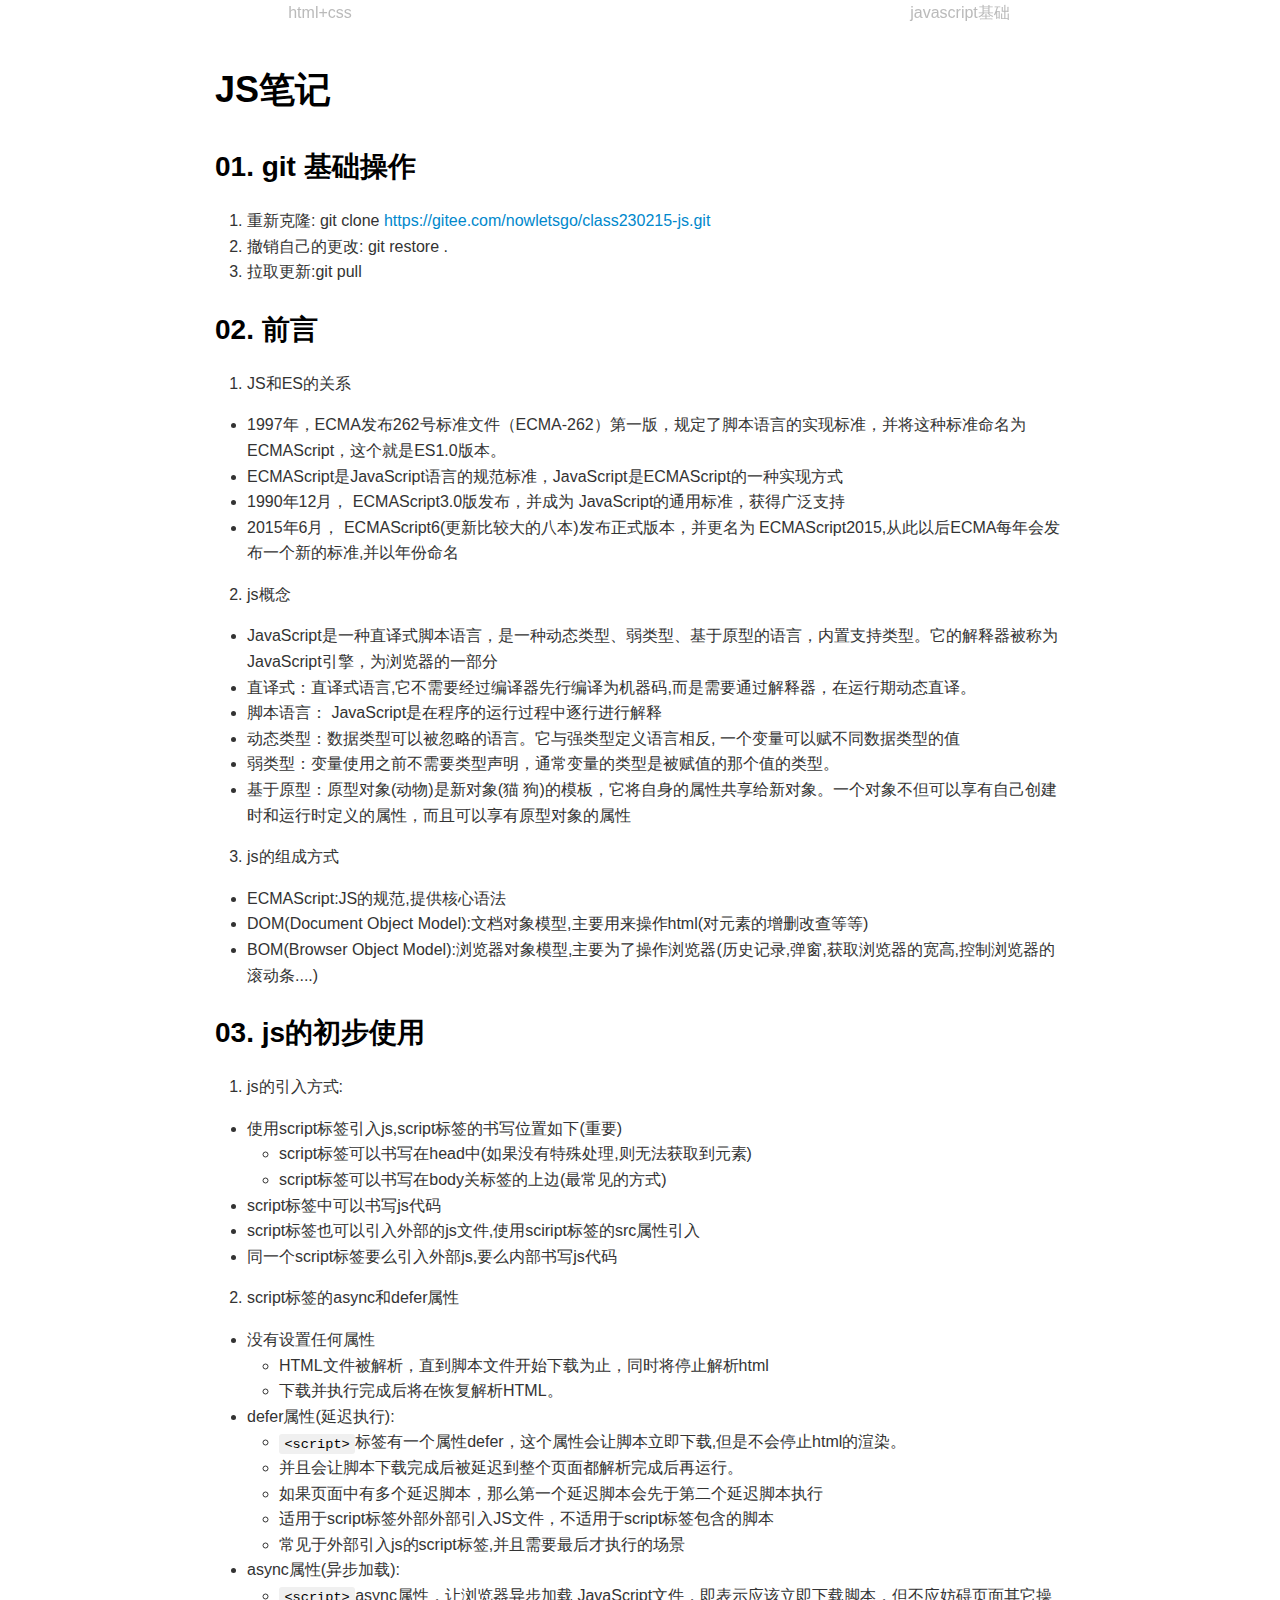
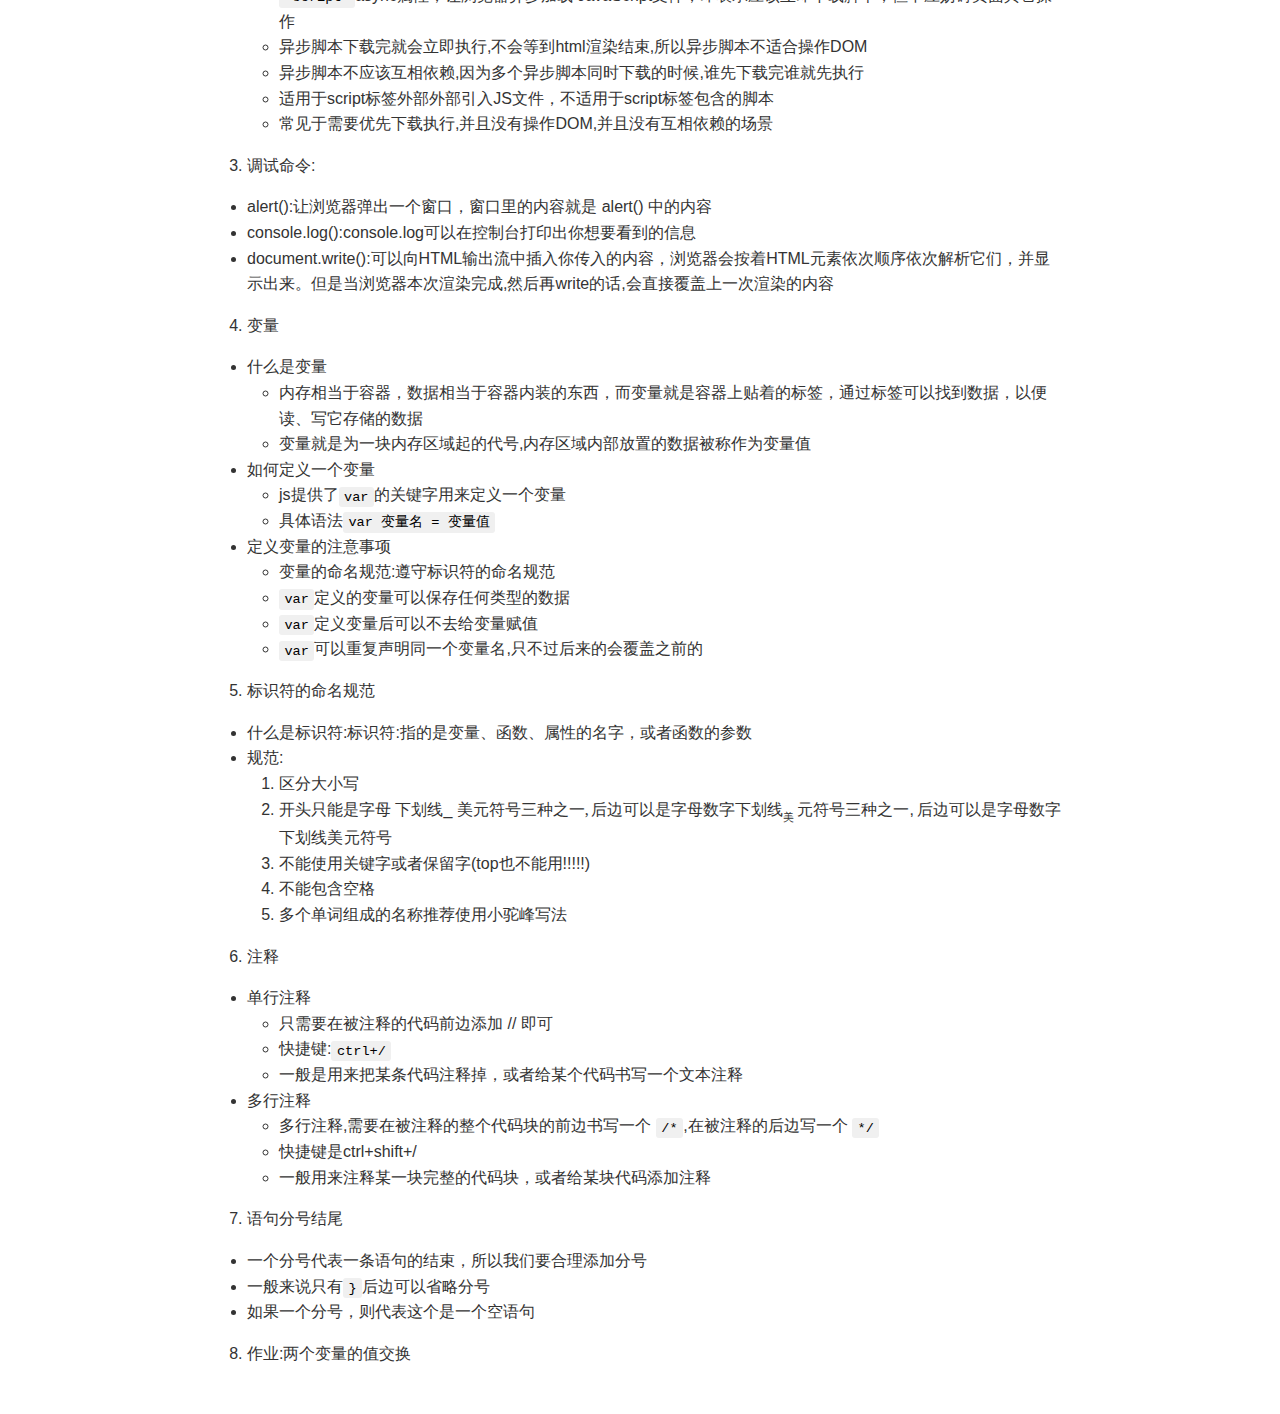
<file: index2.html>
<!DOCTYPE html>
<html>

<head>
  <title>js&#x7B14;&#x8BB0;</title>
  <meta charset="utf-8">
  <meta name="viewport" content="width=device-width, initial-scale=1.0">

  <link rel="stylesheet"
    href="file:///c:\Users\76091\.vscode\extensions\shd101wyy.markdown-preview-enhanced-0.6.8\node_modules\@shd101wyy\mume\dependencies\katex\katex.min.css">









  <style>
    /**
 * prism.js Github theme based on GitHub's theme.
 * @author Sam Clarke
 */
    code[class*="language-"],
    pre[class*="language-"] {
      color: #333;
      background: none;
      font-family: Consolas, "Liberation Mono", Menlo, Courier, monospace;
      text-align: left;
      white-space: pre;
      word-spacing: normal;
      word-break: normal;
      word-wrap: normal;
      line-height: 1.4;

      -moz-tab-size: 8;
      -o-tab-size: 8;
      tab-size: 8;

      -webkit-hyphens: none;
      -moz-hyphens: none;
      -ms-hyphens: none;
      hyphens: none;
    }

    /* Code blocks */
    pre[class*="language-"] {
      padding: .8em;
      overflow: auto;
      /* border: 1px solid #ddd; */
      border-radius: 3px;
      /* background: #fff; */
      background: #f5f5f5;
    }

    /* Inline code */
    :not(pre)>code[class*="language-"] {
      padding: .1em;
      border-radius: .3em;
      white-space: normal;
      background: #f5f5f5;
    }

    .token.comment,
    .token.blockquote {
      color: #969896;
    }

    .token.cdata {
      color: #183691;
    }

    .token.doctype,
    .token.punctuation,
    .token.variable,
    .token.macro.property {
      color: #333;
    }

    .token.operator,
    .token.important,
    .token.keyword,
    .token.rule,
    .token.builtin {
      color: #a71d5d;
    }

    .token.string,
    .token.url,
    .token.regex,
    .token.attr-value {
      color: #183691;
    }

    .token.property,
    .token.number,
    .token.boolean,
    .token.entity,
    .token.atrule,
    .token.constant,
    .token.symbol,
    .token.command,
    .token.code {
      color: #0086b3;
    }

    .token.tag,
    .token.selector,
    .token.prolog {
      color: #63a35c;
    }

    .token.function,
    .token.namespace,
    .token.pseudo-element,
    .token.class,
    .token.class-name,
    .token.pseudo-class,
    .token.id,
    .token.url-reference .token.variable,
    .token.attr-name {
      color: #795da3;
    }

    .token.entity {
      cursor: help;
    }

    .token.title,
    .token.title .token.punctuation {
      font-weight: bold;
      color: #1d3e81;
    }

    .token.list {
      color: #ed6a43;
    }

    .token.inserted {
      background-color: #eaffea;
      color: #55a532;
    }

    .token.deleted {
      background-color: #ffecec;
      color: #bd2c00;
    }

    .token.bold {
      font-weight: bold;
    }

    .token.italic {
      font-style: italic;
    }


    /* JSON */
    .language-json .token.property {
      color: #183691;
    }

    .language-markup .token.tag .token.punctuation {
      color: #333;
    }

    /* CSS */
    code.language-css,
    .language-css .token.function {
      color: #0086b3;
    }

    /* YAML */
    .language-yaml .token.atrule {
      color: #63a35c;
    }

    code.language-yaml {
      color: #183691;
    }

    /* Ruby */
    .language-ruby .token.function {
      color: #333;
    }

    /* Markdown */
    .language-markdown .token.url {
      color: #795da3;
    }

    /* Makefile */
    .language-makefile .token.symbol {
      color: #795da3;
    }

    .language-makefile .token.variable {
      color: #183691;
    }

    .language-makefile .token.builtin {
      color: #0086b3;
    }

    /* Bash */
    .language-bash .token.keyword {
      color: #0086b3;
    }

    /* highlight */
    pre[data-line] {
      position: relative;
      padding: 1em 0 1em 3em;
    }

    pre[data-line] .line-highlight-wrapper {
      position: absolute;
      top: 0;
      left: 0;
      background-color: transparent;
      display: block;
      width: 100%;
    }

    pre[data-line] .line-highlight {
      position: absolute;
      left: 0;
      right: 0;
      padding: inherit 0;
      margin-top: 1em;
      background: hsla(24, 20%, 50%, .08);
      background: linear-gradient(to right, hsla(24, 20%, 50%, .1) 70%, hsla(24, 20%, 50%, 0));
      pointer-events: none;
      line-height: inherit;
      white-space: pre;
    }

    pre[data-line] .line-highlight:before,
    pre[data-line] .line-highlight[data-end]:after {
      content: attr(data-start);
      position: absolute;
      top: .4em;
      left: .6em;
      min-width: 1em;
      padding: 0 .5em;
      background-color: hsla(24, 20%, 50%, .4);
      color: hsl(24, 20%, 95%);
      font: bold 65%/1.5 sans-serif;
      text-align: center;
      vertical-align: .3em;
      border-radius: 999px;
      text-shadow: none;
      box-shadow: 0 1px white;
    }

    pre[data-line] .line-highlight[data-end]:after {
      content: attr(data-end);
      top: auto;
      bottom: .4em;
    }

    html body {
      font-family: "Helvetica Neue", Helvetica, "Segoe UI", Arial, freesans, sans-serif;
      font-size: 16px;
      line-height: 1.6;
      color: #333;
      background-color: #fff;
      overflow: initial;
      box-sizing: border-box;
      word-wrap: break-word
    }

    html body>:first-child {
      margin-top: 0
    }

    html body h1,
    html body h2,
    html body h3,
    html body h4,
    html body h5,
    html body h6 {
      line-height: 1.2;
      margin-top: 1em;
      margin-bottom: 16px;
      color: #000
    }

    html body h1 {
      font-size: 2.25em;
      font-weight: 300;
      padding-bottom: .3em
    }

    html body h2 {
      font-size: 1.75em;
      font-weight: 400;
      padding-bottom: .3em
    }

    html body h3 {
      font-size: 1.5em;
      font-weight: 500
    }

    html body h4 {
      font-size: 1.25em;
      font-weight: 600
    }

    html body h5 {
      font-size: 1.1em;
      font-weight: 600
    }

    html body h6 {
      font-size: 1em;
      font-weight: 600
    }

    html body h1,
    html body h2,
    html body h3,
    html body h4,
    html body h5 {
      font-weight: 600
    }

    html body h5 {
      font-size: 1em
    }

    html body h6 {
      color: #5c5c5c
    }

    html body strong {
      color: #000
    }

    html body del {
      color: #5c5c5c
    }

    html body a:not([href]) {
      color: inherit;
      text-decoration: none
    }

    html body a {
      color: #08c;
      text-decoration: none
    }

    html body a:hover {
      color: #00a3f5;
      text-decoration: none
    }

    html body img {
      max-width: 100%
    }

    html body>p {
      margin-top: 0;
      margin-bottom: 16px;
      word-wrap: break-word
    }

    html body>ul,
    html body>ol {
      margin-bottom: 16px
    }

    html body ul,
    html body ol {
      padding-left: 2em
    }

    html body ul.no-list,
    html body ol.no-list {
      padding: 0;
      list-style-type: none
    }

    html body ul ul,
    html body ul ol,
    html body ol ol,
    html body ol ul {
      margin-top: 0;
      margin-bottom: 0
    }

    html body li {
      margin-bottom: 0
    }

    html body li.task-list-item {
      list-style: none
    }

    html body li>p {
      margin-top: 0;
      margin-bottom: 0
    }

    html body .task-list-item-checkbox {
      margin: 0 .2em .25em -1.8em;
      vertical-align: middle
    }

    html body .task-list-item-checkbox:hover {
      cursor: pointer
    }

    html body blockquote {
      margin: 16px 0;
      font-size: inherit;
      padding: 0 15px;
      color: #5c5c5c;
      background-color: #f0f0f0;
      border-left: 4px solid #d6d6d6
    }

    html body blockquote>:first-child {
      margin-top: 0
    }

    html body blockquote>:last-child {
      margin-bottom: 0
    }

    html body hr {
      height: 4px;
      margin: 32px 0;
      background-color: #d6d6d6;
      border: 0 none
    }

    html body table {
      margin: 10px 0 15px 0;
      border-collapse: collapse;
      border-spacing: 0;
      display: block;
      width: 100%;
      overflow: auto;
      word-break: normal;
      word-break: keep-all
    }

    html body table th {
      font-weight: bold;
      color: #000
    }

    html body table td,
    html body table th {
      border: 1px solid #d6d6d6;
      padding: 6px 13px
    }

    html body dl {
      padding: 0
    }

    html body dl dt {
      padding: 0;
      margin-top: 16px;
      font-size: 1em;
      font-style: italic;
      font-weight: bold
    }

    html body dl dd {
      padding: 0 16px;
      margin-bottom: 16px
    }

    html body code {
      font-family: Menlo, Monaco, Consolas, 'Courier New', monospace;
      font-size: .85em !important;
      color: #000;
      background-color: #f0f0f0;
      border-radius: 3px;
      padding: .2em 0
    }

    html body code::before,
    html body code::after {
      letter-spacing: -0.2em;
      content: "\00a0"
    }

    html body pre>code {
      padding: 0;
      margin: 0;
      font-size: .85em !important;
      word-break: normal;
      white-space: pre;
      background: transparent;
      border: 0
    }

    html body .highlight {
      margin-bottom: 16px
    }

    html body .highlight pre,
    html body pre {
      padding: 1em;
      overflow: auto;
      font-size: .85em !important;
      line-height: 1.45;
      border: #d6d6d6;
      border-radius: 3px
    }

    html body .highlight pre {
      margin-bottom: 0;
      word-break: normal
    }

    html body pre code,
    html body pre tt {
      display: inline;
      max-width: initial;
      padding: 0;
      margin: 0;
      overflow: initial;
      line-height: inherit;
      word-wrap: normal;
      background-color: transparent;
      border: 0
    }

    html body pre code:before,
    html body pre tt:before,
    html body pre code:after,
    html body pre tt:after {
      content: normal
    }

    html body p,
    html body blockquote,
    html body ul,
    html body ol,
    html body dl,
    html body pre {
      margin-top: 0;
      margin-bottom: 16px
    }

    html body kbd {
      color: #000;
      border: 1px solid #d6d6d6;
      border-bottom: 2px solid #c7c7c7;
      padding: 2px 4px;
      background-color: #f0f0f0;
      border-radius: 3px
    }

    @media print {
      html body {
        background-color: #fff
      }

      html body h1,
      html body h2,
      html body h3,
      html body h4,
      html body h5,
      html body h6 {
        color: #000;
        page-break-after: avoid
      }

      html body blockquote {
        color: #5c5c5c
      }

      html body pre {
        page-break-inside: avoid
      }

      html body table {
        display: table
      }

      html body img {
        display: block;
        max-width: 100%;
        max-height: 100%
      }

      html body pre,
      html body code {
        word-wrap: break-word;
        white-space: pre
      }
    }

    .markdown-preview {
      width: 100%;
      height: 100%;
      box-sizing: border-box
    }

    .markdown-preview .pagebreak,
    .markdown-preview .newpage {
      page-break-before: always
    }

    .markdown-preview pre.line-numbers {
      position: relative;
      padding-left: 3.8em;
      counter-reset: linenumber
    }

    .markdown-preview pre.line-numbers>code {
      position: relative
    }

    .markdown-preview pre.line-numbers .line-numbers-rows {
      position: absolute;
      pointer-events: none;
      top: 1em;
      font-size: 100%;
      left: 0;
      width: 3em;
      letter-spacing: -1px;
      border-right: 1px solid #999;
      -webkit-user-select: none;
      -moz-user-select: none;
      -ms-user-select: none;
      user-select: none
    }

    .markdown-preview pre.line-numbers .line-numbers-rows>span {
      pointer-events: none;
      display: block;
      counter-increment: linenumber
    }

    .markdown-preview pre.line-numbers .line-numbers-rows>span:before {
      content: counter(linenumber);
      color: #999;
      display: block;
      padding-right: .8em;
      text-align: right
    }

    .markdown-preview .mathjax-exps .MathJax_Display {
      text-align: center !important
    }

    .markdown-preview:not([for="preview"]) .code-chunk .btn-group {
      display: none
    }

    .markdown-preview:not([for="preview"]) .code-chunk .status {
      display: none
    }

    .markdown-preview:not([for="preview"]) .code-chunk .output-div {
      margin-bottom: 16px
    }

    .markdown-preview .md-toc {
      padding: 0
    }

    .markdown-preview .md-toc .md-toc-link-wrapper .md-toc-link {
      display: inline;
      padding: .25rem 0
    }

    .markdown-preview .md-toc .md-toc-link-wrapper .md-toc-link p,
    .markdown-preview .md-toc .md-toc-link-wrapper .md-toc-link div {
      display: inline
    }

    .markdown-preview .md-toc .md-toc-link-wrapper.highlighted .md-toc-link {
      font-weight: 800
    }

    .scrollbar-style::-webkit-scrollbar {
      width: 8px
    }

    .scrollbar-style::-webkit-scrollbar-track {
      border-radius: 10px;
      background-color: transparent
    }

    .scrollbar-style::-webkit-scrollbar-thumb {
      border-radius: 5px;
      background-color: rgba(150, 150, 150, 0.66);
      border: 4px solid rgba(150, 150, 150, 0.66);
      background-clip: content-box
    }

    html body[for="html-export"]:not([data-presentation-mode]) {
      position: relative;
      width: 100%;
      height: 100%;
      top: 0;
      left: 0;
      margin: 0;
      padding: 0;
      overflow: auto
    }

    html body[for="html-export"]:not([data-presentation-mode]) .markdown-preview {
      position: relative;
      top: 0
    }

    @media screen and (min-width:914px) {
      html body[for="html-export"]:not([data-presentation-mode]) .markdown-preview {
        padding: 2em calc(50% - 457px + 2em)
      }
    }

    @media screen and (max-width:914px) {
      html body[for="html-export"]:not([data-presentation-mode]) .markdown-preview {
        padding: 2em
      }
    }

    @media screen and (max-width:450px) {
      html body[for="html-export"]:not([data-presentation-mode]) .markdown-preview {
        font-size: 14px !important;
        padding: 1em
      }
    }

    @media print {
      html body[for="html-export"]:not([data-presentation-mode]) #sidebar-toc-btn {
        display: none
      }
    }

    html body[for="html-export"]:not([data-presentation-mode]) #sidebar-toc-btn {
      position: fixed;
      bottom: 8px;
      left: 8px;
      font-size: 28px;
      cursor: pointer;
      color: inherit;
      z-index: 99;
      width: 32px;
      text-align: center;
      opacity: .4
    }

    html body[for="html-export"]:not([data-presentation-mode])[html-show-sidebar-toc] #sidebar-toc-btn {
      opacity: 1
    }

    html body[for="html-export"]:not([data-presentation-mode])[html-show-sidebar-toc] .md-sidebar-toc {
      position: fixed;
      top: 0;
      left: 0;
      width: 300px;
      height: 100%;
      padding: 32px 0 48px 0;
      font-size: 14px;
      box-shadow: 0 0 4px rgba(150, 150, 150, 0.33);
      box-sizing: border-box;
      overflow: auto;
      background-color: inherit
    }

    html body[for="html-export"]:not([data-presentation-mode])[html-show-sidebar-toc] .md-sidebar-toc::-webkit-scrollbar {
      width: 8px
    }

    html body[for="html-export"]:not([data-presentation-mode])[html-show-sidebar-toc] .md-sidebar-toc::-webkit-scrollbar-track {
      border-radius: 10px;
      background-color: transparent
    }

    html body[for="html-export"]:not([data-presentation-mode])[html-show-sidebar-toc] .md-sidebar-toc::-webkit-scrollbar-thumb {
      border-radius: 5px;
      background-color: rgba(150, 150, 150, 0.66);
      border: 4px solid rgba(150, 150, 150, 0.66);
      background-clip: content-box
    }

    html body[for="html-export"]:not([data-presentation-mode])[html-show-sidebar-toc] .md-sidebar-toc a {
      text-decoration: none
    }

    html body[for="html-export"]:not([data-presentation-mode])[html-show-sidebar-toc] .md-sidebar-toc .md-toc {
      padding: 0 16px
    }

    html body[for="html-export"]:not([data-presentation-mode])[html-show-sidebar-toc] .md-sidebar-toc .md-toc .md-toc-link-wrapper .md-toc-link {
      display: inline;
      padding: .25rem 0
    }

    html body[for="html-export"]:not([data-presentation-mode])[html-show-sidebar-toc] .md-sidebar-toc .md-toc .md-toc-link-wrapper .md-toc-link p,
    html body[for="html-export"]:not([data-presentation-mode])[html-show-sidebar-toc] .md-sidebar-toc .md-toc .md-toc-link-wrapper .md-toc-link div {
      display: inline
    }

    html body[for="html-export"]:not([data-presentation-mode])[html-show-sidebar-toc] .md-sidebar-toc .md-toc .md-toc-link-wrapper.highlighted .md-toc-link {
      font-weight: 800
    }

    html body[for="html-export"]:not([data-presentation-mode])[html-show-sidebar-toc] .markdown-preview {
      left: 300px;
      width: calc(100% - 300px);
      padding: 2em calc(50% - 457px - 300px/2);
      margin: 0;
      box-sizing: border-box
    }

    @media screen and (max-width:1274px) {
      html body[for="html-export"]:not([data-presentation-mode])[html-show-sidebar-toc] .markdown-preview {
        padding: 2em
      }
    }

    @media screen and (max-width:450px) {
      html body[for="html-export"]:not([data-presentation-mode])[html-show-sidebar-toc] .markdown-preview {
        width: 100%
      }
    }

    html body[for="html-export"]:not([data-presentation-mode]):not([html-show-sidebar-toc]) .markdown-preview {
      left: 50%;
      transform: translateX(-50%)
    }

    html body[for="html-export"]:not([data-presentation-mode]):not([html-show-sidebar-toc]) .md-sidebar-toc {
      display: none
    }

    /* Please visit the URL below for more information: */
    /*   https://shd101wyy.github.io/markdown-preview-enhanced/#/customize-css */
    .menu {
      position: fixed;
      left: 0;
      top: 0;
      width: 100%;
      height: 30px;
      display: flex;
      z-index: 1;
      text-decoration: none;
      text-align: center;
    }

    .menu .html-menu {
      flex: 1;
    }

    .menu a {
      color: rgba(150, 150, 150, 0.66);
    }

    .menu .javascipt-menu {
      flex: 1;
    }
  </style>
</head>

<body for="html-export">
  <div class="menu">
    <div class="html-menu"><a href="index.html">html+css</a></div>
    <div class="javascipt-menu"><a href="index2.html">javascript基础</a></div>
  </div>
  <div class="mume markdown-preview  ">
    <h1 class="mume-header" id="js%E7%AC%94%E8%AE%B0">JS&#x7B14;&#x8BB0;</h1>

    <h2 class="mume-header" id="01-git-%E5%9F%BA%E7%A1%80%E6%93%8D%E4%BD%9C">01. git &#x57FA;&#x7840;&#x64CD;&#x4F5C;
    </h2>

    <ol>
      <li>&#x91CD;&#x65B0;&#x514B;&#x9686;: git clone <a
          href="https://gitee.com/nowletsgo/class230215-js.git">https://gitee.com/nowletsgo/class230215-js.git</a></li>
      <li>&#x64A4;&#x9500;&#x81EA;&#x5DF1;&#x7684;&#x66F4;&#x6539;: git restore .</li>
      <li>&#x62C9;&#x53D6;&#x66F4;&#x65B0;:git pull</li>
    </ol>
    <h2 class="mume-header" id="02-%E5%89%8D%E8%A8%80">02. &#x524D;&#x8A00;</h2>

    <ol>
      <li>JS&#x548C;ES&#x7684;&#x5173;&#x7CFB;</li>
    </ol>
    <ul>
      <li>
        1997&#x5E74;&#xFF0C;ECMA&#x53D1;&#x5E03;262&#x53F7;&#x6807;&#x51C6;&#x6587;&#x4EF6;&#xFF08;ECMA-262&#xFF09;&#x7B2C;&#x4E00;&#x7248;&#xFF0C;&#x89C4;&#x5B9A;&#x4E86;&#x811A;&#x672C;&#x8BED;&#x8A00;&#x7684;&#x5B9E;&#x73B0;&#x6807;&#x51C6;&#xFF0C;&#x5E76;&#x5C06;&#x8FD9;&#x79CD;&#x6807;&#x51C6;&#x547D;&#x540D;&#x4E3A;ECMAScript&#xFF0C;&#x8FD9;&#x4E2A;&#x5C31;&#x662F;ES1.0&#x7248;&#x672C;&#x3002;
      </li>
      <li>
        ECMAScript&#x662F;JavaScript&#x8BED;&#x8A00;&#x7684;&#x89C4;&#x8303;&#x6807;&#x51C6;&#xFF0C;JavaScript&#x662F;ECMAScript&#x7684;&#x4E00;&#x79CD;&#x5B9E;&#x73B0;&#x65B9;&#x5F0F;
      </li>
      <li>1990&#x5E74;12&#x6708;&#xFF0C; ECMAScript3.0&#x7248;&#x53D1;&#x5E03;&#xFF0C;&#x5E76;&#x6210;&#x4E3A;
        JavaScript&#x7684;&#x901A;&#x7528;&#x6807;&#x51C6;&#xFF0C;&#x83B7;&#x5F97;&#x5E7F;&#x6CDB;&#x652F;&#x6301;</li>
      <li>2015&#x5E74;6&#x6708;&#xFF0C;
        ECMAScript6(&#x66F4;&#x65B0;&#x6BD4;&#x8F83;&#x5927;&#x7684;&#x516B;&#x672C;)&#x53D1;&#x5E03;&#x6B63;&#x5F0F;&#x7248;&#x672C;&#xFF0C;&#x5E76;&#x66F4;&#x540D;&#x4E3A;
        ECMAScript2015,&#x4ECE;&#x6B64;&#x4EE5;&#x540E;ECMA&#x6BCF;&#x5E74;&#x4F1A;&#x53D1;&#x5E03;&#x4E00;&#x4E2A;&#x65B0;&#x7684;&#x6807;&#x51C6;,&#x5E76;&#x4EE5;&#x5E74;&#x4EFD;&#x547D;&#x540D;
      </li>
    </ul>
    <ol start="2">
      <li>js&#x6982;&#x5FF5;</li>
    </ol>
    <ul>
      <li>
        JavaScript&#x662F;&#x4E00;&#x79CD;&#x76F4;&#x8BD1;&#x5F0F;&#x811A;&#x672C;&#x8BED;&#x8A00;&#xFF0C;&#x662F;&#x4E00;&#x79CD;&#x52A8;&#x6001;&#x7C7B;&#x578B;&#x3001;&#x5F31;&#x7C7B;&#x578B;&#x3001;&#x57FA;&#x4E8E;&#x539F;&#x578B;&#x7684;&#x8BED;&#x8A00;&#xFF0C;&#x5185;&#x7F6E;&#x652F;&#x6301;&#x7C7B;&#x578B;&#x3002;&#x5B83;&#x7684;&#x89E3;&#x91CA;&#x5668;&#x88AB;&#x79F0;&#x4E3A;JavaScript&#x5F15;&#x64CE;&#xFF0C;&#x4E3A;&#x6D4F;&#x89C8;&#x5668;&#x7684;&#x4E00;&#x90E8;&#x5206;
      </li>
      <li>
        &#x76F4;&#x8BD1;&#x5F0F;&#xFF1A;&#x76F4;&#x8BD1;&#x5F0F;&#x8BED;&#x8A00;,&#x5B83;&#x4E0D;&#x9700;&#x8981;&#x7ECF;&#x8FC7;&#x7F16;&#x8BD1;&#x5668;&#x5148;&#x884C;&#x7F16;&#x8BD1;&#x4E3A;&#x673A;&#x5668;&#x7801;,&#x800C;&#x662F;&#x9700;&#x8981;&#x901A;&#x8FC7;&#x89E3;&#x91CA;&#x5668;&#xFF0C;&#x5728;&#x8FD0;&#x884C;&#x671F;&#x52A8;&#x6001;&#x76F4;&#x8BD1;&#x3002;
      </li>
      <li>&#x811A;&#x672C;&#x8BED;&#x8A00;&#xFF1A;
        JavaScript&#x662F;&#x5728;&#x7A0B;&#x5E8F;&#x7684;&#x8FD0;&#x884C;&#x8FC7;&#x7A0B;&#x4E2D;&#x9010;&#x884C;&#x8FDB;&#x884C;&#x89E3;&#x91CA;
      </li>
      <li>
        &#x52A8;&#x6001;&#x7C7B;&#x578B;&#xFF1A;&#x6570;&#x636E;&#x7C7B;&#x578B;&#x53EF;&#x4EE5;&#x88AB;&#x5FFD;&#x7565;&#x7684;&#x8BED;&#x8A00;&#x3002;&#x5B83;&#x4E0E;&#x5F3A;&#x7C7B;&#x578B;&#x5B9A;&#x4E49;&#x8BED;&#x8A00;&#x76F8;&#x53CD;,
        &#x4E00;&#x4E2A;&#x53D8;&#x91CF;&#x53EF;&#x4EE5;&#x8D4B;&#x4E0D;&#x540C;&#x6570;&#x636E;&#x7C7B;&#x578B;&#x7684;&#x503C;
      </li>
      <li>
        &#x5F31;&#x7C7B;&#x578B;&#xFF1A;&#x53D8;&#x91CF;&#x4F7F;&#x7528;&#x4E4B;&#x524D;&#x4E0D;&#x9700;&#x8981;&#x7C7B;&#x578B;&#x58F0;&#x660E;&#xFF0C;&#x901A;&#x5E38;&#x53D8;&#x91CF;&#x7684;&#x7C7B;&#x578B;&#x662F;&#x88AB;&#x8D4B;&#x503C;&#x7684;&#x90A3;&#x4E2A;&#x503C;&#x7684;&#x7C7B;&#x578B;&#x3002;
      </li>
      <li>
        &#x57FA;&#x4E8E;&#x539F;&#x578B;&#xFF1A;&#x539F;&#x578B;&#x5BF9;&#x8C61;(&#x52A8;&#x7269;)&#x662F;&#x65B0;&#x5BF9;&#x8C61;(&#x732B;
        &#x72D7;)&#x7684;&#x6A21;&#x677F;&#xFF0C;&#x5B83;&#x5C06;&#x81EA;&#x8EAB;&#x7684;&#x5C5E;&#x6027;&#x5171;&#x4EAB;&#x7ED9;&#x65B0;&#x5BF9;&#x8C61;&#x3002;&#x4E00;&#x4E2A;&#x5BF9;&#x8C61;&#x4E0D;&#x4F46;&#x53EF;&#x4EE5;&#x4EAB;&#x6709;&#x81EA;&#x5DF1;&#x521B;&#x5EFA;&#x65F6;&#x548C;&#x8FD0;&#x884C;&#x65F6;&#x5B9A;&#x4E49;&#x7684;&#x5C5E;&#x6027;&#xFF0C;&#x800C;&#x4E14;&#x53EF;&#x4EE5;&#x4EAB;&#x6709;&#x539F;&#x578B;&#x5BF9;&#x8C61;&#x7684;&#x5C5E;&#x6027;
      </li>
    </ul>
    <ol start="3">
      <li>js&#x7684;&#x7EC4;&#x6210;&#x65B9;&#x5F0F;</li>
    </ol>
    <ul>
      <li>ECMAScript:JS&#x7684;&#x89C4;&#x8303;,&#x63D0;&#x4F9B;&#x6838;&#x5FC3;&#x8BED;&#x6CD5;</li>
      <li>DOM(Document Object
        Model):&#x6587;&#x6863;&#x5BF9;&#x8C61;&#x6A21;&#x578B;,&#x4E3B;&#x8981;&#x7528;&#x6765;&#x64CD;&#x4F5C;html(&#x5BF9;&#x5143;&#x7D20;&#x7684;&#x589E;&#x5220;&#x6539;&#x67E5;&#x7B49;&#x7B49;)
      </li>
      <li>BOM(Browser Object
        Model):&#x6D4F;&#x89C8;&#x5668;&#x5BF9;&#x8C61;&#x6A21;&#x578B;,&#x4E3B;&#x8981;&#x4E3A;&#x4E86;&#x64CD;&#x4F5C;&#x6D4F;&#x89C8;&#x5668;(&#x5386;&#x53F2;&#x8BB0;&#x5F55;,&#x5F39;&#x7A97;,&#x83B7;&#x53D6;&#x6D4F;&#x89C8;&#x5668;&#x7684;&#x5BBD;&#x9AD8;,&#x63A7;&#x5236;&#x6D4F;&#x89C8;&#x5668;&#x7684;&#x6EDA;&#x52A8;&#x6761;....)
      </li>
    </ul>
    <h2 class="mume-header" id="03-js%E7%9A%84%E5%88%9D%E6%AD%A5%E4%BD%BF%E7%94%A8">03.
      js&#x7684;&#x521D;&#x6B65;&#x4F7F;&#x7528;</h2>

    <ol>
      <li>js&#x7684;&#x5F15;&#x5165;&#x65B9;&#x5F0F;:</li>
    </ol>
    <ul>
      <li>
        &#x4F7F;&#x7528;script&#x6807;&#x7B7E;&#x5F15;&#x5165;js,script&#x6807;&#x7B7E;&#x7684;&#x4E66;&#x5199;&#x4F4D;&#x7F6E;&#x5982;&#x4E0B;(&#x91CD;&#x8981;)
        <ul>
          <li>
            script&#x6807;&#x7B7E;&#x53EF;&#x4EE5;&#x4E66;&#x5199;&#x5728;head&#x4E2D;(&#x5982;&#x679C;&#x6CA1;&#x6709;&#x7279;&#x6B8A;&#x5904;&#x7406;,&#x5219;&#x65E0;&#x6CD5;&#x83B7;&#x53D6;&#x5230;&#x5143;&#x7D20;)
          </li>
          <li>
            script&#x6807;&#x7B7E;&#x53EF;&#x4EE5;&#x4E66;&#x5199;&#x5728;body&#x5173;&#x6807;&#x7B7E;&#x7684;&#x4E0A;&#x8FB9;(&#x6700;&#x5E38;&#x89C1;&#x7684;&#x65B9;&#x5F0F;)
          </li>
        </ul>
      </li>
      <li>script&#x6807;&#x7B7E;&#x4E2D;&#x53EF;&#x4EE5;&#x4E66;&#x5199;js&#x4EE3;&#x7801;</li>
      <li>
        script&#x6807;&#x7B7E;&#x4E5F;&#x53EF;&#x4EE5;&#x5F15;&#x5165;&#x5916;&#x90E8;&#x7684;js&#x6587;&#x4EF6;,&#x4F7F;&#x7528;sciript&#x6807;&#x7B7E;&#x7684;src&#x5C5E;&#x6027;&#x5F15;&#x5165;
      </li>
      <li>
        &#x540C;&#x4E00;&#x4E2A;script&#x6807;&#x7B7E;&#x8981;&#x4E48;&#x5F15;&#x5165;&#x5916;&#x90E8;js,&#x8981;&#x4E48;&#x5185;&#x90E8;&#x4E66;&#x5199;js&#x4EE3;&#x7801;
      </li>
    </ul>
    <ol start="2">
      <li>script&#x6807;&#x7B7E;&#x7684;async&#x548C;defer&#x5C5E;&#x6027;</li>
    </ol>
    <ul>
      <li>
        <p>&#x6CA1;&#x6709;&#x8BBE;&#x7F6E;&#x4EFB;&#x4F55;&#x5C5E;&#x6027;</p>
        <ul>
          <li>
            HTML&#x6587;&#x4EF6;&#x88AB;&#x89E3;&#x6790;&#xFF0C;&#x76F4;&#x5230;&#x811A;&#x672C;&#x6587;&#x4EF6;&#x5F00;&#x59CB;&#x4E0B;&#x8F7D;&#x4E3A;&#x6B62;&#xFF0C;&#x540C;&#x65F6;&#x5C06;&#x505C;&#x6B62;&#x89E3;&#x6790;html
          </li>
          <li>
            &#x4E0B;&#x8F7D;&#x5E76;&#x6267;&#x884C;&#x5B8C;&#x6210;&#x540E;&#x5C06;&#x5728;&#x6062;&#x590D;&#x89E3;&#x6790;HTML&#x3002;
          </li>
        </ul>
      </li>
      <li>
        <p>defer&#x5C5E;&#x6027;(&#x5EF6;&#x8FDF;&#x6267;&#x884C;):</p>
        <ul>
          <li>
            <code>&lt;script&gt;</code>&#x6807;&#x7B7E;&#x6709;&#x4E00;&#x4E2A;&#x5C5E;&#x6027;defer&#xFF0C;&#x8FD9;&#x4E2A;&#x5C5E;&#x6027;&#x4F1A;&#x8BA9;&#x811A;&#x672C;&#x7ACB;&#x5373;&#x4E0B;&#x8F7D;,&#x4F46;&#x662F;&#x4E0D;&#x4F1A;&#x505C;&#x6B62;html&#x7684;&#x6E32;&#x67D3;&#x3002;
          </li>
          <li>
            &#x5E76;&#x4E14;&#x4F1A;&#x8BA9;&#x811A;&#x672C;&#x4E0B;&#x8F7D;&#x5B8C;&#x6210;&#x540E;&#x88AB;&#x5EF6;&#x8FDF;&#x5230;&#x6574;&#x4E2A;&#x9875;&#x9762;&#x90FD;&#x89E3;&#x6790;&#x5B8C;&#x6210;&#x540E;&#x518D;&#x8FD0;&#x884C;&#x3002;
          </li>
          <li>
            &#x5982;&#x679C;&#x9875;&#x9762;&#x4E2D;&#x6709;&#x591A;&#x4E2A;&#x5EF6;&#x8FDF;&#x811A;&#x672C;&#xFF0C;&#x90A3;&#x4E48;&#x7B2C;&#x4E00;&#x4E2A;&#x5EF6;&#x8FDF;&#x811A;&#x672C;&#x4F1A;&#x5148;&#x4E8E;&#x7B2C;&#x4E8C;&#x4E2A;&#x5EF6;&#x8FDF;&#x811A;&#x672C;&#x6267;&#x884C;
          </li>
          <li>
            &#x9002;&#x7528;&#x4E8E;script&#x6807;&#x7B7E;&#x5916;&#x90E8;&#x5916;&#x90E8;&#x5F15;&#x5165;JS&#x6587;&#x4EF6;&#xFF0C;&#x4E0D;&#x9002;&#x7528;&#x4E8E;script&#x6807;&#x7B7E;&#x5305;&#x542B;&#x7684;&#x811A;&#x672C;
          </li>
          <li>
            &#x5E38;&#x89C1;&#x4E8E;&#x5916;&#x90E8;&#x5F15;&#x5165;js&#x7684;script&#x6807;&#x7B7E;,&#x5E76;&#x4E14;&#x9700;&#x8981;&#x6700;&#x540E;&#x624D;&#x6267;&#x884C;&#x7684;&#x573A;&#x666F;
          </li>
        </ul>
      </li>
      <li>
        <p>async&#x5C5E;&#x6027;(&#x5F02;&#x6B65;&#x52A0;&#x8F7D;):</p>
        <ul>
          <li>
            <code>&lt;script&gt;</code>async&#x5C5E;&#x6027;&#xFF0C;&#x8BA9;&#x6D4F;&#x89C8;&#x5668;&#x5F02;&#x6B65;&#x52A0;&#x8F7D;
            JavaScript&#x6587;&#x4EF6;&#xFF0C;&#x5373;&#x8868;&#x793A;&#x5E94;&#x8BE5;&#x7ACB;&#x5373;&#x4E0B;&#x8F7D;&#x811A;&#x672C;&#xFF0C;&#x4F46;&#x4E0D;&#x5E94;&#x59A8;&#x788D;&#x9875;&#x9762;&#x5176;&#x5B83;&#x64CD;&#x4F5C;
          </li>
          <li>
            &#x5F02;&#x6B65;&#x811A;&#x672C;&#x4E0B;&#x8F7D;&#x5B8C;&#x5C31;&#x4F1A;&#x7ACB;&#x5373;&#x6267;&#x884C;,&#x4E0D;&#x4F1A;&#x7B49;&#x5230;html&#x6E32;&#x67D3;&#x7ED3;&#x675F;,&#x6240;&#x4EE5;&#x5F02;&#x6B65;&#x811A;&#x672C;&#x4E0D;&#x9002;&#x5408;&#x64CD;&#x4F5C;DOM
          </li>
          <li>
            &#x5F02;&#x6B65;&#x811A;&#x672C;&#x4E0D;&#x5E94;&#x8BE5;&#x4E92;&#x76F8;&#x4F9D;&#x8D56;,&#x56E0;&#x4E3A;&#x591A;&#x4E2A;&#x5F02;&#x6B65;&#x811A;&#x672C;&#x540C;&#x65F6;&#x4E0B;&#x8F7D;&#x7684;&#x65F6;&#x5019;,&#x8C01;&#x5148;&#x4E0B;&#x8F7D;&#x5B8C;&#x8C01;&#x5C31;&#x5148;&#x6267;&#x884C;
          </li>
          <li>
            &#x9002;&#x7528;&#x4E8E;script&#x6807;&#x7B7E;&#x5916;&#x90E8;&#x5916;&#x90E8;&#x5F15;&#x5165;JS&#x6587;&#x4EF6;&#xFF0C;&#x4E0D;&#x9002;&#x7528;&#x4E8E;script&#x6807;&#x7B7E;&#x5305;&#x542B;&#x7684;&#x811A;&#x672C;
          </li>
          <li>
            &#x5E38;&#x89C1;&#x4E8E;&#x9700;&#x8981;&#x4F18;&#x5148;&#x4E0B;&#x8F7D;&#x6267;&#x884C;,&#x5E76;&#x4E14;&#x6CA1;&#x6709;&#x64CD;&#x4F5C;DOM,&#x5E76;&#x4E14;&#x6CA1;&#x6709;&#x4E92;&#x76F8;&#x4F9D;&#x8D56;&#x7684;&#x573A;&#x666F;
          </li>
        </ul>
      </li>
    </ul>
    <ol start="3">
      <li>&#x8C03;&#x8BD5;&#x547D;&#x4EE4;:</li>
    </ol>
    <ul>
      <li>
        alert():&#x8BA9;&#x6D4F;&#x89C8;&#x5668;&#x5F39;&#x51FA;&#x4E00;&#x4E2A;&#x7A97;&#x53E3;&#xFF0C;&#x7A97;&#x53E3;&#x91CC;&#x7684;&#x5185;&#x5BB9;&#x5C31;&#x662F;
        alert() &#x4E2D;&#x7684;&#x5185;&#x5BB9;</li>
      <li>
        console.log():console.log&#x53EF;&#x4EE5;&#x5728;&#x63A7;&#x5236;&#x53F0;&#x6253;&#x5370;&#x51FA;&#x4F60;&#x60F3;&#x8981;&#x770B;&#x5230;&#x7684;&#x4FE1;&#x606F;
      </li>
      <li>
        document.write():&#x53EF;&#x4EE5;&#x5411;HTML&#x8F93;&#x51FA;&#x6D41;&#x4E2D;&#x63D2;&#x5165;&#x4F60;&#x4F20;&#x5165;&#x7684;&#x5185;&#x5BB9;&#xFF0C;&#x6D4F;&#x89C8;&#x5668;&#x4F1A;&#x6309;&#x7740;HTML&#x5143;&#x7D20;&#x4F9D;&#x6B21;&#x987A;&#x5E8F;&#x4F9D;&#x6B21;&#x89E3;&#x6790;&#x5B83;&#x4EEC;&#xFF0C;&#x5E76;&#x663E;&#x793A;&#x51FA;&#x6765;&#x3002;&#x4F46;&#x662F;&#x5F53;&#x6D4F;&#x89C8;&#x5668;&#x672C;&#x6B21;&#x6E32;&#x67D3;&#x5B8C;&#x6210;,&#x7136;&#x540E;&#x518D;write&#x7684;&#x8BDD;,&#x4F1A;&#x76F4;&#x63A5;&#x8986;&#x76D6;&#x4E0A;&#x4E00;&#x6B21;&#x6E32;&#x67D3;&#x7684;&#x5185;&#x5BB9;
      </li>
    </ul>
    <ol start="4">
      <li>&#x53D8;&#x91CF;</li>
    </ol>
    <ul>
      <li>&#x4EC0;&#x4E48;&#x662F;&#x53D8;&#x91CF;
        <ul>
          <li>
            &#x5185;&#x5B58;&#x76F8;&#x5F53;&#x4E8E;&#x5BB9;&#x5668;&#xFF0C;&#x6570;&#x636E;&#x76F8;&#x5F53;&#x4E8E;&#x5BB9;&#x5668;&#x5185;&#x88C5;&#x7684;&#x4E1C;&#x897F;&#xFF0C;&#x800C;&#x53D8;&#x91CF;&#x5C31;&#x662F;&#x5BB9;&#x5668;&#x4E0A;&#x8D34;&#x7740;&#x7684;&#x6807;&#x7B7E;&#xFF0C;&#x901A;&#x8FC7;&#x6807;&#x7B7E;&#x53EF;&#x4EE5;&#x627E;&#x5230;&#x6570;&#x636E;&#xFF0C;&#x4EE5;&#x4FBF;&#x8BFB;&#x3001;&#x5199;&#x5B83;&#x5B58;&#x50A8;&#x7684;&#x6570;&#x636E;
          </li>
          <li>
            &#x53D8;&#x91CF;&#x5C31;&#x662F;&#x4E3A;&#x4E00;&#x5757;&#x5185;&#x5B58;&#x533A;&#x57DF;&#x8D77;&#x7684;&#x4EE3;&#x53F7;,&#x5185;&#x5B58;&#x533A;&#x57DF;&#x5185;&#x90E8;&#x653E;&#x7F6E;&#x7684;&#x6570;&#x636E;&#x88AB;&#x79F0;&#x4F5C;&#x4E3A;&#x53D8;&#x91CF;&#x503C;
          </li>
        </ul>
      </li>
      <li>&#x5982;&#x4F55;&#x5B9A;&#x4E49;&#x4E00;&#x4E2A;&#x53D8;&#x91CF;
        <ul>
          <li>
            js&#x63D0;&#x4F9B;&#x4E86;<code>var</code>&#x7684;&#x5173;&#x952E;&#x5B57;&#x7528;&#x6765;&#x5B9A;&#x4E49;&#x4E00;&#x4E2A;&#x53D8;&#x91CF;
          </li>
          <li>&#x5177;&#x4F53;&#x8BED;&#x6CD5;<code>var &#x53D8;&#x91CF;&#x540D; = &#x53D8;&#x91CF;&#x503C;</code></li>
        </ul>
      </li>
      <li>&#x5B9A;&#x4E49;&#x53D8;&#x91CF;&#x7684;&#x6CE8;&#x610F;&#x4E8B;&#x9879;
        <ul>
          <li>
            &#x53D8;&#x91CF;&#x7684;&#x547D;&#x540D;&#x89C4;&#x8303;:&#x9075;&#x5B88;&#x6807;&#x8BC6;&#x7B26;&#x7684;&#x547D;&#x540D;&#x89C4;&#x8303;
          </li>
          <li>
            <code>var</code>&#x5B9A;&#x4E49;&#x7684;&#x53D8;&#x91CF;&#x53EF;&#x4EE5;&#x4FDD;&#x5B58;&#x4EFB;&#x4F55;&#x7C7B;&#x578B;&#x7684;&#x6570;&#x636E;
          </li>
          <li>
            <code>var</code>&#x5B9A;&#x4E49;&#x53D8;&#x91CF;&#x540E;&#x53EF;&#x4EE5;&#x4E0D;&#x53BB;&#x7ED9;&#x53D8;&#x91CF;&#x8D4B;&#x503C;
          </li>
          <li>
            <code>var</code>&#x53EF;&#x4EE5;&#x91CD;&#x590D;&#x58F0;&#x660E;&#x540C;&#x4E00;&#x4E2A;&#x53D8;&#x91CF;&#x540D;,&#x53EA;&#x4E0D;&#x8FC7;&#x540E;&#x6765;&#x7684;&#x4F1A;&#x8986;&#x76D6;&#x4E4B;&#x524D;&#x7684;
          </li>
        </ul>
      </li>
    </ul>
    <ol start="5">
      <li>&#x6807;&#x8BC6;&#x7B26;&#x7684;&#x547D;&#x540D;&#x89C4;&#x8303;</li>
    </ol>
    <ul>
      <li>
        &#x4EC0;&#x4E48;&#x662F;&#x6807;&#x8BC6;&#x7B26;:&#x6807;&#x8BC6;&#x7B26;:&#x6307;&#x7684;&#x662F;&#x53D8;&#x91CF;&#x3001;&#x51FD;&#x6570;&#x3001;&#x5C5E;&#x6027;&#x7684;&#x540D;&#x5B57;&#xFF0C;&#x6216;&#x8005;&#x51FD;&#x6570;&#x7684;&#x53C2;&#x6570;
      </li>
      <li>&#x89C4;&#x8303;:
        <ol>
          <li>&#x533A;&#x5206;&#x5927;&#x5C0F;&#x5199;</li>
          <li>&#x5F00;&#x5934;&#x53EA;&#x80FD;&#x662F;&#x5B57;&#x6BCD; &#x4E0B;&#x5212;&#x7EBF;_
            &#x7F8E;&#x5143;&#x7B26;&#x53F7;<span class="katex"><span class="katex-mathml"><math
                  xmlns="http://www.w3.org/1998/Math/MathML">
                  <semantics>
                    <mrow>
                      <mtext>&#x4E09;&#x79CD;&#x4E4B;&#x4E00;</mtext>
                      <mo separator="true">,</mo>
                      <mtext>&#x540E;&#x8FB9;&#x53EF;&#x4EE5;&#x662F;&#x5B57;&#x6BCD;&#x6570;&#x5B57;&#x4E0B;&#x5212;
                      </mtext>
                      <msub>
                        <mtext>&#x7EBF;</mtext>
                        <mtext>&#x7F8E;</mtext>
                      </msub>
                      <mtext>&#x5143;&#x7B26;&#x53F7;</mtext>
                    </mrow>
                    <annotation encoding="application/x-tex">
                      &#x4E09;&#x79CD;&#x4E4B;&#x4E00;,&#x540E;&#x8FB9;&#x53EF;&#x4EE5;&#x662F;&#x5B57;&#x6BCD;
                      &#x6570;&#x5B57; &#x4E0B;&#x5212;&#x7EBF;_ &#x7F8E;&#x5143;&#x7B26;&#x53F7;</annotation>
                  </semantics>
                </math></span><span class="katex-html" aria-hidden="true"><span class="base"><span class="strut"
                    style="height:0.8778em;vertical-align:-0.1944em;"></span><span
                    class="mord cjk_fallback">&#x4E09;&#x79CD;&#x4E4B;&#x4E00;</span><span class="mpunct">,</span><span
                    class="mspace" style="margin-right:0.1667em;"></span><span
                    class="mord cjk_fallback">&#x540E;&#x8FB9;&#x53EF;&#x4EE5;&#x662F;&#x5B57;&#x6BCD;&#x6570;&#x5B57;&#x4E0B;&#x5212;</span><span
                    class="mord"><span class="mord cjk_fallback">&#x7EBF;</span><span class="msupsub"><span
                        class="vlist-t vlist-t2"><span class="vlist-r"><span class="vlist"
                            style="height:0.3283em;"><span
                              style="top:-2.55em;margin-left:0em;margin-right:0.05em;"><span class="pstrut"
                                style="height:2.7em;"></span><span class="sizing reset-size6 size3 mtight"><span
                                  class="mord cjk_fallback mtight">&#x7F8E;</span></span></span></span><span
                            class="vlist-s">&#x200B;</span></span><span class="vlist-r"><span class="vlist"
                            style="height:0.15em;"><span></span></span></span></span></span></span><span
                    class="mord cjk_fallback">&#x5143;&#x7B26;&#x53F7;</span></span></span></span></li>
          <li>
            &#x4E0D;&#x80FD;&#x4F7F;&#x7528;&#x5173;&#x952E;&#x5B57;&#x6216;&#x8005;&#x4FDD;&#x7559;&#x5B57;(top&#x4E5F;&#x4E0D;&#x80FD;&#x7528;!!!!!)
          </li>
          <li>&#x4E0D;&#x80FD;&#x5305;&#x542B;&#x7A7A;&#x683C;</li>
          <li>
            &#x591A;&#x4E2A;&#x5355;&#x8BCD;&#x7EC4;&#x6210;&#x7684;&#x540D;&#x79F0;&#x63A8;&#x8350;&#x4F7F;&#x7528;&#x5C0F;&#x9A7C;&#x5CF0;&#x5199;&#x6CD5;
          </li>
        </ol>
      </li>
    </ul>
    <ol start="6">
      <li>&#x6CE8;&#x91CA;</li>
    </ol>
    <ul>
      <li>&#x5355;&#x884C;&#x6CE8;&#x91CA;
        <ul>
          <li>
            &#x53EA;&#x9700;&#x8981;&#x5728;&#x88AB;&#x6CE8;&#x91CA;&#x7684;&#x4EE3;&#x7801;&#x524D;&#x8FB9;&#x6DFB;&#x52A0;
            // &#x5373;&#x53EF;</li>
          <li>&#x5FEB;&#x6377;&#x952E;:<code>ctrl+/</code></li>
          <li>
            &#x4E00;&#x822C;&#x662F;&#x7528;&#x6765;&#x628A;&#x67D0;&#x6761;&#x4EE3;&#x7801;&#x6CE8;&#x91CA;&#x6389;&#xFF0C;&#x6216;&#x8005;&#x7ED9;&#x67D0;&#x4E2A;&#x4EE3;&#x7801;&#x4E66;&#x5199;&#x4E00;&#x4E2A;&#x6587;&#x672C;&#x6CE8;&#x91CA;
          </li>
        </ul>
      </li>
      <li>&#x591A;&#x884C;&#x6CE8;&#x91CA;
        <ul>
          <li>
            &#x591A;&#x884C;&#x6CE8;&#x91CA;,&#x9700;&#x8981;&#x5728;&#x88AB;&#x6CE8;&#x91CA;&#x7684;&#x6574;&#x4E2A;&#x4EE3;&#x7801;&#x5757;&#x7684;&#x524D;&#x8FB9;&#x4E66;&#x5199;&#x4E00;&#x4E2A;
            <code>/*</code>,&#x5728;&#x88AB;&#x6CE8;&#x91CA;&#x7684;&#x540E;&#x8FB9;&#x5199;&#x4E00;&#x4E2A;
            <code>*/</code>
          </li>
          <li>&#x5FEB;&#x6377;&#x952E;&#x662F;ctrl+shift+/</li>
          <li>
            &#x4E00;&#x822C;&#x7528;&#x6765;&#x6CE8;&#x91CA;&#x67D0;&#x4E00;&#x5757;&#x5B8C;&#x6574;&#x7684;&#x4EE3;&#x7801;&#x5757;&#xFF0C;&#x6216;&#x8005;&#x7ED9;&#x67D0;&#x5757;&#x4EE3;&#x7801;&#x6DFB;&#x52A0;&#x6CE8;&#x91CA;
          </li>
        </ul>
      </li>
    </ul>
    <ol start="7">
      <li>&#x8BED;&#x53E5;&#x5206;&#x53F7;&#x7ED3;&#x5C3E;</li>
    </ol>
    <ul>
      <li>
        &#x4E00;&#x4E2A;&#x5206;&#x53F7;&#x4EE3;&#x8868;&#x4E00;&#x6761;&#x8BED;&#x53E5;&#x7684;&#x7ED3;&#x675F;&#xFF0C;&#x6240;&#x4EE5;&#x6211;&#x4EEC;&#x8981;&#x5408;&#x7406;&#x6DFB;&#x52A0;&#x5206;&#x53F7;
      </li>
      <li>
        &#x4E00;&#x822C;&#x6765;&#x8BF4;&#x53EA;&#x6709;<code>}</code>&#x540E;&#x8FB9;&#x53EF;&#x4EE5;&#x7701;&#x7565;&#x5206;&#x53F7;
      </li>
      <li>
        &#x5982;&#x679C;&#x4E00;&#x4E2A;&#x5206;&#x53F7;&#xFF0C;&#x5219;&#x4EE3;&#x8868;&#x8FD9;&#x4E2A;&#x662F;&#x4E00;&#x4E2A;&#x7A7A;&#x8BED;&#x53E5;
      </li>
    </ul>
    <ol start="8">
      <li>&#x4F5C;&#x4E1A;:&#x4E24;&#x4E2A;&#x53D8;&#x91CF;&#x7684;&#x503C;&#x4EA4;&#x6362;</li>
    </ol>

  </div>











</body>

</html>
</file>
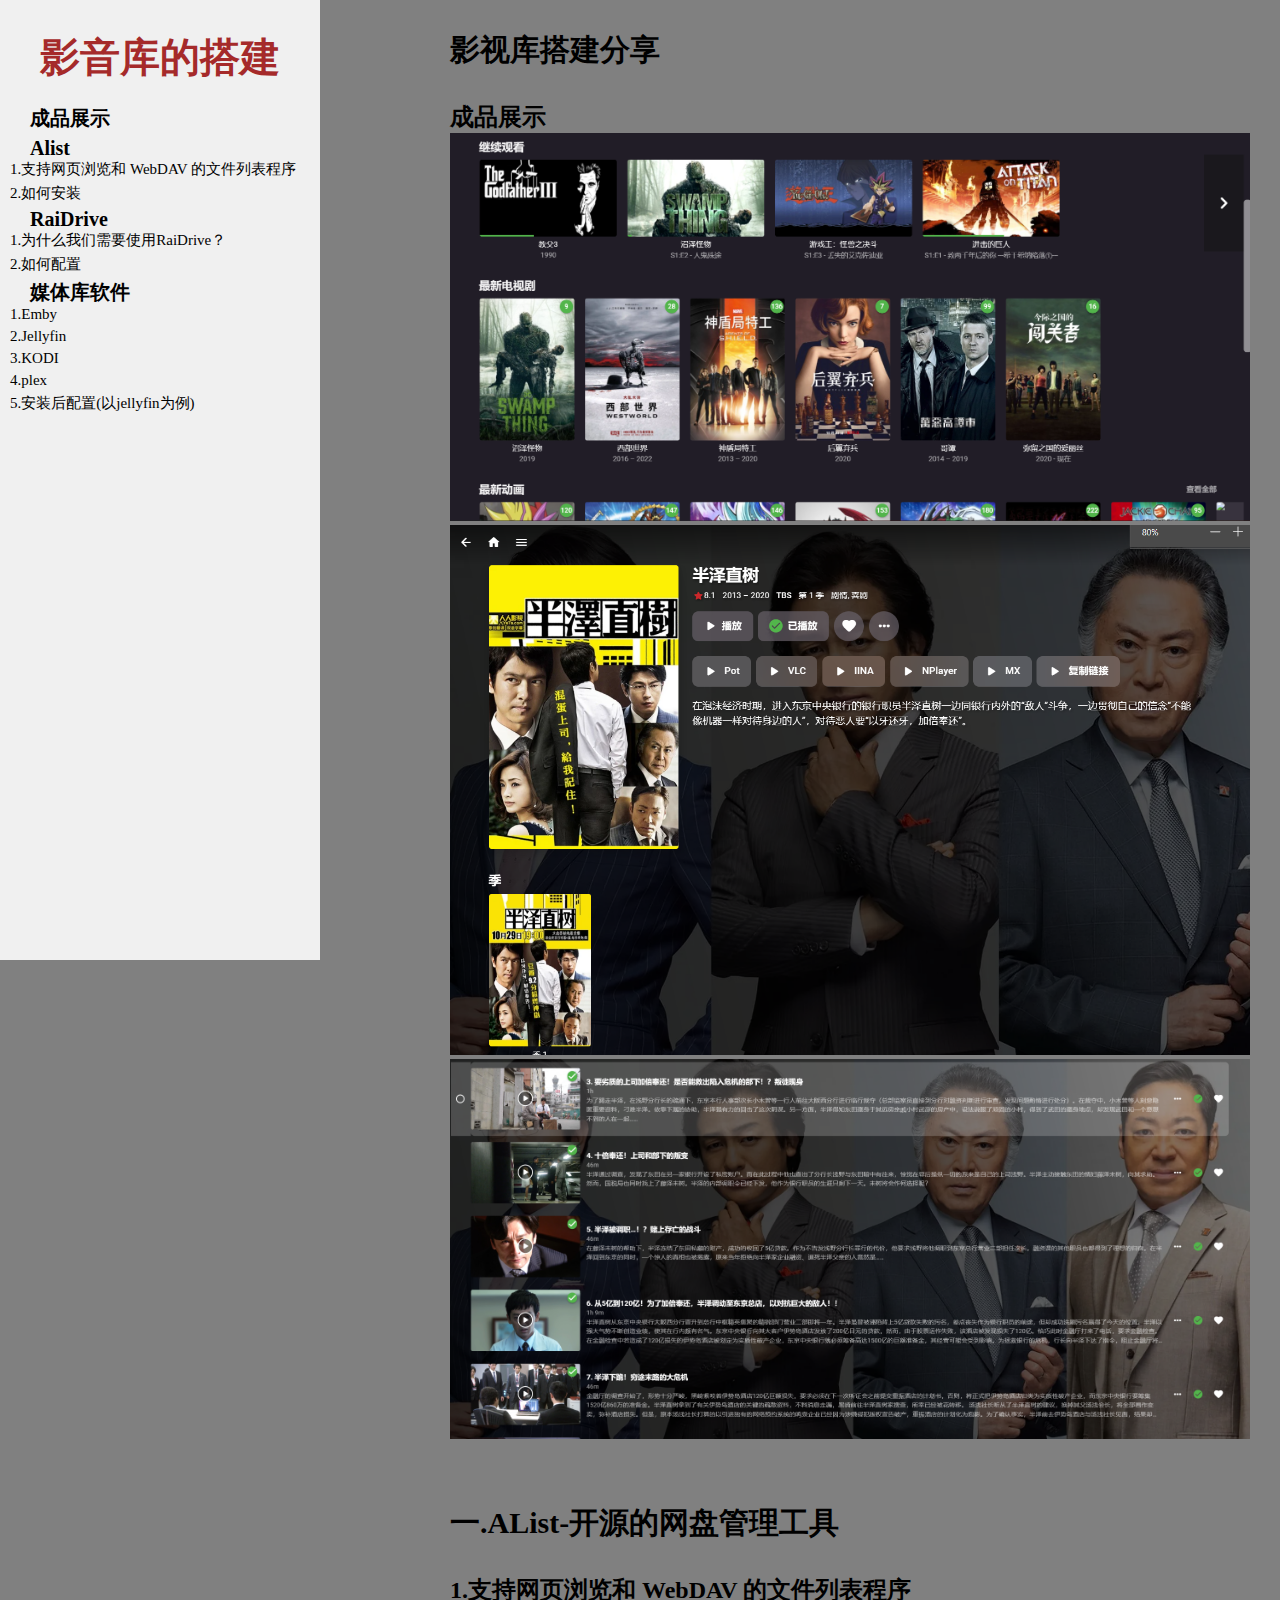
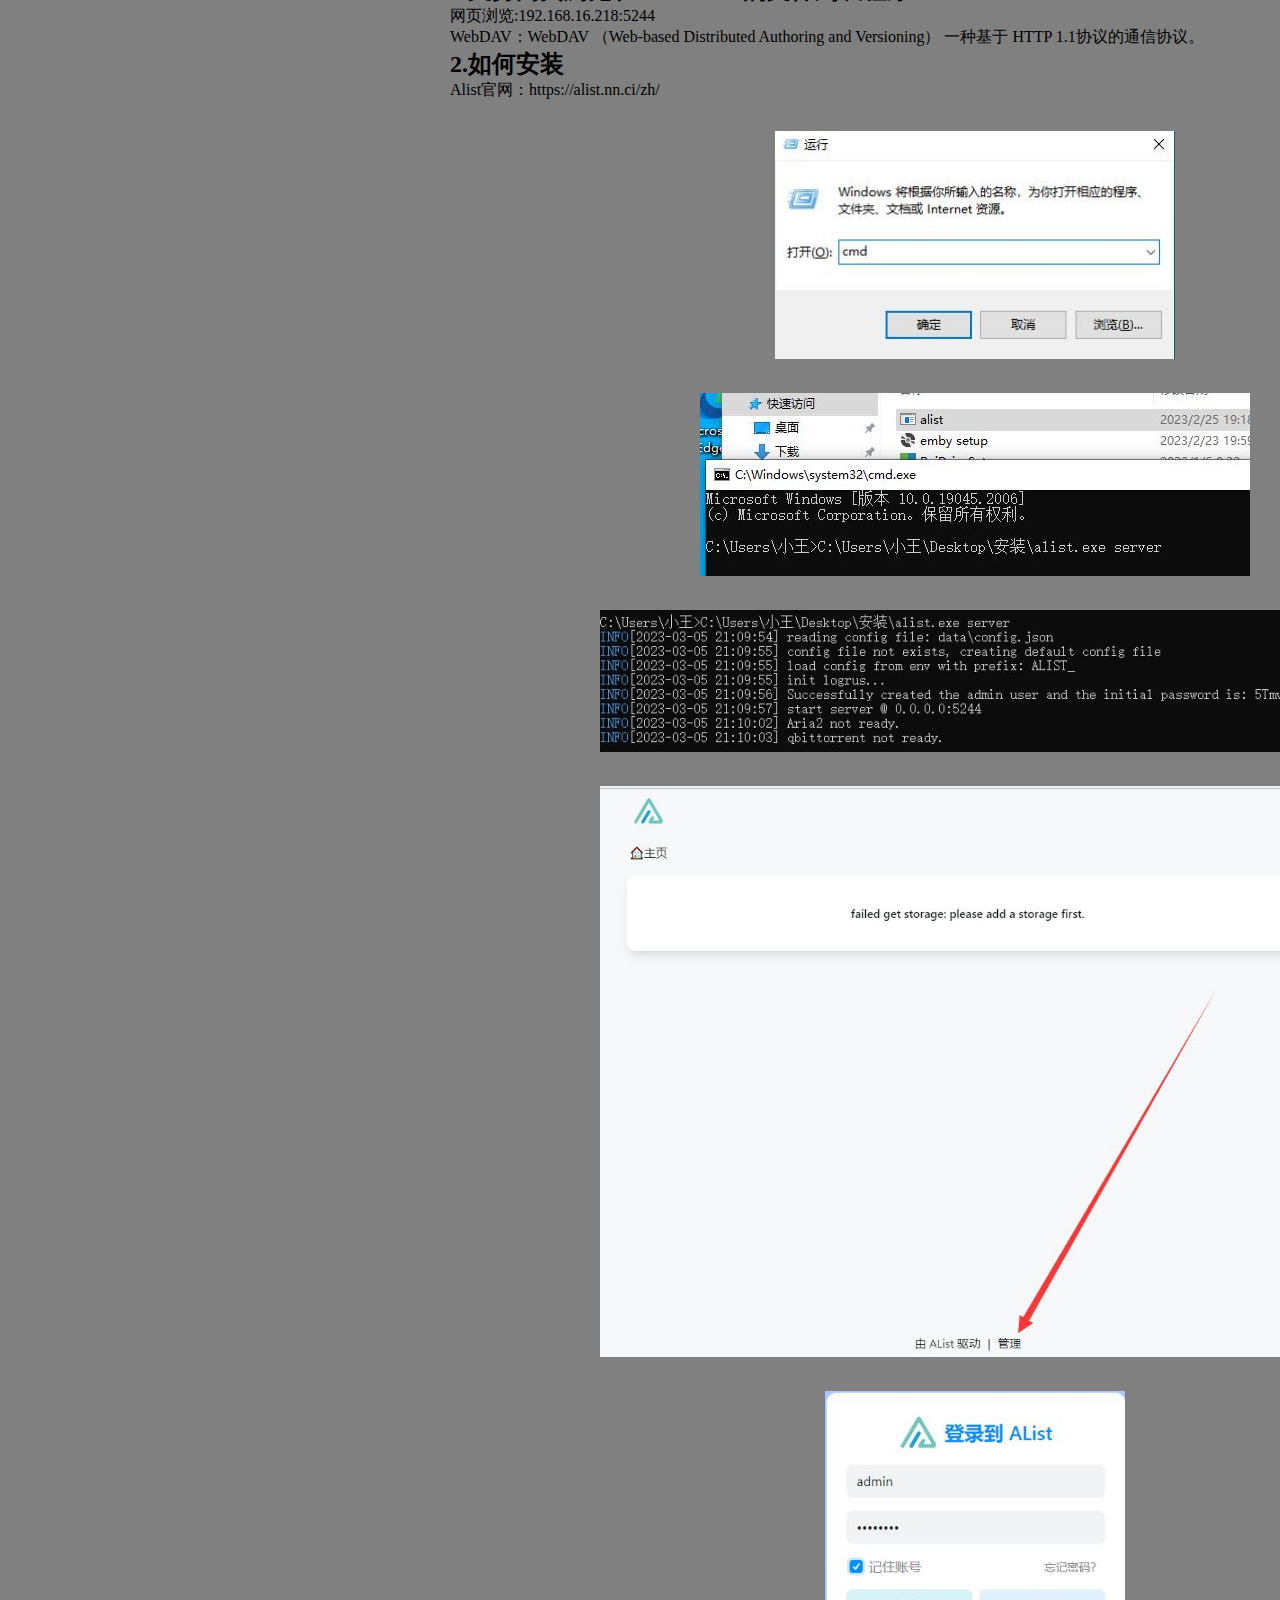
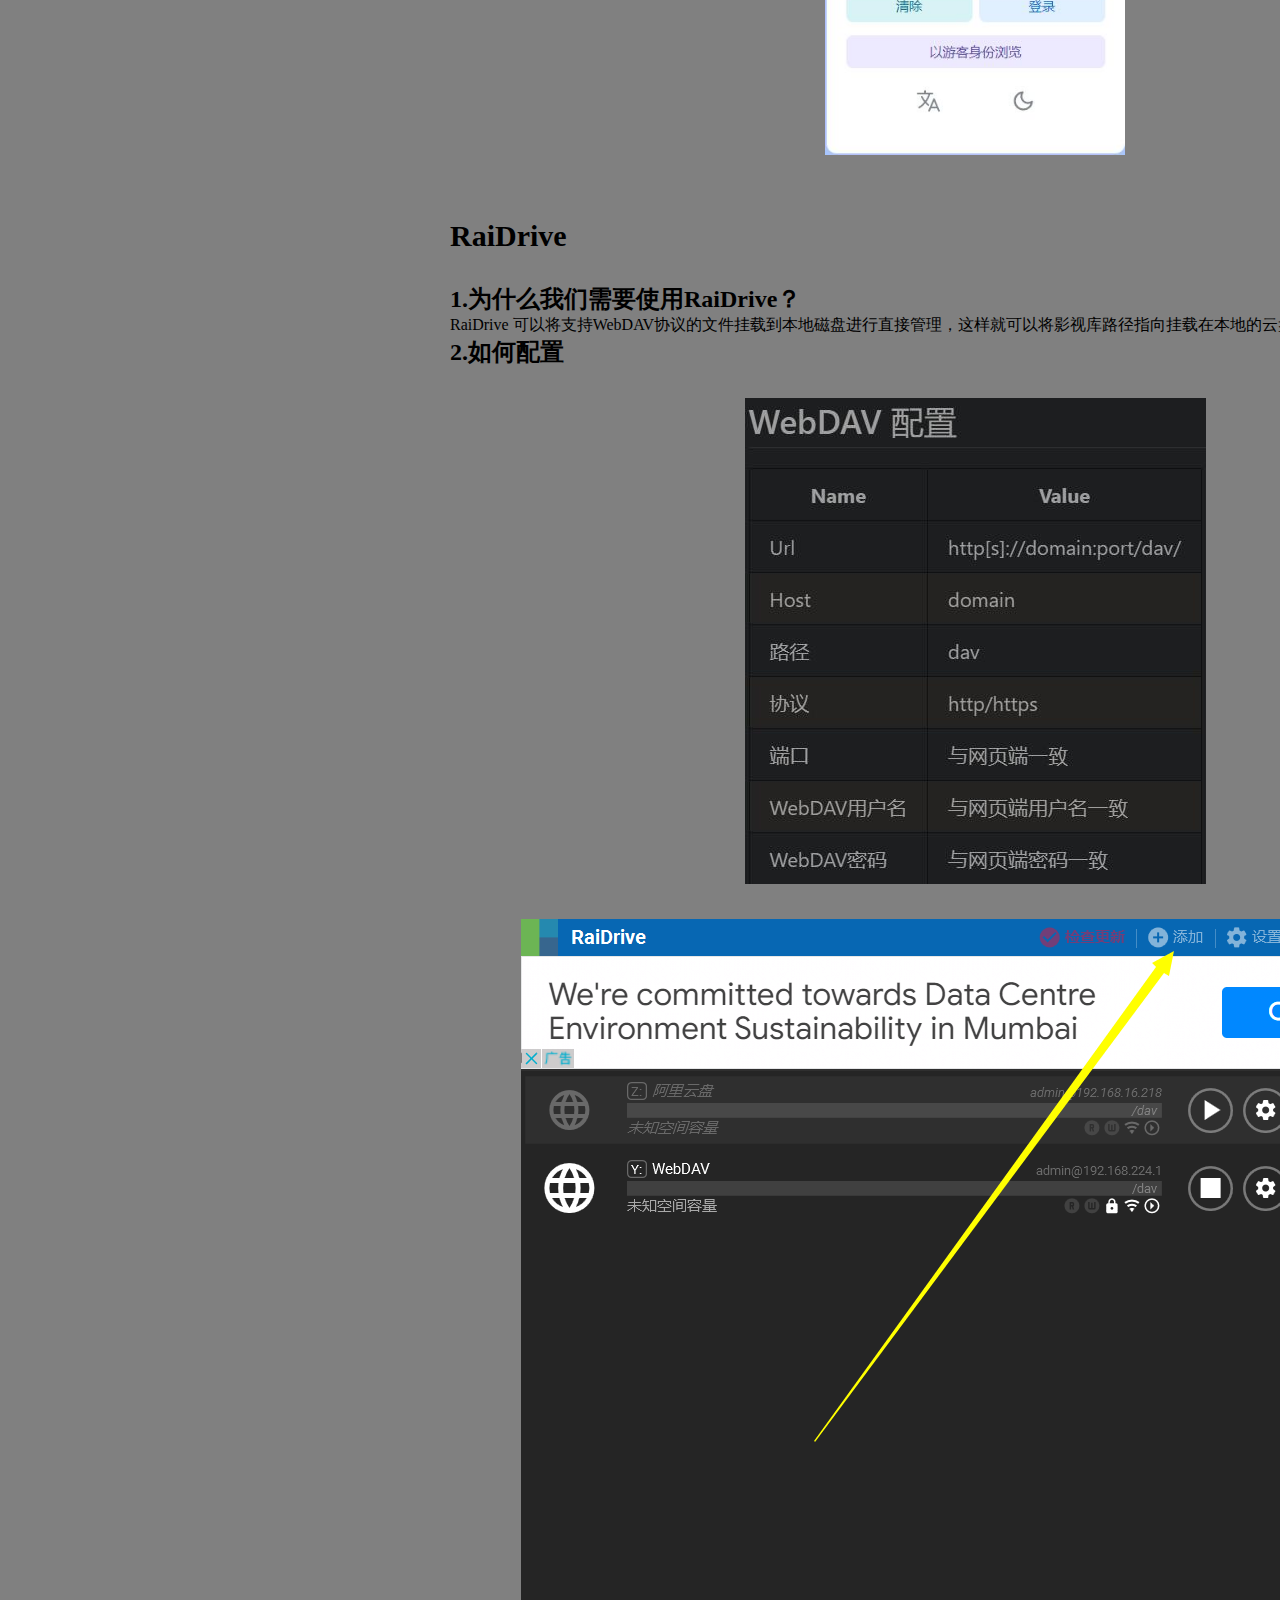
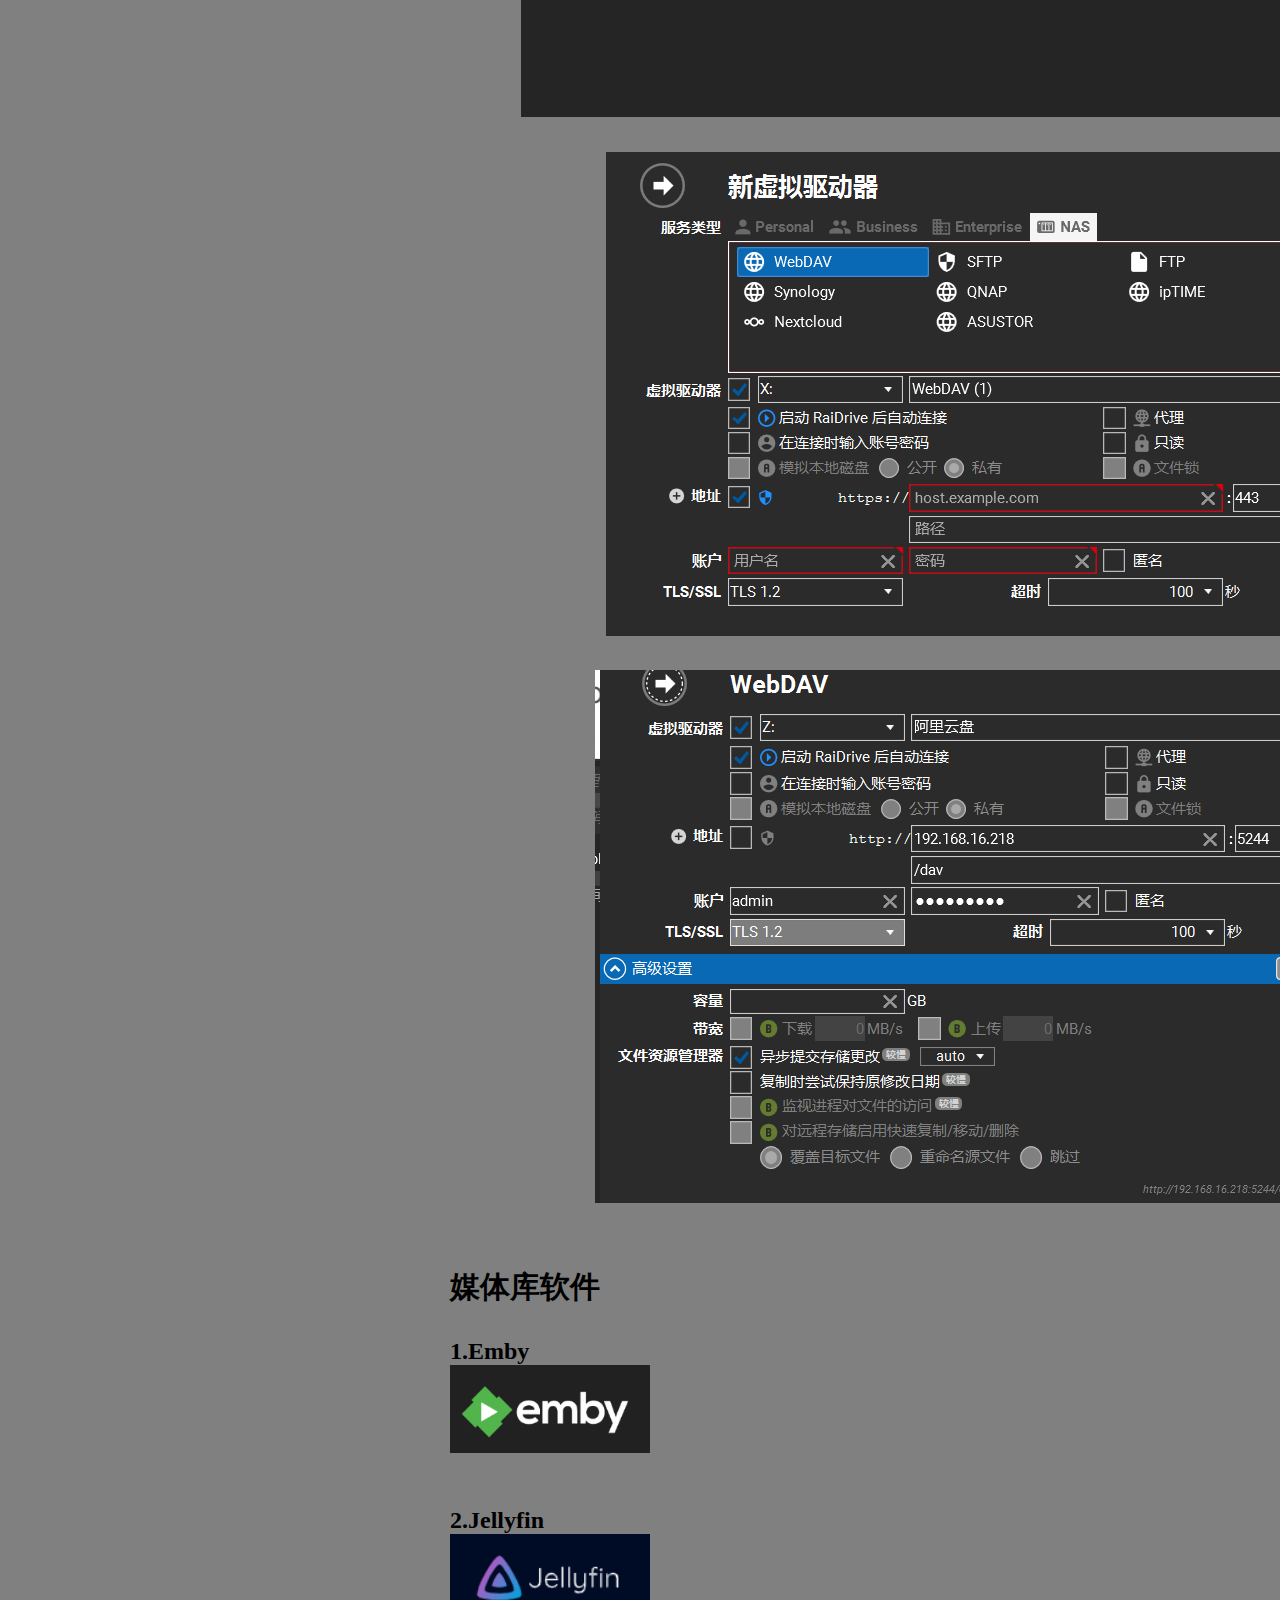
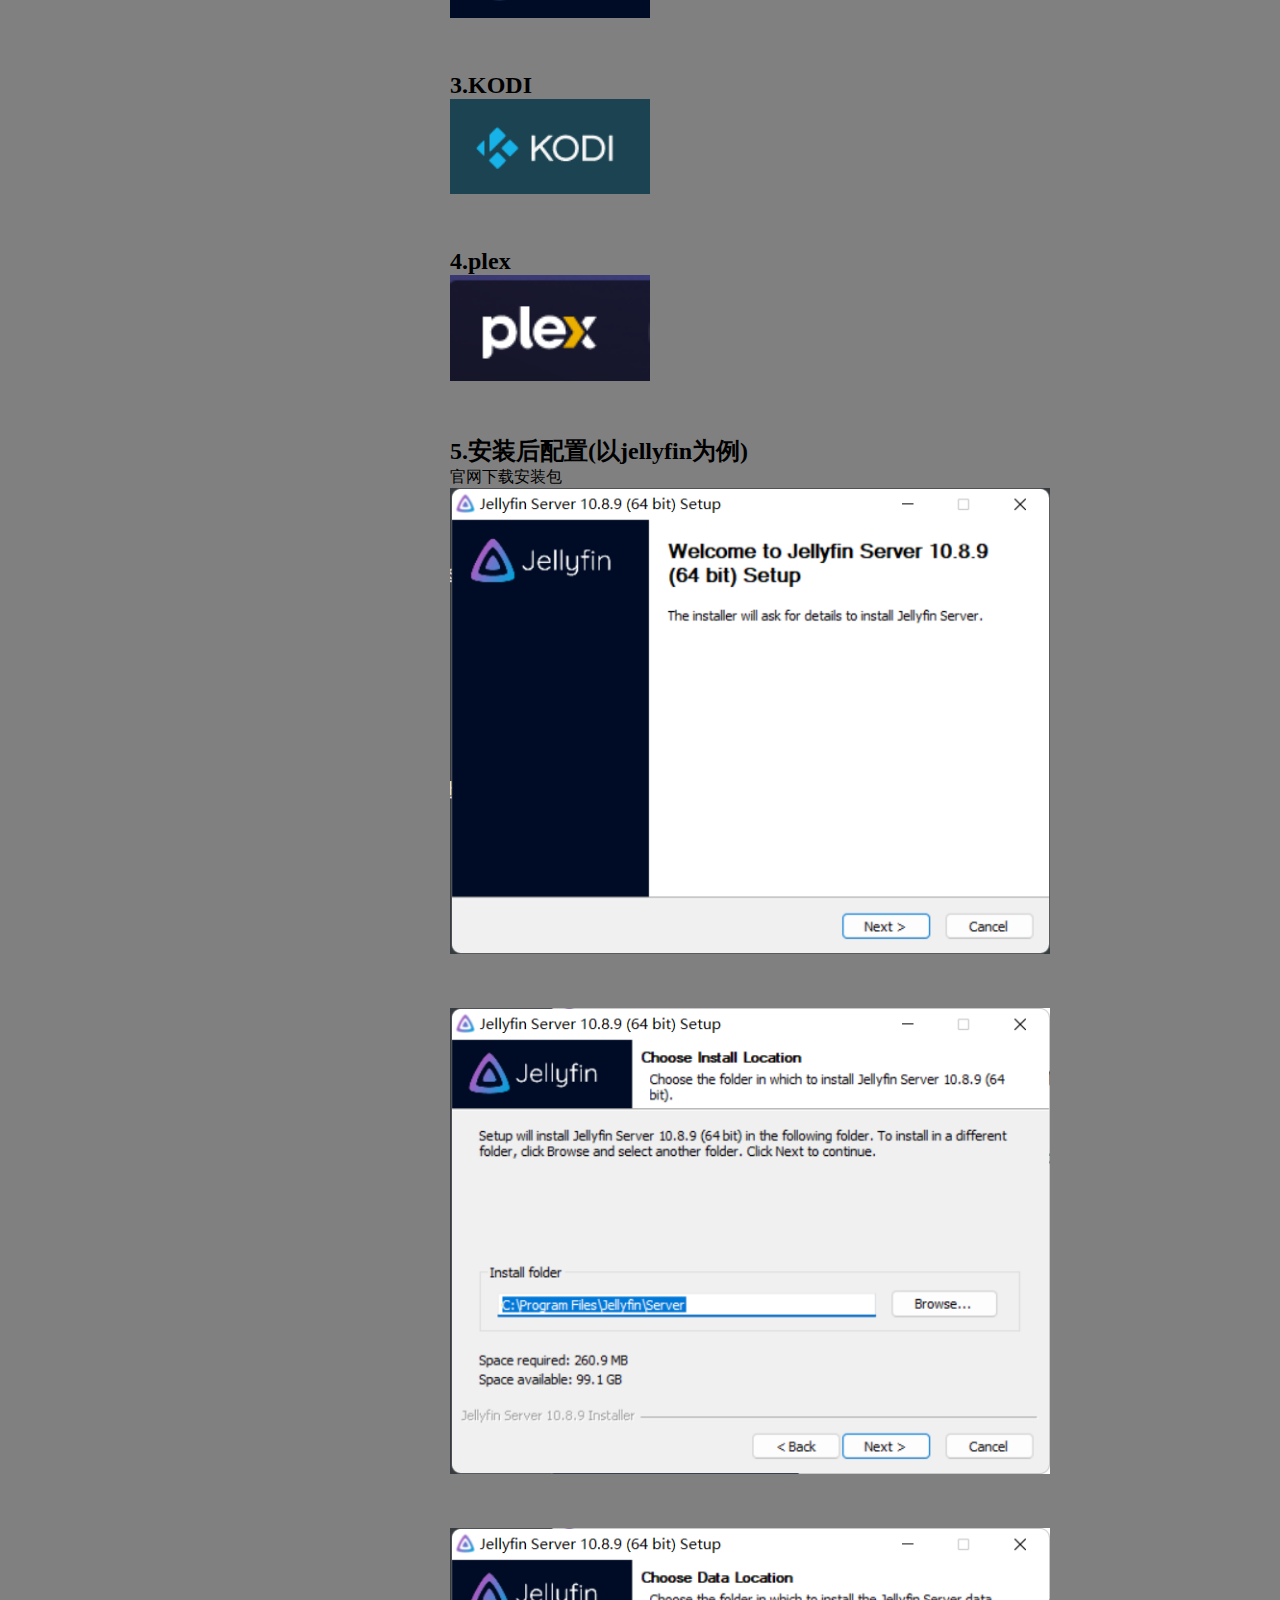
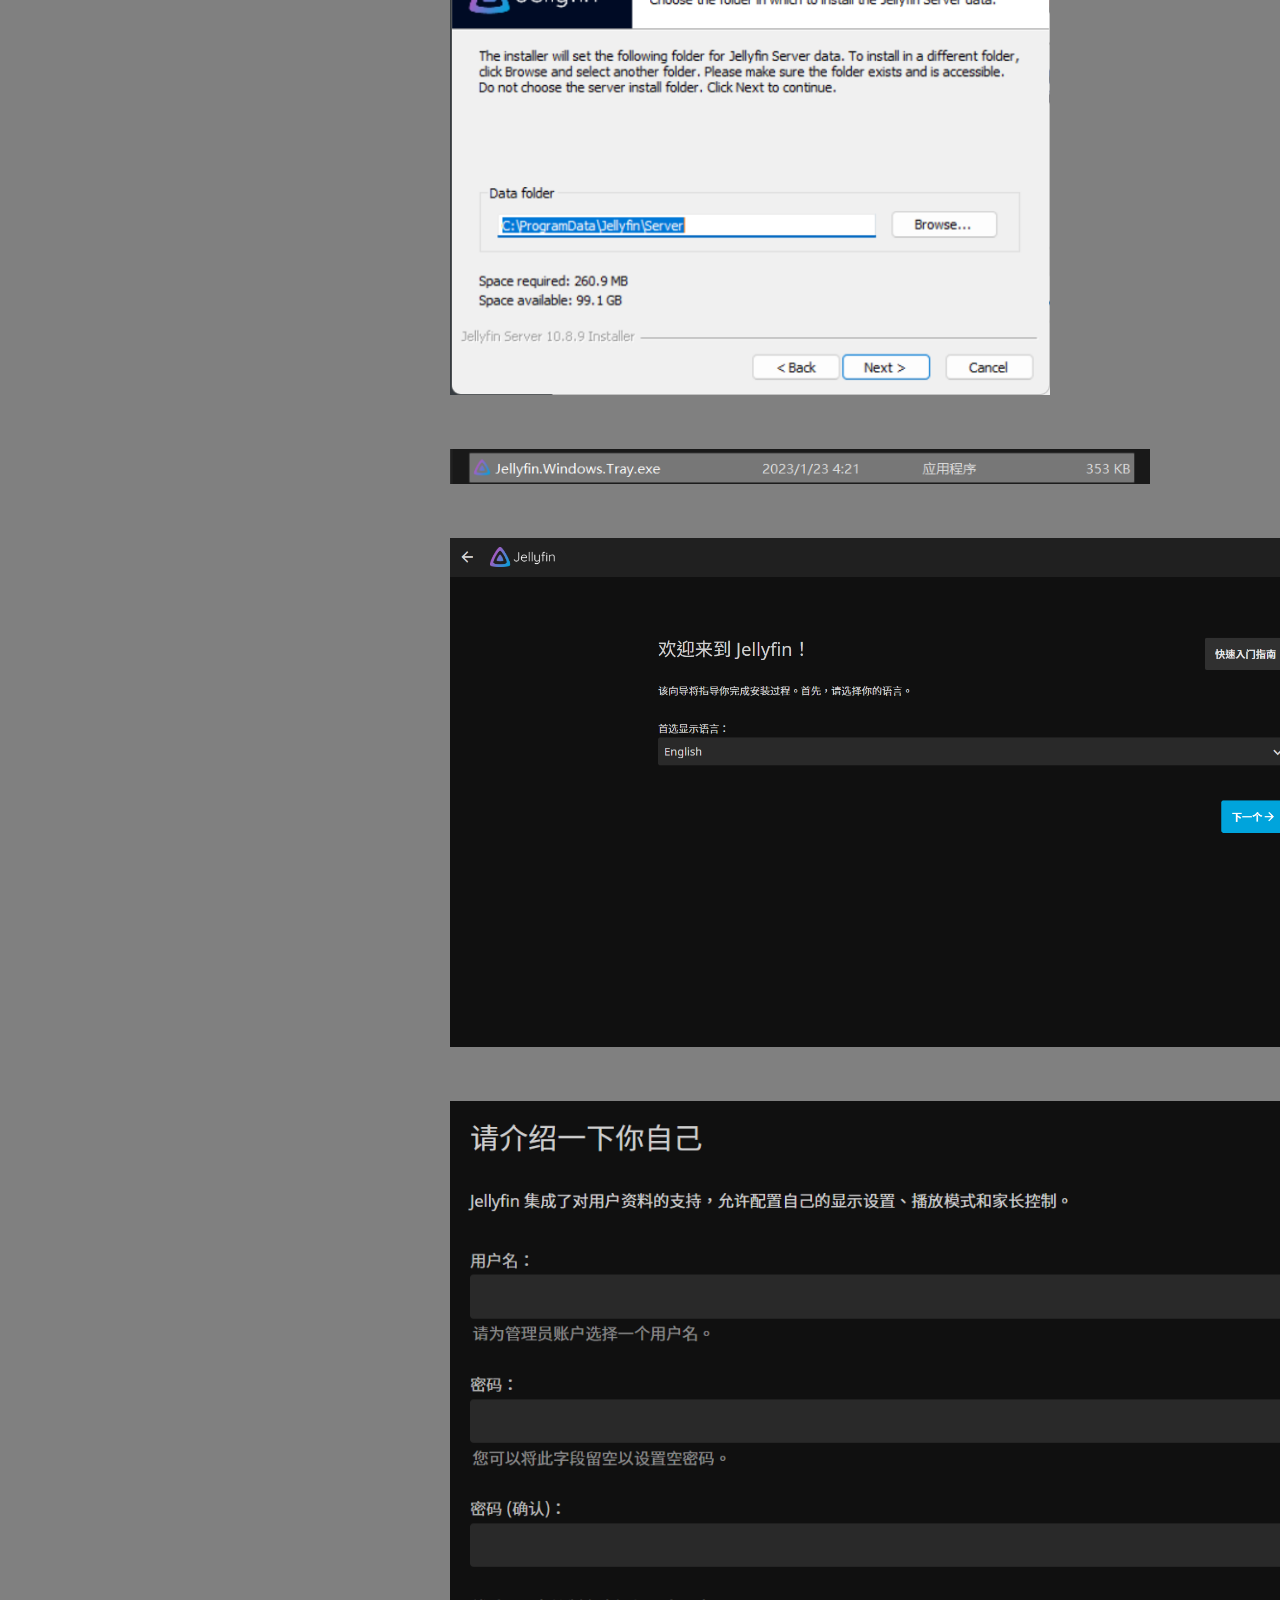
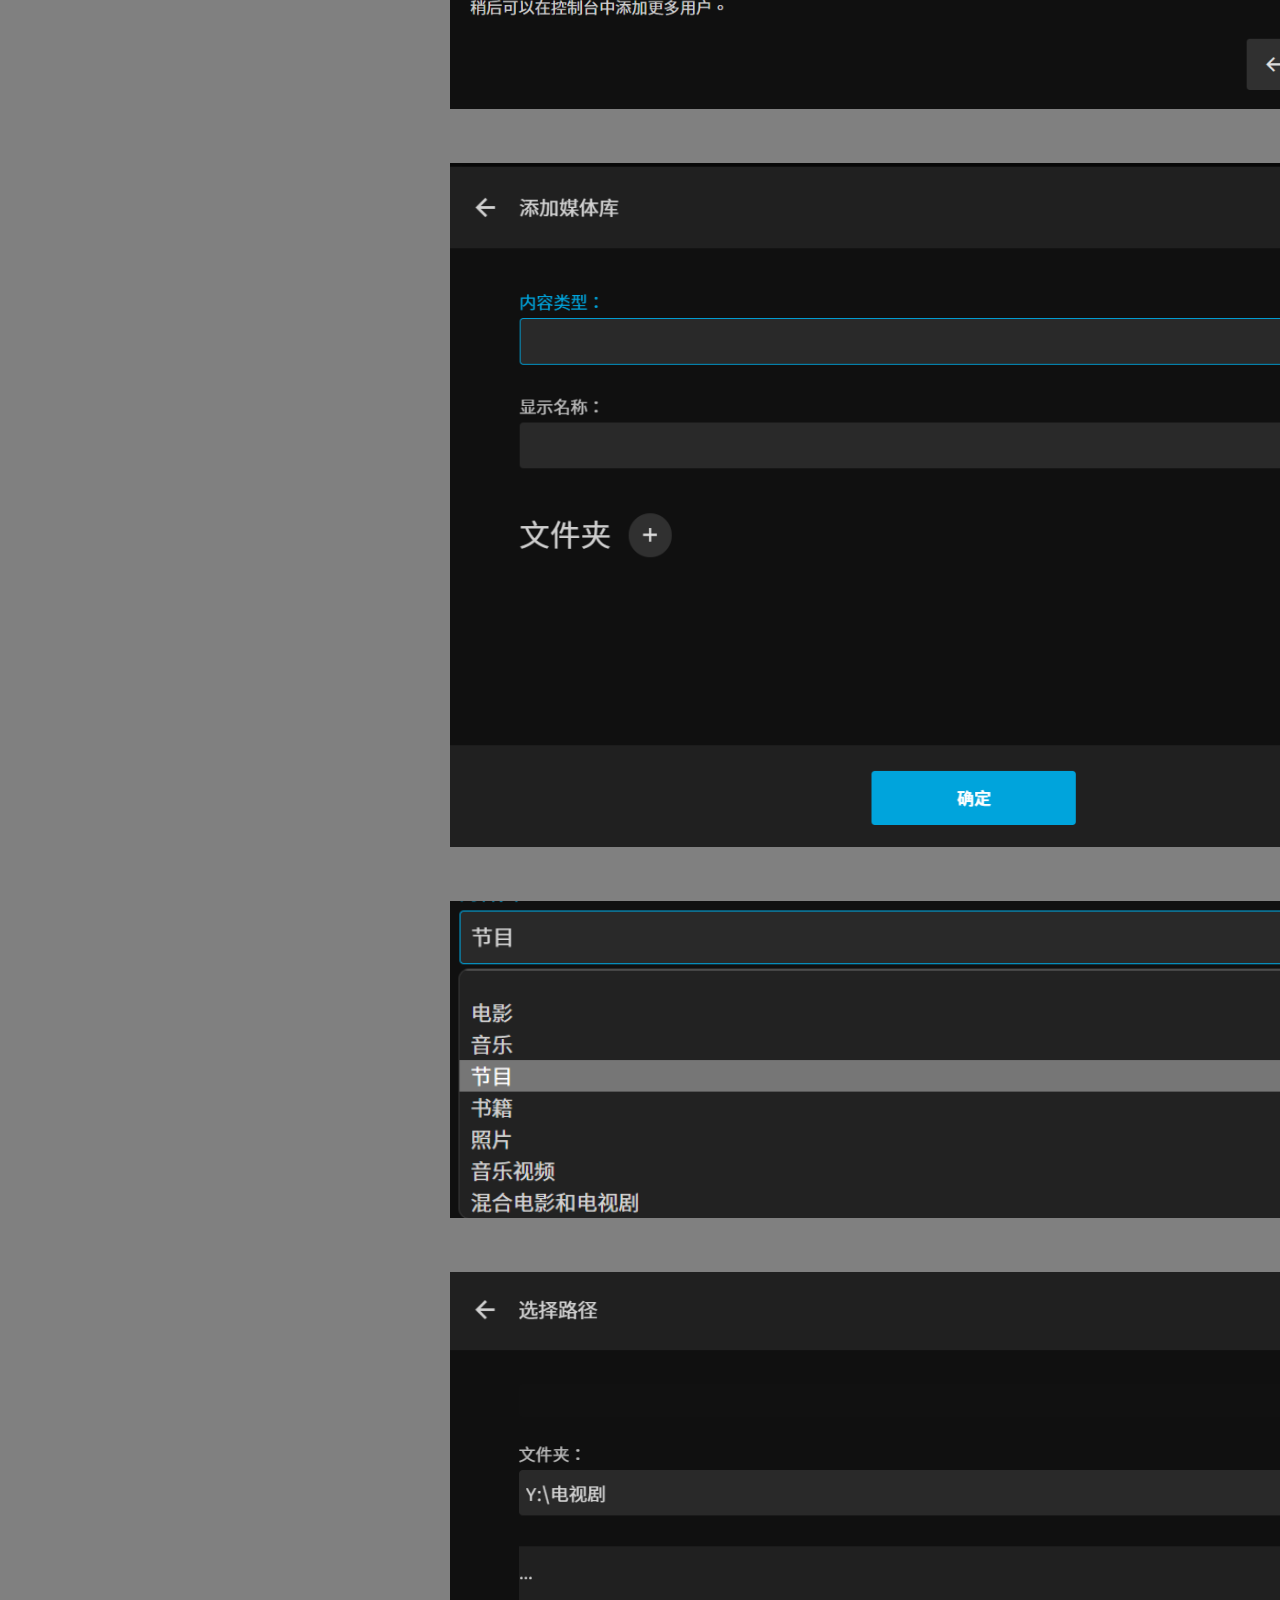
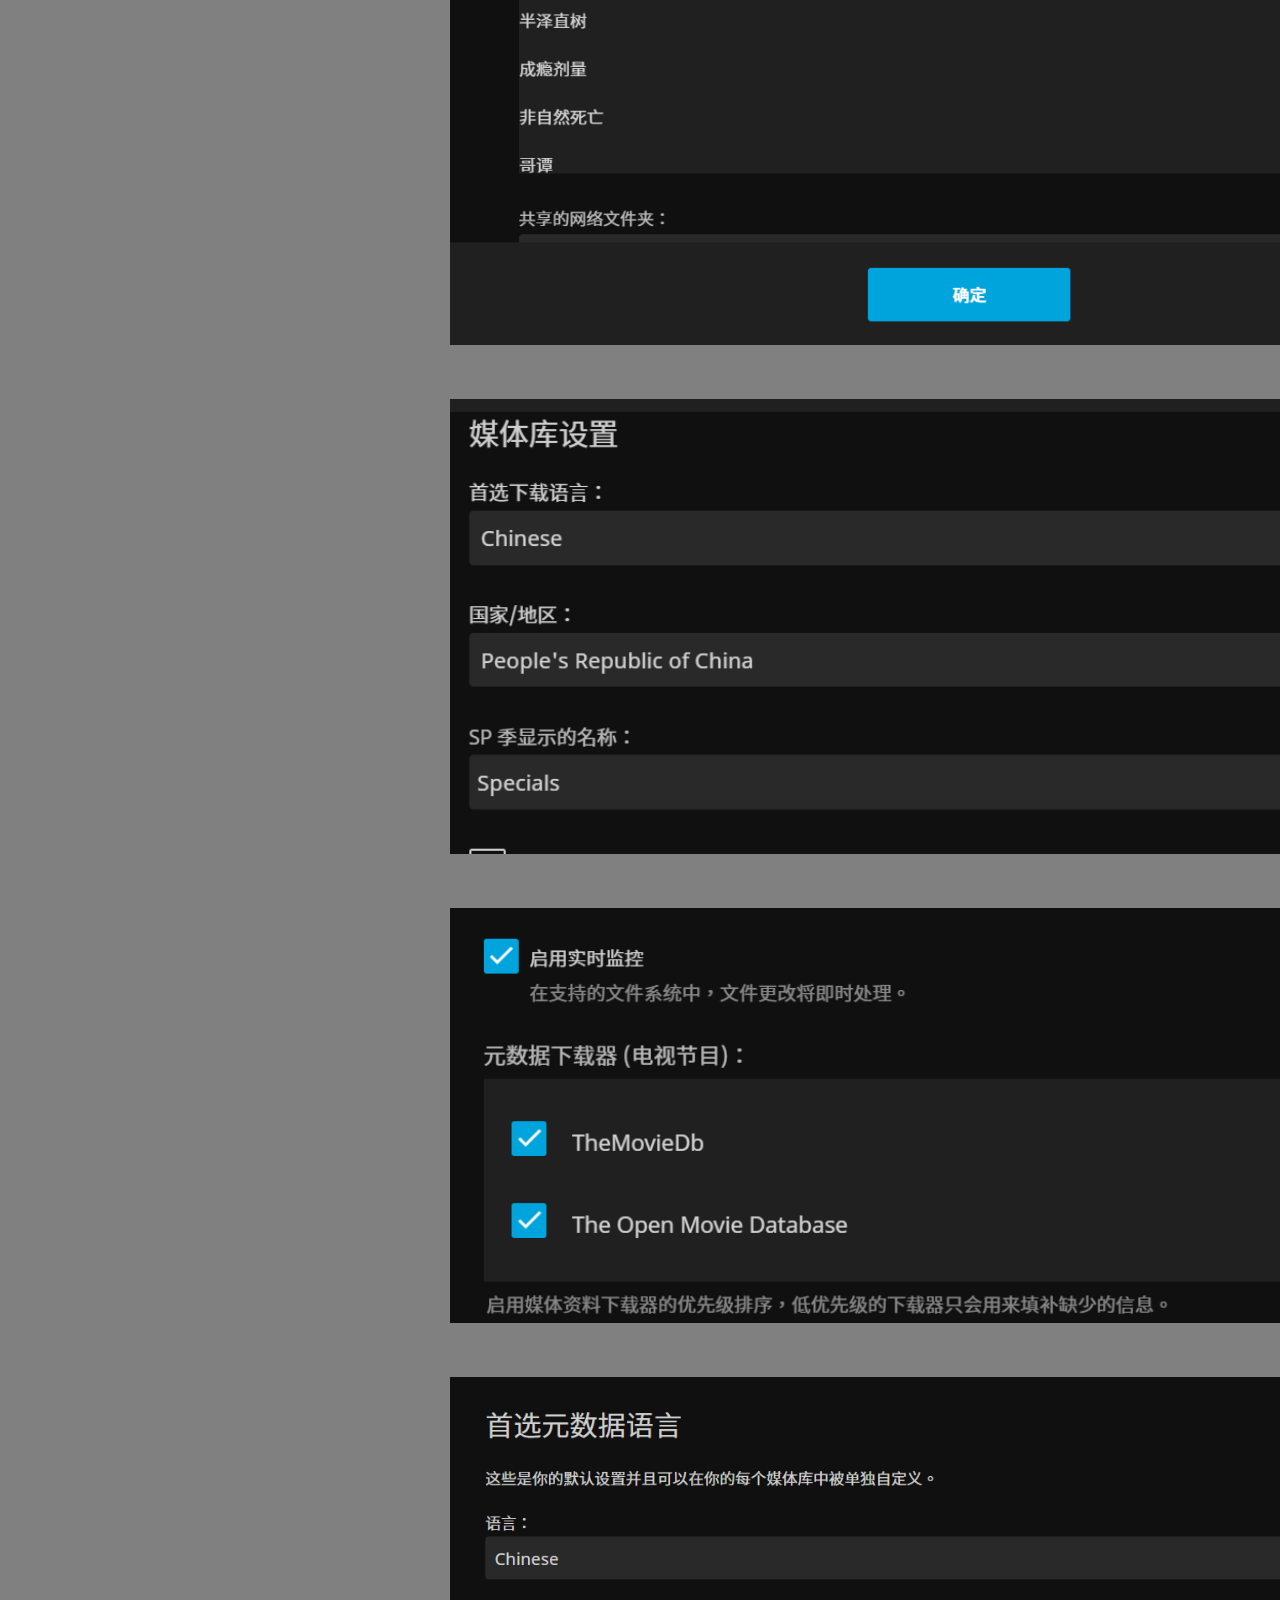
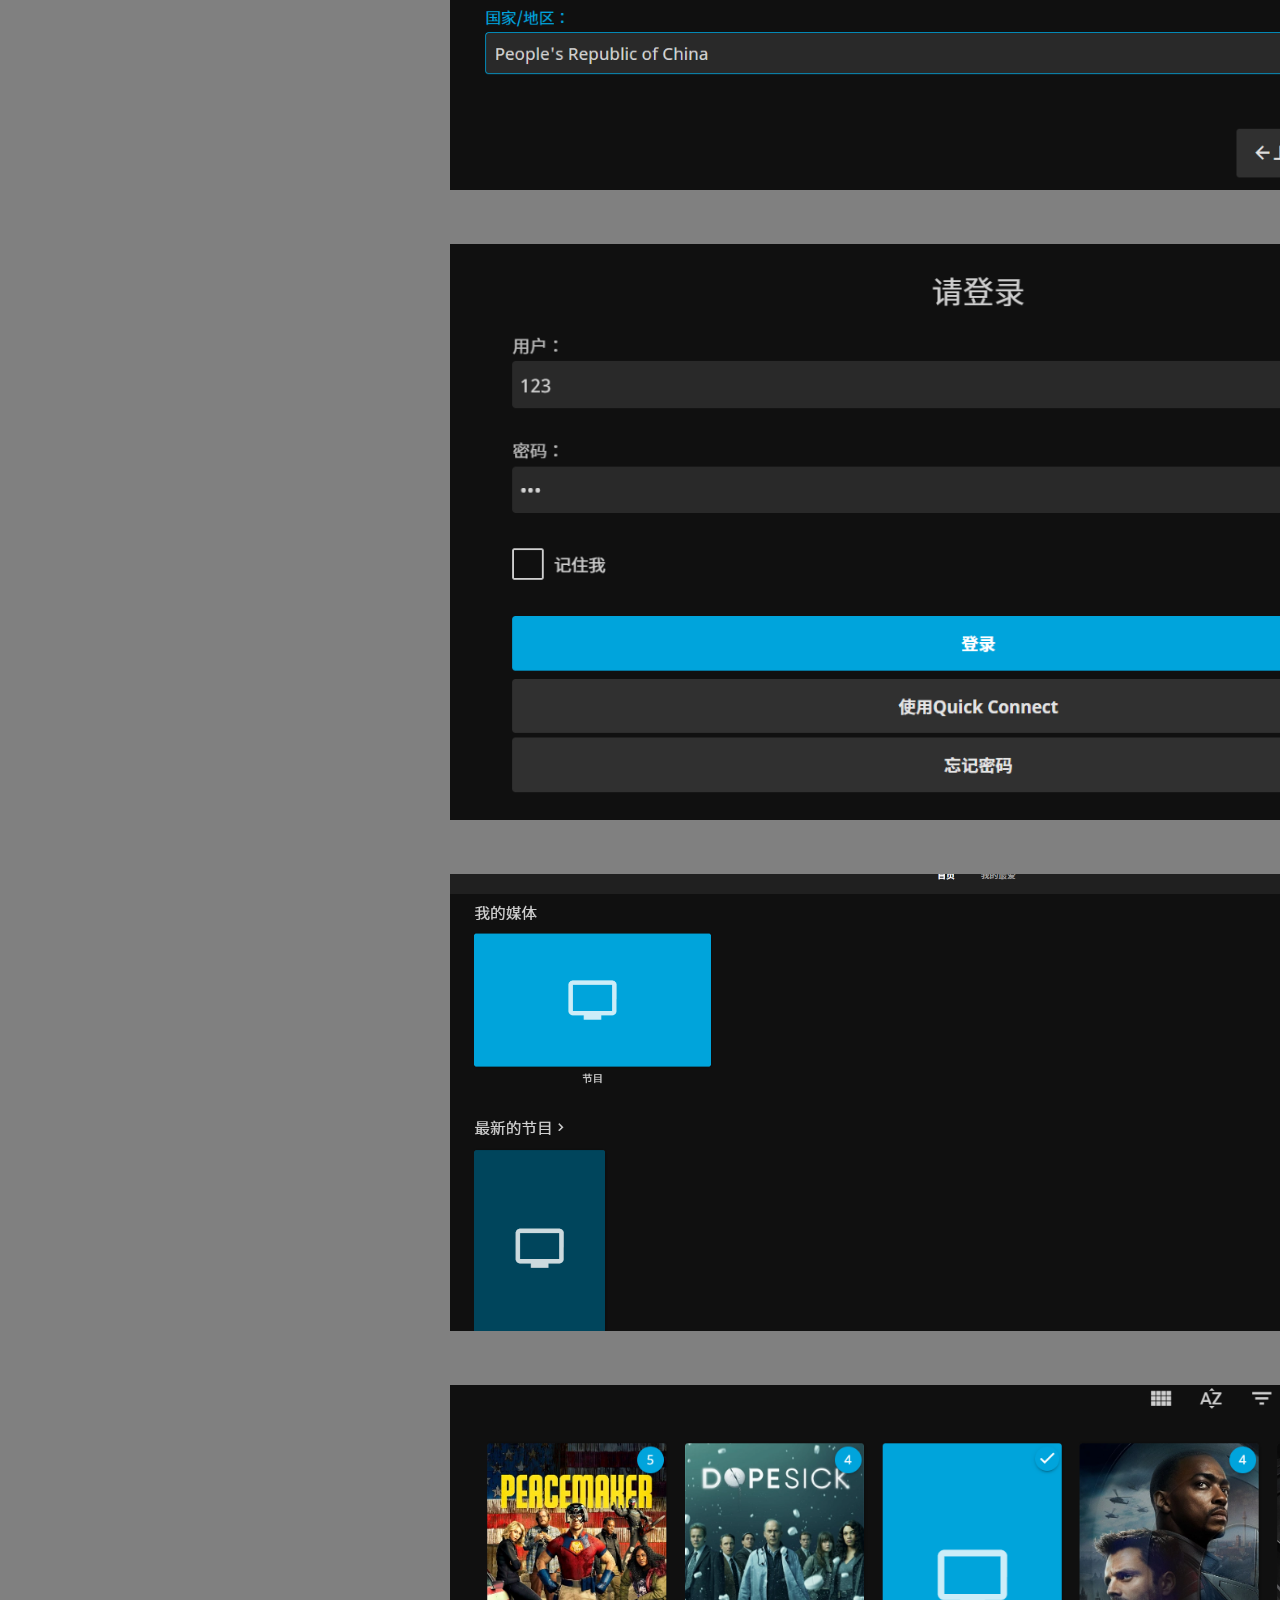
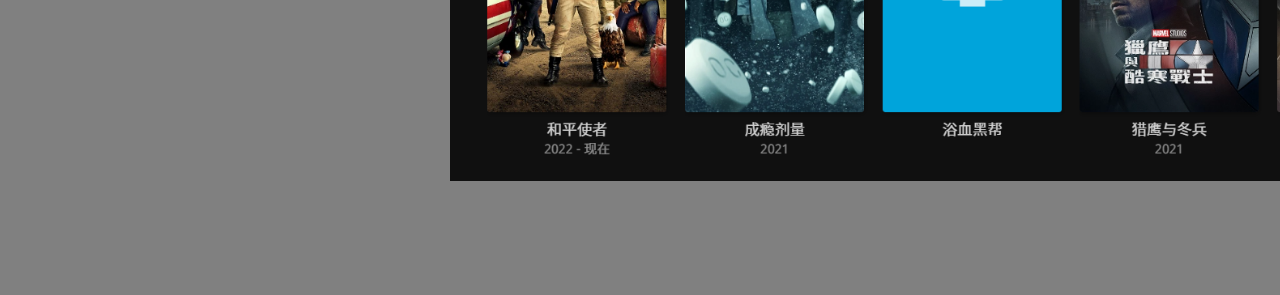
<file: alist挂载/html/course.html>
<!DOCTYPE html>
<html lang="en">

<head>
    <meta charset="UTF-8">
    <meta http-equiv="X-UA-Compatible" content="IE=edge">
    <meta name="viewport" content="width=device-width, initial-scale=1.0">
    <title>私人影视库搭建</title>
    <link rel="stylesheet" href="../css/coruse.css">
</head>

<body>
    <div class="outer">
        <!-- 左部导航栏 -->
        <section class="left">
            <h1><a href="./course.html" title="做的玩的" target="_blank">影音库的搭建</a></h1>
            <ul>
                <li>
                    <p><a href="#display">成品展示</a></p>
                </li>
                <li>
                    <p><a href="#alist">Alist</a></p>
                    <ul>
                        <li style="font-size: 15px;"><a href="#zhichi">1.支持网页浏览和 WebDAV 的文件列表程序</a></li>
                        <li style="font-size: 15px;"><a href="#anzhuang">2.如何安装</a></li>
                    </ul>
                </li>
                <li>
                    <p><a href="#raidrive">RaiDrive</a></p>
                    <ul>
                        <li style="font-size: 15px;"><a href="#why">1.为什么我们需要使用RaiDrive？</a></li>
                        <li style="font-size: 15px;"><a href="#peizhi">2.如何配置</a></li>
                    </ul>
                </li>
                <li>
                    <p><a href="#media">媒体库软件</a></p>
                    <ul>
                        <li style="font-size: 15px;"><a href="#emby">1.Emby</a></li>
                        <li style="font-size: 15px;"><a href="#jellyfin">2.Jellyfin</a></li>
                        <li style="font-size: 15px;"><a href="#kodi">3.KODI</a></li>
                        <li style="font-size: 15px;"><a href="#plex">4.plex</a></li>
                        <li style="font-size: 15px;"><a href="#ex">5.安装后配置(以jellyfin为例)</a></li>
                    </ul>
                </li>
            </ul>
        </section>
        <!-- 右部内容区 -->
        <section class="right">
            <div class="display" id="display">
                <h1>影视库搭建分享</h1>
                <h2>成品展示</h2>
                <img src="../image/成品展示1.png" alt="">
                <img src="../image/成品展示2.png" alt="">
                <img src="../image/成品展示3.png" alt="">
            </div>
            <div class="alist" id="alist">
                <h1>一.AList-开源的网盘管理工具</h1>
                <h2 id="zhichi">1.支持网页浏览和 WebDAV 的文件列表程序</h2>
                <p>网页浏览:192.168.16.218:5244 <br>
                    WebDAV：WebDAV （Web-based Distributed Authoring and Versioning） 一种基于 HTTP 1.1协议的通信协议。</p>
                <h2 id="anzhuang">2.如何安装</h2>
                <p>Alist官网：https://alist.nn.ci/zh/</p>
                <div>
                    <img src="../image/运行.jpg" alt="">
                    <br>
                    <img src="../image/拖入.jpg" alt="">
                    <img src="../image/启动服务.jpg" alt="">
                    <img src="../image/管理.jpg" alt="">
                    <br>
                    <img src="../image/登陆.jpg" alt="">
                </div>
            </div>
            <div class="raidrive" id="raidrive">
                <h1>RaiDrive</h1>
                <h2 id="why">1.为什么我们需要使用RaiDrive？</h2>
                <p>RaiDrive 可以将支持WebDAV协议的文件挂载到本地磁盘进行直接管理，这样就可以将影视库路径指向挂载在本地的云盘。</p>
                <h2 id="peizhi">2.如何配置</h2>
                <div>
                    <img src="../image/webdav.jpg" alt="">
                    <img src="../image/raidrive1.png" alt="">
                    <img src="../image/raidrive2.png" alt="">
                    <img src="../image/raidrive3.png" alt="">
                </div>
            </div>
            <div class="media" id="media">
                <h1>媒体库软件</h1>
                <h2 id="emby">1.Emby</h2>
                <a href="https://emby.media/" target="_blank"><img src="../image/emby.png" alt=""></a>
                <h2 id="jellyfin">2.Jellyfin</h2>
                <a href="https://jellyfin.org/" target="_blank"><img src="../image/jellyfin.png" alt=""></a>
                <h2 id="kodi">3.KODI</h2>
                <a href="https://www.plex.tv/zh/" target="_blank"><img src="../image/kodi.png" alt=""></a>
                <h2 id="plex">4.plex</h2>
                <a href="https://kodi.tv/" target="_blank"><img src="../image/plex.png" alt=""></a>
                <h2 id="ex">5.安装后配置(以jellyfin为例)</h2>
                <div>
                    <p>官网下载安装包</p>
                    <img src="../image/jellyfin安装2.png" alt="">
                    <br>
                    <img src="../image/jellyfin安装3.png" alt="">
                    <br>
                    <img src="../image/jellyfin安装4.png" alt="">
                    <br>
                    <img src="../image/jellyfin安装1.png" alt="">
                    <img src="../image/jellyfin安装5.png" alt="">
                    <img src="../image/jellyfin安装6.png" alt="">
                    <img src="../image/jellyfin安装7.png" alt="">
                    <img src="../image/jellyfin安装8.png" alt="">
                    <img src="../image/jellyfin安装9.png" alt="">
                    <img src="../image/jellyfin安装10.png" alt="">
                    <img src="../image/jellyfin安装11.png" alt="">
                    <img src="../image/jellyfin安装12.png" alt="">
                    <img src="../image/jellyfin界面1.png" alt="">
                    <img src="../image/jellyfin界面2.png" alt="">
                    <img src="../image/jellyfin界面3.png" alt="">
                </div>
            </div>
        </section>
    </div>
</body>

</html>
</file>
<file: alist挂载/css/coruse.css>
* {
  margin: 0;
  padding: 0;
  list-style: none;
}

html,
body {
  height: 100%;
}

a {
  color: #000;
  text-decoration: none;
}

.outer {
  background-color: grey;
  display: flex;
  min-height: 100%;

}

.outer .left {
  height: 100%;
  width: 300px;
  position: fixed;

  background-color: #f0f0f0ff;
  font-size: 20px;
  padding: 30px 10px;

}

.left h1 {
  text-align: center;
  margin-bottom: 20px;
}

.left h1 a {
  color: brown;
  text-decoration: none;
}

.left ul li {
  margin-bottom: 5px;
}

.left ul li p {
  padding-left: 20px;
  font-weight: 700;
}

.outer .right {
  height: 100%;
  margin: 30px 0 0 450px;
}

.outer .right div {
  margin-bottom: 60px;
}

.outer .right h1 {

  font-size: 30px;
  margin-bottom: 30px;
}

.right .display img {
  width: 800px;
}

#alist div {
  text-align: center;
}

#alist div img,
#raidrive div img {
  margin-top: 30px;
}

#alist div img:nth-child(1) {
  width: 400px;
}

#alist div img:nth-child(3) {
  width: 550px;
}

#alist div img:nth-child(4) {
  width: 750px;
}

#alist div img:nth-child(5) {
  width: 750px;
}

#alist div img:nth-child(7) {
  width: 300px;
}

#raidrive div {
  text-align: center;
}

#media h1,
#media h2 {
  text-align: left;
}

#media {
  text-align: left;
}

#media a img {
  width: 200px;
  margin-bottom: 50px;
}

#media div img {
  margin-bottom: 50px;
}

#media div img:nth-of-type(1) {
  width: 600px;
}

#media div img:nth-of-type(2) {
  width: 600px;
}

#media div img:nth-of-type(3) {
  width: 600px;
}

#media div img:nth-of-type(4) {
  width: 700px;
}

#media div img:nth-of-type(5) {
  width: 1050px;
}

#media div img:nth-of-type(6) {
  width: 1050px;
}

#media div img:nth-of-type(7) {
  width: 1050px;
}

#media div img:nth-of-type(8) {
  width: 1050px;
}

#media div img:nth-of-type(9) {
  width: 1050px;
}

#media div img:nth-of-type(10) {
  width: 1050px;
}

#media div img:nth-of-type(11) {
  width: 1050px;
}

#media div img:nth-of-type(12) {
  width: 1050px;
}

#media div img:nth-of-type(13) {
  width: 1050px;
}

#media div img:nth-of-type(14) {
  width: 1050px;
}

#media div img:nth-of-type(15) {
  width: 1050px;
}
</file>
